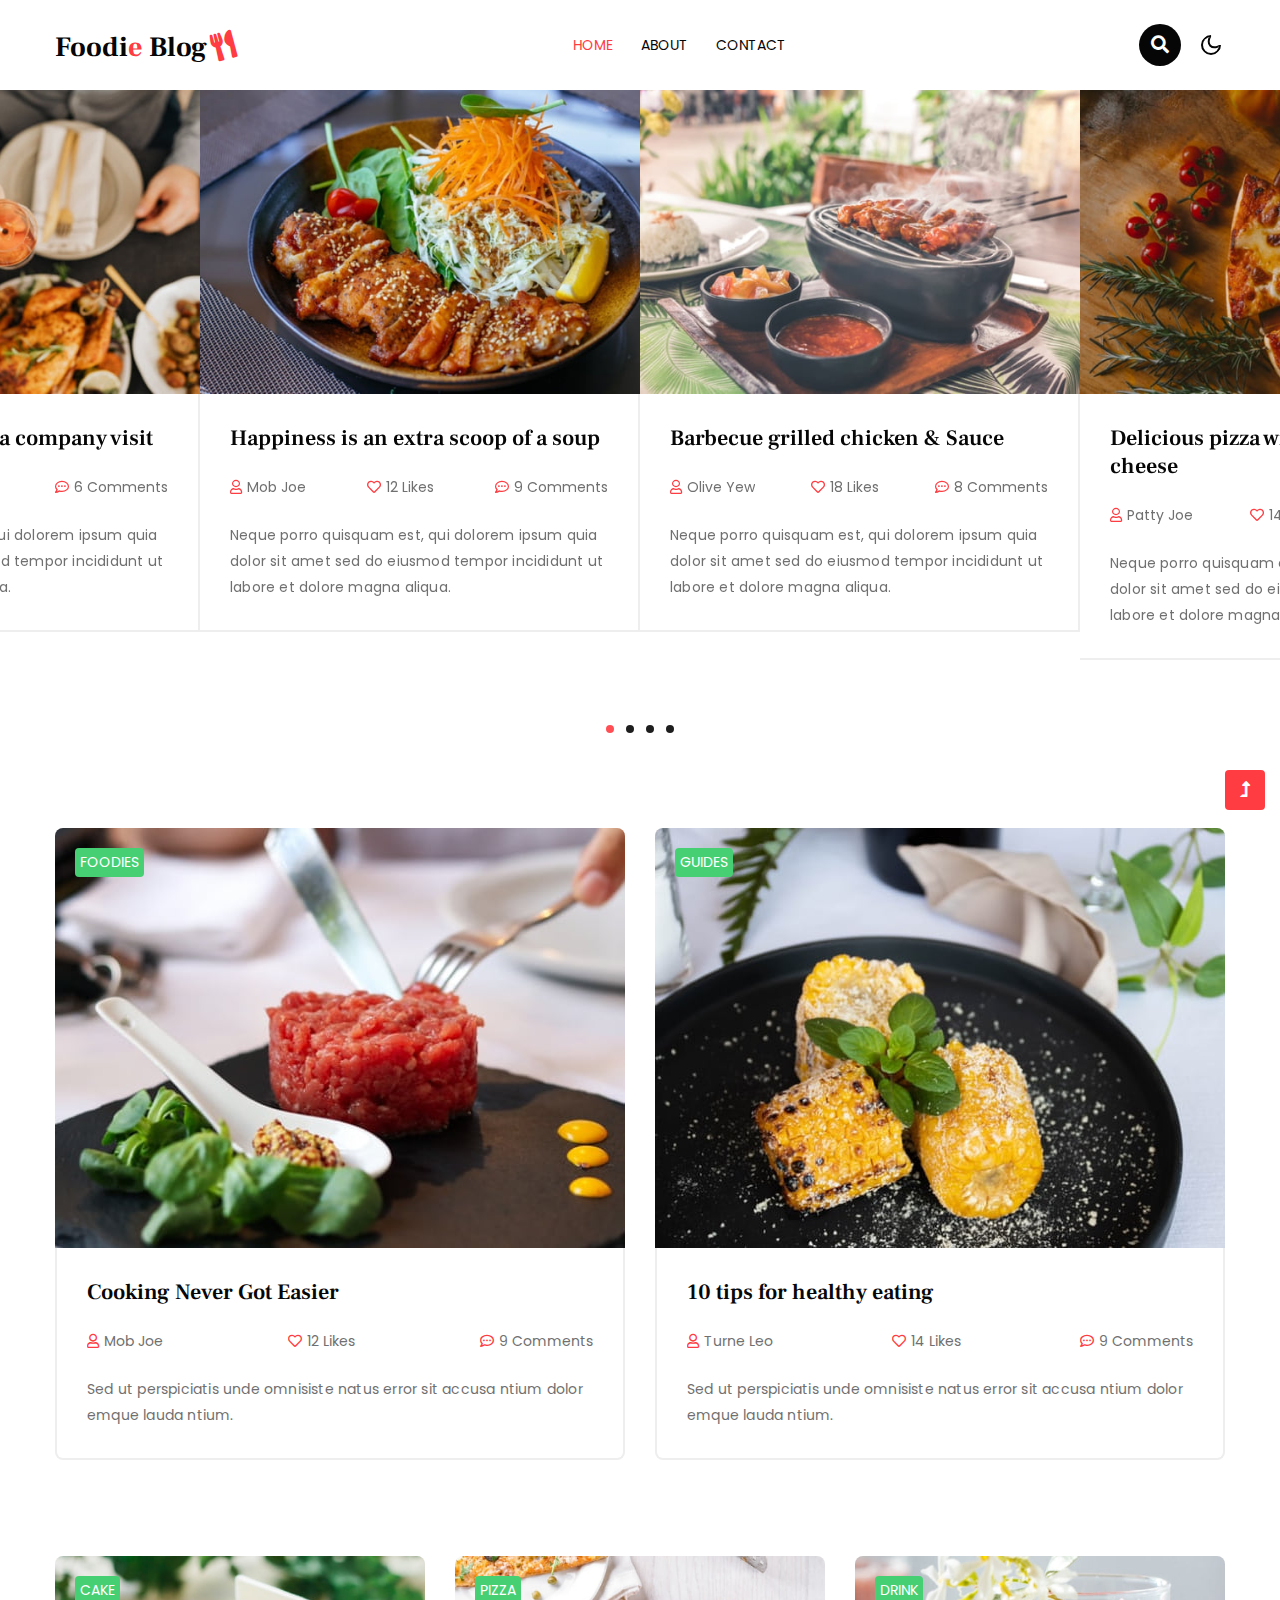
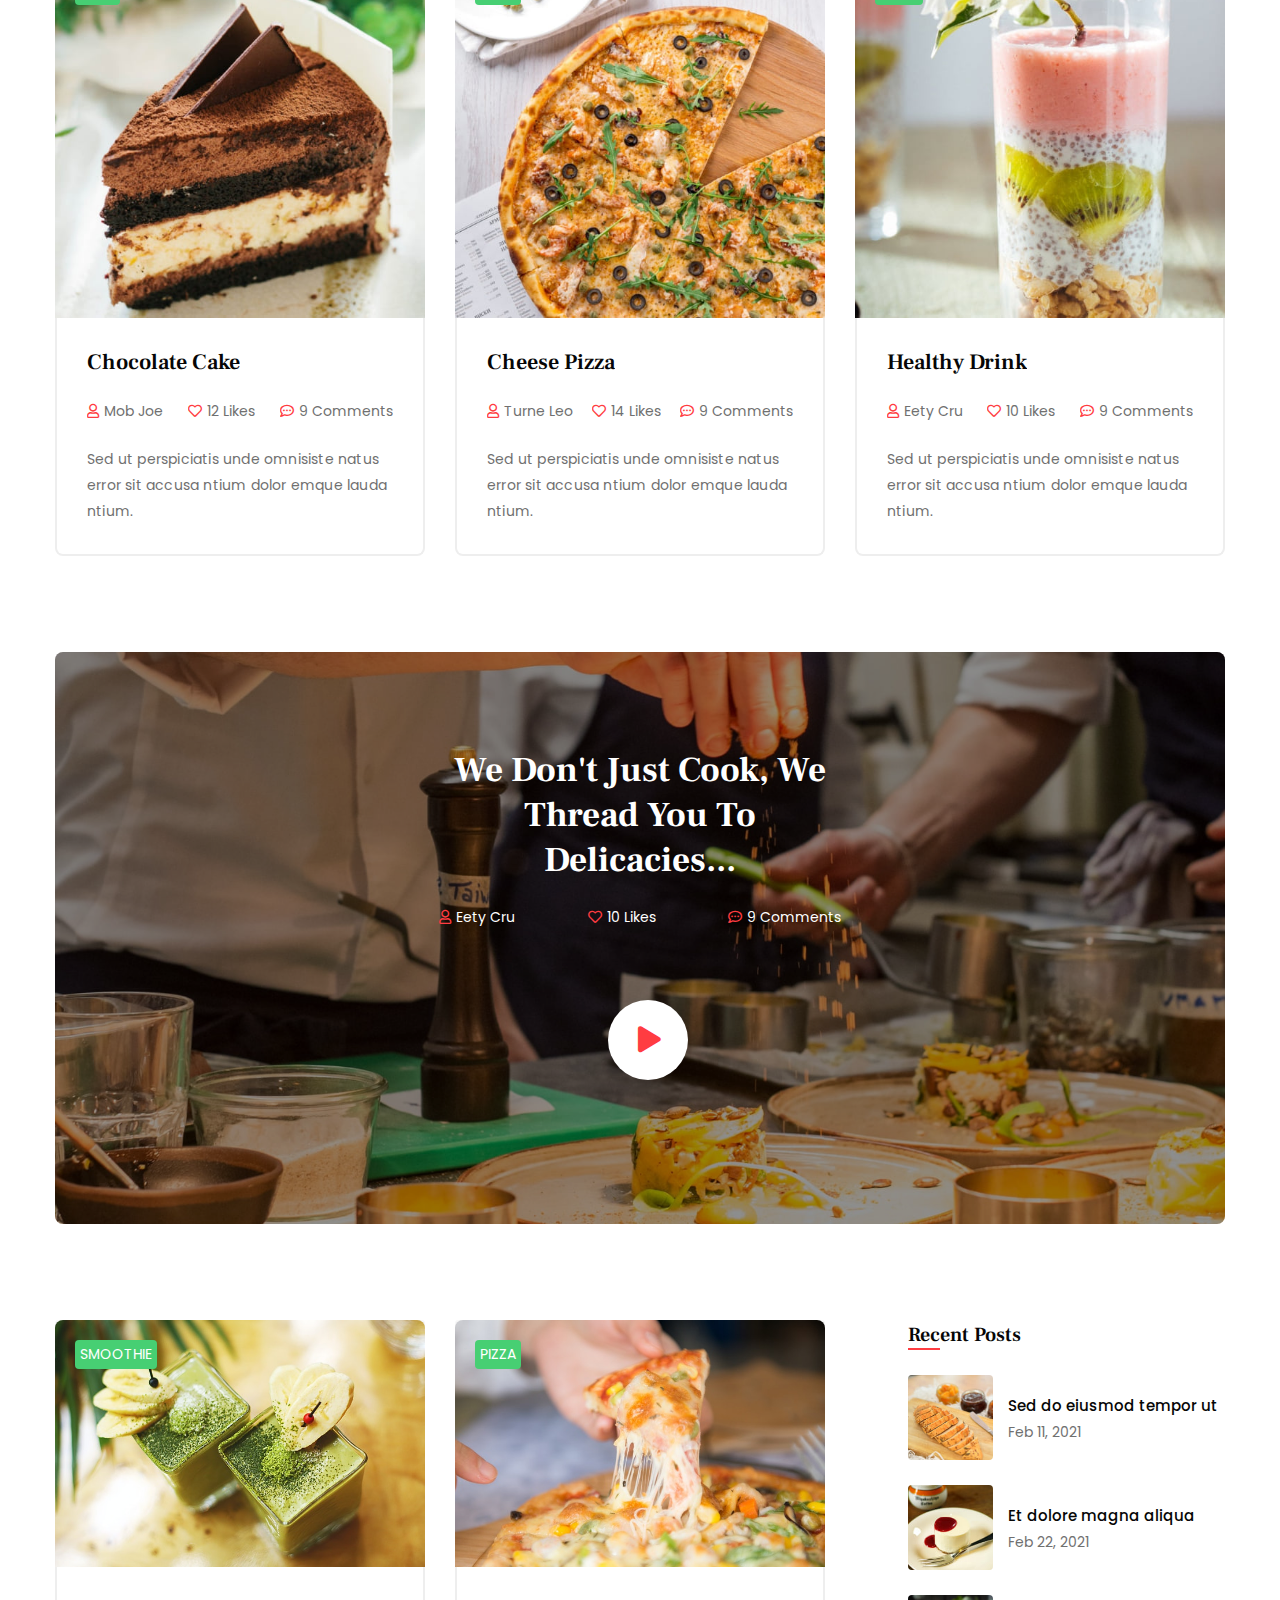
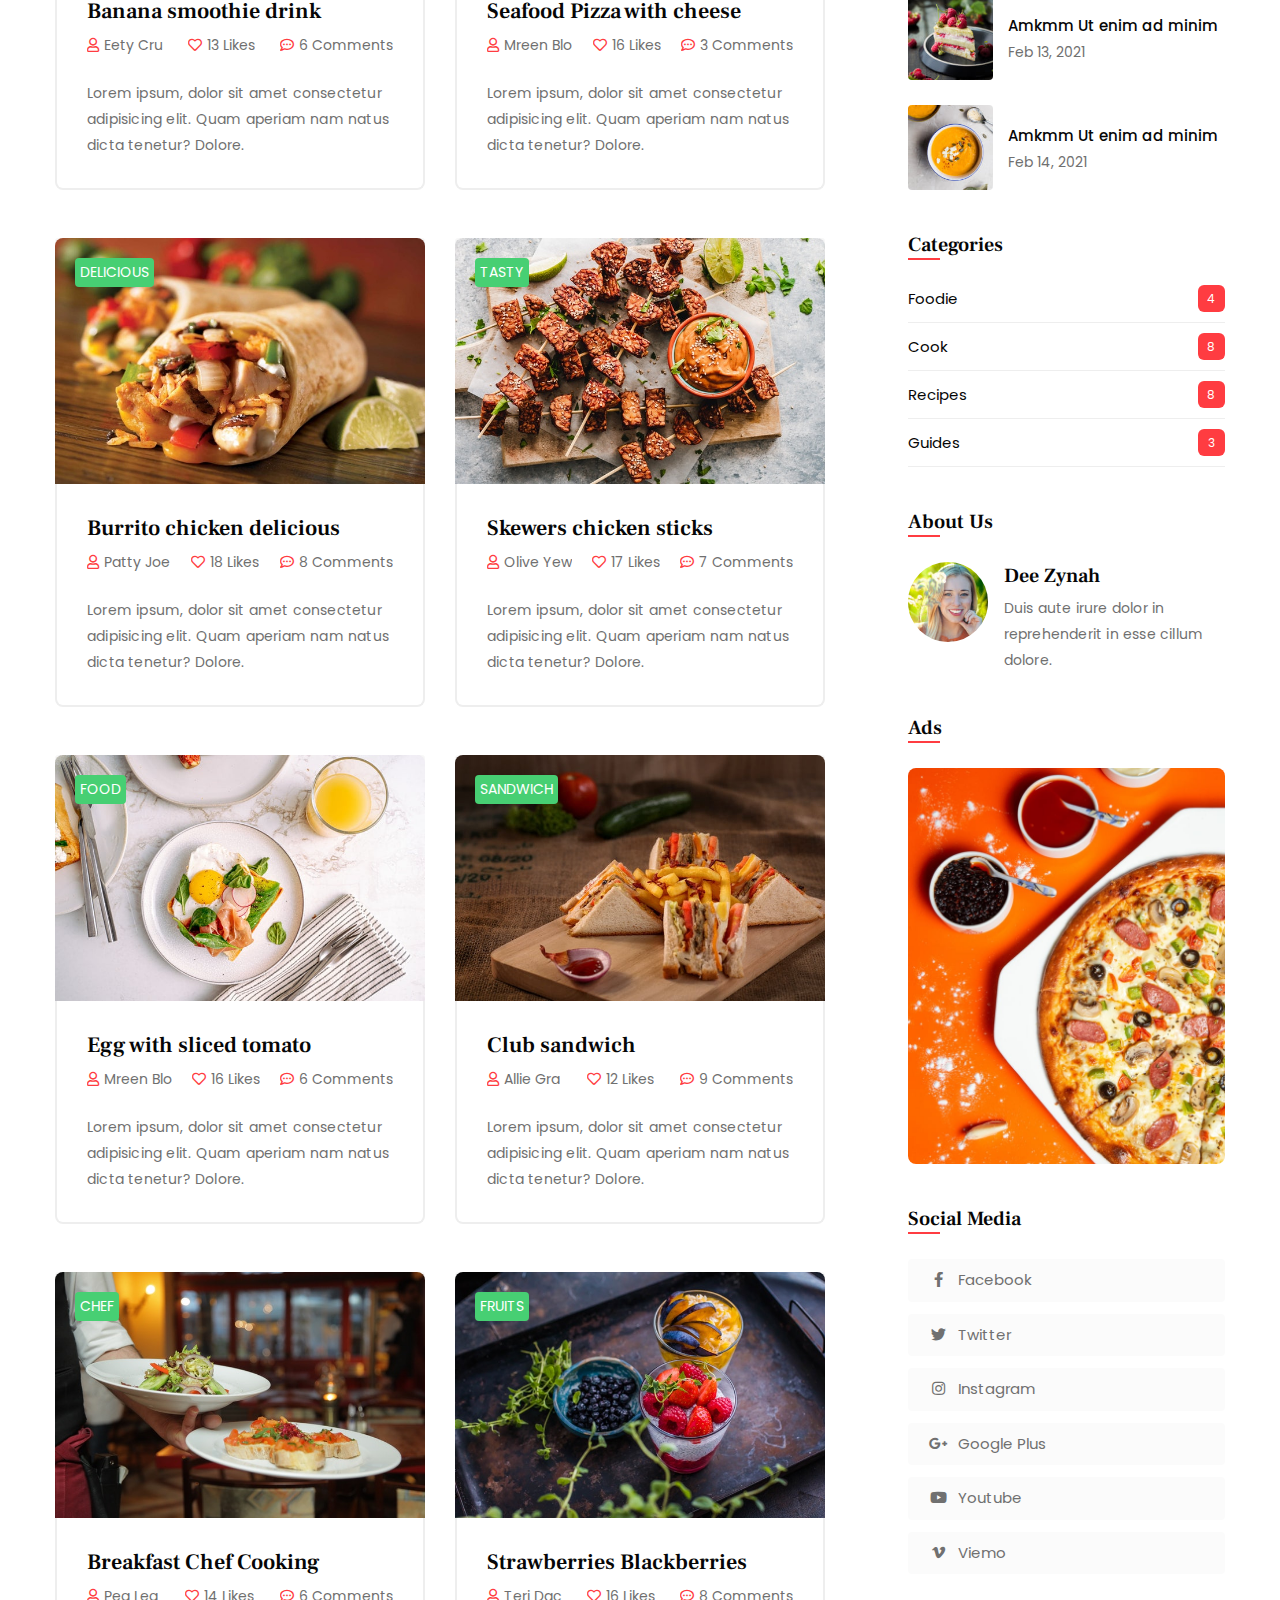
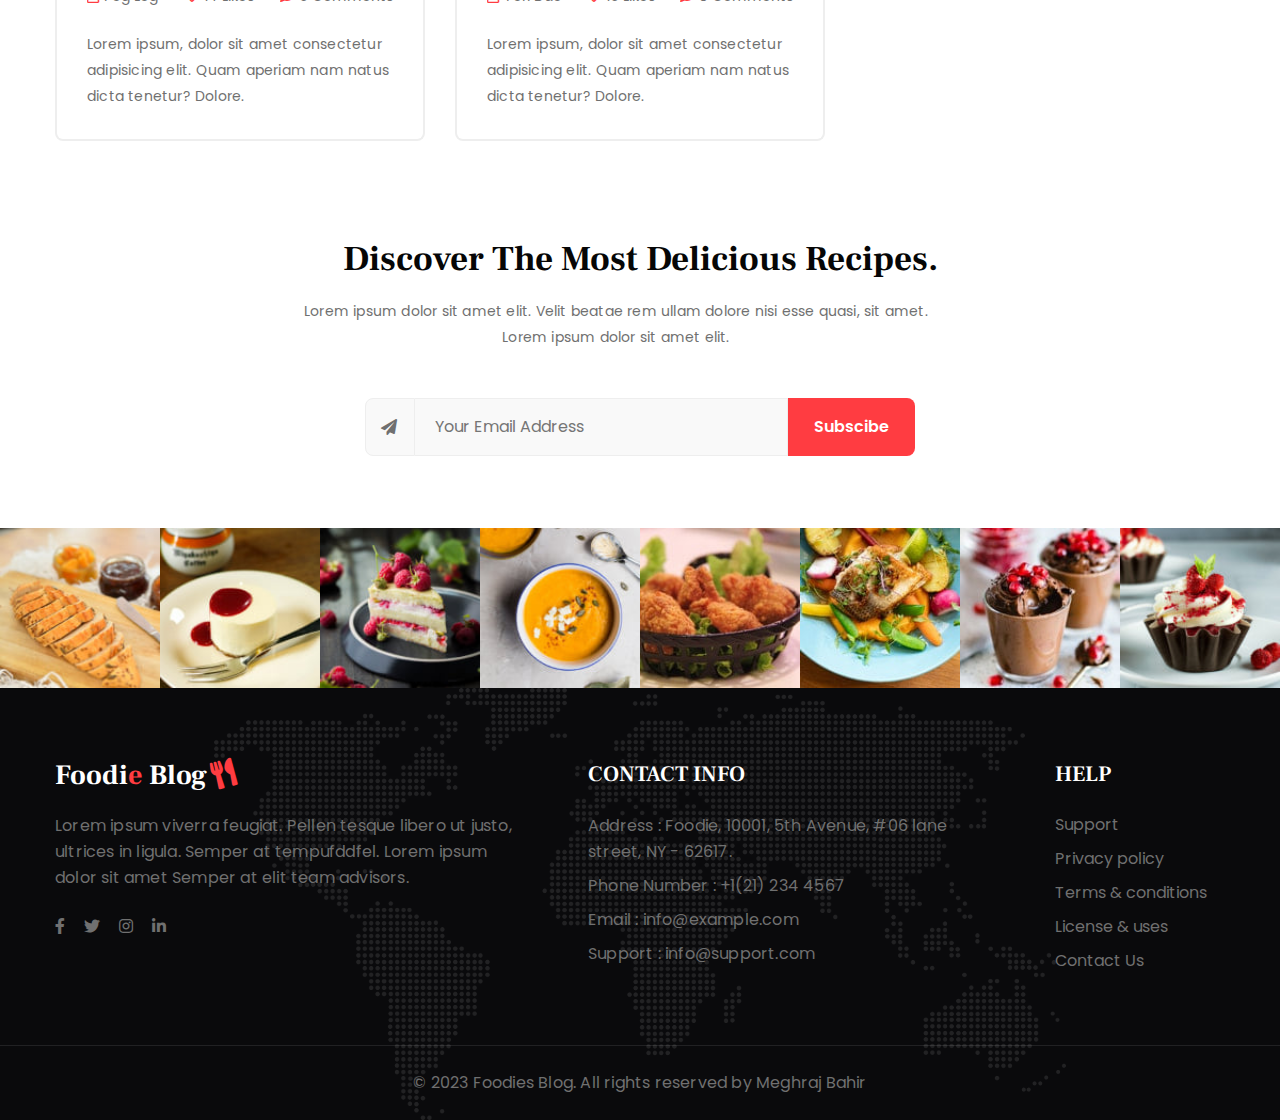
<file: index.html>
<!doctype html>
<html lang="en">

<head>
    <!-- Required meta tags -->
    <meta charset="utf-8">
    <meta name="viewport" content="width=device-width, initial-scale=1, shrink-to-fit=no">
    <title>Foodie Blog - Blog Category Bootstrap Responsive Website Template - Home : W3Layouts</title>
    <!-- google-fonts -->
    <link href="//fonts.googleapis.com/css2?family=Frank+Ruhl+Libre:wght@300;400;500;700;900&display=swap"
        rel="stylesheet">
    <link
        href="//fonts.googleapis.com/css2?family=Poppins:ital,wght@0,100;0,200;0,300;0,400;0,500;0,600;0,700;0,800;0,900;1,100;1,200;1,300;1,400;1,500;1,600;1,700;1,800;1,900&display=swap"
        rel="stylesheet">
    <!-- //google-fonts -->
    <!-- Template CSS Style link -->
    <link rel="stylesheet" href="assets/css/style-starter.css">
</head>

<body>
    <!--header-->
    <header id="site-header" class="fixed-top">
        <div class="container">
            <nav class="navbar navbar-expand-lg stroke">
                <h1>
                    <a class="navbar-brand" href="index.html">
                        Foodi<span>e</span> Blog<i class="fas fa-utensils"></i>
                    </a>
                </h1>
                <!-- if logo is image enable this   
    <a class="navbar-brand" href="#index.html">
        <img src="image-path" alt="Your logo" title="Your logo" style="height:35px;" />
    </a> -->
                <button class="navbar-toggler  collapsed bg-gradient" type="button" data-toggle="collapse"
                    data-target="#navbarTogglerDemo02" aria-controls="navbarTogglerDemo02" aria-expanded="false"
                    aria-label="Toggle navigation">
                    <span class="navbar-toggler-icon fa icon-expand fa-bars"></span>
                    <span class="navbar-toggler-icon fa icon-close fa-times"></span>
                </button>

                <div class="collapse navbar-collapse" id="navbarTogglerDemo02">
                    <ul class="navbar-nav mx-lg-auto">
                        <li class="nav-item active">
                            <a class="nav-link" href="index.html">Home <span class="sr-only">(current)</span></a>
                        </li>
                        <li class="nav-item">
                            <a class="nav-link" href="about.html">About</a>
                        </li>
                        <li class="nav-item">
                            <a class="nav-link" href="contact.html">Contact</a>
                        </li>
                    </ul>
                </div>
                <!-- search button -->
                <div class="search-right ml-lg-3">
                    <div class="search-container">
                        <form action="/search" method="get">
                            <input class="search expandright" id="searchright" type="search" name="q"
                                placeholder="Search">
                            <label class="button searchbutton" for="searchright"><i class="fas fa-search"></i></label>
                        </form>
                    </div>
                </div>
                <!-- //search button -->
                <!-- toggle switch for light and dark theme -->
                <div class="cont-ser-position">
                    <nav class="navigation">
                        <div class="theme-switch-wrapper">
                            <label class="theme-switch" for="checkbox">
                                <input type="checkbox" id="checkbox">
                                <div class="mode-container">
                                    <i class="gg-sun"></i>
                                    <i class="gg-moon"></i>
                                </div>
                            </label>
                        </div>
                    </nav>
                </div>
                <!-- //toggle switch for light and dark theme -->
            </nav>
        </div>
    </header>
    <!--//header-->

    <!-- banner blog section -->
    <section class="w3l-banner-blog py-5">
        <div class="w3l-main-blog py-4">
            <div class="owl-blog owl-carousel owl-theme">
                <div class="item">
                    <div class="news-img position-relative">
                        <a href="blog-single.html"><img src="assets/images/banner-blog1.jpg" class="img-fluid img-responsive"
                                alt="news image"></a>
                        <div class="title-wrap">
                            <h4 class="title"><a href="blog-single.html">Happiness is an extra scoop of a soup</a></h4>
                            <ul class="admin-list mt-2 mb-4">
                                <li><a href="#blog"><i class="far fa-user"></i>Mob Joe
                                    </a></li>
                                <li><a href="#blog"><i class="far fa-heart"></i>12 Likes</a></li>
                                <li><a href="#blog"><i class="far fa-comment-dots"></i>9 Comments</a>
                                </li>
                            </ul>
                            <p>Neque porro quisquam est, qui dolorem ipsum quia dolor sit amet sed do eiusmod tempor
                                incididunt ut labore et dolore magna aliqua.</p>
                        </div>
                    </div>
                </div>
                <div class="item">
                    <div class="news-img">
                        <a href="blog-single.html"><img src="assets/images/banner-blog2.jpg" class="img-fluid img-responsive"
                                alt="news image"></a>
                        <div class="title-wrap">
                            <h4 class="title"><a href="blog-single.html">Barbecue grilled chicken & Sauce</a></h4>
                            <ul class="admin-list mt-2 mb-4">
                                <li><a href="#blog"><i class="far fa-user"></i>Olive Yew
                                    </a></li>
                                <li><a href="#blog"><i class="far fa-heart"></i>18 Likes</a></li>
                                <li><a href="#blog"><i class="far fa-comment-dots"></i>8 Comments</a>
                                </li>
                            </ul>
                            <p>Neque porro quisquam est, qui dolorem ipsum quia dolor sit amet sed do eiusmod tempor
                                incididunt ut labore et dolore magna aliqua.</p>
                        </div>
                    </div>
                </div>
                <div class="item">
                    <div class="news-img">
                        <a href="blog-single.html"><img src="assets/images/banner-blog3.jpg" class="img-fluid img-responsive"
                                alt="news image"></a>
                        <div class="title-wrap">
                            <h4 class="title"><a href="blog-single.html">Delicious pizza with mozzarella cheese</a></h4>
                            <ul class="admin-list mt-2 mb-4">
                                <li><a href="#blog"><i class="far fa-user"></i>Patty Joe
                                    </a></li>
                                <li><a href="#blog"><i class="far fa-heart"></i>14 Likes</a></li>
                                <li><a href="#blog"><i class="far fa-comment-dots"></i>5 Comments</a>
                                </li>
                            </ul>
                            <p>Neque porro quisquam est, qui dolorem ipsum quia dolor sit amet sed do eiusmod tempor
                                incididunt ut labore et dolore magna aliqua.</p>
                        </div>
                    </div>
                </div>
                <div class="item">
                    <div class="news-img">
                        <a href="blog-single.html"><img src="assets/images/banner-blog6.jpg" class="img-fluid img-responsive"
                                alt="news image"></a>
                        <div class="title-wrap">
                            <h4 class="title"><a href="blog-single.html">How to make a quick and easy breakfast?</a></h4>
                            <ul class="admin-list mt-2 mb-4">
                                <li><a href="#blog"><i class="far fa-user"></i>Mreen Blo
                                    </a></li>
                                <li><a href="#blog"><i class="far fa-heart"></i>13 Likes</a></li>
                                <li><a href="#blog"><i class="far fa-comment-dots"></i>6 Comments</a>
                                </li>
                            </ul>
                            <p>Neque porro quisquam est, qui dolorem ipsum quia dolor sit amet sed do eiusmod tempor
                                incididunt ut labore et dolore magna aliqua.</p>
                        </div>
                    </div>
                </div>
                <div class="item">
                    <div class="news-img">
                        <a href="blog-single.html"><img src="assets/images/banner-blog5.jpg" class="img-fluid img-responsive"
                                alt="news image"></a>
                        <div class="title-wrap">
                            <h4 class="title"><a href="blog-single.html">Breakfast with Bun & White cream</a></h4>
                            <ul class="admin-list mt-2 mb-4">
                                <li><a href="#blog"><i class="far fa-user"></i>Allie Gra
                                    </a></li>
                                <li><a href="#blog"><i class="far fa-heart"></i>14 Likes</a></li>
                                <li><a href="#blog"><i class="far fa-comment-dots"></i>7 Comments</a>
                                </li>
                            </ul>
                            <p>Neque porro quisquam est, qui dolorem ipsum quia dolor sit amet sed do eiusmod tempor
                                incididunt ut labore et dolore magna aliqua.</p>
                        </div>
                    </div>
                </div>
                <div class="item">
                    <div class="news-img">
                        <a href="blog-single.html"><img src="assets/images/banner-blog8.jpg" class="img-fluid img-responsive"
                                alt="news image"></a>
                        <div class="title-wrap">
                            <h4 class="title"><a href="blog-single.html">12 must-eat breakfast egg sandwiches</a></h4>
                            <ul class="admin-list mt-2 mb-4">
                                <li><a href="#blog"><i class="far fa-user"></i>Peg Leg
                                    </a></li>
                                <li><a href="#blog"><i class="far fa-heart"></i>16 Likes</a></li>
                                <li><a href="#blog"><i class="far fa-comment-dots"></i>8 Comments</a>
                                </li>
                            </ul>
                            <p>Neque porro quisquam est, qui dolorem ipsum quia dolor sit amet sed do eiusmod tempor
                                incididunt ut labore et dolore magna aliqua.</p>
                        </div>
                    </div>
                </div>
                <div class="item">
                    <div class="news-img">
                        <a href="blog-single.html"><img src="assets/images/banner-blog4.jpg" class="img-fluid img-responsive"
                                alt="news image"></a>
                        <div class="title-wrap">
                            <h4 class="title"><a href="blog-single.html">The plate of rice & cooked meat</a></h4>
                            <ul class="admin-list mt-2 mb-4">
                                <li><a href="#blog"><i class="far fa-user"></i>Teri Dac
                                    </a></li>
                                <li><a href="#blog"><i class="far fa-heart"></i>14 Likes</a></li>
                                <li><a href="#blog"><i class="far fa-comment-dots"></i>4 Comments</a>
                                </li>
                            </ul>
                            <p>Neque porro quisquam est, qui dolorem ipsum quia dolor sit amet sed do eiusmod tempor
                                incididunt ut labore et dolore magna aliqua.</p>
                        </div>
                    </div>
                </div>
                <div class="item">
                    <div class="news-img">
                        <a href="blog-single.html"><img src="assets/images/banner-blog7.jpg" class="img-fluid img-responsive"
                                alt="news image"></a>
                        <div class="title-wrap">
                            <h4 class="title"><a href="blog-single.html">Best foods to take for a company visit</a></h4>
                            <ul class="admin-list mt-2 mb-4">
                                <li><a href="#blog"><i class="far fa-user"></i>Aida Bue
                                    </a></li>
                                <li><a href="#blog"><i class="far fa-heart"></i>10 Likes</a></li>
                                <li><a href="#blog"><i class="far fa-comment-dots"></i>6 Comments</a>
                                </li>
                            </ul>
                            <p>Neque porro quisquam est, qui dolorem ipsum quia dolor sit amet sed do eiusmod tempor
                                incididunt ut labore et dolore magna aliqua.</p>
                        </div>
                    </div>
                </div>
            </div>
        </div>
    </section>
    <!-- //banner blog section -->

    <!-- 2 col section -->
    <section class="w3l-blog-sec py-5">
        <div class="container py-md-5 py-4">
            <div class="row justify-content-center">
                <div class="col-md-6">
                    <div class="blog-info">
                        <div class="position-relative">
                            <a href="#blog">
                                <img class="img-fluid" src="assets/images/banner-b1.jpg" alt="blog-image">
                            </a>
                            <a href="blog-single.html" class="category-style">Foodies</a>
                        </div>
                        <div class="title-wrap title-wrap-2">
                            <h4 class="title"><a href="#blog">Cooking Never Got Easier</a></h4>
                            <ul class="admin-list mt-2 mb-4">
                                <li><a href="#blog"><i class="far fa-user"></i>Mob Joe
                                    </a></li>
                                <li><a href="#blog"><i class="far fa-heart"></i>12 Likes</a></li>
                                <li><a href="#blog"><i class="far fa-comment-dots"></i>9 Comments</a>
                                </li>
                            </ul>
                            <p>Sed ut perspiciatis unde omnisiste natus error sit accusa ntium dolor emque
                                lauda ntium.</p>
                        </div>
                    </div>
                </div>
                <div class="col-md-6 mt-md-0 mt-4">
                    <div class="blog-info">
                        <div class="position-relative">
                            <a href="#blog">
                                <img class="img-fluid" src="assets/images/banner-b2.jpg" alt="blog-image">
                            </a>
                            <a href="blog-single.html" class="category-style">Guides</a>
                        </div>
                        <div class="title-wrap title-wrap-2">
                            <h4 class="title"><a href="#blog">10 tips for healthy eating</a></h4>
                            <ul class="admin-list mt-2 mb-4">
                                <li><a href="#blog"><i class="far fa-user"></i>Turne Leo
                                    </a></li>
                                <li><a href="#blog"><i class="far fa-heart"></i>14 Likes</a></li>
                                <li><a href="#blog"><i class="far fa-comment-dots"></i>9 Comments</a>
                                </li>
                            </ul>
                            <p>Sed ut perspiciatis unde omnisiste natus error sit accusa ntium dolor emque
                                lauda ntium.</p>
                        </div>
                    </div>
                </div>
            </div>
        </div>
    </section>
    <!-- //2 col section -->

    <!-- 3 col section -->
    <section class="w3l-blog-sec">
        <div class="container">
            <div class="row justify-content-center">
                <div class="col-xl-4 col-md-6">
                    <div class="blog-info">
                        <div class="position-relative">
                            <a href="#blog">
                                <img class="img-fluid" src="assets/images/banner-bo1.jpg" alt="blog-image">
                            </a>
                            <a href="blog-single.html" class="category-style">Cake</a>
                        </div>
                        <div class="title-wrap title-wrap-2">
                            <h4 class="title"><a href="#blog">Chocolate Cake</a></h4>
                            <ul class="admin-list mt-2 mb-4">
                                <li><a href="#blog"><i class="far fa-user"></i>Mob Joe
                                    </a></li>
                                <li><a href="#blog"><i class="far fa-heart"></i>12 Likes</a></li>
                                <li><a href="#blog"><i class="far fa-comment-dots"></i>9 Comments</a>
                                </li>
                            </ul>
                            <p>Sed ut perspiciatis unde omnisiste natus error sit accusa ntium dolor emque
                                lauda ntium.</p>
                        </div>
                    </div>
                </div>
                <div class="col-xl-4 col-md-6 mt-md-0 mt-4">
                    <div class="blog-info">
                        <div class="position-relative">
                            <a href="#blog">
                                <img class="img-fluid" src="assets/images/banner-bo2.jpg" alt="blog-image">
                            </a>
                            <a href="blog-single.html" class="category-style">Pizza</a>
                        </div>
                        <div class="title-wrap title-wrap-2">
                            <h4 class="title"><a href="#blog">Cheese Pizza</a></h4>
                            <ul class="admin-list mt-2 mb-4">
                                <li><a href="#blog"><i class="far fa-user"></i>Turne Leo
                                    </a></li>
                                <li><a href="#blog"><i class="far fa-heart"></i>14 Likes</a></li>
                                <li><a href="#blog"><i class="far fa-comment-dots"></i>9 Comments</a>
                                </li>
                            </ul>
                            <p>Sed ut perspiciatis unde omnisiste natus error sit accusa ntium dolor emque
                                lauda ntium.</p>
                        </div>
                    </div>
                </div>
                <div class="col-xl-4 col-md-6 mt-xl-0 mt-lg-5 mt-4">
                    <div class="blog-info">
                        <div class="position-relative">
                            <a href="#blog">
                                <img class="img-fluid" src="assets/images/banner-bo3.jpg" alt="blog-image">
                            </a>
                            <a href="blog-single.html" class="category-style">Drink</a>
                        </div>
                        <div class="title-wrap title-wrap-2">
                            <h4 class="title"><a href="#blog">Healthy Drink</a> </h4>
                            <ul class="admin-list mt-2 mb-4">
                                <li><a href="#blog"><i class="far fa-user"></i>Eety Cru
                                    </a></li>
                                <li><a href="#blog"><i class="far fa-heart"></i>10 Likes</a></li>
                                <li><a href="#blog"><i class="far fa-comment-dots"></i>9 Comments</a>
                                </li>
                            </ul>
                            <p>Sed ut perspiciatis unde omnisiste natus error sit accusa ntium dolor emque
                                lauda ntium.</p>
                        </div>
                    </div>
                </div>
            </div>
        </div>
    </section>
    <!-- //3 col section -->

    <!-- bg with video icon -->
    <section class="w3l-covers-14 pt-5">
        <div class="container pt-md-5 pt-4">
            <div class="blog-play-w3 text-center py-5">
                <div class="mx-auto py-5 px-4" style="max-width:450px;">
                    <h3 class="title-style text-white">We don't just cook, we thread you to delicacies...</h3>
                    <ul class="admin-list mt-4 mb-4">
                        <li><a href="#blog" class="text-white"><i class="far fa-user"></i>Eety Cru
                            </a></li>
                        <li><a href="#blog" class="text-white"><i class="far fa-heart"></i>10 Likes</a></li>
                        <li><a href="#blog" class="text-white"><i class="far fa-comment-dots"></i>9
                                Comments</a>
                        </li>
                    </ul>
                    <div class="video-section mt-5 pt-4 pb-5">
                        <!--//video-->
                        <a href="#small-dialog" class="popup-with-zoom-anim play-view text-center pl-3">
                            <span class="video-play-icon">
                                <span class="fas fa-play"></span>
                            </span>
                        </a>
                        <!-- dialog itself, mfp-hide class is required to make dialog hidden -->
                        <div id="small-dialog" class="zoom-anim-dialog mfp-hide">
                            <iframe src="https://player.vimeo.com/video/192089758" frameborder="0"
                                allow="autoplay; fullscreen" allowfullscreen></iframe>
                        </div>
                        <!--//video-->
                    </div>
                </div>
            </div>
        </div>
    </section>
    <!-- //bg with video icon -->

    <!-- blog page -->
    <section class="w3l-text-11 py-5">
        <div class="container py-md-5 py-4">
            <div class="row">
                <div class="col-lg-8 text11-content">
                    <div class="row">
                        <div class="col-sm-6 card">
                            <div class="card-header p-0 position-relative border-0">
                                <a href="#blog">
                                    <img class="card-img-bottom d-block radius-image" src="assets/images/blog1.jpg"
                                        alt="Card image cap">
                                </a>
                                <a href="blog-single.html" class="category-style">Smoothie</a>
                            </div>
                            <div class="title-wrap title-wrap-2">
                                <h4 class="title"><a href="#blog">Banana smoothie drink</a></h4>
                                <ul class="admin-list mt-2 mb-4">
                                    <li><a href="#blog"><i class="far fa-user"></i>Eety Cru
                                        </a></li>
                                    <li><a href="#blog"><i class="far fa-heart"></i>13 Likes</a></li>
                                    <li><a href="#blog"><i class="far fa-comment-dots"></i>6 Comments</a>
                                    </li>
                                </ul>
                                <p>Lorem ipsum, dolor sit amet consectetur adipisicing elit. Quam aperiam nam natus
                                    dicta tenetur? Dolore.
                                </p>
                            </div>
                        </div>
                        <div class="col-sm-6 card mt-sm-0 mt-4">
                            <div class="card-header p-0 position-relative border-0">
                                <a href="#blog">
                                    <img class="card-img-bottom d-block radius-image" src="assets/images/blog2.jpg"
                                        alt="Card image cap">
                                </a>
                                <a href="blog-single.html" class="category-style">Pizza</a>
                            </div>
                            <div class="title-wrap title-wrap-2">
                                <h4 class="title"><a href="#blog">Seafood Pizza with cheese</a></h4>
                                <ul class="admin-list mt-2 mb-4">
                                    <li><a href="#blog"><i class="far fa-user"></i>Mreen Blo
                                        </a></li>
                                    <li><a href="#blog"><i class="far fa-heart"></i>16 Likes</a></li>
                                    <li><a href="#blog"><i class="far fa-comment-dots"></i>3 Comments</a>
                                    </li>
                                </ul>
                                <p>Lorem ipsum, dolor sit amet consectetur adipisicing elit. Quam aperiam nam natus
                                    dicta tenetur? Dolore.
                                </p>
                            </div>
                        </div>
                        <div class="col-sm-6 card mt-lg-5 mt-4">
                            <div class="card-header p-0 position-relative border-0">
                                <a href="#blog">
                                    <img class="card-img-bottom d-block radius-image" src="assets/images/blog3.jpg"
                                        alt="Card image cap">
                                </a>
                                <a href="blog-single.html" class="category-style">Delicious</a>
                            </div>
                            <div class="title-wrap title-wrap-2">
                                <h4 class="title"><a href="#blog">Burrito chicken delicious </a></h4>
                                <ul class="admin-list mt-2 mb-4">
                                    <li><a href="#blog"><i class="far fa-user"></i>Patty Joe
                                        </a></li>
                                    <li><a href="#blog"><i class="far fa-heart"></i>18 Likes</a></li>
                                    <li><a href="#blog"><i class="far fa-comment-dots"></i>8 Comments</a>
                                    </li>
                                </ul>
                                <p>Lorem ipsum, dolor sit amet consectetur adipisicing elit. Quam aperiam nam natus
                                    dicta tenetur? Dolore.
                                </p>
                            </div>
                        </div>
                        <div class="col-sm-6 card mt-lg-5 mt-4">
                            <div class="card-header p-0 position-relative border-0">
                                <a href="#blog">
                                    <img class="card-img-bottom d-block radius-image" src="assets/images/blog4.jpg"
                                        alt="Card image cap">
                                </a>
                                <a href="blog-single.html" class="category-style">Tasty</a>
                            </div>
                            <div class="title-wrap title-wrap-2">
                                <h4 class="title"><a href="#blog">Skewers chicken sticks</a></h4>
                                <ul class="admin-list mt-2 mb-4">
                                    <li><a href="#blog"><i class="far fa-user"></i>Olive Yew
                                        </a></li>
                                    <li><a href="#blog"><i class="far fa-heart"></i>17 Likes</a></li>
                                    <li><a href="#blog"><i class="far fa-comment-dots"></i>7 Comments</a>
                                    </li>
                                </ul>
                                <p>Lorem ipsum, dolor sit amet consectetur adipisicing elit. Quam aperiam nam natus
                                    dicta tenetur? Dolore.
                                </p>
                            </div>
                        </div>
                        <div class="col-sm-6 card mt-lg-5 mt-4">
                            <div class="card-header p-0 position-relative border-0">
                                <a href="#blog">
                                    <img class="card-img-bottom d-block radius-image" src="assets/images/blog5.jpg"
                                        alt="Card image cap">
                                </a>
                                <a href="blog-single.html" class="category-style">Food</a>
                            </div>
                            <div class="title-wrap title-wrap-2">
                                <h4 class="title"><a href="#blog">Egg with sliced tomato</a></h4>
                                <ul class="admin-list mt-2 mb-4">
                                    <li><a href="#blog"><i class="far fa-user"></i>Mreen Blo
                                        </a></li>
                                    <li><a href="#blog"><i class="far fa-heart"></i>16 Likes</a></li>
                                    <li><a href="#blog"><i class="far fa-comment-dots"></i>6 Comments</a>
                                    </li>
                                </ul>
                                <p>Lorem ipsum, dolor sit amet consectetur adipisicing elit. Quam aperiam nam natus
                                    dicta tenetur? Dolore.
                                </p>
                            </div>
                        </div>
                        <div class="col-sm-6 card mt-lg-5 mt-4">
                            <div class="card-header p-0 position-relative border-0">
                                <a href="#blog">
                                    <img class="card-img-bottom d-block radius-image" src="assets/images/blog6.jpg"
                                        alt="Card image cap">
                                </a>
                                <a href="blog-single.html" class="category-style">Sandwich</a>
                            </div>
                            <div class="title-wrap title-wrap-2">
                                <h4 class="title"><a href="#blog">Club sandwich </a></h4>
                                <ul class="admin-list mt-2 mb-4">
                                    <li><a href="#blog"><i class="far fa-user"></i>Allie Gra
                                        </a></li>
                                    <li><a href="#blog"><i class="far fa-heart"></i>12 Likes</a></li>
                                    <li><a href="#blog"><i class="far fa-comment-dots"></i>9 Comments</a>
                                    </li>
                                </ul>
                                <p>Lorem ipsum, dolor sit amet consectetur adipisicing elit. Quam aperiam nam natus
                                    dicta tenetur? Dolore.
                                </p>
                            </div>
                        </div>
                        <div class="col-sm-6 card mt-lg-5 mt-4">
                            <div class="card-header p-0 position-relative border-0">
                                <a href="#blog">
                                    <img class="card-img-bottom d-block radius-image" src="assets/images/blog7.jpg"
                                        alt="Card image cap">
                                </a>
                                <a href="blog-single.html" class="category-style">Chef</a>
                            </div>
                            <div class="title-wrap title-wrap-2">
                                <h4 class="title"><a href="#blog">Breakfast Chef Cooking</a></h4>
                                <ul class="admin-list mt-2 mb-4">
                                    <li><a href="#blog"><i class="far fa-user"></i>Peg Leg
                                        </a></li>
                                    <li><a href="#blog"><i class="far fa-heart"></i>14 Likes</a></li>
                                    <li><a href="#blog"><i class="far fa-comment-dots"></i>6 Comments</a>
                                    </li>
                                </ul>
                                <p>Lorem ipsum, dolor sit amet consectetur adipisicing elit. Quam aperiam nam natus
                                    dicta tenetur? Dolore.
                                </p>
                            </div>
                        </div>
                        <div class="col-sm-6 card mt-lg-5 mt-4">
                            <div class="card-header p-0 position-relative border-0">
                                <a href="#blog">
                                    <img class="card-img-bottom d-block radius-image" src="assets/images/blog8.jpg"
                                        alt="Card image cap">
                                </a>
                                <a href="blog-single.html" class="category-style">Fruits</a>
                            </div>
                            <div class="title-wrap title-wrap-2">
                                <h4 class="title"><a href="#blog">Strawberries Blackberries</a></h4>
                                <ul class="admin-list mt-2 mb-4">
                                    <li><a href="#blog"><i class="far fa-user"></i>Teri Dac
                                        </a></li>
                                    <li><a href="#blog"><i class="far fa-heart"></i>16 Likes</a></li>
                                    <li><a href="#blog"><i class="far fa-comment-dots"></i>8 Comments</a>
                                    </li>
                                </ul>
                                <p>Lorem ipsum, dolor sit amet consectetur adipisicing elit. Quam aperiam nam natus
                                    dicta tenetur? Dolore.
                                </p>
                            </div>
                        </div>
                    </div>
                </div>
                <div class="sidebar-side col-lg-4 pl-lg-5 mt-lg-0 mt-5">
                    <aside class="sidebar">
                        <!-- Popular Post Widget-->
                        <div class="sidebar-widget popular-posts">
                            <div class="sidebar-title">
                                <h4>Recent Posts</h4>
                            </div>
                            <article class="post">
                                <img src="assets/images/blog-s1.jpg" alt="">
                                <div class="text">
                                    <a href="#blog">Sed do eiusmod tempor ut </a>
                                    <div class="post-info">Feb 11, 2021</div>
                                </div>
                            </article>

                            <article class="post">
                                <img src="assets/images/blog-s2.jpg" alt="">
                                <div class="text">
                                    <a href="#blog">Et dolore magna aliqua </a>
                                    <div class="post-info">Feb 22, 2021</div>
                                </div>

                            </article>

                            <article class="post">
                                <img src="assets/images/blog-s3.jpg" alt="">
                                <div class="text"><a href="#blog">Amkmm Ut enim ad minim</a>
                                    <div class="post-info">Feb 13, 2021</div>
                                </div>
                            </article>

                            <article class="post">
                                <img src="assets/images/blog-s4.jpg" alt="">
                                <div class="text"><a href="#blog">Amkmm Ut enim ad minim</a>
                                    <div class="post-info">Feb 14, 2021</div>
                                </div>
                            </article>
                        </div>

                        <!-- Category Widget -->
                        <div class="sidebar-widget sidebar-blog-category">
                            <div class="sidebar-title">
                                <h4>Categories</h4>
                            </div>
                            <ul class="blog-cat">
                                <li><a href="#link">Foodie
                                        <label>4</label></a></li>
                                <li><a href="#link">Cook
                                        <label>8</label></a></li>
                                <li><a href="#link"> Recipes
                                        <label>8</label></a></li>
                                <li><a href="#link"> Guides
                                        <label>3</label></a></li>
                            </ul>
                        </div>

                        <!-- about Widget -->
                        <div class="sidebar-widget about-widget">
                            <div class="sidebar-title">
                                <h4>About Us</h4>
                            </div>
                            <div class="d-flex">
                                <div class="img-about-w3 mr-3">
                                    <img src="assets/images/testi1.jpg" alt="" class="img-fluid" />
                                </div>
                                <div class="right-ab-block">
                                    <h3>Dee Zynah</h3>
                                    <p>Duis aute irure dolor in reprehenderit in esse cillum dolore.</p>
                                </div>
                            </div>
                        </div>

                        <!-- ads Widget -->
                        <div class="sidebar-widget">
                            <div class="sidebar-title">
                                <h4>Ads</h4>
                            </div>
                            <div class="ads-img-ab">
                                <a href="#blog"><img src="assets/images/ads.jpg" class="img-fluid" alt="" /></a>
                            </div>
                        </div>
                        <!-- social media Widget-->
                        <div class="sidebar-widget social-style">
                            <div class="sidebar-title">
                                <h4>Social Media</h4>
                            </div>
                            <a href="#facebook"><i class="fab fa-facebook-f"></i>Facebook</a>
                            <a href="#twitter"><i class="fab fa-twitter"></i>Twitter</a>
                            <a href="#instagram"><i class="fab fa-instagram"></i>Instagram</a>
                            <a href="#googleplus"><i class="fab fa-google-plus-g"></i>Google Plus</a>
                            <a href="#youtube"><i class="fab fa-youtube"></i>Youtube</a>
                            <a href="#viemo"><i class="fab fa-vimeo-v"></i>Viemo</a>
                        </div>

                    </aside>
                </div>
            </div>
        </div>
    </section>
    <!-- //blog page -->

    <!-- subscribe section -->
    <section class="w3l-project pb-5" id="subscribe">
        <div class="container pb-4">
            <div class="bottom-info">
                <div class="header-section text-center">
                    <h3 class="title-style">Discover the most delicious recipes.</h3>
                    <p class="mt-3 pr-lg-5">Lorem ipsum dolor sit amet elit. Velit beatae
                        rem ullam dolore nisi esse quasi, sit amet. Lorem ipsum dolor sit
                        amet elit.</p>
                </div>
                <form action="#" class="subscribe mt-5" method="post">
                    <div class="input-group-text"><i class="fas fa-paper-plane"></i></div>
                    <input type="email" name="email" placeholder="Your Email Address" required="">
                    <button class="btn btn-style">Subscibe</button>
                </form>
            </div>
        </div>
    </section>
    <!-- //subscribe section -->

    <!-- instagram-feeds -->
    <div class="projects" id="special">
        <div class="projects-grids">
            <div class="istagram-feeds">
                <div class="projects-w3l-grid-info">
                    <a href="blog-single.html"><img src="assets/images/blog-s1.jpg" class="img-fluid" alt="" />
                        <div class="content-overlay"></div>
                        <div class="content-details fadeIn-top">
                            <span class="fab fa-instagram"></span>
                        </div>
                    </a>
                </div>
                <div class="projects-w3l-grid-info">
                    <a href="blog-single.html"><img src="assets/images/blog-s2.jpg" class="img-fluid" alt="" />
                        <div class="content-overlay"></div>
                        <div class="content-details fadeIn-top">
                            <span class="fab fa-instagram"></span>
                        </div>
                    </a>
                </div>
                <div class="projects-w3l-grid-info">
                    <a href="blog-single.html"><img src="assets/images/blog-s3.jpg" class="img-fluid" alt="" />
                        <div class="content-overlay"></div>
                        <div class="content-details fadeIn-top">
                            <span class="fab fa-instagram"></span>
                        </div>
                    </a>
                </div>
                <div class="projects-w3l-grid-info">
                    <a href="blog-single.html"><img src="assets/images/blog-s4.jpg" class="img-fluid" alt="" />
                        <div class="content-overlay"></div>
                        <div class="content-details fadeIn-top">
                            <span class="fab fa-instagram"></span>
                        </div>
                    </a>
                </div>
                <div class="projects-w3l-grid-info">
                    <a href="blog-single.html"><img src="assets/images/blog-s5.jpg" class="img-fluid" alt="" />
                        <div class="content-overlay"></div>
                        <div class="content-details fadeIn-top">
                            <span class="fab fa-instagram"></span>
                        </div>
                    </a>
                </div>
                <div class="projects-w3l-grid-info">
                    <a href="blog-single.html"><img src="assets/images/blog-s6.jpg" class="img-fluid" alt="" />
                        <div class="content-overlay"></div>
                        <div class="content-details fadeIn-top">
                            <span class="fab fa-instagram"></span>
                        </div>
                    </a>
                </div>
                <div class="projects-w3l-grid-info">
                    <a href="blog-single.html"><img src="assets/images/blog-s8.jpg" class="img-fluid" alt="" />
                        <div class="content-overlay"></div>
                        <div class="content-details fadeIn-top">
                            <span class="fab fa-instagram"></span>
                        </div>
                    </a>
                </div>
                <div class="projects-w3l-grid-info">
                    <a href="blog-single.html"><img src="assets/images/blog-s7.jpg" class="img-fluid" alt="" />
                        <div class="content-overlay"></div>
                        <div class="content-details fadeIn-top">
                            <span class="fab fa-instagram"></span>
                        </div>
                    </a>
                </div>
            </div>
        </div>
    </div>
    <!-- //instagram-feeds -->

    <!-- footer -->
    <footer class="w3l-footer-29-main">
        <div class="footer-29 py-5">
            <div class="container py-sm-4">
                <div class="row footer-top-29">
                    <div class="col-lg-5 col-md-6 footer-list-29 footer-1">
                        <h2 class="mb-4">
                            <a class="footer-logo" href="index.html">
                                Foodi<span>e</span> Blog<i class="fas fa-utensils"></i>
                            </a>
                        </h2>
                        <p>Lorem ipsum viverra feugiat. Pellen tesque libero ut justo, ultrices in ligula. Semper at
                            tempufddfel. Lorem ipsum dolor sit amet Semper at elit team advisors.</p>
                        <div class="main-social-footer-29 mt-md-4 mt-3">
                            <a href="#facebook" class="facebook"><i class="fab fa-facebook-f"></i></a>
                            <a href="#twitter" class="twitter"><i class="fab fa-twitter"></i></a>
                            <a href="#instagram" class="instagram"><i class="fab fa-instagram"></i></a>
                            <a href="#linkedin" class="linkedin"><i class="fab fa-linkedin-in"></i></a>
                        </div>
                    </div>

                    <div class="col-xl-5 col-lg-4 col-md-6 footer-list-29 footer-1 px-xl-5 mt-md-0 mt-5">
                        <h6 class="footer-title-29">Contact Info </h6>
                        <p class="mb-2">Address : Foodie, 10001, 5th Avenue, #06 lane street, NY - 62617.
                        </p>
                        <p class="mb-2">Phone Number : <a href="tel:+1(21) 234 4567">+1(21) 234 4567</a></p>
                        <p class="mb-2">Email : <a href="mailto:info@example.com">info@example.com</a></p>
                        <p>Support : <a href="mailto:info@support.com">info@support.com</a></p>
                    </div>

                    <div class="col-xl-2 col-lg-3 col-md-6 col-sm-5 col-6 footer-list-29 footer-2 mt-lg-0 mt-5">
                        <ul>
                            <h6 class="footer-title-29">Help</h6>
                            <li><a href="#support">Support</a></li>
                            <li><a href="#privacy">Privacy policy</a></li>
                            <li><a href="#terms">Terms & conditions</a></li>
                            <li><a href="#license">License & uses</a></li>
                            <li><a href="contact.html">Contact Us</a></li>
                        </ul>
                    </div>
                </div>
            </div>
        </div>
        <!-- copyright -->
        <section class="w3l-copyright text-center">
            <div class="container">
                <p class="copy-footer-29">© 2023 Foodies Blog. All rights reserved by Meghraj Bahir</p>
            </div>
        </section>
        <!-- //copyright -->
    </footer>
    <!-- //footer -->

    <!-- Js scripts -->
    <!-- move top -->
    <button onclick="topFunction()" id="movetop" title="Go to top">
        <span class="fas fa-level-up-alt" aria-hidden="true"></span>
    </button>
    <script>
        // When the user scrolls down 20px from the top of the document, show the button
        window.onscroll = function () {
            scrollFunction()
        };

        function scrollFunction() {
            if (document.body.scrollTop > 20 || document.documentElement.scrollTop > 20) {
                document.getElementById("movetop").style.display = "block";
            } else {
                document.getElementById("movetop").style.display = "none";
            }
        }

        // When the user clicks on the button, scroll to the top of the document
        function topFunction() {
            document.body.scrollTop = 0;
            document.documentElement.scrollTop = 0;
        }
    </script>
    <!-- //move top -->

    <!-- common jquery plugin -->
    <script src="assets/js/jquery-3.3.1.min.js"></script>
    <!-- //common jquery plugin -->

    <!-- banner slider -->
    <script src="assets/js/owl.carousel.js"></script>
    <script>
        $(document).ready(function () {
            $('.owl-blog').owlCarousel({
                stagePadding: 200,
                loop: true,
                nav: false,
                responsiveClass: true,
                autoplay: true,
                autoplayTimeout: 5000,
                autoplaySpeed: 1000,
                autoplayHoverPause: false,
                responsive: {
                    0: {
                        items: 1,
                        stagePadding: 40,
                        nav: false
                    },
                    480: {
                        items: 1,
                        stagePadding: 40,
                        nav: true
                    },
                    667: {
                        items: 2,
                        stagePadding: 50,
                        nav: true
                    },
                    1000: {
                        items: 2,
                        nav: true
                    }
                }
            })
        })
    </script>
    <!-- //banner slider -->

    <!-- magnific popup -->
    <script src="assets/js/jquery.magnific-popup.min.js"></script>
    <script>
        $(document).ready(function () {
            $('.popup-with-zoom-anim').magnificPopup({
                type: 'inline',

                fixedContentPos: false,
                fixedBgPos: true,

                overflowY: 'auto',

                closeBtnInside: true,
                preloader: false,

                midClick: true,
                removalDelay: 300,
                mainClass: 'my-mfp-zoom-in'
            });

            $('.popup-with-move-anim').magnificPopup({
                type: 'inline',

                fixedContentPos: false,
                fixedBgPos: true,

                overflowY: 'auto',

                closeBtnInside: true,
                preloader: false,

                midClick: true,
                removalDelay: 300,
                mainClass: 'my-mfp-slide-bottom'
            });
        });
    </script>
    <!-- //magnific popup -->

    <!-- theme switch js (light and dark)-->
    <script src="assets/js/theme-change.js"></script>
    <!-- //theme switch js (light and dark)-->

    <!-- MENU-JS -->
    <script>
        $(window).on("scroll", function () {
            var scroll = $(window).scrollTop();

            if (scroll >= 80) {
                $("#site-header").addClass("nav-fixed");
            } else {
                $("#site-header").removeClass("nav-fixed");
            }
        });

        //Main navigation Active Class Add Remove
        $(".navbar-toggler").on("click", function () {
            $("header").toggleClass("active");
        });
        $(document).on("ready", function () {
            if ($(window).width() > 991) {
                $("header").removeClass("active");
            }
            $(window).on("resize", function () {
                if ($(window).width() > 991) {
                    $("header").removeClass("active");
                }
            });
        });
    </script>
    <!-- //MENU-JS -->

    <!-- disable body scroll which navbar is in active -->
    <script>
        $(function () {
            $('.navbar-toggler').click(function () {
                $('body').toggleClass('noscroll');
            })
        });
    </script>
    <!-- //disable body scroll which navbar is in active -->

    <!-- bootstrap -->
    <script src="assets/js/bootstrap.min.js"></script>
    <!-- //bootstrap -->
    <!-- //Js scripts -->
</body>

</html>
</file>
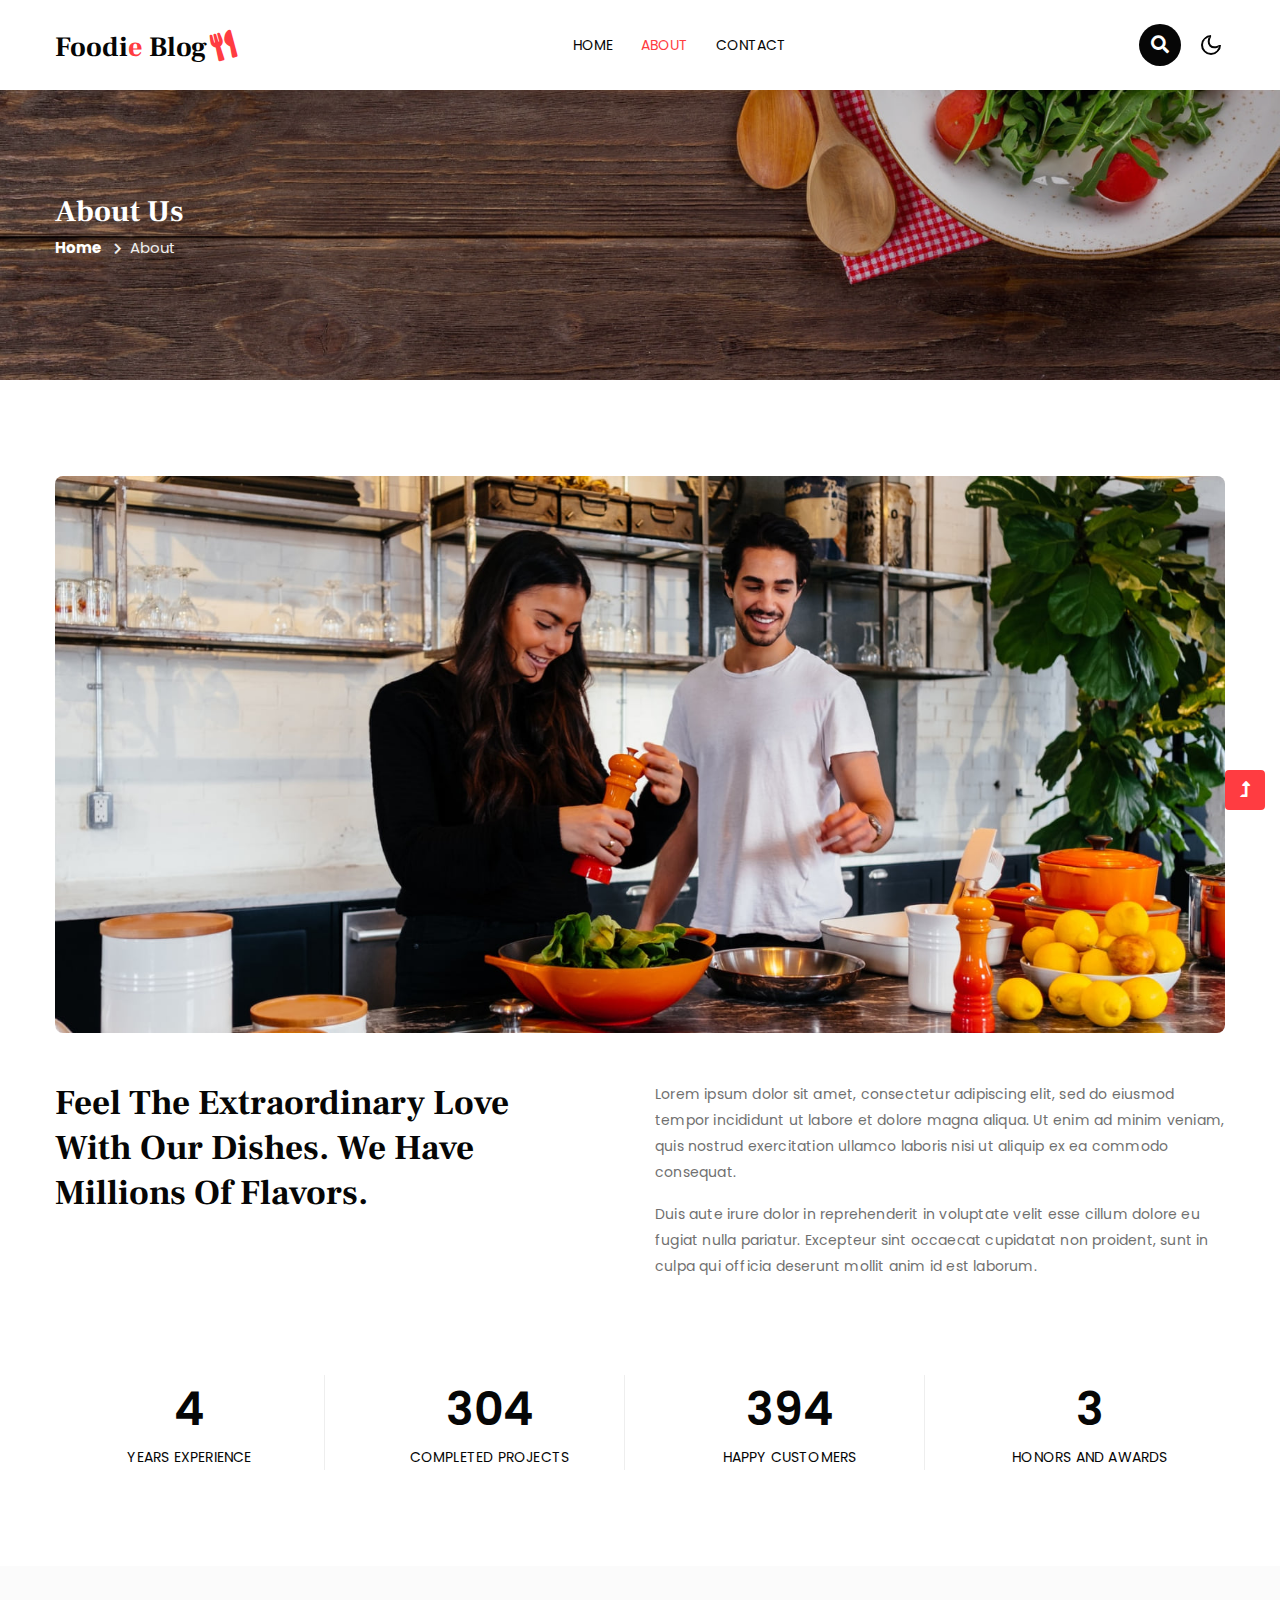
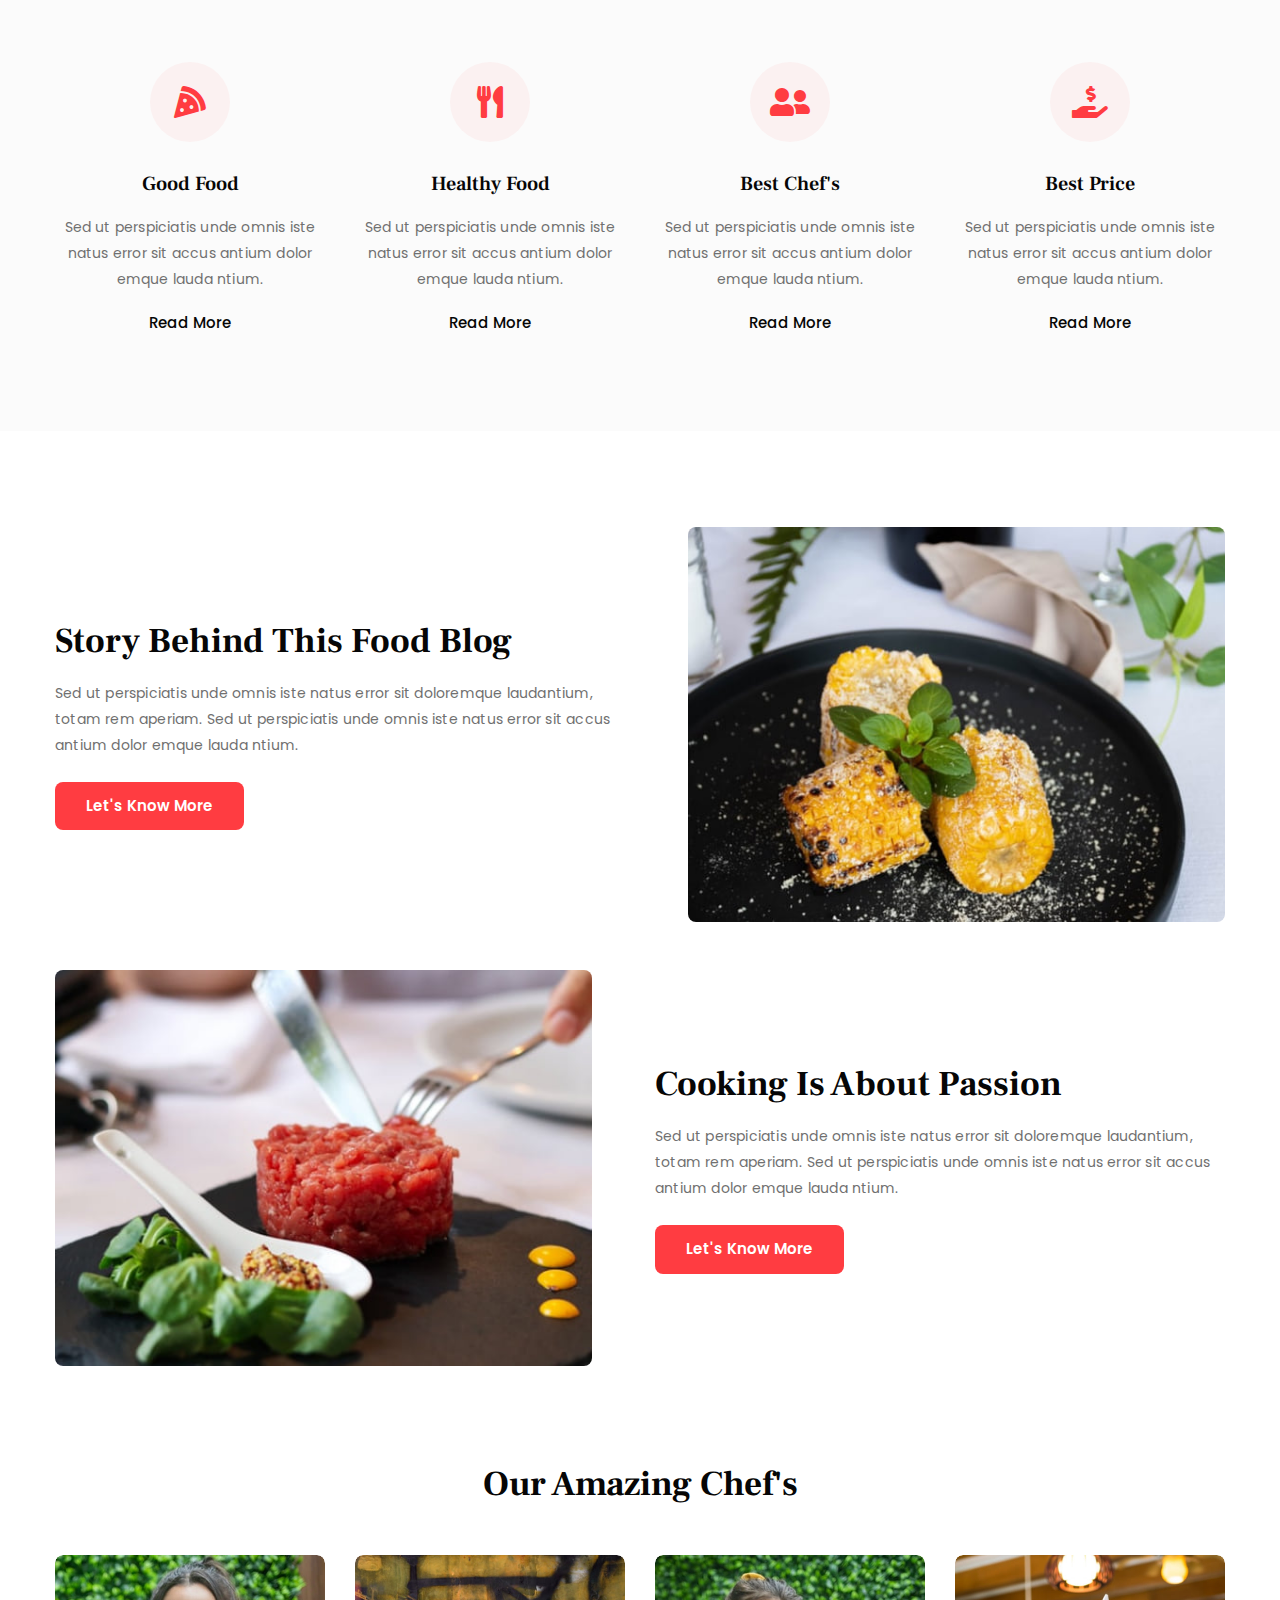
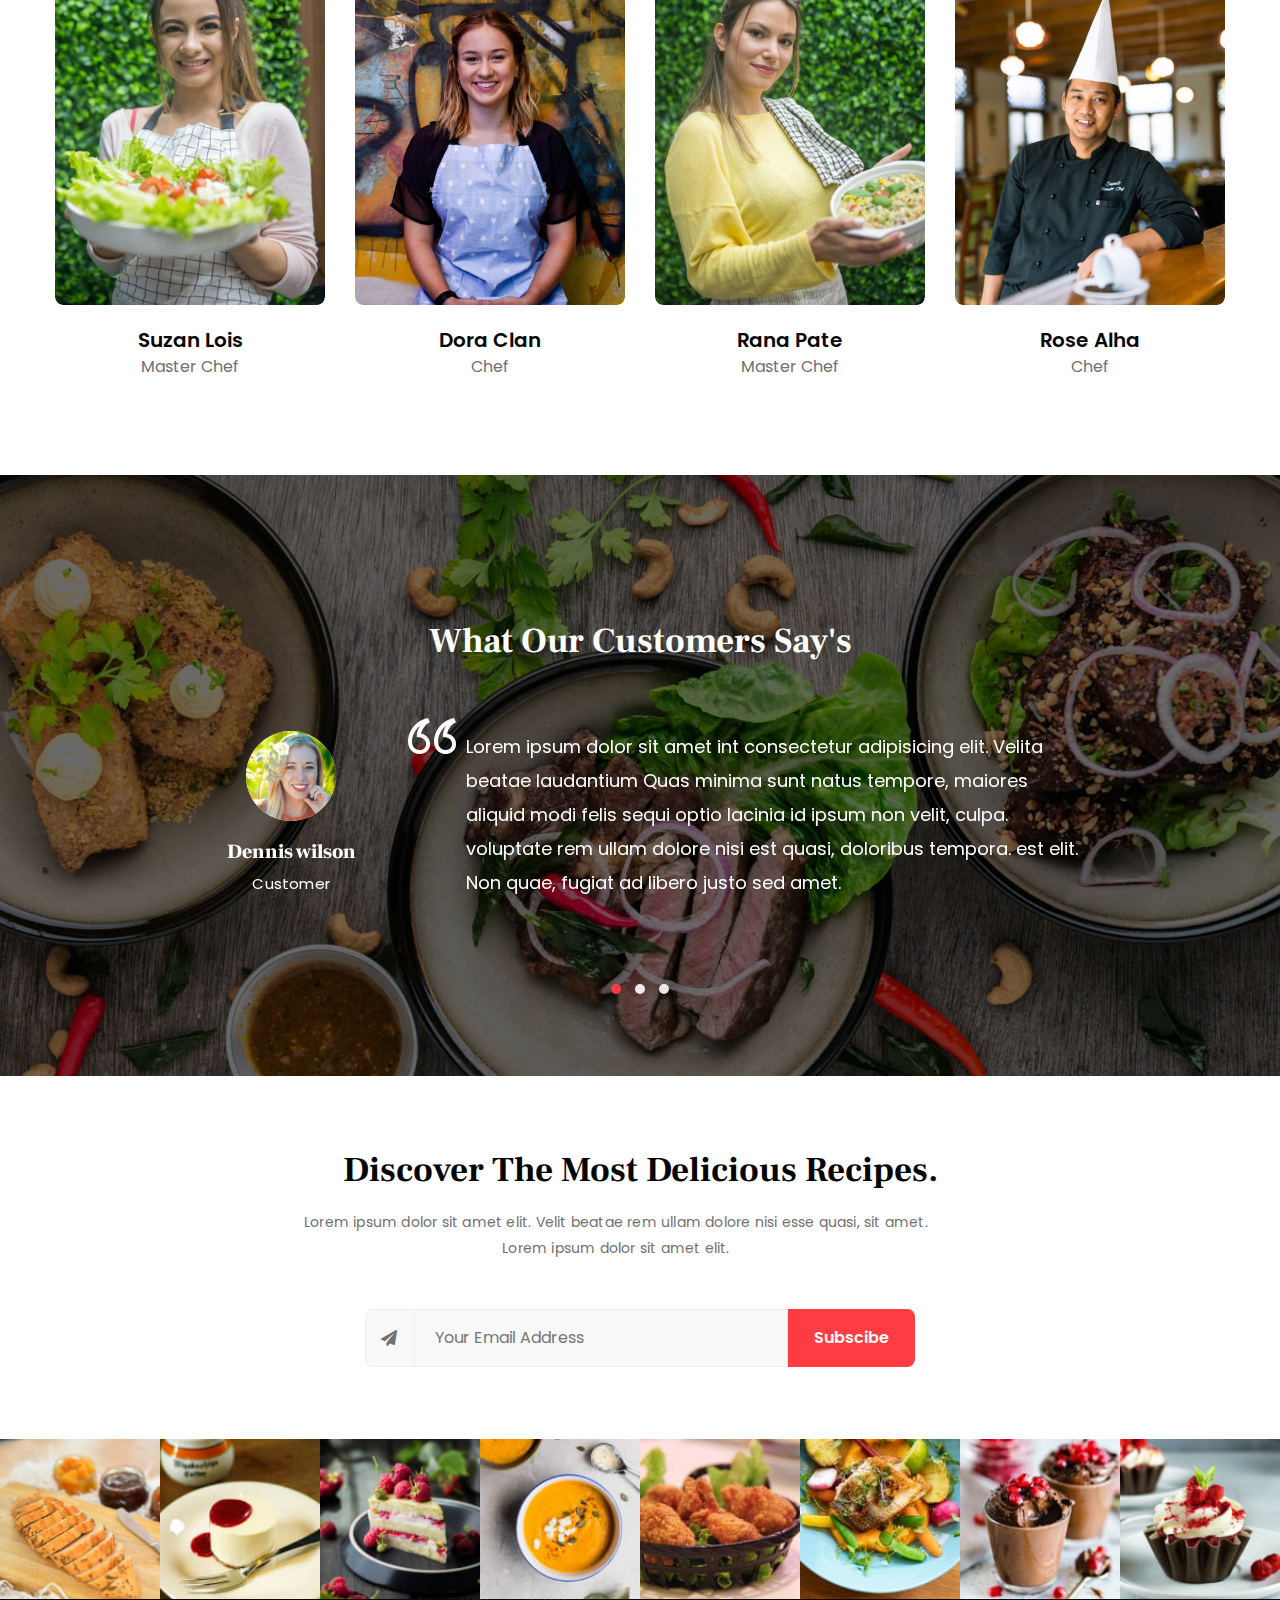
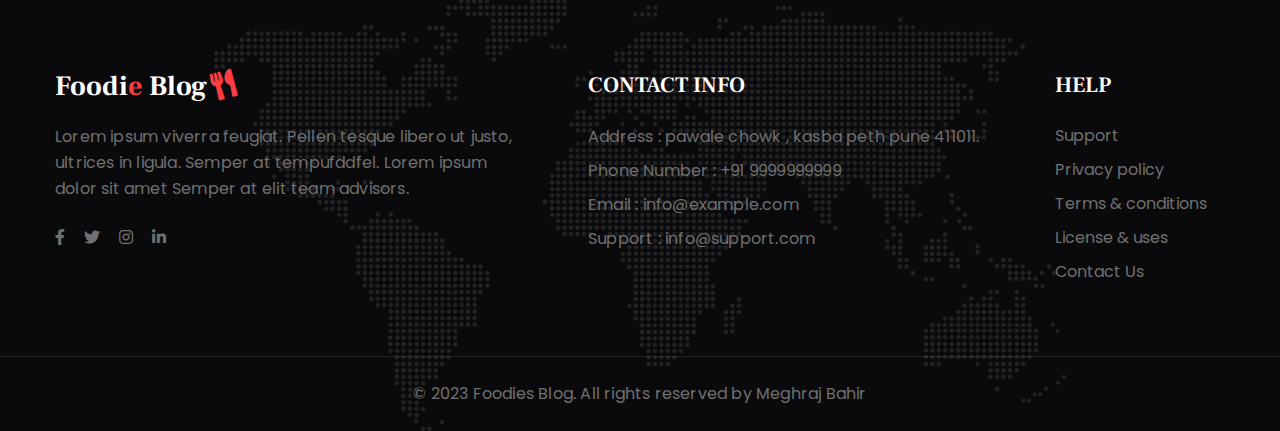
<file: about.html>
<!doctype html>
<html lang="en">

<head>
    <!-- Required meta tags -->
    <meta charset="utf-8">
    <meta name="viewport" content="width=device-width, initial-scale=1, shrink-to-fit=no">
    <title>Foodie Blog - Blog Category Bootstrap Responsive Website Template - About Us : W3Layouts</title>
    <!-- google-fonts -->
    <link href="//fonts.googleapis.com/css2?family=Frank+Ruhl+Libre:wght@300;400;500;700;900&display=swap"
        rel="stylesheet">
    <link
        href="//fonts.googleapis.com/css2?family=Poppins:ital,wght@0,100;0,200;0,300;0,400;0,500;0,600;0,700;0,800;0,900;1,100;1,200;1,300;1,400;1,500;1,600;1,700;1,800;1,900&display=swap"
        rel="stylesheet">
    <!-- //google-fonts -->
    <!-- Template CSS Style link -->
    <link rel="stylesheet" href="assets/css/style-starter.css">
</head>

<body>
    <!--header-->
    <header id="site-header" class="fixed-top">
        <div class="container">
            <nav class="navbar navbar-expand-lg stroke">
                <h1>
                    <a class="navbar-brand" href="index.html">
                        Foodi<span>e</span> Blog<i class="fas fa-utensils"></i>
                    </a>
                </h1>
                <!-- if logo is image enable this   
    <a class="navbar-brand" href="#index.html">
        <img src="image-path" alt="Your logo" title="Your logo" style="height:35px;" />
    </a> -->
                <button class="navbar-toggler  collapsed bg-gradient" type="button" data-toggle="collapse"
                    data-target="#navbarTogglerDemo02" aria-controls="navbarTogglerDemo02" aria-expanded="false"
                    aria-label="Toggle navigation">
                    <span class="navbar-toggler-icon fa icon-expand fa-bars"></span>
                    <span class="navbar-toggler-icon fa icon-close fa-times"></span>
                </button>

                <div class="collapse navbar-collapse" id="navbarTogglerDemo02">
                    <ul class="navbar-nav mx-lg-auto">
                        <li class="nav-item">
                            <a class="nav-link" href="index.html">Home <span class="sr-only">(current)</span></a>
                        </li>
                        <li class="nav-item active">
                            <a class="nav-link" href="about.html">About</a>
                        </li>
                        <li class="nav-item">
                            <a class="nav-link" href="contact.html">Contact</a>
                        </li>
                    </ul>
                </div>
                <!-- search button -->
                <div class="search-right ml-lg-3">
                    <div class="search-container">
                        <form action="/search" method="get">
                            <input class="search expandright" id="searchright" type="search" name="q"
                                placeholder="Search">
                            <label class="button searchbutton" for="searchright"><i class="fas fa-search"></i></label>
                        </form>
                    </div>
                </div>
                <!-- //search button -->
                <!-- toggle switch for light and dark theme -->
                <div class="cont-ser-position">
                    <nav class="navigation">
                        <div class="theme-switch-wrapper">
                            <label class="theme-switch" for="checkbox">
                                <input type="checkbox" id="checkbox">
                                <div class="mode-container">
                                    <i class="gg-sun"></i>
                                    <i class="gg-moon"></i>
                                </div>
                            </label>
                        </div>
                    </nav>
                </div>
                <!-- //toggle switch for light and dark theme -->
            </nav>
        </div>
    </header>
    <!--//header-->

    <!-- inner banner -->
    <section class="inner-banner py-5">
        <div class="w3l-breadcrumb py-lg-5">
            <div class="container pt-sm-5 pt-4 pb-sm-4">
                <h4 class="inner-text-title font-weight-bold pt-5">About Us</h4>
                <ul class="breadcrumbs-custom-path">
                    <li><a href="index.html">Home</a></li>
                    <li class="active"><span class="fa fa-chevron-right mx-2" aria-hidden="true"></span>About</li>
                </ul>
            </div>
        </div>
    </section>
    <!-- //inner banner -->

    <!-- about section -->
    <section class="about-section py-5">
        <div class="container py-md-5 py-4">
            <img src="assets/images/about.jpg" alt="" class="img-fluid radius-image">
            <div class="row mt-sm-5 mt-4">
                <div class="col-lg-6 about-left-inner pr-lg-5">
                    <h3 class="title-style">Feel the extraordinary love with our dishes. We have millions of flavors.
                    </h3>
                </div>
                <div class="col-lg-6 about-right-inner mt-lg-0 mt-4">
                    <p>Lorem ipsum dolor sit amet, consectetur adipiscing elit, sed do eiusmod tempor
                        incididunt ut labore et dolore magna aliqua. Ut enim ad minim veniam, quis nostrud exercitation
                        ullamco laboris nisi ut aliquip ex ea commodo consequat. </p>
                    <p class="mt-3">Duis aute irure dolor in reprehenderit in voluptate velit esse cillum dolore eu
                        fugiat nulla pariatur. Excepteur sint occaecat cupidatat non proident, sunt in culpa qui officia
                        deserunt mollit anim id est laborum.</p>
                </div>
            </div>
        </div>
    </section>
    <!-- //about section -->

    <!-- stats -->
    <section class="w3_stats pb-5" id="stats">
        <div class="container pb-md-5 pb-4">
            <div class="w3-stats">
                <div class="row text-center">
                    <div class="col-lg-3 col-sm-6">
                        <div class="counter">
                            <div class="timer count-title count-number" data-to="36" data-speed="1500"></div>
                            <p class="count-text">Years Experience</p>
                        </div>
                    </div>
                    <div class="col-lg-3 col-sm-6 mt-sm-0 mt-4">
                        <div class="counter">
                            <div class="timer count-title count-number" data-to="2780" data-speed="1500"></div>
                            <p class="count-text">Completed Projects</p>
                        </div>
                    </div>
                    <div class="col-lg-3 col-sm-6 mt-lg-0 mt-4">
                        <div class="counter">
                            <div class="timer count-title count-number" data-to="3600" data-speed="1500"></div>
                            <p class="count-text">Happy Customers</p>
                        </div>
                    </div>
                    <div class="col-lg-3 col-sm-6 mt-lg-0 mt-4">
                        <div class="counter border-right-0">
                            <div class="timer count-title count-number" data-to="26" data-speed="1500"></div>
                            <p class="count-text">Honors and Awards</p>
                        </div>
                    </div>
                </div>
            </div>
        </div>
    </section>
    <!-- //stats -->

    <!-- 3 grids with icon section -->
    <section class="w3l-feature-8">
        <div class="features-main py-5">
            <div class="container py-md-5 py-4">
                <div class="row text-center">
                    <div class="col-lg-3 col-sm-6 feature-body">
                        <div class="feature-icon">
                            <i class="fas fa-pizza-slice"></i>
                        </div>
                        <div class="feature-info">
                            <h3 class="feature-title mb-3"><a href="#featured">Good Food</a></h3>
                            <p>Sed ut perspiciatis unde omnis iste natus error sit accus antium dolor emque lauda ntium.
                            </p>
                            <a href="#featured" class="feature-link">Read More</a>
                        </div>
                    </div>
                    <div class="col-lg-3 col-sm-6 feature-body mt-sm-0 mt-5">
                        <div class="feature-icon">
                            <i class="fas fa-utensils"></i>
                        </div>
                        <div class="feature-info">
                            <h3 class="feature-title mb-3"><a href="#featured">Healthy Food</a></h3>
                            <p>Sed ut perspiciatis unde omnis iste natus error sit accus antium dolor emque lauda ntium.
                            </p>
                            <a href="#featured" class="feature-link">Read More</a>
                        </div>
                    </div>
                    <div class="col-lg-3 col-sm-6 feature-body mt-lg-0 mt-5">
                        <div class="feature-icon">
                            <i class="fas fa-user-friends"></i>
                        </div>
                        <div class="feature-info">
                            <h3 class="feature-title mb-3"><a href="#featured">Best Chef's</a></h3>
                            <p>Sed ut perspiciatis unde omnis iste natus error sit accus antium dolor emque lauda ntium.
                            </p>
                            <a href="#featured" class="feature-link">Read More</a>
                        </div>
                    </div>
                    <div class="col-lg-3 col-sm-6 feature-body mt-lg-0 mt-5">
                        <div class="feature-icon">
                            <i class="fas fa-hand-holding-usd"></i>
                        </div>
                        <div class="feature-info">
                            <h3 class="feature-title mb-3"><a href="#featured">Best Price</a></h3>
                            <p>Sed ut perspiciatis unde omnis iste natus error sit accus antium dolor emque lauda ntium.
                            </p>
                            <a href="#featured" class="feature-link">Read More</a>
                        </div>
                    </div>
                </div>
            </div>
        </div>
    </section>
    <!-- //3 grids with icon section -->

    <!-- image with content section -->
    <section class="image-with-content pt-5">
        <div class="container pt-md-5 pt-4">
            <div class="row align-items-center">
                <div class="col-lg-6 content-sec-1">
                    <h3 class="title-style mb-3">Story behind this food blog</h3>
                    <p>Sed ut perspiciatis unde omnis iste natus error sit
                        doloremque laudantium, totam rem aperiam. Sed ut perspiciatis unde omnis iste natus error sit
                        accus antium dolor emque lauda ntium.
                    </p>
                    <a class="btn btn-style mt-4" href="#blog">Let's Know More</a>
                </div>
                <div class="col-lg-6 pl-lg-5 mt-lg-0 mt-sm-5 mt-4">
                    <img src="assets/images/banner-b2.jpg" alt="" class="img-fluid radius-image">
                </div>
            </div>
            <div class="row align-items-center mt-5">
                <div class="col-lg-6 pr-lg-5 mt-lg-0 mt-sm-5 mt-4 order-lg-1 order-2">
                    <img src="assets/images/banner-b1.jpg" alt="" class="img-fluid radius-image">
                </div>
                <div class="col-lg-6 content-sec-1 order-lg-2 order-1">
                    <h3 class="title-style mb-3">Cooking is about passion</h3>
                    <p>Sed ut perspiciatis unde omnis iste natus error sit
                        doloremque laudantium, totam rem aperiam. Sed ut perspiciatis unde omnis iste natus error sit
                        accus antium dolor emque lauda ntium.
                    </p>
                    <a class="btn btn-style mt-4" href="#blog">Let's Know More</a>
                </div>
            </div>
        </div>
    </section>
    <!-- //image with content section -->

    <!-- team section -->
    <section class="w3l-team section py-5" id="team">
        <div class="container py-md-5 py-4">
            <h3 class="title-style text-center mb-lg-5 mb-4">Our Amazing Chef's</h3>
            <div class="row">
                <div class="section_content teamy-team">
                    <div class="col-lg-3 col-6">
                        <div class="teamy teamy_style1 teamy_mask-circle">
                            <div class="teamy_layout">
                                <div class="teamy_preview">
                                    <img src="assets/images/team1.jpg" class="radius-image img-fluid w-100"
                                        alt="The demo photo">
                                </div>
                                <div class="teamy_back">
                                    <div class="teamy_back-inner">
                                        <a href="#facebook" class="social"> <i class="fab fa-facebook-f"></i> </a>
                                        <a href="#twitter" class="social"> <i class="fab fa-twitter"></i> </a>
                                        <a href="#instagram" class="social"> <i class="fab fa-instagram"></i> </a>
                                    </div>
                                </div>
                            </div>
                            <div class="teamy_content">
                                <a href="#url" class="teamy_name">Suzan Lois</a>
                                <span class="teamy_post">Master Chef</span>
                            </div>
                        </div>
                    </div>
                    <div class="col-lg-3 col-6">
                        <div class="teamy teamy_style1 teamy_mask-circle">
                            <div class="teamy_layout">
                                <div class="teamy_preview">
                                    <img src="assets/images/team2.jpg" class="radius-image img-fluid w-100"
                                        alt="The demo photo">
                                </div>
                                <div class="teamy_back">
                                    <div class="teamy_back-inner">
                                        <a href="#facebook" class="social"> <i class="fab fa-facebook-f"></i> </a>
                                        <a href="#twitter" class="social"> <i class="fab fa-twitter"></i> </a>
                                        <a href="#instagram" class="social"> <i class="fab fa-instagram"></i> </a>
                                    </div>
                                </div>
                            </div>
                            <div class="teamy_content">
                                <a href="#url" class="teamy_name">Dora Clan</a>
                                <span class="teamy_post">Chef</span>
                            </div>
                        </div>
                    </div>
                    <div class="col-lg-3 col-6 mt-lg-0 mt-5">
                        <div class="teamy teamy_style1 teamy_mask-circle">
                            <div class="teamy_layout">
                                <div class="teamy_preview">
                                    <img src="assets/images/team3.jpg" class="radius-image img-fluid w-100"
                                        alt="The demo photo">
                                </div>
                                <div class="teamy_back">
                                    <div class="teamy_back-inner">
                                        <a href="#facebook" class="social"> <i class="fab fa-facebook-f"></i> </a>
                                        <a href="#twitter" class="social"> <i class="fab fa-twitter"></i> </a>
                                        <a href="#instagram" class="social"> <i class="fab fa-instagram"></i> </a>
                                    </div>
                                </div>
                            </div>
                            <div class="teamy_content">
                                <a href="#url" class="teamy_name">Rana Pate</a>
                                <span class="teamy_post">Master Chef</span>
                            </div>
                        </div>
                    </div>
                    <div class="col-lg-3 col-6 mt-lg-0 mt-5">
                        <div class="teamy teamy_style1 teamy_mask-circle">
                            <div class="teamy_layout">
                                <div class="teamy_preview">
                                    <img src="assets/images/team4.jpg" class="radius-image img-fluid w-100"
                                        alt="The demo photo">
                                </div>
                                <div class="teamy_back">
                                    <div class="teamy_back-inner">
                                        <a href="#facebook" class="social"> <i class="fab fa-facebook-f"></i> </a>
                                        <a href="#twitter" class="social"> <i class="fab fa-twitter"></i> </a>
                                        <a href="#instagram" class="social"> <i class="fab fa-instagram"></i> </a>
                                    </div>
                                </div>
                            </div>
                            <div class="teamy_content">
                                <a href="#url" class="teamy_name">Rose Alha</a>
                                <span class="teamy_post">Chef</span>
                            </div>
                        </div>
                    </div>
                </div>
            </div>
        </div>
    </section>
    <!-- //team section -->

    <!-- testimonials -->
    <section class="w3l-clients-1 py-5" id="testimonials">
        <div class="cusrtomer-layout py-lg-5">
            <div class="container py-md-5 py-4">
                <div class="text-center mb-lg-5 mb-4">
                    <h3 class="title-style text-white">
                        What our Customers say's
                    </h3>
                </div>
                <div class="testimonial-row">
                    <div id="owl-demo2" class="owl-two owl-carousel owl-theme mb-md-3 mb-sm-5 mb-4">
                        <div class="item">
                            <div class="testimonial-content">
                                <div class="row testimonial align-items-center">
                                    <div class="col-md-3 testi-des">
                                        <a href="#url" class="testi-img">
                                            <img src="assets/images/testi1.jpg" alt="" class="radius-image img-fluid">
                                        </a>
                                        <div class="peopl align-self">
                                            <h3>Dennis wilson</h3>
                                            <p class="identity">Customer </p>
                                        </div>
                                    </div>
                                    <div class="col-md-9 pl-lg-5 mt-md-0 mt-4 text-left testi-cont">
                                        <blockquote>
                                            <q>Lorem ipsum dolor sit amet int consectetur adipisicing elit. Velita
                                                beatae
                                                laudantium Quas minima sunt natus tempore, maiores aliquid modi felis
                                                sequi optio lacinia id ipsum non velit, culpa.
                                                voluptate rem ullam dolore nisi est quasi, doloribus tempora.
                                                est elit. Non quae, fugiat ad libero justo sed amet.</q>
                                        </blockquote>
                                    </div>
                                </div>
                            </div>
                        </div>
                        <div class="item">
                            <div class="testimonial-content">
                                <div class="row testimonial align-items-center">
                                    <div class="col-md-3 testi-des">
                                        <a href="#url" class="testi-img">
                                            <img src="assets/images/testi2.jpg" alt="" class="radius-image img-fluid">
                                        </a>
                                        <div class="peopl align-self">
                                            <h3>Dennis wilson</h3>
                                            <p class="identity">Customer </p>
                                        </div>
                                    </div>
                                    <div class="col-md-9 pl-lg-5 mt-md-0 mt-4 text-left testi-cont">
                                        <blockquote>
                                            <q>Lorem ipsum dolor sit amet int consectetur adipisicing elit. Velita
                                                beatae
                                                laudantium Quas minima sunt natus tempore, maiores aliquid modi felis
                                                sequi optio lacinia id ipsum non velit, culpa.
                                                voluptate rem ullam dolore nisi est quasi, doloribus tempora.
                                                est elit. Non quae, fugiat ad libero justo sed amet.</q>
                                        </blockquote>
                                    </div>
                                </div>
                            </div>
                        </div>
                        <div class="item">
                            <div class="testimonial-content">
                                <div class="row testimonial align-items-center">
                                    <div class="col-md-3 testi-des">
                                        <a href="#url" class="testi-img">
                                            <img src="assets/images/testi3.jpg" alt="" class="radius-image img-fluid">
                                        </a>
                                        <div class="peopl align-self">
                                            <h3>Dennis wilson</h3>
                                            <p class="identity">Customer </p>
                                        </div>
                                    </div>
                                    <div class="col-md-9 pl-lg-5 mt-md-0 mt-4 text-left testi-cont">
                                        <blockquote>
                                            <q>Lorem ipsum dolor sit amet int consectetur adipisicing elit. Velita
                                                beatae
                                                laudantium Quas minima sunt natus tempore, maiores aliquid modi felis
                                                sequi optio lacinia id ipsum non velit, culpa.
                                                voluptate rem ullam dolore nisi est quasi, doloribus tempora.
                                                est elit. Non quae, fugiat ad libero justo sed amet.</q>
                                        </blockquote>
                                    </div>
                                </div>
                            </div>
                        </div>
                    </div>
                </div>
            </div>
        </div>
    </section>
    <!-- //testimonials -->

    <!-- subscribe section -->
    <section class="w3l-project py-5" id="subscribe">
        <div class="container py-4">
            <div class="bottom-info">
                <div class="header-section text-center">
                    <h3 class="title-style">Discover the most delicious recipes.</h3>
                    <p class="mt-3 pr-lg-5">Lorem ipsum dolor sit amet elit. Velit beatae
                        rem ullam dolore nisi esse quasi, sit amet. Lorem ipsum dolor sit
                        amet elit.</p>
                </div>
                <form action="#" class="subscribe mt-5" method="post">
                    <div class="input-group-text"><i class="fas fa-paper-plane"></i></div>
                    <input type="email" name="email" placeholder="Your Email Address" required="">
                    <button class="btn btn-style">Subscibe</button>
                </form>
            </div>
        </div>
    </section>
    <!-- //subscribe section -->

    <!-- instagram-feeds -->
    <div class="projects" id="special">
        <div class="projects-grids">
            <div class="istagram-feeds">
                <div class="projects-w3l-grid-info">
                    <a href="blog-single.html"><img src="assets/images/blog-s1.jpg" class="img-fluid" alt="" />
                        <div class="content-overlay"></div>
                        <div class="content-details fadeIn-top">
                            <span class="fab fa-instagram"></span>
                        </div>
                    </a>
                </div>
                <div class="projects-w3l-grid-info">
                    <a href="blog-single.html"><img src="assets/images/blog-s2.jpg" class="img-fluid" alt="" />
                        <div class="content-overlay"></div>
                        <div class="content-details fadeIn-top">
                            <span class="fab fa-instagram"></span>
                        </div>
                    </a>
                </div>
                <div class="projects-w3l-grid-info">
                    <a href="blog-single.html"><img src="assets/images/blog-s3.jpg" class="img-fluid" alt="" />
                        <div class="content-overlay"></div>
                        <div class="content-details fadeIn-top">
                            <span class="fab fa-instagram"></span>
                        </div>
                    </a>
                </div>
                <div class="projects-w3l-grid-info">
                    <a href="blog-single.html"><img src="assets/images/blog-s4.jpg" class="img-fluid" alt="" />
                        <div class="content-overlay"></div>
                        <div class="content-details fadeIn-top">
                            <span class="fab fa-instagram"></span>
                        </div>
                    </a>
                </div>
                <div class="projects-w3l-grid-info">
                    <a href="blog-single.html"><img src="assets/images/blog-s5.jpg" class="img-fluid" alt="" />
                        <div class="content-overlay"></div>
                        <div class="content-details fadeIn-top">
                            <span class="fab fa-instagram"></span>
                        </div>
                    </a>
                </div>
                <div class="projects-w3l-grid-info">
                    <a href="blog-single.html"><img src="assets/images/blog-s6.jpg" class="img-fluid" alt="" />
                        <div class="content-overlay"></div>
                        <div class="content-details fadeIn-top">
                            <span class="fab fa-instagram"></span>
                        </div>
                    </a>
                </div>
                <div class="projects-w3l-grid-info">
                    <a href="blog-single.html"><img src="assets/images/blog-s8.jpg" class="img-fluid" alt="" />
                        <div class="content-overlay"></div>
                        <div class="content-details fadeIn-top">
                            <span class="fab fa-instagram"></span>
                        </div>
                    </a>
                </div>
                <div class="projects-w3l-grid-info">
                    <a href="blog-single.html"><img src="assets/images/blog-s7.jpg" class="img-fluid" alt="" />
                        <div class="content-overlay"></div>
                        <div class="content-details fadeIn-top">
                            <span class="fab fa-instagram"></span>
                        </div>
                    </a>
                </div>
            </div>
        </div>
    </div>
    <!-- //instagram-feeds -->

    <!-- footer -->
    <footer class="w3l-footer-29-main">
        <div class="footer-29 py-5">
            <div class="container py-sm-4">
                <div class="row footer-top-29">
                    <div class="col-lg-5 col-md-6 footer-list-29 footer-1">
                        <h2 class="mb-4">
                            <a class="footer-logo" href="index.html">
                                Foodi<span>e</span> Blog<i class="fas fa-utensils"></i>
                            </a>
                        </h2>
                        <p>Lorem ipsum viverra feugiat. Pellen tesque libero ut justo, ultrices in ligula. Semper at
                            tempufddfel. Lorem ipsum dolor sit amet Semper at elit team advisors.</p>
                        <div class="main-social-footer-29 mt-md-4 mt-3">
                            <a href="#facebook" class="facebook"><i class="fab fa-facebook-f"></i></a>
                            <a href="#twitter" class="twitter"><i class="fab fa-twitter"></i></a>
                            <a href="#instagram" class="instagram"><i class="fab fa-instagram"></i></a>
                            <a href="#linkedin" class="linkedin"><i class="fab fa-linkedin-in"></i></a>
                        </div>
                    </div>

                    <div class="col-xl-5 col-lg-4 col-md-6 footer-list-29 footer-1 px-xl-5 mt-md-0 mt-5">
                        <h6 class="footer-title-29">Contact Info </h6>
                        <p class="mb-2">Address : pawale chowk , kasba peth pune 411011.
                        </p>
                        <p class="mb-2">Phone Number : <a href="tel:+1(21) 234 4567">+91 9999999999</a></p>
                        <p class="mb-2">Email : <a href="mailto:info@example.com">info@example.com</a></p>
                        <p>Support : <a href="mailto:info@support.com">info@support.com</a></p>
                    </div>

                    <div class="col-xl-2 col-lg-3 col-md-6 col-sm-5 col-6 footer-list-29 footer-2 mt-lg-0 mt-5">
                        <ul>
                            <h6 class="footer-title-29">Help</h6>
                            <li><a href="#support">Support</a></li>
                            <li><a href="#privacy">Privacy policy</a></li>
                            <li><a href="#terms">Terms & conditions</a></li>
                            <li><a href="#license">License & uses</a></li>
                            <li><a href="contact.html">Contact Us</a></li>
                        </ul>
                    </div>
                </div>
            </div>
        </div>
        <!-- copyright -->
        <section class="w3l-copyright text-center">
            <div class="container">
                <p class="copy-footer-29">© 2023 Foodies Blog. All rights reserved by Meghraj Bahir</p>
            </div>
        </section>
        <!-- //copyright -->
    </footer>
    <!-- //footer -->

    <!-- Js scripts -->
    <!-- move top -->
    <button onclick="topFunction()" id="movetop" title="Go to top">
        <span class="fas fa-level-up-alt" aria-hidden="true"></span>
    </button>
    <script>
        // When the user scrolls down 20px from the top of the document, show the button
        window.onscroll = function () {
            scrollFunction()
        };

        function scrollFunction() {
            if (document.body.scrollTop > 20 || document.documentElement.scrollTop > 20) {
                document.getElementById("movetop").style.display = "block";
            } else {
                document.getElementById("movetop").style.display = "none";
            }
        }

        // When the user clicks on the button, scroll to the top of the document
        function topFunction() {
            document.body.scrollTop = 0;
            document.documentElement.scrollTop = 0;
        }
    </script>
    <!-- //move top -->

    <!-- common jquery plugin -->
    <script src="assets/js/jquery-3.3.1.min.js"></script>
    <!-- //common jquery plugin -->

    <!-- counter for stats -->
    <script src="assets/js/counter.js"></script>
    <!-- //counter for stats -->

    <!-- owl carousel -->
    <script src="assets/js/owl.carousel.js"></script>
    <!-- script for tesimonials carousel slider -->
    <script>
        $(document).ready(function () {
            $("#owl-demo2").owlCarousel({
                loop: true,
                nav: false,
                margin: 50,
                autoplay: true,
                autoplayTimeout: 5000,
                autoplaySpeed: 1000,
                responsiveClass: true,
                responsive: {
                    0: {
                        items: 1,
                        nav: false
                    },
                    1000: {
                        items: 1,
                        nav: false
                    }
                }
            })
        })
    </script>
    <!-- //script for tesimonials carousel slider -->

    <!-- theme switch js (light and dark)-->
    <script src="assets/js/theme-change.js"></script>
    <!-- //theme switch js (light and dark)-->

    <!-- MENU-JS -->
    <script>
        $(window).on("scroll", function () {
            var scroll = $(window).scrollTop();

            if (scroll >= 80) {
                $("#site-header").addClass("nav-fixed");
            } else {
                $("#site-header").removeClass("nav-fixed");
            }
        });

        //Main navigation Active Class Add Remove
        $(".navbar-toggler").on("click", function () {
            $("header").toggleClass("active");
        });
        $(document).on("ready", function () {
            if ($(window).width() > 991) {
                $("header").removeClass("active");
            }
            $(window).on("resize", function () {
                if ($(window).width() > 991) {
                    $("header").removeClass("active");
                }
            });
        });
    </script>
    <!-- //MENU-JS -->

    <!-- disable body scroll which navbar is in active -->
    <script>
        $(function () {
            $('.navbar-toggler').click(function () {
                $('body').toggleClass('noscroll');
            })
        });
    </script>
    <!-- //disable body scroll which navbar is in active -->

    <!-- bootstrap -->
    <script src="assets/js/bootstrap.min.js"></script>
    <!-- //bootstrap -->
    <!-- //Js scripts -->
</body>

</html>
</file>
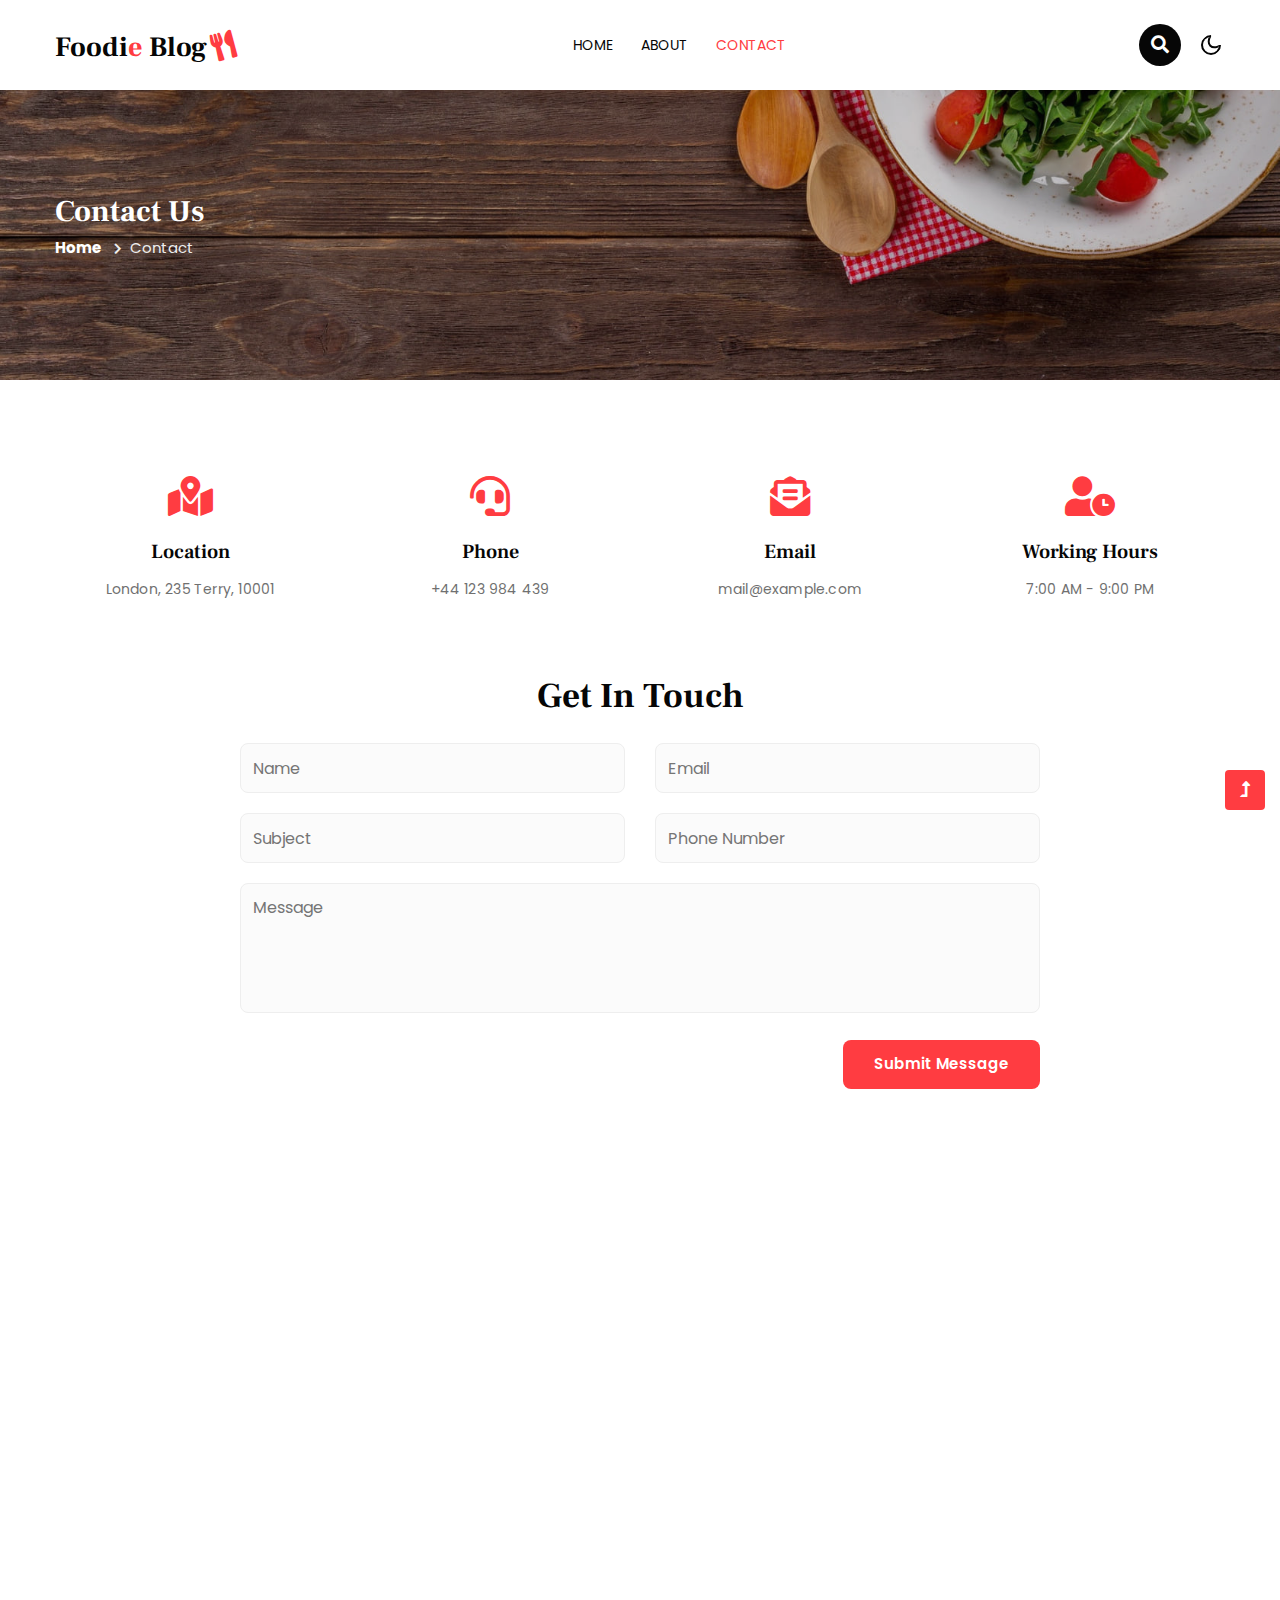
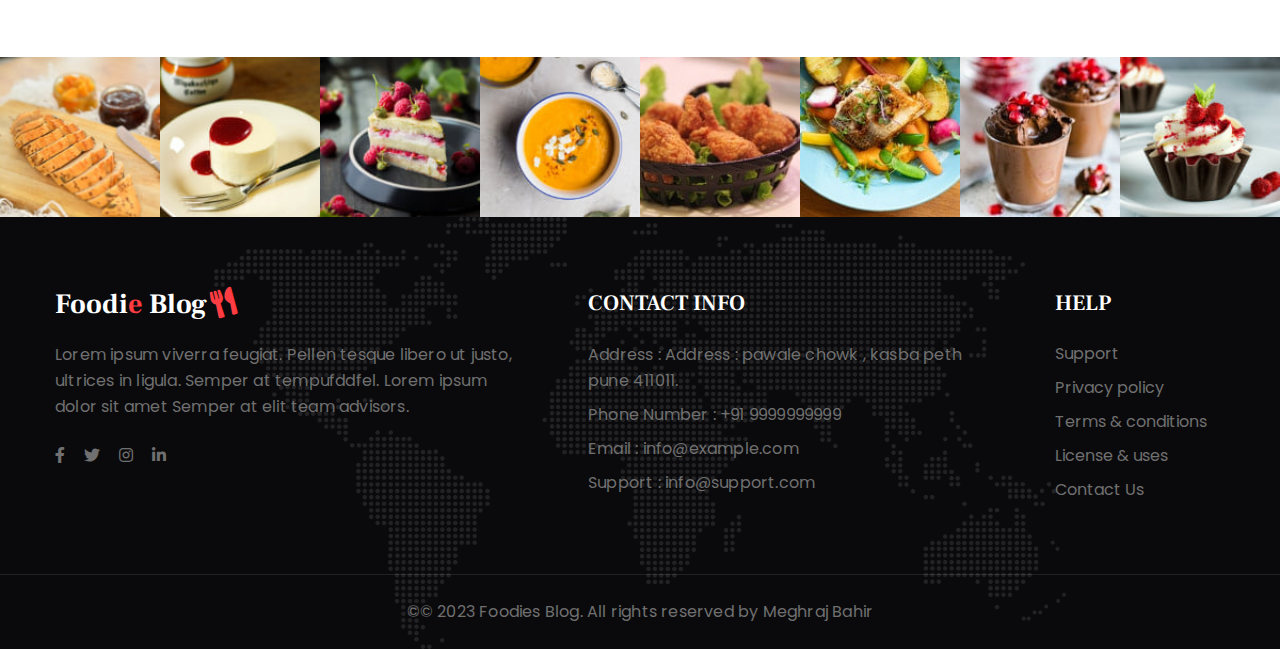
<file: contact.html>
<!doctype html>
<html lang="en">

<head>
    <!-- Required meta tags -->
    <meta charset="utf-8">
    <meta name="viewport" content="width=device-width, initial-scale=1, shrink-to-fit=no">
    <title>Foodie Blog - Blog Category Bootstrap Responsive Website Template - Contact Us : W3Layouts</title>
    <!-- google-fonts -->
    <link href="//fonts.googleapis.com/css2?family=Frank+Ruhl+Libre:wght@300;400;500;700;900&display=swap"
        rel="stylesheet">
    <link
        href="//fonts.googleapis.com/css2?family=Poppins:ital,wght@0,100;0,200;0,300;0,400;0,500;0,600;0,700;0,800;0,900;1,100;1,200;1,300;1,400;1,500;1,600;1,700;1,800;1,900&display=swap"
        rel="stylesheet">
    <!-- //google-fonts -->
    <!-- Template CSS Style link -->
    <link rel="stylesheet" href="assets/css/style-starter.css">
</head>

<body>
    <!--header-->
    <header id="site-header" class="fixed-top">
        <div class="container">
            <nav class="navbar navbar-expand-lg stroke">
                <h1>
                    <a class="navbar-brand" href="index.html">
                        Foodi<span>e</span> Blog<i class="fas fa-utensils"></i>
                    </a>
                </h1>
                <!-- if logo is image enable this   
    <a class="navbar-brand" href="#index.html">
        <img src="image-path" alt="Your logo" title="Your logo" style="height:35px;" />
    </a> -->
                <button class="navbar-toggler  collapsed bg-gradient" type="button" data-toggle="collapse"
                    data-target="#navbarTogglerDemo02" aria-controls="navbarTogglerDemo02" aria-expanded="false"
                    aria-label="Toggle navigation">
                    <span class="navbar-toggler-icon fa icon-expand fa-bars"></span>
                    <span class="navbar-toggler-icon fa icon-close fa-times"></span>
                </button>

                <div class="collapse navbar-collapse" id="navbarTogglerDemo02">
                    <ul class="navbar-nav mx-lg-auto">
                        <li class="nav-item">
                            <a class="nav-link" href="index.html">Home <span class="sr-only">(current)</span></a>
                        </li>
                        <li class="nav-item">
                            <a class="nav-link" href="about.html">About</a>
                        </li>
                        <li class="nav-item active">
                            <a class="nav-link" href="contact.html">Contact</a>
                        </li>
                    </ul>
                </div>
                <!-- search button -->
                <div class="search-right ml-lg-3">
                    <div class="search-container">
                        <form action="/search" method="get">
                            <input class="search expandright" id="searchright" type="search" name="q"
                                placeholder="Search">
                            <label class="button searchbutton" for="searchright"><i class="fas fa-search"></i></label>
                        </form>
                    </div>
                </div>
                <!-- //search button -->
                <!-- toggle switch for light and dark theme -->
                <div class="cont-ser-position">
                    <nav class="navigation">
                        <div class="theme-switch-wrapper">
                            <label class="theme-switch" for="checkbox">
                                <input type="checkbox" id="checkbox">
                                <div class="mode-container">
                                    <i class="gg-sun"></i>
                                    <i class="gg-moon"></i>
                                </div>
                            </label>
                        </div>
                    </nav>
                </div>
                <!-- //toggle switch for light and dark theme -->
            </nav>
        </div>
    </header>
    <!--//header-->

    <!-- inner banner -->
    <section class="inner-banner py-5">
        <div class="w3l-breadcrumb py-lg-5">
            <div class="container pt-sm-5 pt-4 pb-sm-4">
                <h4 class="inner-text-title font-weight-bold pt-5">Contact Us</h4>
                <ul class="breadcrumbs-custom-path">
                    <li><a href="index.html">Home</a></li>
                    <li class="active"><span class="fa fa-chevron-right mx-2" aria-hidden="true"></span>Contact</li>
                </ul>
            </div>
        </div>
    </section>
    <!-- //inner banner -->

    <!-- contact -->
    <!-- contact section -->
    <section class="w3l-contact-11 py-5" id="contact">
        <div class="container py-md-5 py-4">
            <div class="row text-center mb-5 pb-sm-4">
                <div class="col-lg-3 col-sm-6 contact-info">
                    <i class="fas fa-map-marked-alt"></i>
                    <h4>Location</h4>
                    <p>London, 235 Terry, 10001</p>
                </div>
                <div class="col-lg-3 col-sm-6 contact-info mt-md-0 mt-4">
                    <i class="fas fa-headset"></i>
                    <h4>Phone</h4>
                    <p><a href="tel:+44 987 654 321">+44 123 984 439</a></p>
                </div>
                <div class="col-lg-3 col-sm-6 contact-info mt-lg-0 mt-4">
                    <i class="fas fa-envelope-open-text"></i>
                    <h4>Email</h4>
                    <p><a href="mailto:mail@example.com" class="email">mail@example.com</a></p>
                </div>
                <div class="col-lg-3 col-sm-6 contact-info mt-lg-0 mt-4">
                    <i class="fas fa-user-clock"></i>
                    <h4>Working Hours</h4>
                    <p>7:00 AM - 9:00 PM</p>
                </div>
            </div>
            <div class="form-inner-cont mx-auto" style="max-width:800px">
                <h3 class="title-style text-center mb-4">Get In Touch</h3>
                <form action="https://sendmail.w3layouts.com/submitForm" method="post" class="signin-form">
                    <div class="row align-form-map">
                        <div class="col-sm-6 form-input">
                            <input type="text" name="w3lName" id="w3lName" placeholder="Name" />
                        </div>
                        <div class="col-sm-6 form-input">
                            <input type="email" name="w3lSender" id="w3lSender" placeholder="Email" required="" />
                        </div>
                        <div class="col-sm-6 form-input">
                            <input type="text" name="w3lSubect" placeholder="Subject" class="contact-input">
                        </div>
                        <div class="col-sm-6 form-input">
                            <input type="number" name="w3lPhone" placeholder="Phone Number" class="contact-input">
                        </div>
                    </div>
                    <div class="form-input">
                        <textarea placeholder="Message" name="w3lMessage" id="w3lMessage" required=""></textarea>
                    </div>
                    <div class="submit text-right">
                        <button type="submit" class="btn btn-style">Submit
                            Message</button>
                    </div>
                </form>
            </div>
            <!-- map -->
            <div class="map-iframe mt-5 pt-md-4">
                <iframe
                    src="https://www.google.com/maps/embed?pb=!1m18!1m12!1m3!1d317718.69319292053!2d-0.3817765050863085!3d51.528307984912544!2m3!1f0!2f0!3f0!3m2!1i1024!2i768!4f13.1!3m3!1m2!1s0x47d8a00baf21de75%3A0x52963a5addd52a99!2sLondon%2C+UK!5e0!3m2!1sen!2spl!4v1562654563739!5m2!1sen!2spl"
                    width="100%" height="400" frameborder="0" style="border: 0px;" allowfullscreen=""></iframe>
            </div>
        </div>
    </section>
    <!-- //contact section -->
    <!-- //contact -->

    <!-- instagram-feeds -->
    <div class="projects" id="special">
        <div class="projects-grids">
            <div class="istagram-feeds">
                <div class="projects-w3l-grid-info">
                    <a href="blog-single.html"><img src="assets/images/blog-s1.jpg" class="img-fluid" alt="" />
                        <div class="content-overlay"></div>
                        <div class="content-details fadeIn-top">
                            <span class="fab fa-instagram"></span>
                        </div>
                    </a>
                </div>
                <div class="projects-w3l-grid-info">
                    <a href="blog-single.html"><img src="assets/images/blog-s2.jpg" class="img-fluid" alt="" />
                        <div class="content-overlay"></div>
                        <div class="content-details fadeIn-top">
                            <span class="fab fa-instagram"></span>
                        </div>
                    </a>
                </div>
                <div class="projects-w3l-grid-info">
                    <a href="blog-single.html"><img src="assets/images/blog-s3.jpg" class="img-fluid" alt="" />
                        <div class="content-overlay"></div>
                        <div class="content-details fadeIn-top">
                            <span class="fab fa-instagram"></span>
                        </div>
                    </a>
                </div>
                <div class="projects-w3l-grid-info">
                    <a href="blog-single.html"><img src="assets/images/blog-s4.jpg" class="img-fluid" alt="" />
                        <div class="content-overlay"></div>
                        <div class="content-details fadeIn-top">
                            <span class="fab fa-instagram"></span>
                        </div>
                    </a>
                </div>
                <div class="projects-w3l-grid-info">
                    <a href="blog-single.html"><img src="assets/images/blog-s5.jpg" class="img-fluid" alt="" />
                        <div class="content-overlay"></div>
                        <div class="content-details fadeIn-top">
                            <span class="fab fa-instagram"></span>
                        </div>
                    </a>
                </div>
                <div class="projects-w3l-grid-info">
                    <a href="blog-single.html"><img src="assets/images/blog-s6.jpg" class="img-fluid" alt="" />
                        <div class="content-overlay"></div>
                        <div class="content-details fadeIn-top">
                            <span class="fab fa-instagram"></span>
                        </div>
                    </a>
                </div>
                <div class="projects-w3l-grid-info">
                    <a href="blog-single.html"><img src="assets/images/blog-s8.jpg" class="img-fluid" alt="" />
                        <div class="content-overlay"></div>
                        <div class="content-details fadeIn-top">
                            <span class="fab fa-instagram"></span>
                        </div>
                    </a>
                </div>
                <div class="projects-w3l-grid-info">
                    <a href="blog-single.html"><img src="assets/images/blog-s7.jpg" class="img-fluid" alt="" />
                        <div class="content-overlay"></div>
                        <div class="content-details fadeIn-top">
                            <span class="fab fa-instagram"></span>
                        </div>
                    </a>
                </div>
            </div>
        </div>
    </div>
    <!-- //instagram-feeds -->

    <!-- footer -->
    <footer class="w3l-footer-29-main">
        <div class="footer-29 py-5">
            <div class="container py-sm-4">
                <div class="row footer-top-29">
                    <div class="col-lg-5 col-md-6 footer-list-29 footer-1">
                        <h2 class="mb-4">
                            <a class="footer-logo" href="index.html">
                                Foodi<span>e</span> Blog<i class="fas fa-utensils"></i>
                            </a>
                        </h2>
                        <p>Lorem ipsum viverra feugiat. Pellen tesque libero ut justo, ultrices in ligula. Semper at
                            tempufddfel. Lorem ipsum dolor sit amet Semper at elit team advisors.</p>
                        <div class="main-social-footer-29 mt-md-4 mt-3">
                            <a href="#facebook" class="facebook"><i class="fab fa-facebook-f"></i></a>
                            <a href="#twitter" class="twitter"><i class="fab fa-twitter"></i></a>
                            <a href="#instagram" class="instagram"><i class="fab fa-instagram"></i></a>
                            <a href="#linkedin" class="linkedin"><i class="fab fa-linkedin-in"></i></a>
                        </div>
                    </div>

                    <div class="col-xl-5 col-lg-4 col-md-6 footer-list-29 footer-1 px-xl-5 mt-md-0 mt-5">
                        <h6 class="footer-title-29">Contact Info </h6>
                        <p class="mb-2">Address : Address : pawale chowk , kasba peth pune 411011.
                        </p>
                        <p class="mb-2">Phone Number : <a href="tel:+91 9999999999">+91 9999999999</a></p>
                        <p class="mb-2">Email : <a href="mailto:info@example.com">info@example.com</a></p>
                        <p>Support : <a href="mailto:info@support.com">info@support.com</a></p>
                    </div>

                    <div class="col-xl-2 col-lg-3 col-md-6 col-sm-5 col-6 footer-list-29 footer-2 mt-lg-0 mt-5">
                        <ul>
                            <h6 class="footer-title-29">Help</h6>
                            <li><a href="#support">Support</a></li>
                            <li><a href="#privacy">Privacy policy</a></li>
                            <li><a href="#terms">Terms & conditions</a></li>
                            <li><a href="#license">License & uses</a></li>
                            <li><a href="contact.html">Contact Us</a></li>
                        </ul>
                    </div>
                </div>
            </div>
        </div>
        <!-- copyright -->
        <section class="w3l-copyright text-center">
            <div class="container">
                <p class="copy-footer-29">©© 2023 Foodies Blog. All rights reserved by Meghraj Bahir</p>
            </div>
        </section>
        <!-- //copyright -->
    </footer>
    <!-- //footer -->

    <!-- Js scripts -->
    <!-- move top -->
    <button onclick="topFunction()" id="movetop" title="Go to top">
        <span class="fas fa-level-up-alt" aria-hidden="true"></span>
    </button>
    <script>
        // When the user scrolls down 20px from the top of the document, show the button
        window.onscroll = function () {
            scrollFunction()
        };

        function scrollFunction() {
            if (document.body.scrollTop > 20 || document.documentElement.scrollTop > 20) {
                document.getElementById("movetop").style.display = "block";
            } else {
                document.getElementById("movetop").style.display = "none";
            }
        }

        // When the user clicks on the button, scroll to the top of the document
        function topFunction() {
            document.body.scrollTop = 0;
            document.documentElement.scrollTop = 0;
        }
    </script>
    <!-- //move top -->

    <!-- common jquery plugin -->
    <script src="assets/js/jquery-3.3.1.min.js"></script>
    <!-- //common jquery plugin -->

    <!-- theme switch js (light and dark)-->
    <script src="assets/js/theme-change.js"></script>
    <!-- //theme switch js (light and dark)-->

    <!-- MENU-JS -->
    <script>
        $(window).on("scroll", function () {
            var scroll = $(window).scrollTop();

            if (scroll >= 80) {
                $("#site-header").addClass("nav-fixed");
            } else {
                $("#site-header").removeClass("nav-fixed");
            }
        });

        //Main navigation Active Class Add Remove
        $(".navbar-toggler").on("click", function () {
            $("header").toggleClass("active");
        });
        $(document).on("ready", function () {
            if ($(window).width() > 991) {
                $("header").removeClass("active");
            }
            $(window).on("resize", function () {
                if ($(window).width() > 991) {
                    $("header").removeClass("active");
                }
            });
        });
    </script>
    <!-- //MENU-JS -->

    <!-- disable body scroll which navbar is in active -->
    <script>
        $(function () {
            $('.navbar-toggler').click(function () {
                $('body').toggleClass('noscroll');
            })
        });
    </script>
    <!-- //disable body scroll which navbar is in active -->

    <!-- bootstrap -->
    <script src="assets/js/bootstrap.min.js"></script>
    <!-- //bootstrap -->
    <!-- //Js scripts -->
</body>

</html>
</file>
<file: assets/css/style-starter.css>
@charset "UTF-8";

:root {
  --blue: #007bff;
  --indigo: #6610f2;
  --purple: #6f42c1;
  --pink: #e83e8c;
  --red: #dc3545;
  --orange: #fd7e14;
  --yellow: #ffc107;
  --green: #28a745;
  --teal: #20c997;
  --cyan: #17a2b8;
  --white: #fff;
  --gray: #6c757d;
  --gray-dark: #343a40;
  --primary: #f34235;
  --secondary: #131514;
  --success: #28a745;
  --info: #17a2b8;
  --warning: #ffc107;
  --danger: #dc3545;
  --light: #f8f9fa;
  --dark: #343a40;
  --breakpoint-xs: 0;
  --breakpoint-sm: 576px;
  --breakpoint-md: 768px;
  --breakpoint-lg: 992px;
  --breakpoint-xl: 1200px;
  --font-family-sans-serif: -apple-system, BlinkMacSystemFont, "Segoe UI", Roboto, "Helvetica Neue", Arial, "Noto Sans", sans-serif, "Apple Color Emoji", "Segoe UI Emoji", "Segoe UI Symbol", "Noto Color Emoji";
  --font-family-monospace: SFMono-Regular, Menlo, Monaco, Consolas, "Liberation Mono", "Courier New", monospace;
}

*,
*::before,
*::after {
  box-sizing: border-box;
}

html {
  font-family: sans-serif;
  line-height: 1.15;
  -webkit-text-size-adjust: 100%;
  -webkit-tap-highlight-color: rgba(0, 0, 0, 0);
}

article,
aside,
figcaption,
figure,
footer,
header,
hgroup,
main,
nav,
section {
  display: block;
}

body {
  margin: 0;
  font-family: -apple-system, BlinkMacSystemFont, "Segoe UI", Roboto, "Helvetica Neue", Arial, "Noto Sans", sans-serif, "Apple Color Emoji", "Segoe UI Emoji", "Segoe UI Symbol", "Noto Color Emoji";
  font-size: 1rem;
  font-weight: 400;
  line-height: 1.5;
  color: #212529;
  text-align: left;
  background-color: #fff;
}

[tabindex="-1"]:focus:not(:focus-visible) {
  outline: 0 !important;
}

hr {
  box-sizing: content-box;
  height: 0;
  overflow: visible;
}

h1,
h2,
h3,
h4,
h5,
h6 {
  margin-top: 0;
  margin-bottom: 0.5rem;
}

p {
  margin-top: 0;
  margin-bottom: 1rem;
}

abbr[title],
abbr[data-original-title] {
  text-decoration: underline;
  -webkit-text-decoration: underline dotted;
  text-decoration: underline dotted;
  cursor: help;
  border-bottom: 0;
  -webkit-text-decoration-skip-ink: none;
  text-decoration-skip-ink: none;
}

address {
  margin-bottom: 1rem;
  font-style: normal;
  line-height: inherit;
}

ol,
ul,
dl {
  margin-top: 0;
  margin-bottom: 1rem;
}

ol ol,
ul ul,
ol ul,
ul ol {
  margin-bottom: 0;
}

dt {
  font-weight: 600;
}

dd {
  margin-bottom: .5rem;
  margin-left: 0;
}

blockquote {
  margin: 0 0 1rem;
}

b,
strong {
  font-weight: bolder;
}

small {
  font-size: 80%;
}

sub,
sup {
  position: relative;
  font-size: 75%;
  line-height: 0;
  vertical-align: baseline;
}

sub {
  bottom: -.25em;
}

sup {
  top: -.5em;
}

a {
  color: var(--font-color);
  text-decoration: none;
  background-color: transparent;
}

a:hover {
  color: var(--primary-color);
  text-decoration: underline;
}

a,
a:hover,
button,
button:hover {
  text-decoration: none;
  transition: .5s all;
  -moz-transition: .5s all;
}

a:not([href]) {
  color: inherit;
  text-decoration: none;
}

a:not([href]):hover {
  color: inherit;
  text-decoration: none;
}

pre,
code,
kbd,
samp {
  font-family: SFMono-Regular, Menlo, Monaco, Consolas, "Liberation Mono", "Courier New", monospace;
  font-size: 1em;
}

pre {
  margin-top: 0;
  margin-bottom: 1rem;
  overflow: auto;
}

figure {
  margin: 0 0 1rem;
}

img {
  vertical-align: middle;
  border-style: none;
}

svg {
  overflow: hidden;
  vertical-align: middle;
}

table {
  border-collapse: collapse;
}

caption {
  padding-top: 0.75rem;
  padding-bottom: 0.75rem;
  color: #6c757d;
  text-align: left;
  caption-side: bottom;
}

th {
  text-align: inherit;
}

label {
  display: inline-block;
  margin-bottom: 0.5rem;
}

button {
  border-radius: 0;
}

button:focus {
  outline: 1px dotted;
  outline: 5px auto -webkit-focus-ring-color;
}

input,
button,
select,
optgroup,
textarea {
  margin: 0;
  font-family: inherit;
  font-size: inherit;
  line-height: inherit;
}

button,
input {
  overflow: visible;
}

button,
select {
  text-transform: none;
}

select {
  word-wrap: normal;
}

button,
[type="button"],
[type="reset"],
[type="submit"] {
  -webkit-appearance: button;
}

button:not(:disabled),
[type="button"]:not(:disabled),
[type="reset"]:not(:disabled),
[type="submit"]:not(:disabled) {
  cursor: pointer;
}

button::-moz-focus-inner,
[type="button"]::-moz-focus-inner,
[type="reset"]::-moz-focus-inner,
[type="submit"]::-moz-focus-inner {
  padding: 0;
  border-style: none;
}

input[type="radio"],
input[type="checkbox"] {
  box-sizing: border-box;
  padding: 0;
}

input[type="date"],
input[type="time"],
input[type="datetime-local"],
input[type="month"] {
  -webkit-appearance: listbox;
}

textarea {
  overflow: auto;
  resize: vertical;
}

fieldset {
  min-width: 0;
  padding: 0;
  margin: 0;
  border: 0;
}

legend {
  display: block;
  width: 100%;
  max-width: 100%;
  padding: 0;
  margin-bottom: .5rem;
  font-size: 1.5rem;
  line-height: inherit;
  color: inherit;
  white-space: normal;
}

@media (max-width: 1200px) {
  legend {
    font-size: calc(1.275rem + 0.3vw);
  }
}

progress {
  vertical-align: baseline;
}

[type="number"]::-webkit-inner-spin-button,
[type="number"]::-webkit-outer-spin-button {
  height: auto;
}

[type="search"] {
  outline-offset: -2px;
  -webkit-appearance: none;
}

[type="search"]::-webkit-search-decoration {
  -webkit-appearance: none;
}

::-webkit-file-upload-button {
  font: inherit;
  -webkit-appearance: button;
}

output {
  display: inline-block;
}

summary {
  display: list-item;
  cursor: pointer;
}

template {
  display: none;
}

[hidden] {
  display: none !important;
}

h1,
h2,
h3,
h4,
h5,
h6,
.h1,
.h2,
.h3,
.h4,
.h5,
.h6 {
  margin-bottom: 0.5rem;
  font-weight: 400;
  line-height: 28px;
}

h1,
.h1 {
  font-size: 2.5rem;
}

@media (max-width: 1200px) {

  h1,
  .h1 {
    font-size: calc(1.375rem + 1.5vw);
  }
}

h2,
.h2 {
  font-size: 2rem;
}

@media (max-width: 1200px) {

  h2,
  .h2 {
    font-size: calc(1.325rem + 0.9vw);
  }
}

h3,
.h3 {
  font-size: 1.75rem;
}

@media (max-width: 1200px) {

  h3,
  .h3 {
    font-size: calc(1.3rem + 0.6vw);
  }
}

h4,
.h4 {
  font-size: 1.5rem;
}

@media (max-width: 1200px) {

  h4,
  .h4 {
    font-size: calc(1.275rem + 0.3vw);
  }
}

h5,
.h5 {
  font-size: 1.25rem;
}

h6,
.h6 {
  font-size: 1rem;
}

.lead {
  font-size: 1.25rem;
  font-weight: 300;
}

.display-1 {
  font-size: 6rem;
  font-weight: 300;
  line-height: 1.2;
}

@media (max-width: 1200px) {
  .display-1 {
    font-size: calc(1.725rem + 5.7vw);
  }
}

.display-2 {
  font-size: 5.5rem;
  font-weight: 300;
  line-height: 1.2;
}

@media (max-width: 1200px) {
  .display-2 {
    font-size: calc(1.675rem + 5.1vw);
  }
}

.display-3 {
  font-size: 4.5rem;
  font-weight: 300;
  line-height: 1.2;
}

@media (max-width: 1200px) {
  .display-3 {
    font-size: calc(1.575rem + 3.9vw);
  }
}

.display-4 {
  font-size: 3.5rem;
  font-weight: 300;
  line-height: 1.2;
}

@media (max-width: 1200px) {
  .display-4 {
    font-size: calc(1.475rem + 2.7vw);
  }
}

hr {
  margin-top: 1rem;
  margin-bottom: 1rem;
  border: 0;
  border-top: 1px solid rgba(0, 0, 0, 0.1);
}

small,
.small {
  font-size: 80%;
  font-weight: 400;
}

mark,
.mark {
  padding: 0.2em;
  background-color: #fcf8e3;
}

.list-unstyled {
  padding-left: 0;
  list-style: none;
}

.list-inline {
  padding-left: 0;
  list-style: none;
}

.list-inline-item {
  display: inline-block;
}

.list-inline-item:not(:last-child) {
  margin-right: 0.5rem;
}

.initialism {
  font-size: 90%;
  text-transform: uppercase;
}

.blockquote {
  margin-bottom: 1rem;
  font-size: 1.25rem;
}

.blockquote-footer {
  display: block;
  font-size: 80%;
  color: #6c757d;
}

.blockquote-footer::before {
  content: "\2014\00A0";
}

.img-fluid {
  max-width: 100%;
  height: auto;
  width: 100%;
  display: block;
}

.img-thumbnail {
  padding: 0.25rem;
  background-color: #fff;
  border: 1px solid #dee2e6;
  border-radius: 0.25rem;
  max-width: 100%;
  height: auto;
}

.figure {
  display: inline-block;
}

.figure-img {
  margin-bottom: 0.5rem;
  line-height: 1;
}

.figure-caption {
  font-size: 90%;
  color: #6c757d;
}

code {
  font-size: 87.5%;
  color: #e83e8c;
  word-wrap: break-word;
}

a>code {
  color: inherit;
}

kbd {
  padding: 0.2rem 0.4rem;
  font-size: 87.5%;
  color: #fff;
  background-color: #212529;
  border-radius: 0.2rem;
}

kbd kbd {
  padding: 0;
  font-size: 100%;
  font-weight: 600;
}

pre {
  display: block;
  font-size: 87.5%;
  color: #212529;
}

pre code {
  font-size: inherit;
  color: inherit;
  word-break: normal;
}

.pre-scrollable {
  max-height: 340px;
  overflow-y: scroll;
}

.container {
  width: 100%;
  padding-right: 15px;
  padding-left: 15px;
  margin-right: auto;
  margin-left: auto;
}

@media (min-width: 576px) {
  .container {
    max-width: 540px;
  }
}

@media (min-width: 768px) {
  .container {
    max-width: 720px;
  }
}

@media (min-width: 992px) {
  .container {
    max-width: 960px;
  }
}

@media (min-width: 1200px) {
  .container {
    max-width: 1140px;
  }
}

.container-fluid,
.container-sm,
.container-md,
.container-lg,
.container-xl {
  width: 100%;
  padding-right: 15px;
  padding-left: 15px;
  margin-right: auto;
  margin-left: auto;
}

@media (min-width: 576px) {

  .container,
  .container-sm {
    max-width: 540px;
  }
}

@media (min-width: 768px) {

  .container,
  .container-sm,
  .container-md {
    max-width: 720px;
  }
}

@media (min-width: 992px) {

  .container,
  .container-sm,
  .container-md,
  .container-lg {
    max-width: 960px;
  }
}

@media (min-width: 1200px) {

  .container,
  .container-sm,
  .container-md,
  .container-lg,
  .container-xl {
    max-width: 1140px;
  }
}

.row {
  display: flex;
  flex-wrap: wrap;
  margin-right: -15px;
  margin-left: -15px;
}

.no-gutters {
  margin-right: 0;
  margin-left: 0;
}

.no-gutters>.col,
.no-gutters>[class*="col-"] {
  padding-right: 0;
  padding-left: 0;
}

.col-1,
.col-2,
.col-3,
.col-4,
.col-5,
.col-6,
.col-7,
.col-8,
.col-9,
.col-10,
.col-11,
.col-12,
.col,
.col-auto,
.col-sm-1,
.col-sm-2,
.col-sm-3,
.col-sm-4,
.col-sm-5,
.col-sm-6,
.col-sm-7,
.col-sm-8,
.col-sm-9,
.col-sm-10,
.col-sm-11,
.col-sm-12,
.col-sm,
.col-sm-auto,
.col-md-1,
.col-md-2,
.col-md-3,
.col-md-4,
.col-md-5,
.col-md-6,
.col-md-7,
.col-md-8,
.col-md-9,
.col-md-10,
.col-md-11,
.col-md-12,
.col-md,
.col-md-auto,
.col-lg-1,
.col-lg-2,
.col-lg-3,
.col-lg-4,
.col-lg-5,
.col-lg-6,
.col-lg-7,
.col-lg-8,
.col-lg-9,
.col-lg-10,
.col-lg-11,
.col-lg-12,
.col-lg,
.col-lg-auto,
.col-xl-1,
.col-xl-2,
.col-xl-3,
.col-xl-4,
.col-xl-5,
.col-xl-6,
.col-xl-7,
.col-xl-8,
.col-xl-9,
.col-xl-10,
.col-xl-11,
.col-xl-12,
.col-xl,
.col-xl-auto {
  position: relative;
  width: 100%;
  padding-right: 15px;
  padding-left: 15px;
}

.col {
  flex-basis: 0;
  flex-grow: 1;
  max-width: 100%;
}

.row-cols-1>* {
  flex: 0 0 100%;
  max-width: 100%;
}

.row-cols-2>* {
  flex: 0 0 50%;
  max-width: 50%;
}

.row-cols-3>* {
  flex: 0 0 33.33333%;
  max-width: 33.33333%;
}

.row-cols-4>* {
  flex: 0 0 25%;
  max-width: 25%;
}

.row-cols-5>* {
  flex: 0 0 20%;
  max-width: 20%;
}

.row-cols-6>* {
  flex: 0 0 16.66667%;
  max-width: 16.66667%;
}

.col-auto {
  flex: 0 0 auto;
  width: auto;
  max-width: 100%;
}

.col-1 {
  flex: 0 0 8.33333%;
  max-width: 8.33333%;
}

.col-2 {
  flex: 0 0 16.66667%;
  max-width: 16.66667%;
}

.col-3 {
  flex: 0 0 25%;
  max-width: 25%;
}

.col-4 {
  flex: 0 0 33.33333%;
  max-width: 33.33333%;
}

.col-5 {
  flex: 0 0 41.66667%;
  max-width: 41.66667%;
}

.col-6 {
  flex: 0 0 50%;
  max-width: 50%;
}

.col-7 {
  flex: 0 0 58.33333%;
  max-width: 58.33333%;
}

.col-8 {
  flex: 0 0 66.66667%;
  max-width: 66.66667%;
}

.col-9 {
  flex: 0 0 75%;
  max-width: 75%;
}

.col-10 {
  flex: 0 0 83.33333%;
  max-width: 83.33333%;
}

.col-11 {
  flex: 0 0 91.66667%;
  max-width: 91.66667%;
}

.col-12 {
  flex: 0 0 100%;
  max-width: 100%;
}

.order-first {
  order: -1;
}

.order-last {
  order: 13;
}

.order-0 {
  order: 0;
}

.order-1 {
  order: 1;
}

.order-2 {
  order: 2;
}

.order-3 {
  order: 3;
}

.order-4 {
  order: 4;
}

.order-5 {
  order: 5;
}

.order-6 {
  order: 6;
}

.order-7 {
  order: 7;
}

.order-8 {
  order: 8;
}

.order-9 {
  order: 9;
}

.order-10 {
  order: 10;
}

.order-11 {
  order: 11;
}

.order-12 {
  order: 12;
}

.offset-1 {
  margin-left: 8.33333%;
}

.offset-2 {
  margin-left: 16.66667%;
}

.offset-3 {
  margin-left: 25%;
}

.offset-4 {
  margin-left: 33.33333%;
}

.offset-5 {
  margin-left: 41.66667%;
}

.offset-6 {
  margin-left: 50%;
}

.offset-7 {
  margin-left: 58.33333%;
}

.offset-8 {
  margin-left: 66.66667%;
}

.offset-9 {
  margin-left: 75%;
}

.offset-10 {
  margin-left: 83.33333%;
}

.offset-11 {
  margin-left: 91.66667%;
}

@media (min-width: 576px) {
  .col-sm {
    flex-basis: 0;
    flex-grow: 1;
    max-width: 100%;
  }

  .row-cols-sm-1>* {
    flex: 0 0 100%;
    max-width: 100%;
  }

  .row-cols-sm-2>* {
    flex: 0 0 50%;
    max-width: 50%;
  }

  .row-cols-sm-3>* {
    flex: 0 0 33.33333%;
    max-width: 33.33333%;
  }

  .row-cols-sm-4>* {
    flex: 0 0 25%;
    max-width: 25%;
  }

  .row-cols-sm-5>* {
    flex: 0 0 20%;
    max-width: 20%;
  }

  .row-cols-sm-6>* {
    flex: 0 0 16.66667%;
    max-width: 16.66667%;
  }

  .col-sm-auto {
    flex: 0 0 auto;
    width: auto;
    max-width: 100%;
  }

  .col-sm-1 {
    flex: 0 0 8.33333%;
    max-width: 8.33333%;
  }

  .col-sm-2 {
    flex: 0 0 16.66667%;
    max-width: 16.66667%;
  }

  .col-sm-3 {
    flex: 0 0 25%;
    max-width: 25%;
  }

  .col-sm-4 {
    flex: 0 0 33.33333%;
    max-width: 33.33333%;
  }

  .col-sm-5 {
    flex: 0 0 41.66667%;
    max-width: 41.66667%;
  }

  .col-sm-6 {
    flex: 0 0 50%;
    max-width: 50%;
  }

  .col-sm-7 {
    flex: 0 0 58.33333%;
    max-width: 58.33333%;
  }

  .col-sm-8 {
    flex: 0 0 66.66667%;
    max-width: 66.66667%;
  }

  .col-sm-9 {
    flex: 0 0 75%;
    max-width: 75%;
  }

  .col-sm-10 {
    flex: 0 0 83.33333%;
    max-width: 83.33333%;
  }

  .col-sm-11 {
    flex: 0 0 91.66667%;
    max-width: 91.66667%;
  }

  .col-sm-12 {
    flex: 0 0 100%;
    max-width: 100%;
  }

  .order-sm-first {
    order: -1;
  }

  .order-sm-last {
    order: 13;
  }

  .order-sm-0 {
    order: 0;
  }

  .order-sm-1 {
    order: 1;
  }

  .order-sm-2 {
    order: 2;
  }

  .order-sm-3 {
    order: 3;
  }

  .order-sm-4 {
    order: 4;
  }

  .order-sm-5 {
    order: 5;
  }

  .order-sm-6 {
    order: 6;
  }

  .order-sm-7 {
    order: 7;
  }

  .order-sm-8 {
    order: 8;
  }

  .order-sm-9 {
    order: 9;
  }

  .order-sm-10 {
    order: 10;
  }

  .order-sm-11 {
    order: 11;
  }

  .order-sm-12 {
    order: 12;
  }

  .offset-sm-0 {
    margin-left: 0;
  }

  .offset-sm-1 {
    margin-left: 8.33333%;
  }

  .offset-sm-2 {
    margin-left: 16.66667%;
  }

  .offset-sm-3 {
    margin-left: 25%;
  }

  .offset-sm-4 {
    margin-left: 33.33333%;
  }

  .offset-sm-5 {
    margin-left: 41.66667%;
  }

  .offset-sm-6 {
    margin-left: 50%;
  }

  .offset-sm-7 {
    margin-left: 58.33333%;
  }

  .offset-sm-8 {
    margin-left: 66.66667%;
  }

  .offset-sm-9 {
    margin-left: 75%;
  }

  .offset-sm-10 {
    margin-left: 83.33333%;
  }

  .offset-sm-11 {
    margin-left: 91.66667%;
  }
}

@media (min-width: 768px) {
  .col-md {
    flex-basis: 0;
    flex-grow: 1;
    max-width: 100%;
  }

  .row-cols-md-1>* {
    flex: 0 0 100%;
    max-width: 100%;
  }

  .row-cols-md-2>* {
    flex: 0 0 50%;
    max-width: 50%;
  }

  .row-cols-md-3>* {
    flex: 0 0 33.33333%;
    max-width: 33.33333%;
  }

  .row-cols-md-4>* {
    flex: 0 0 25%;
    max-width: 25%;
  }

  .row-cols-md-5>* {
    flex: 0 0 20%;
    max-width: 20%;
  }

  .row-cols-md-6>* {
    flex: 0 0 16.66667%;
    max-width: 16.66667%;
  }

  .col-md-auto {
    flex: 0 0 auto;
    width: auto;
    max-width: 100%;
  }

  .col-md-1 {
    flex: 0 0 8.33333%;
    max-width: 8.33333%;
  }

  .col-md-2 {
    flex: 0 0 16.66667%;
    max-width: 16.66667%;
  }

  .col-md-3 {
    flex: 0 0 25%;
    max-width: 25%;
  }

  .col-md-4 {
    flex: 0 0 33.33333%;
    max-width: 33.33333%;
  }

  .col-md-5 {
    flex: 0 0 41.66667%;
    max-width: 41.66667%;
  }

  .col-md-6 {
    flex: 0 0 50%;
    max-width: 50%;
  }

  .col-md-7 {
    flex: 0 0 58.33333%;
    max-width: 58.33333%;
  }

  .col-md-8 {
    flex: 0 0 66.66667%;
    max-width: 66.66667%;
  }

  .col-md-9 {
    flex: 0 0 75%;
    max-width: 75%;
  }

  .col-md-10 {
    flex: 0 0 83.33333%;
    max-width: 83.33333%;
  }

  .col-md-11 {
    flex: 0 0 91.66667%;
    max-width: 91.66667%;
  }

  .col-md-12 {
    flex: 0 0 100%;
    max-width: 100%;
  }

  .order-md-first {
    order: -1;
  }

  .order-md-last {
    order: 13;
  }

  .order-md-0 {
    order: 0;
  }

  .order-md-1 {
    order: 1;
  }

  .order-md-2 {
    order: 2;
  }

  .order-md-3 {
    order: 3;
  }

  .order-md-4 {
    order: 4;
  }

  .order-md-5 {
    order: 5;
  }

  .order-md-6 {
    order: 6;
  }

  .order-md-7 {
    order: 7;
  }

  .order-md-8 {
    order: 8;
  }

  .order-md-9 {
    order: 9;
  }

  .order-md-10 {
    order: 10;
  }

  .order-md-11 {
    order: 11;
  }

  .order-md-12 {
    order: 12;
  }

  .offset-md-0 {
    margin-left: 0;
  }

  .offset-md-1 {
    margin-left: 8.33333%;
  }

  .offset-md-2 {
    margin-left: 16.66667%;
  }

  .offset-md-3 {
    margin-left: 25%;
  }

  .offset-md-4 {
    margin-left: 33.33333%;
  }

  .offset-md-5 {
    margin-left: 41.66667%;
  }

  .offset-md-6 {
    margin-left: 50%;
  }

  .offset-md-7 {
    margin-left: 58.33333%;
  }

  .offset-md-8 {
    margin-left: 66.66667%;
  }

  .offset-md-9 {
    margin-left: 75%;
  }

  .offset-md-10 {
    margin-left: 83.33333%;
  }

  .offset-md-11 {
    margin-left: 91.66667%;
  }
}

@media (min-width: 992px) {
  .col-lg {
    flex-basis: 0;
    flex-grow: 1;
    max-width: 100%;
  }

  .row-cols-lg-1>* {
    flex: 0 0 100%;
    max-width: 100%;
  }

  .row-cols-lg-2>* {
    flex: 0 0 50%;
    max-width: 50%;
  }

  .row-cols-lg-3>* {
    flex: 0 0 33.33333%;
    max-width: 33.33333%;
  }

  .row-cols-lg-4>* {
    flex: 0 0 25%;
    max-width: 25%;
  }

  .row-cols-lg-5>* {
    flex: 0 0 20%;
    max-width: 20%;
  }

  .row-cols-lg-6>* {
    flex: 0 0 16.66667%;
    max-width: 16.66667%;
  }

  .col-lg-auto {
    flex: 0 0 auto;
    width: auto;
    max-width: 100%;
  }

  .col-lg-1 {
    flex: 0 0 8.33333%;
    max-width: 8.33333%;
  }

  .col-lg-2 {
    flex: 0 0 16.66667%;
    max-width: 16.66667%;
  }

  .col-lg-3 {
    flex: 0 0 25%;
    max-width: 25%;
  }

  .col-lg-4 {
    flex: 0 0 33.33333%;
    max-width: 33.33333%;
  }

  .col-lg-5 {
    flex: 0 0 41.66667%;
    max-width: 41.66667%;
  }

  .col-lg-6 {
    flex: 0 0 50%;
    max-width: 50%;
  }

  .col-lg-7 {
    flex: 0 0 58.33333%;
    max-width: 58.33333%;
  }

  .col-lg-8 {
    flex: 0 0 66.66667%;
    max-width: 66.66667%;
  }

  .col-lg-9 {
    flex: 0 0 75%;
    max-width: 75%;
  }

  .col-lg-10 {
    flex: 0 0 83.33333%;
    max-width: 83.33333%;
  }

  .col-lg-11 {
    flex: 0 0 91.66667%;
    max-width: 91.66667%;
  }

  .col-lg-12 {
    flex: 0 0 100%;
    max-width: 100%;
  }

  .order-lg-first {
    order: -1;
  }

  .order-lg-last {
    order: 13;
  }

  .order-lg-0 {
    order: 0;
  }

  .order-lg-1 {
    order: 1;
  }

  .order-lg-2 {
    order: 2;
  }

  .order-lg-3 {
    order: 3;
  }

  .order-lg-4 {
    order: 4;
  }

  .order-lg-5 {
    order: 5;
  }

  .order-lg-6 {
    order: 6;
  }

  .order-lg-7 {
    order: 7;
  }

  .order-lg-8 {
    order: 8;
  }

  .order-lg-9 {
    order: 9;
  }

  .order-lg-10 {
    order: 10;
  }

  .order-lg-11 {
    order: 11;
  }

  .order-lg-12 {
    order: 12;
  }

  .offset-lg-0 {
    margin-left: 0;
  }

  .offset-lg-1 {
    margin-left: 8.33333%;
  }

  .offset-lg-2 {
    margin-left: 16.66667%;
  }

  .offset-lg-3 {
    margin-left: 25%;
  }

  .offset-lg-4 {
    margin-left: 33.33333%;
  }

  .offset-lg-5 {
    margin-left: 41.66667%;
  }

  .offset-lg-6 {
    margin-left: 50%;
  }

  .offset-lg-7 {
    margin-left: 58.33333%;
  }

  .offset-lg-8 {
    margin-left: 66.66667%;
  }

  .offset-lg-9 {
    margin-left: 75%;
  }

  .offset-lg-10 {
    margin-left: 83.33333%;
  }

  .offset-lg-11 {
    margin-left: 91.66667%;
  }
}

@media (min-width: 1200px) {
  .col-xl {
    flex-basis: 0;
    flex-grow: 1;
    max-width: 100%;
  }

  .row-cols-xl-1>* {
    flex: 0 0 100%;
    max-width: 100%;
  }

  .row-cols-xl-2>* {
    flex: 0 0 50%;
    max-width: 50%;
  }

  .row-cols-xl-3>* {
    flex: 0 0 33.33333%;
    max-width: 33.33333%;
  }

  .row-cols-xl-4>* {
    flex: 0 0 25%;
    max-width: 25%;
  }

  .row-cols-xl-5>* {
    flex: 0 0 20%;
    max-width: 20%;
  }

  .row-cols-xl-6>* {
    flex: 0 0 16.66667%;
    max-width: 16.66667%;
  }

  .col-xl-auto {
    flex: 0 0 auto;
    width: auto;
    max-width: 100%;
  }

  .col-xl-1 {
    flex: 0 0 8.33333%;
    max-width: 8.33333%;
  }

  .col-xl-2 {
    flex: 0 0 16.66667%;
    max-width: 16.66667%;
  }

  .col-xl-3 {
    flex: 0 0 25%;
    max-width: 25%;
  }

  .col-xl-4 {
    flex: 0 0 33.33333%;
    max-width: 33.33333%;
  }

  .col-xl-5 {
    flex: 0 0 41.66667%;
    max-width: 41.66667%;
  }

  .col-xl-6 {
    flex: 0 0 50%;
    max-width: 50%;
  }

  .col-xl-7 {
    flex: 0 0 58.33333%;
    max-width: 58.33333%;
  }

  .col-xl-8 {
    flex: 0 0 66.66667%;
    max-width: 66.66667%;
  }

  .col-xl-9 {
    flex: 0 0 75%;
    max-width: 75%;
  }

  .col-xl-10 {
    flex: 0 0 83.33333%;
    max-width: 83.33333%;
  }

  .col-xl-11 {
    flex: 0 0 91.66667%;
    max-width: 91.66667%;
  }

  .col-xl-12 {
    flex: 0 0 100%;
    max-width: 100%;
  }

  .order-xl-first {
    order: -1;
  }

  .order-xl-last {
    order: 13;
  }

  .order-xl-0 {
    order: 0;
  }

  .order-xl-1 {
    order: 1;
  }

  .order-xl-2 {
    order: 2;
  }

  .order-xl-3 {
    order: 3;
  }

  .order-xl-4 {
    order: 4;
  }

  .order-xl-5 {
    order: 5;
  }

  .order-xl-6 {
    order: 6;
  }

  .order-xl-7 {
    order: 7;
  }

  .order-xl-8 {
    order: 8;
  }

  .order-xl-9 {
    order: 9;
  }

  .order-xl-10 {
    order: 10;
  }

  .order-xl-11 {
    order: 11;
  }

  .order-xl-12 {
    order: 12;
  }

  .offset-xl-0 {
    margin-left: 0;
  }

  .offset-xl-1 {
    margin-left: 8.33333%;
  }

  .offset-xl-2 {
    margin-left: 16.66667%;
  }

  .offset-xl-3 {
    margin-left: 25%;
  }

  .offset-xl-4 {
    margin-left: 33.33333%;
  }

  .offset-xl-5 {
    margin-left: 41.66667%;
  }

  .offset-xl-6 {
    margin-left: 50%;
  }

  .offset-xl-7 {
    margin-left: 58.33333%;
  }

  .offset-xl-8 {
    margin-left: 66.66667%;
  }

  .offset-xl-9 {
    margin-left: 75%;
  }

  .offset-xl-10 {
    margin-left: 83.33333%;
  }

  .offset-xl-11 {
    margin-left: 91.66667%;
  }
}

.table {
  width: 100%;
  margin-bottom: 1rem;
  color: #212529;
}

.table th,
.table td {
  padding: 0.75rem;
  vertical-align: top;
  border-top: 1px solid #dee2e6;
}

.table thead th {
  vertical-align: bottom;
  border-bottom: 2px solid #dee2e6;
}

.table tbody+tbody {
  border-top: 2px solid #dee2e6;
}

.table-sm th,
.table-sm td {
  padding: 0.3rem;
}

.table-bordered {
  border: 1px solid #dee2e6;
}

.table-bordered th,
.table-bordered td {
  border: 1px solid #dee2e6;
}

.table-bordered thead th,
.table-bordered thead td {
  border-bottom-width: 2px;
}

.table-borderless th,
.table-borderless td,
.table-borderless thead th,
.table-borderless tbody+tbody {
  border: 0;
}

.table-striped tbody tr:nth-of-type(odd) {
  background-color: rgba(0, 0, 0, 0.05);
}

.table-hover tbody tr:hover {
  color: #212529;
  background-color: rgba(0, 0, 0, 0.075);
}

.table-primary,
.table-primary>th,
.table-primary>td {
  background-color: #c4f0df;
}

.table-primary th,
.table-primary td,
.table-primary thead th,
.table-primary tbody+tbody {
  border-color: #92e3c3;
}

.table-hover .table-primary:hover {
  background-color: #b0ebd4;
}

.table-hover .table-primary:hover>td,
.table-hover .table-primary:hover>th {
  background-color: #b0ebd4;
}

.table-secondary,
.table-secondary>th,
.table-secondary>td {
  background-color: #c8c7d3;
}

.table-secondary th,
.table-secondary td,
.table-secondary thead th,
.table-secondary tbody+tbody {
  border-color: #9996ae;
}

.table-hover .table-secondary:hover {
  background-color: #bab9c8;
}

.table-hover .table-secondary:hover>td,
.table-hover .table-secondary:hover>th {
  background-color: #bab9c8;
}

.table-success,
.table-success>th,
.table-success>td {
  background-color: #c3e6cb;
}

.table-success th,
.table-success td,
.table-success thead th,
.table-success tbody+tbody {
  border-color: #8fd19e;
}

.table-hover .table-success:hover {
  background-color: #b1dfbb;
}

.table-hover .table-success:hover>td,
.table-hover .table-success:hover>th {
  background-color: #b1dfbb;
}

.table-info,
.table-info>th,
.table-info>td {
  background-color: #bee5eb;
}

.table-info th,
.table-info td,
.table-info thead th,
.table-info tbody+tbody {
  border-color: #86cfda;
}

.table-hover .table-info:hover {
  background-color: #abdde5;
}

.table-hover .table-info:hover>td,
.table-hover .table-info:hover>th {
  background-color: #abdde5;
}

.table-warning,
.table-warning>th,
.table-warning>td {
  background-color: #ffeeba;
}

.table-warning th,
.table-warning td,
.table-warning thead th,
.table-warning tbody+tbody {
  border-color: #ffdf7e;
}

.table-hover .table-warning:hover {
  background-color: #ffe8a1;
}

.table-hover .table-warning:hover>td,
.table-hover .table-warning:hover>th {
  background-color: #ffe8a1;
}

.table-danger,
.table-danger>th,
.table-danger>td {
  background-color: #f5c6cb;
}

.table-danger th,
.table-danger td,
.table-danger thead th,
.table-danger tbody+tbody {
  border-color: #ed969e;
}

.table-hover .table-danger:hover {
  background-color: #f1b0b7;
}

.table-hover .table-danger:hover>td,
.table-hover .table-danger:hover>th {
  background-color: #f1b0b7;
}

.table-light,
.table-light>th,
.table-light>td {
  background-color: #fdfdfe;
}

.table-light th,
.table-light td,
.table-light thead th,
.table-light tbody+tbody {
  border-color: #fbfcfc;
}

.table-hover .table-light:hover {
  background-color: #ececf6;
}

.table-hover .table-light:hover>td,
.table-hover .table-light:hover>th {
  background-color: #ececf6;
}

.table-dark,
.table-dark>th,
.table-dark>td {
  background-color: #c6c8ca;
}

.table-dark th,
.table-dark td,
.table-dark thead th,
.table-dark tbody+tbody {
  border-color: #95999c;
}

.table-hover .table-dark:hover {
  background-color: #b9bbbe;
}

.table-hover .table-dark:hover>td,
.table-hover .table-dark:hover>th {
  background-color: #b9bbbe;
}

.table-active,
.table-active>th,
.table-active>td {
  background-color: rgba(0, 0, 0, 0.075);
}

.table-hover .table-active:hover {
  background-color: rgba(0, 0, 0, 0.075);
}

.table-hover .table-active:hover>td,
.table-hover .table-active:hover>th {
  background-color: rgba(0, 0, 0, 0.075);
}

.table .thead-dark th {
  color: #fff;
  background-color: #343a40;
  border-color: #454d55;
}

.table .thead-light th {
  color: #495057;
  background-color: #e9ecef;
  border-color: #dee2e6;
}

.table-dark {
  color: #fff;
  background-color: #343a40;
}

.table-dark th,
.table-dark td,
.table-dark thead th {
  border-color: #454d55;
}

.table-dark.table-bordered {
  border: 0;
}

.table-dark.table-striped tbody tr:nth-of-type(odd) {
  background-color: rgba(255, 255, 255, 0.05);
}

.table-dark.table-hover tbody tr:hover {
  color: #fff;
  background-color: rgba(255, 255, 255, 0.075);
}

@media (max-width: 575.98px) {
  .table-responsive-sm {
    display: block;
    width: 100%;
    overflow-x: auto;
    -webkit-overflow-scrolling: touch;
  }

  .table-responsive-sm>.table-bordered {
    border: 0;
  }
}

@media (max-width: 767.98px) {
  .table-responsive-md {
    display: block;
    width: 100%;
    overflow-x: auto;
    -webkit-overflow-scrolling: touch;
  }

  .table-responsive-md>.table-bordered {
    border: 0;
  }
}

@media (max-width: 991.98px) {
  .table-responsive-lg {
    display: block;
    width: 100%;
    overflow-x: auto;
    -webkit-overflow-scrolling: touch;
  }

  .table-responsive-lg>.table-bordered {
    border: 0;
  }
}

@media (max-width: 1199.98px) {
  .table-responsive-xl {
    display: block;
    width: 100%;
    overflow-x: auto;
    -webkit-overflow-scrolling: touch;
  }

  .table-responsive-xl>.table-bordered {
    border: 0;
  }
}

.table-responsive {
  display: block;
  width: 100%;
  overflow-x: auto;
  -webkit-overflow-scrolling: touch;
}

.table-responsive>.table-bordered {
  border: 0;
}

.form-control {
  display: block;
  width: 100%;
  height: calc(1.5em + 0.75rem + 2px);
  padding: 0.375rem 0.75rem;
  font-size: 1rem;
  font-weight: 400;
  line-height: 1.5;
  color: #495057;
  background-color: #fff;
  background-clip: padding-box;
  border: 1px solid #ced4da;
  border-radius: 0.25rem;
  transition: border-color 0.15s ease-in-out, box-shadow 0.15s ease-in-out;
}

@media (prefers-reduced-motion: reduce) {
  .form-control {
    transition: none;
  }
}

.form-control::-ms-expand {
  background-color: transparent;
  border: 0;
}

.form-control:-moz-focusring {
  color: transparent;
  text-shadow: 0 0 0 #495057;
}

.form-control:focus {
  color: #495057;
  background-color: #fff;
  border-color: #91e6c4;
  outline: 0;
  box-shadow: 0 0 0 0.2rem rgba(46, 202, 139, 0.25);
}

.form-control::-webkit-input-placeholder {
  color: #6c757d;
  opacity: 1;
}

.form-control::-moz-placeholder {
  color: #6c757d;
  opacity: 1;
}

.form-control:-ms-input-placeholder {
  color: #6c757d;
  opacity: 1;
}

.form-control::-ms-input-placeholder {
  color: #6c757d;
  opacity: 1;
}

.form-control::placeholder {
  color: #6c757d;
  opacity: 1;
}

.form-control:disabled,
.form-control[readonly] {
  background-color: #e9ecef;
  opacity: 1;
}


.input-search input::-moz-placeholder {
  color: var(--paceholder-color-search);
  opacity: 1;
}

.input-search input:-ms-input-placeholder {
  color: var(--paceholder-color-search);
  opacity: 1;
}

.input-search input::-ms-input-placeholder {
  color: var(--paceholder-color-search);
  opacity: 1;
}

.input-search input::placeholder {
  color: var(--paceholder-color-search);
  opacity: 1;
}



select.form-control:focus::-ms-value {
  color: #495057;
  background-color: #fff;
}

.form-control-file,
.form-control-range {
  display: block;
  width: 100%;
}

.col-form-label {
  padding-top: calc(0.375rem + 1px);
  padding-bottom: calc(0.375rem + 1px);
  margin-bottom: 0;
  font-size: inherit;
  line-height: 1.5;
}

.col-form-label-lg {
  padding-top: calc(0.5rem + 1px);
  padding-bottom: calc(0.5rem + 1px);
  font-size: 1.25rem;
  line-height: 1.5;
}

.col-form-label-sm {
  padding-top: calc(0.25rem + 1px);
  padding-bottom: calc(0.25rem + 1px);
  font-size: 0.875rem;
  line-height: 1.5;
}

.form-control-plaintext {
  display: block;
  width: 100%;
  padding: 0.375rem 0;
  margin-bottom: 0;
  font-size: 1rem;
  line-height: 1.5;
  color: #212529;
  background-color: transparent;
  border: solid transparent;
  border-width: 1px 0;
}

.form-control-plaintext.form-control-sm,
.form-control-plaintext.form-control-lg {
  padding-right: 0;
  padding-left: 0;
}

.form-control-sm {
  height: calc(1.5em + 0.5rem + 2px);
  padding: 0.25rem 0.5rem;
  font-size: 0.875rem;
  line-height: 1.5;
  border-radius: 0.2rem;
}

.form-control-lg {
  height: calc(1.5em + 1rem + 2px);
  padding: 0.5rem 1rem;
  font-size: 1.25rem;
  line-height: 1.5;
  border-radius: 0.3rem;
}

select.form-control[size],
select.form-control[multiple] {
  height: auto;
}

textarea.form-control {
  height: auto;
}

.form-group {
  margin-bottom: 1rem;
}

.form-text {
  display: block;
  margin-top: 0.25rem;
}

.form-row {
  display: flex;
  flex-wrap: wrap;
  margin-right: -5px;
  margin-left: -5px;
}

.form-row>.col,
.form-row>[class*="col-"] {
  padding-right: 5px;
  padding-left: 5px;
}

.form-check {
  position: relative;
  display: block;
  padding-left: 1.25rem;
}

.form-check-input {
  position: absolute;
  margin-top: 0.3rem;
  margin-left: -1.25rem;
}

.form-check-input[disabled]~.form-check-label,
.form-check-input:disabled~.form-check-label {
  color: #6c757d;
}

.form-check-label {
  margin-bottom: 0;
}

.form-check-inline {
  display: inline-flex;
  align-items: center;
  padding-left: 0;
  margin-right: 0.75rem;
}

.form-check-inline .form-check-input {
  position: static;
  margin-top: 0;
  margin-right: 0.3125rem;
  margin-left: 0;
}

.valid-feedback {
  display: none;
  width: 100%;
  margin-top: 0.25rem;
  font-size: 80%;
  color: #28a745;
}

.valid-tooltip {
  position: absolute;
  top: 100%;
  z-index: 5;
  display: none;
  max-width: 100%;
  padding: 0.25rem 0.5rem;
  margin-top: .1rem;
  font-size: 0.875rem;
  line-height: 1.5;
  color: #fff;
  background-color: rgba(40, 167, 69, 0.9);
  border-radius: 0.25rem;
}

.was-validated :valid~.valid-feedback,
.was-validated :valid~.valid-tooltip,
.is-valid~.valid-feedback,
.is-valid~.valid-tooltip {
  display: block;
}

.was-validated .form-control:valid,
.form-control.is-valid {
  border-color: #28a745;
  padding-right: calc(1.5em + 0.75rem);
  background-image: url("data:image/svg+xml,%3csvg xmlns='http://www.w3.org/2000/svg' width='8' height='8' viewBox='0 0 8 8'%3e%3cpath fill='%2328a745' d='M2.3 6.73L.6 4.53c-.4-1.04.46-1.4 1.1-.8l1.1 1.4 3.4-3.8c.6-.63 1.6-.27 1.2.7l-4 4.6c-.43.5-.8.4-1.1.1z'/%3e%3c/svg%3e");
  background-repeat: no-repeat;
  background-position: right calc(0.375em + 0.1875rem) center;
  background-size: calc(0.75em + 0.375rem) calc(0.75em + 0.375rem);
}

.was-validated .form-control:valid:focus,
.form-control.is-valid:focus {
  border-color: #28a745;
  box-shadow: 0 0 0 0.2rem rgba(40, 167, 69, 0.25);
}

.was-validated textarea.form-control:valid,
textarea.form-control.is-valid {
  padding-right: calc(1.5em + 0.75rem);
  background-position: top calc(0.375em + 0.1875rem) right calc(0.375em + 0.1875rem);
}

.was-validated .custom-select:valid,
.custom-select.is-valid {
  border-color: #28a745;
  padding-right: calc(0.75em + 2.3125rem);
  background: url("data:image/svg+xml,%3csvg xmlns='http://www.w3.org/2000/svg' width='4' height='5' viewBox='0 0 4 5'%3e%3cpath fill='%23343a40' d='M2 0L0 2h4zm0 5L0 3h4z'/%3e%3c/svg%3e") no-repeat right 0.75rem center/8px 10px, url("data:image/svg+xml,%3csvg xmlns='http://www.w3.org/2000/svg' width='8' height='8' viewBox='0 0 8 8'%3e%3cpath fill='%2328a745' d='M2.3 6.73L.6 4.53c-.4-1.04.46-1.4 1.1-.8l1.1 1.4 3.4-3.8c.6-.63 1.6-.27 1.2.7l-4 4.6c-.43.5-.8.4-1.1.1z'/%3e%3c/svg%3e") #fff no-repeat center right 1.75rem/calc(0.75em + 0.375rem) calc(0.75em + 0.375rem);
}

.was-validated .custom-select:valid:focus,
.custom-select.is-valid:focus {
  border-color: #28a745;
  box-shadow: 0 0 0 0.2rem rgba(40, 167, 69, 0.25);
}

.was-validated .form-check-input:valid~.form-check-label,
.form-check-input.is-valid~.form-check-label {
  color: #28a745;
}

.was-validated .form-check-input:valid~.valid-feedback,
.was-validated .form-check-input:valid~.valid-tooltip,
.form-check-input.is-valid~.valid-feedback,
.form-check-input.is-valid~.valid-tooltip {
  display: block;
}

.was-validated .custom-control-input:valid~.custom-control-label,
.custom-control-input.is-valid~.custom-control-label {
  color: #28a745;
}

.was-validated .custom-control-input:valid~.custom-control-label::before,
.custom-control-input.is-valid~.custom-control-label::before {
  border-color: #28a745;
}

.was-validated .custom-control-input:valid:checked~.custom-control-label::before,
.custom-control-input.is-valid:checked~.custom-control-label::before {
  border-color: #34ce57;
  background-color: #34ce57;
}

.was-validated .custom-control-input:valid:focus~.custom-control-label::before,
.custom-control-input.is-valid:focus~.custom-control-label::before {
  box-shadow: 0 0 0 0.2rem rgba(40, 167, 69, 0.25);
}

.was-validated .custom-control-input:valid:focus:not(:checked)~.custom-control-label::before,
.custom-control-input.is-valid:focus:not(:checked)~.custom-control-label::before {
  border-color: #28a745;
}

.was-validated .custom-file-input:valid~.custom-file-label,
.custom-file-input.is-valid~.custom-file-label {
  border-color: #28a745;
}

.was-validated .custom-file-input:valid:focus~.custom-file-label,
.custom-file-input.is-valid:focus~.custom-file-label {
  border-color: #28a745;
  box-shadow: 0 0 0 0.2rem rgba(40, 167, 69, 0.25);
}

.invalid-feedback {
  display: none;
  width: 100%;
  margin-top: 0.25rem;
  font-size: 80%;
  color: #dc3545;
}

.invalid-tooltip {
  position: absolute;
  top: 100%;
  z-index: 5;
  display: none;
  max-width: 100%;
  padding: 0.25rem 0.5rem;
  margin-top: .1rem;
  font-size: 0.875rem;
  line-height: 1.5;
  color: #fff;
  background-color: rgba(220, 53, 69, 0.9);
  border-radius: 0.25rem;
}

.was-validated :invalid~.invalid-feedback,
.was-validated :invalid~.invalid-tooltip,
.is-invalid~.invalid-feedback,
.is-invalid~.invalid-tooltip {
  display: block;
}

.was-validated .form-control:invalid,
.form-control.is-invalid {
  border-color: #dc3545;
  padding-right: calc(1.5em + 0.75rem);
  background-image: url("data:image/svg+xml,%3csvg xmlns='http://www.w3.org/2000/svg' width='12' height='12' fill='none' stroke='%23dc3545' viewBox='0 0 12 12'%3e%3ccircle cx='6' cy='6' r='4.5'/%3e%3cpath stroke-linejoin='round' d='M5.8 3.6h.4L6 6.5z'/%3e%3ccircle cx='6' cy='8.2' r='.6' fill='%23dc3545' stroke='none'/%3e%3c/svg%3e");
  background-repeat: no-repeat;
  background-position: right calc(0.375em + 0.1875rem) center;
  background-size: calc(0.75em + 0.375rem) calc(0.75em + 0.375rem);
}

.was-validated .form-control:invalid:focus,
.form-control.is-invalid:focus {
  border-color: #dc3545;
  box-shadow: 0 0 0 0.2rem rgba(220, 53, 69, 0.25);
}

.was-validated textarea.form-control:invalid,
textarea.form-control.is-invalid {
  padding-right: calc(1.5em + 0.75rem);
  background-position: top calc(0.375em + 0.1875rem) right calc(0.375em + 0.1875rem);
}

.was-validated .custom-select:invalid,
.custom-select.is-invalid {
  border-color: #dc3545;
  padding-right: calc(0.75em + 2.3125rem);
  background: url("data:image/svg+xml,%3csvg xmlns='http://www.w3.org/2000/svg' width='4' height='5' viewBox='0 0 4 5'%3e%3cpath fill='%23343a40' d='M2 0L0 2h4zm0 5L0 3h4z'/%3e%3c/svg%3e") no-repeat right 0.75rem center/8px 10px, url("data:image/svg+xml,%3csvg xmlns='http://www.w3.org/2000/svg' width='12' height='12' fill='none' stroke='%23dc3545' viewBox='0 0 12 12'%3e%3ccircle cx='6' cy='6' r='4.5'/%3e%3cpath stroke-linejoin='round' d='M5.8 3.6h.4L6 6.5z'/%3e%3ccircle cx='6' cy='8.2' r='.6' fill='%23dc3545' stroke='none'/%3e%3c/svg%3e") #fff no-repeat center right 1.75rem/calc(0.75em + 0.375rem) calc(0.75em + 0.375rem);
}

.was-validated .custom-select:invalid:focus,
.custom-select.is-invalid:focus {
  border-color: #dc3545;
  box-shadow: 0 0 0 0.2rem rgba(220, 53, 69, 0.25);
}

.was-validated .form-check-input:invalid~.form-check-label,
.form-check-input.is-invalid~.form-check-label {
  color: #dc3545;
}

.was-validated .form-check-input:invalid~.invalid-feedback,
.was-validated .form-check-input:invalid~.invalid-tooltip,
.form-check-input.is-invalid~.invalid-feedback,
.form-check-input.is-invalid~.invalid-tooltip {
  display: block;
}

.was-validated .custom-control-input:invalid~.custom-control-label,
.custom-control-input.is-invalid~.custom-control-label {
  color: #dc3545;
}

.was-validated .custom-control-input:invalid~.custom-control-label::before,
.custom-control-input.is-invalid~.custom-control-label::before {
  border-color: #dc3545;
}

.was-validated .custom-control-input:invalid:checked~.custom-control-label::before,
.custom-control-input.is-invalid:checked~.custom-control-label::before {
  border-color: #e4606d;
  background-color: #e4606d;
}

.was-validated .custom-control-input:invalid:focus~.custom-control-label::before,
.custom-control-input.is-invalid:focus~.custom-control-label::before {
  box-shadow: 0 0 0 0.2rem rgba(220, 53, 69, 0.25);
}

.was-validated .custom-control-input:invalid:focus:not(:checked)~.custom-control-label::before,
.custom-control-input.is-invalid:focus:not(:checked)~.custom-control-label::before {
  border-color: #dc3545;
}

.was-validated .custom-file-input:invalid~.custom-file-label,
.custom-file-input.is-invalid~.custom-file-label {
  border-color: #dc3545;
}

.was-validated .custom-file-input:invalid:focus~.custom-file-label,
.custom-file-input.is-invalid:focus~.custom-file-label {
  border-color: #dc3545;
  box-shadow: 0 0 0 0.2rem rgba(220, 53, 69, 0.25);
}

.form-inline {
  display: flex;
  flex-flow: row wrap;
  align-items: center;
}

.form-inline .form-check {
  width: 100%;
}

@media (min-width: 576px) {
  .form-inline label {
    display: flex;
    align-items: center;
    justify-content: center;
    margin-bottom: 0;
  }

  .form-inline .form-group {
    display: flex;
    flex: 0 0 auto;
    flex-flow: row wrap;
    align-items: center;
    margin-bottom: 0;
  }

  .form-inline .form-control {
    display: inline-block;
    width: auto;
    vertical-align: middle;
  }

  .form-inline .form-control-plaintext {
    display: inline-block;
  }

  .form-inline .input-group,
  .form-inline .custom-select {
    width: auto;
  }

  .form-inline .form-check {
    display: flex;
    align-items: center;
    justify-content: center;
    width: auto;
    padding-left: 0;
  }

  .form-inline .form-check-input {
    position: relative;
    flex-shrink: 0;
    margin-top: 0;
    margin-right: 0.25rem;
    margin-left: 0;
  }

  .form-inline .custom-control {
    align-items: center;
    justify-content: center;
  }

  .form-inline .custom-control-label {
    margin-bottom: 0;
  }
}

.btn {
  display: inline-block;
  font-weight: 400;
  color: #212529;
  text-align: center;
  vertical-align: middle;
  cursor: pointer;
  -webkit-user-select: none;
  -moz-user-select: none;
  -ms-user-select: none;
  user-select: none;
  background-color: transparent;
  border: 1px solid transparent;
  padding: 0.375rem 0.75rem;
  font-size: 1rem;
  line-height: 1.5;
  border-radius: 0.25rem;
  transition: color 0.15s ease-in-out, background-color 0.15s ease-in-out, border-color 0.15s ease-in-out, box-shadow 0.15s ease-in-out;
}

@media (prefers-reduced-motion: reduce) {
  .btn {
    transition: none;
  }
}

.btn:hover {
  color: #212529;
  text-decoration: none;
}

.btn:focus,
.btn.focus {
  outline: 0;
  box-shadow: 0 0 0 0.2rem rgba(46, 202, 139, 0.25);
}

.btn.disabled,
.btn:disabled {
  opacity: 0.65;
}

a.btn.disabled,
fieldset:disabled a.btn {
  pointer-events: none;
}

.btn-primary {
  color: #fff;
  background-color: #ff4c4c;
  border: none;
}

.btn-primary:hover {
  color: #fff;
  background-color: #956fef;
  box-shadow: none;
}

.btn-primary:focus,
.btn-primary.focus {
  color: #fff;
  background-color: #956fef;
  border-color: #956fef;
  box-shadow: 0 0 0 0.2rem rgb(102 16 242 / 35%);
}

.btn-primary.disabled,
.btn-primary:disabled {
  color: #fff;
  background-color: #ff4c4c;
  border-color: #ff4c4c;
}

.btn-primary:not(:disabled):not(.disabled):active,
.btn-primary:not(:disabled):not(.disabled).active,
.show>.btn-primary.dropdown-toggle {
  color: #fff;
  background-color: #956fef;
  border-color: #956fef;
}

.btn-primary:not(:disabled):not(.disabled):active:focus,
.btn-primary:not(:disabled):not(.disabled).active:focus,
.show>.btn-primary.dropdown-toggle:focus {
  box-shadow: 0 0 0 0.2rem rgb(117 202 194 / 58%);
}

.btn-secondary {
  color: #fff;
  background-color: #e71d36;
  border-color: #e71d36;
}

.btn-secondary:hover {
  color: #fff;
  background-color: #2c294a;
  border-color: #272442;
}

.btn-secondary:focus,
.btn-secondary.focus {
  color: #fff;
  background-color: #2c294a;
  border-color: #272442;
  box-shadow: 0 0 0 0.2rem rgba(88, 84, 122, 0.5);
}

.btn-secondary.disabled,
.btn-secondary:disabled {
  color: #fff;
  background-color: #e71d36;
  border-color: #e71d36;
}

.btn-secondary:not(:disabled):not(.disabled):active,
.btn-secondary:not(:disabled):not(.disabled).active,
.show>.btn-secondary.dropdown-toggle {
  color: #fff;
  background-color: #272442;
  border-color: #22203a;
}

.btn-secondary:not(:disabled):not(.disabled):active:focus,
.btn-secondary:not(:disabled):not(.disabled).active:focus,
.show>.btn-secondary.dropdown-toggle:focus {
  box-shadow: 0 0 0 0.2rem rgba(88, 84, 122, 0.5);
}

.btn-success {
  color: #fff;
  background-color: #28a745;
  border-color: #28a745;
}

.btn-success:hover {
  color: #fff;
  background-color: #218838;
  border-color: #1e7e34;
}

.btn-success:focus,
.btn-success.focus {
  color: #fff;
  background-color: #218838;
  border-color: #1e7e34;
  box-shadow: 0 0 0 0.2rem rgba(72, 180, 97, 0.5);
}

.btn-success.disabled,
.btn-success:disabled {
  color: #fff;
  background-color: #28a745;
  border-color: #28a745;
}

.btn-success:not(:disabled):not(.disabled):active,
.btn-success:not(:disabled):not(.disabled).active,
.show>.btn-success.dropdown-toggle {
  color: #fff;
  background-color: #1e7e34;
  border-color: #1c7430;
}

.btn-success:not(:disabled):not(.disabled):active:focus,
.btn-success:not(:disabled):not(.disabled).active:focus,
.show>.btn-success.dropdown-toggle:focus {
  box-shadow: 0 0 0 0.2rem rgba(72, 180, 97, 0.5);
}

.btn-info {
  color: #fff;
  background-color: #17a2b8;
  border-color: #17a2b8;
}

.btn-info:hover {
  color: #fff;
  background-color: #138496;
  border-color: #117a8b;
}

.btn-info:focus,
.btn-info.focus {
  color: #fff;
  background-color: #138496;
  border-color: #117a8b;
  box-shadow: 0 0 0 0.2rem rgb(102 16 242 / 35%);
}

.btn-info.disabled,
.btn-info:disabled {
  color: #fff;
  background-color: #17a2b8;
  border-color: #17a2b8;
}

.btn-info:not(:disabled):not(.disabled):active,
.btn-info:not(:disabled):not(.disabled).active,
.show>.btn-info.dropdown-toggle {
  color: #fff;
  background-color: #117a8b;
  border-color: #10707f;
}

.btn-info:not(:disabled):not(.disabled):active:focus,
.btn-info:not(:disabled):not(.disabled).active:focus,
.show>.btn-info.dropdown-toggle:focus {
  box-shadow: 0 0 0 0.2rem rgba(58, 176, 195, 0.5);
}

.btn-warning {
  color: #212529;
  background-color: #ffc107;
  border-color: #ffc107;
}

.btn-warning:hover {
  color: #212529;
  background-color: #e0a800;
  border-color: #d39e00;
}

.btn-warning:focus,
.btn-warning.focus {
  color: #212529;
  background-color: #e0a800;
  border-color: #d39e00;
  box-shadow: 0 0 0 0.2rem rgba(222, 170, 12, 0.5);
}

.btn-warning.disabled,
.btn-warning:disabled {
  color: #212529;
  background-color: #ffc107;
  border-color: #ffc107;
}

.btn-warning:not(:disabled):not(.disabled):active,
.btn-warning:not(:disabled):not(.disabled).active,
.show>.btn-warning.dropdown-toggle {
  color: #212529;
  background-color: #d39e00;
  border-color: #c69500;
}

.btn-warning:not(:disabled):not(.disabled):active:focus,
.btn-warning:not(:disabled):not(.disabled).active:focus,
.show>.btn-warning.dropdown-toggle:focus {
  box-shadow: 0 0 0 0.2rem rgba(222, 170, 12, 0.5);
}

.btn-danger {
  color: #fff;
  background-color: #dc3545;
  border-color: #dc3545;
}

.btn-danger:hover {
  color: #fff;
  background-color: #c82333;
  border-color: #bd2130;
}

.btn-danger:focus,
.btn-danger.focus {
  color: #fff;
  background-color: #c82333;
  border-color: #bd2130;
  box-shadow: 0 0 0 0.2rem rgba(225, 83, 97, 0.5);
}

.btn-danger.disabled,
.btn-danger:disabled {
  color: #fff;
  background-color: #dc3545;
  border-color: #dc3545;
}

.btn-danger:not(:disabled):not(.disabled):active,
.btn-danger:not(:disabled):not(.disabled).active,
.show>.btn-danger.dropdown-toggle {
  color: #fff;
  background-color: #bd2130;
  border-color: #b21f2d;
}

.btn-danger:not(:disabled):not(.disabled):active:focus,
.btn-danger:not(:disabled):not(.disabled).active:focus,
.show>.btn-danger.dropdown-toggle:focus {
  box-shadow: 0 0 0 0.2rem rgba(225, 83, 97, 0.5);
}

.btn-light {
  color: #212529;
  background-color: #f8f9fa;
  border-color: #f8f9fa;
}

.btn-light:hover {
  color: #212529;
  background-color: #e2e6ea;
  border-color: #dae0e5;
}

.btn-light:focus,
.btn-light.focus {
  color: #212529;
  background-color: #e2e6ea;
  border-color: #dae0e5;
  box-shadow: 0 0 0 0.2rem rgba(216, 217, 219, 0.5);
}

.btn-light.disabled,
.btn-light:disabled {
  color: #212529;
  background-color: #f8f9fa;
  border-color: #f8f9fa;
}

.btn-light:not(:disabled):not(.disabled):active,
.btn-light:not(:disabled):not(.disabled).active,
.show>.btn-light.dropdown-toggle {
  color: #212529;
  background-color: #dae0e5;
  border-color: #d3d9df;
}

.btn-light:not(:disabled):not(.disabled):active:focus,
.btn-light:not(:disabled):not(.disabled).active:focus,
.show>.btn-light.dropdown-toggle:focus {
  box-shadow: 0 0 0 0.2rem rgba(216, 217, 219, 0.5);
}

.btn-dark {
  color: #fff;
  background-color: #343a40;
  border-color: #343a40;
}

.btn-dark:hover {
  color: #fff;
  background-color: #23272b;
  border-color: #1d2124;
}

.btn-dark:focus,
.btn-dark.focus {
  color: #fff;
  background-color: #23272b;
  border-color: #1d2124;
  box-shadow: 0 0 0 0.2rem rgba(82, 88, 93, 0.5);
}

.btn-dark.disabled,
.btn-dark:disabled {
  color: #fff;
  background-color: #343a40;
  border-color: #343a40;
}

.btn-dark:not(:disabled):not(.disabled):active,
.btn-dark:not(:disabled):not(.disabled).active,
.show>.btn-dark.dropdown-toggle {
  color: #fff;
  background-color: #1d2124;
  border-color: #171a1d;
}

.btn-dark:not(:disabled):not(.disabled):active:focus,
.btn-dark:not(:disabled):not(.disabled).active:focus,
.show>.btn-dark.dropdown-toggle:focus {
  box-shadow: 0 0 0 0.2rem rgba(82, 88, 93, 0.5);
}

.btn-outline-primary {
  color: #ff4c4c;
  border-color: #ff4c4c;
}

.btn-outline-primary:hover {
  color: #fff;
  background-color: #ff4c4c;
  border-color: #ff4c4c;
}

.btn-outline-primary:focus,
.btn-outline-primary.focus {
  box-shadow: 0 0 0 0.2rem rgba(46, 202, 139, 0.5);
}

.btn-outline-primary.disabled,
.btn-outline-primary:disabled {
  color: #ff4c4c;
  background-color: transparent;
}

.btn-outline-primary:not(:disabled):not(.disabled):active,
.btn-outline-primary:not(:disabled):not(.disabled).active,
.show>.btn-outline-primary.dropdown-toggle {
  color: #fff;
  background-color: #ff4c4c;
  border-color: #ff4c4c;
}

.btn-outline-primary:not(:disabled):not(.disabled):active:focus,
.btn-outline-primary:not(:disabled):not(.disabled).active:focus,
.show>.btn-outline-primary.dropdown-toggle:focus {
  box-shadow: 0 0 0 0.2rem rgba(46, 202, 139, 0.5);
}

.btn-outline-secondary {
  color: #e71d36;
  border-color: #e71d36;
}

.btn-outline-secondary:hover {
  color: #fff;
  background-color: #e71d36;
  border-color: #e71d36;
}

.btn-outline-secondary:focus,
.btn-outline-secondary.focus {
  box-shadow: 0 0 0 0.2rem rgba(59, 54, 99, 0.5);
}

.btn-outline-secondary.disabled,
.btn-outline-secondary:disabled {
  color: #e71d36;
  background-color: transparent;
}

.btn-outline-secondary:not(:disabled):not(.disabled):active,
.btn-outline-secondary:not(:disabled):not(.disabled).active,
.show>.btn-outline-secondary.dropdown-toggle {
  color: #fff;
  background-color: #e71d36;
  border-color: #e71d36;
}

.btn-outline-secondary:not(:disabled):not(.disabled):active:focus,
.btn-outline-secondary:not(:disabled):not(.disabled).active:focus,
.show>.btn-outline-secondary.dropdown-toggle:focus {
  box-shadow: 0 0 0 0.2rem rgba(59, 54, 99, 0.5);
}

.btn-outline-success {
  color: #28a745;
  border-color: #28a745;
}

.btn-outline-success:hover {
  color: #fff;
  background-color: #28a745;
  border-color: #28a745;
}

.btn-outline-success:focus,
.btn-outline-success.focus {
  box-shadow: 0 0 0 0.2rem rgba(40, 167, 69, 0.5);
}

.btn-outline-success.disabled,
.btn-outline-success:disabled {
  color: #28a745;
  background-color: transparent;
}

.btn-outline-success:not(:disabled):not(.disabled):active,
.btn-outline-success:not(:disabled):not(.disabled).active,
.show>.btn-outline-success.dropdown-toggle {
  color: #fff;
  background-color: #28a745;
  border-color: #28a745;
}

.btn-outline-success:not(:disabled):not(.disabled):active:focus,
.btn-outline-success:not(:disabled):not(.disabled).active:focus,
.show>.btn-outline-success.dropdown-toggle:focus {
  box-shadow: 0 0 0 0.2rem rgba(40, 167, 69, 0.5);
}

.btn-outline-info {
  color: #17a2b8;
  border-color: #17a2b8;
}

.btn-outline-info:hover {
  color: #fff;
  background-color: #17a2b8;
  border-color: #17a2b8;
}

.btn-outline-info:focus,
.btn-outline-info.focus {
  box-shadow: 0 0 0 0.2rem rgba(23, 162, 184, 0.5);
}

.btn-outline-info.disabled,
.btn-outline-info:disabled {
  color: #17a2b8;
  background-color: transparent;
}

.btn-outline-info:not(:disabled):not(.disabled):active,
.btn-outline-info:not(:disabled):not(.disabled).active,
.show>.btn-outline-info.dropdown-toggle {
  color: #fff;
  background-color: #17a2b8;
  border-color: #17a2b8;
}

.btn-outline-info:not(:disabled):not(.disabled):active:focus,
.btn-outline-info:not(:disabled):not(.disabled).active:focus,
.show>.btn-outline-info.dropdown-toggle:focus {
  box-shadow: 0 0 0 0.2rem rgba(23, 162, 184, 0.5);
}

.btn-outline-warning {
  color: #ffc107;
  border-color: #ffc107;
}

.btn-outline-warning:hover {
  color: #212529;
  background-color: #ffc107;
  border-color: #ffc107;
}

.btn-outline-warning:focus,
.btn-outline-warning.focus {
  box-shadow: 0 0 0 0.2rem rgba(255, 193, 7, 0.5);
}

.btn-outline-warning.disabled,
.btn-outline-warning:disabled {
  color: #ffc107;
  background-color: transparent;
}

.btn-outline-warning:not(:disabled):not(.disabled):active,
.btn-outline-warning:not(:disabled):not(.disabled).active,
.show>.btn-outline-warning.dropdown-toggle {
  color: #212529;
  background-color: #ffc107;
  border-color: #ffc107;
}

.btn-outline-warning:not(:disabled):not(.disabled):active:focus,
.btn-outline-warning:not(:disabled):not(.disabled).active:focus,
.show>.btn-outline-warning.dropdown-toggle:focus {
  box-shadow: 0 0 0 0.2rem rgba(255, 193, 7, 0.5);
}

.btn-outline-danger {
  color: #dc3545;
  border-color: #dc3545;
}

.btn-outline-danger:hover {
  color: #fff;
  background-color: #dc3545;
  border-color: #dc3545;
}

.btn-outline-danger:focus,
.btn-outline-danger.focus {
  box-shadow: 0 0 0 0.2rem rgba(220, 53, 69, 0.5);
}

.btn-outline-danger.disabled,
.btn-outline-danger:disabled {
  color: #dc3545;
  background-color: transparent;
}

.btn-outline-danger:not(:disabled):not(.disabled):active,
.btn-outline-danger:not(:disabled):not(.disabled).active,
.show>.btn-outline-danger.dropdown-toggle {
  color: #fff;
  background-color: #dc3545;
  border-color: #dc3545;
}

.btn-outline-danger:not(:disabled):not(.disabled):active:focus,
.btn-outline-danger:not(:disabled):not(.disabled).active:focus,
.show>.btn-outline-danger.dropdown-toggle:focus {
  box-shadow: 0 0 0 0.2rem rgba(220, 53, 69, 0.5);
}

.btn-outline-light {
  color: #f8f9fa;
  border-color: #f8f9fa;
}

.btn-outline-light:hover {
  color: #212529;
  background-color: #f8f9fa;
  border-color: #f8f9fa;
}

.btn-outline-light:focus,
.btn-outline-light.focus {
  box-shadow: 0 0 0 0.2rem rgba(248, 249, 250, 0.5);
}

.btn-outline-light.disabled,
.btn-outline-light:disabled {
  color: #f8f9fa;
  background-color: transparent;
}

.btn-outline-light:not(:disabled):not(.disabled):active,
.btn-outline-light:not(:disabled):not(.disabled).active,
.show>.btn-outline-light.dropdown-toggle {
  color: #212529;
  background-color: #f8f9fa;
  border-color: #f8f9fa;
}

.btn-outline-light:not(:disabled):not(.disabled):active:focus,
.btn-outline-light:not(:disabled):not(.disabled).active:focus,
.show>.btn-outline-light.dropdown-toggle:focus {
  box-shadow: 0 0 0 0.2rem rgba(248, 249, 250, 0.5);
}

.btn-outline-dark {
  color: #343a40;
  border-color: #343a40;
}

.btn-outline-dark:hover {
  color: #fff;
  background-color: #343a40;
  border-color: #343a40;
}

.btn-outline-dark:focus,
.btn-outline-dark.focus {
  box-shadow: 0 0 0 0.2rem rgba(52, 58, 64, 0.5);
}

.btn-outline-dark.disabled,
.btn-outline-dark:disabled {
  color: #343a40;
  background-color: transparent;
}

.btn-outline-dark:not(:disabled):not(.disabled):active,
.btn-outline-dark:not(:disabled):not(.disabled).active,
.show>.btn-outline-dark.dropdown-toggle {
  color: #fff;
  background-color: #343a40;
  border-color: #343a40;
}

.btn-outline-dark:not(:disabled):not(.disabled):active:focus,
.btn-outline-dark:not(:disabled):not(.disabled).active:focus,
.show>.btn-outline-dark.dropdown-toggle:focus {
  box-shadow: 0 0 0 0.2rem rgba(52, 58, 64, 0.5);
}

.btn-link {
  font-weight: 400;
  color: #ff4c4c;
  text-decoration: none;
}

.btn-link:hover {
  color: #208c60;
  text-decoration: underline;
}

.btn-link:focus,
.btn-link.focus {
  text-decoration: underline;
  box-shadow: none;
}

.btn-link:disabled,
.btn-link.disabled {
  color: #6c757d;
  pointer-events: none;
}

.btn-lg,
.btn-group-lg>.btn {
  padding: 0.5rem 1rem;
  font-size: 1.25rem;
  line-height: 1.5;
  border-radius: 0.3rem;
}

.btn-sm,
.btn-group-sm>.btn {
  padding: 0.25rem 0.5rem;
  font-size: 0.875rem;
  line-height: 1.5;
  border-radius: 0.2rem;
}

.btn-block {
  display: block;
  width: 100%;
}

.btn-block+.btn-block {
  margin-top: 0.5rem;
}

input[type="submit"].btn-block,
input[type="reset"].btn-block,
input[type="button"].btn-block {
  width: 100%;
}

.fade {
  transition: opacity 0.15s linear;
}

@media (prefers-reduced-motion: reduce) {
  .fade {
    transition: none;
  }
}

.fade:not(.show) {
  opacity: 0;
}

.collapse:not(.show) {
  display: none;
}

.collapsing {
  position: relative;
  height: 0;
  overflow: hidden;
  transition: height 0.35s ease;
}

@media (prefers-reduced-motion: reduce) {
  .collapsing {
    transition: none;
  }
}

.dropup,
.dropright,
.dropdown,
.dropleft {
  position: relative;
}

.dropdown-toggle {
  white-space: nowrap;
}

.dropdown-toggle::after {
  display: inline-block;
  margin-left: 0.255em;
  vertical-align: 0.255em;
  content: "";
  border-top: 0.3em solid;
  border-right: 0.3em solid transparent;
  border-bottom: 0;
  border-left: 0.3em solid transparent;
}

.dropdown-toggle:empty::after {
  margin-left: 0;
}

.dropdown-menu {
  position: absolute;
  top: 100%;
  left: 0;
  z-index: 1000;
  display: none;
  float: left;
  min-width: 10rem;
  padding: 0.5rem 0;
  margin: 0.125rem 0 0;
  font-size: 1rem;
  color: #212529;
  text-align: left;
  list-style: none;
  background-color: #fff;
  background-clip: padding-box;
  border: 1px solid rgba(0, 0, 0, 0.15);
  border-radius: 0.25rem;
}

.dropdown-menu-left {
  right: auto;
  left: 0;
}

.dropdown-menu-right {
  right: 0;
  left: auto;
}

@media (min-width: 576px) {
  .dropdown-menu-sm-left {
    right: auto;
    left: 0;
  }

  .dropdown-menu-sm-right {
    right: 0;
    left: auto;
  }
}

@media (min-width: 768px) {
  .dropdown-menu-md-left {
    right: auto;
    left: 0;
  }

  .dropdown-menu-md-right {
    right: 0;
    left: auto;
  }
}

@media (min-width: 992px) {
  .dropdown-menu-lg-left {
    right: auto;
    left: 0;
  }

  .dropdown-menu-lg-right {
    right: 0;
    left: auto;
  }
}

@media (min-width: 1200px) {
  .dropdown-menu-xl-left {
    right: auto;
    left: 0;
  }

  .dropdown-menu-xl-right {
    right: 0;
    left: auto;
  }
}

.dropup .dropdown-menu {
  top: auto;
  bottom: 100%;
  margin-top: 0;
  margin-bottom: 0.125rem;
}

.dropup .dropdown-toggle::after {
  display: inline-block;
  margin-left: 0.255em;
  vertical-align: 0.255em;
  content: "";
  border-top: 0;
  border-right: 0.3em solid transparent;
  border-bottom: 0.3em solid;
  border-left: 0.3em solid transparent;
}

.dropup .dropdown-toggle:empty::after {
  margin-left: 0;
}

.dropright .dropdown-menu {
  top: 0;
  right: auto;
  left: 100%;
  margin-top: 0;
  margin-left: 0.125rem;
}

.dropright .dropdown-toggle::after {
  display: inline-block;
  margin-left: 0.255em;
  vertical-align: 0.255em;
  content: "";
  border-top: 0.3em solid transparent;
  border-right: 0;
  border-bottom: 0.3em solid transparent;
  border-left: 0.3em solid;
}

.dropright .dropdown-toggle:empty::after {
  margin-left: 0;
}

.dropright .dropdown-toggle::after {
  vertical-align: 0;
}

.dropleft .dropdown-menu {
  top: 0;
  right: 100%;
  left: auto;
  margin-top: 0;
  margin-right: 0.125rem;
}

.dropleft .dropdown-toggle::after {
  display: inline-block;
  margin-left: 0.255em;
  vertical-align: 0.255em;
  content: "";
}

.dropleft .dropdown-toggle::after {
  display: none;
}

.dropleft .dropdown-toggle::before {
  display: inline-block;
  margin-right: 0.255em;
  vertical-align: 0.255em;
  content: "";
  border-top: 0.3em solid transparent;
  border-right: 0.3em solid;
  border-bottom: 0.3em solid transparent;
}

.dropleft .dropdown-toggle:empty::after {
  margin-left: 0;
}

.dropleft .dropdown-toggle::before {
  vertical-align: 0;
}

.dropdown-menu[x-placement^="top"],
.dropdown-menu[x-placement^="right"],
.dropdown-menu[x-placement^="bottom"],
.dropdown-menu[x-placement^="left"] {
  right: auto;
  bottom: auto;
}

.dropdown-divider {
  height: 0;
  margin: 0.5rem 0;
  overflow: hidden;
  border-top: 1px solid #e9ecef;
}

.dropdown-item {
  display: block;
  width: 100%;
  padding: 0.25rem 1.5rem;
  clear: both;
  font-weight: 500;
  color: #212529;
  text-align: inherit;
  white-space: nowrap;
  background-color: transparent;
  border: 0;
}

.dropdown-item:hover,
.dropdown-item:focus {
  color: #16181b;
  text-decoration: none;
  background-color: #f8f9fa;
}

.dropdown-item.active,
.dropdown-item:active {
  color: #fff;
  text-decoration: none;
  background-color: #ff4c4c;
}

.dropdown-item.disabled,
.dropdown-item:disabled {
  color: #6c757d;
  pointer-events: none;
  background-color: transparent;
}

.dropdown-menu.show {
  display: block;
}

.dropdown-header {
  display: block;
  padding: 0.5rem 1.5rem;
  margin-bottom: 0;
  font-size: 0.875rem;
  color: #6c757d;
  white-space: nowrap;
}

.dropdown-item-text {
  display: block;
  padding: 0.25rem 1.5rem;
  color: #212529;
}

.btn-group,
.btn-group-vertical {
  position: relative;
  display: inline-flex;
  vertical-align: middle;
}

.btn-group>.btn,
.btn-group-vertical>.btn {
  position: relative;
  flex: 1 1 auto;
}

.btn-group>.btn:hover,
.btn-group-vertical>.btn:hover {
  z-index: 1;
}

.btn-group>.btn:focus,
.btn-group>.btn:active,
.btn-group>.btn.active,
.btn-group-vertical>.btn:focus,
.btn-group-vertical>.btn:active,
.btn-group-vertical>.btn.active {
  z-index: 1;
}

.btn-toolbar {
  display: flex;
  flex-wrap: wrap;
  justify-content: flex-start;
}

.btn-toolbar .input-group {
  width: auto;
}

.btn-group>.btn:not(:first-child),
.btn-group>.btn-group:not(:first-child) {
  margin-left: -1px;
}

.btn-group>.btn:not(:last-child):not(.dropdown-toggle),
.btn-group>.btn-group:not(:last-child)>.btn {
  border-top-right-radius: 0;
  border-bottom-right-radius: 0;
}

.btn-group>.btn:not(:first-child),
.btn-group>.btn-group:not(:first-child)>.btn {
  border-top-left-radius: 0;
  border-bottom-left-radius: 0;
}

.dropdown-toggle-split {
  padding-right: 0.5625rem;
  padding-left: 0.5625rem;
}

.dropdown-toggle-split::after,
.dropup .dropdown-toggle-split::after,
.dropright .dropdown-toggle-split::after {
  margin-left: 0;
}

.dropleft .dropdown-toggle-split::before {
  margin-right: 0;
}

.btn-sm+.dropdown-toggle-split,
.btn-group-sm>.btn+.dropdown-toggle-split {
  padding-right: 0.375rem;
  padding-left: 0.375rem;
}

.btn-lg+.dropdown-toggle-split,
.btn-group-lg>.btn+.dropdown-toggle-split {
  padding-right: 0.75rem;
  padding-left: 0.75rem;
}

.btn-group-vertical {
  flex-direction: column;
  align-items: flex-start;
  justify-content: center;
}

.btn-group-vertical>.btn,
.btn-group-vertical>.btn-group {
  width: 100%;
}

.btn-group-vertical>.btn:not(:first-child),
.btn-group-vertical>.btn-group:not(:first-child) {
  margin-top: -1px;
}

.btn-group-vertical>.btn:not(:last-child):not(.dropdown-toggle),
.btn-group-vertical>.btn-group:not(:last-child)>.btn {
  border-bottom-right-radius: 0;
  border-bottom-left-radius: 0;
}

.btn-group-vertical>.btn:not(:first-child),
.btn-group-vertical>.btn-group:not(:first-child)>.btn {
  border-top-left-radius: 0;
  border-top-right-radius: 0;
}

.btn-group-toggle>.btn,
.btn-group-toggle>.btn-group>.btn {
  margin-bottom: 0;
}

.btn-group-toggle>.btn input[type="radio"],
.btn-group-toggle>.btn input[type="checkbox"],
.btn-group-toggle>.btn-group>.btn input[type="radio"],
.btn-group-toggle>.btn-group>.btn input[type="checkbox"] {
  position: absolute;
  clip: rect(0, 0, 0, 0);
  pointer-events: none;
}

.input-group {
  position: relative;
  display: flex;
  flex-wrap: wrap;
  align-items: stretch;
  width: 100%;
}

.input-group>.form-control,
.input-group>.form-control-plaintext,
.input-group>.custom-select,
.input-group>.custom-file {
  position: relative;
  flex: 1 1 0%;
  min-width: 0;
  margin-bottom: 0;
}

.input-group>.form-control+.form-control,
.input-group>.form-control+.custom-select,
.input-group>.form-control+.custom-file,
.input-group>.form-control-plaintext+.form-control,
.input-group>.form-control-plaintext+.custom-select,
.input-group>.form-control-plaintext+.custom-file,
.input-group>.custom-select+.form-control,
.input-group>.custom-select+.custom-select,
.input-group>.custom-select+.custom-file,
.input-group>.custom-file+.form-control,
.input-group>.custom-file+.custom-select,
.input-group>.custom-file+.custom-file {
  margin-left: -1px;
}

.input-group>.form-control:focus,
.input-group>.custom-select:focus,
.input-group>.custom-file .custom-file-input:focus~.custom-file-label {
  z-index: 3;
}

.input-group>.custom-file .custom-file-input:focus {
  z-index: 4;
}

.input-group>.form-control:not(:last-child),
.input-group>.custom-select:not(:last-child) {
  border-top-right-radius: 0;
  border-bottom-right-radius: 0;
}

.input-group>.form-control:not(:first-child),
.input-group>.custom-select:not(:first-child) {
  border-top-left-radius: 0;
  border-bottom-left-radius: 0;
}

.input-group>.custom-file {
  display: flex;
  align-items: center;
}

.input-group>.custom-file:not(:last-child) .custom-file-label,
.input-group>.custom-file:not(:last-child) .custom-file-label::after {
  border-top-right-radius: 0;
  border-bottom-right-radius: 0;
}

.input-group>.custom-file:not(:first-child) .custom-file-label {
  border-top-left-radius: 0;
  border-bottom-left-radius: 0;
}

.input-group-prepend,
.input-group-append {
  display: flex;
}

.input-group-prepend .btn,
.input-group-append .btn {
  position: relative;
  z-index: 2;
}

.input-group-prepend .btn:focus,
.input-group-append .btn:focus {
  z-index: 3;
}

.input-group-prepend .btn+.btn,
.input-group-prepend .btn+.input-group-text,
.input-group-prepend .input-group-text+.input-group-text,
.input-group-prepend .input-group-text+.btn,
.input-group-append .btn+.btn,
.input-group-append .btn+.input-group-text,
.input-group-append .input-group-text+.input-group-text,
.input-group-append .input-group-text+.btn {
  margin-left: -1px;
}

.input-group-prepend {
  margin-right: -1px;
}

.input-group-append {
  margin-left: -1px;
}

.input-group-text {
  display: flex;
  align-items: center;
  padding: 0.375rem 0.75rem;
  margin-bottom: 0;
  font-size: 1rem;
  font-weight: 400;
  line-height: 1.5;
  color: #495057;
  text-align: center;
  white-space: nowrap;
  background-color: #e9ecef;
  border: 1px solid #ced4da;
  border-radius: 0.25rem;
}

.input-group-text input[type="radio"],
.input-group-text input[type="checkbox"] {
  margin-top: 0;
}

.input-group-lg>.form-control:not(textarea),
.input-group-lg>.custom-select {
  height: calc(1.5em + 1rem + 2px);
}

.input-group-lg>.form-control,
.input-group-lg>.custom-select,
.input-group-lg>.input-group-prepend>.input-group-text,
.input-group-lg>.input-group-append>.input-group-text,
.input-group-lg>.input-group-prepend>.btn,
.input-group-lg>.input-group-append>.btn {
  padding: 0.5rem 1rem;
  font-size: 1.25rem;
  line-height: 1.5;
  border-radius: 0.3rem;
}

.input-group-sm>.form-control:not(textarea),
.input-group-sm>.custom-select {
  height: calc(1.5em + 0.5rem + 2px);
}

.input-group-sm>.form-control,
.input-group-sm>.custom-select,
.input-group-sm>.input-group-prepend>.input-group-text,
.input-group-sm>.input-group-append>.input-group-text,
.input-group-sm>.input-group-prepend>.btn,
.input-group-sm>.input-group-append>.btn {
  padding: 0.25rem 0.5rem;
  font-size: 0.875rem;
  line-height: 1.5;
  border-radius: 0.2rem;
}

.input-group-lg>.custom-select,
.input-group-sm>.custom-select {
  padding-right: 1.75rem;
}

.input-group>.input-group-prepend>.btn,
.input-group>.input-group-prepend>.input-group-text,
.input-group>.input-group-append:not(:last-child)>.btn,
.input-group>.input-group-append:not(:last-child)>.input-group-text,
.input-group>.input-group-append:last-child>.btn:not(:last-child):not(.dropdown-toggle),
.input-group>.input-group-append:last-child>.input-group-text:not(:last-child) {
  border-top-right-radius: 0;
  border-bottom-right-radius: 0;
}

.input-group>.input-group-append>.btn,
.input-group>.input-group-append>.input-group-text,
.input-group>.input-group-prepend:not(:first-child)>.btn,
.input-group>.input-group-prepend:not(:first-child)>.input-group-text,
.input-group>.input-group-prepend:first-child>.btn:not(:first-child),
.input-group>.input-group-prepend:first-child>.input-group-text:not(:first-child) {
  border-top-left-radius: 0;
  border-bottom-left-radius: 0;
}

.custom-control {
  position: relative;
  display: block;
  min-height: 1.5rem;
  padding-left: 1.5rem;
}

.custom-control-inline {
  display: inline-flex;
  margin-right: 1rem;
}

.custom-control-input {
  position: absolute;
  left: 0;
  z-index: -1;
  width: 1rem;
  height: 1.25rem;
  opacity: 0;
}

.custom-control-input:checked~.custom-control-label::before {
  color: #fff;
  border-color: #ff4c4c;
  background-color: #ff4c4c;
}

.custom-control-input:focus~.custom-control-label::before {
  box-shadow: 0 0 0 0.2rem rgba(46, 202, 139, 0.25);
}

.custom-control-input:focus:not(:checked)~.custom-control-label::before {
  border-color: #91e6c4;
}

.custom-control-input:not(:disabled):active~.custom-control-label::before {
  color: #fff;
  background-color: #bbf0da;
  border-color: #bbf0da;
}

.custom-control-input[disabled]~.custom-control-label,
.custom-control-input:disabled~.custom-control-label {
  color: #6c757d;
}

.custom-control-input[disabled]~.custom-control-label::before,
.custom-control-input:disabled~.custom-control-label::before {
  background-color: #e9ecef;
}

.custom-control-label {
  position: relative;
  margin-bottom: 0;
  vertical-align: top;
}

.custom-control-label::before {
  position: absolute;
  top: 0.25rem;
  left: -1.5rem;
  display: block;
  width: 1rem;
  height: 1rem;
  pointer-events: none;
  content: "";
  background-color: #fff;
  border: #adb5bd solid 1px;
}

.custom-control-label::after {
  position: absolute;
  top: 0.25rem;
  left: -1.5rem;
  display: block;
  width: 1rem;
  height: 1rem;
  content: "";
  background: no-repeat 50% / 50% 50%;
}

.custom-checkbox .custom-control-label::before {
  border-radius: 0.25rem;
}

.custom-checkbox .custom-control-input:checked~.custom-control-label::after {
  background-image: url("data:image/svg+xml,%3csvg xmlns='http://www.w3.org/2000/svg' width='8' height='8' viewBox='0 0 8 8'%3e%3cpath fill='%23fff' d='M6.564.75l-3.59 3.612-1.538-1.55L0 4.26l2.974 2.99L8 2.193z'/%3e%3c/svg%3e");
}

.custom-checkbox .custom-control-input:indeterminate~.custom-control-label::before {
  border-color: #ff4c4c;
  background-color: #ff4c4c;
}

.custom-checkbox .custom-control-input:indeterminate~.custom-control-label::after {
  background-image: url("data:image/svg+xml,%3csvg xmlns='http://www.w3.org/2000/svg' width='4' height='4' viewBox='0 0 4 4'%3e%3cpath stroke='%23fff' d='M0 2h4'/%3e%3c/svg%3e");
}

.custom-checkbox .custom-control-input:disabled:checked~.custom-control-label::before {
  background-color: rgba(46, 202, 139, 0.5);
}

.custom-checkbox .custom-control-input:disabled:indeterminate~.custom-control-label::before {
  background-color: rgba(46, 202, 139, 0.5);
}

.custom-radio .custom-control-label::before {
  border-radius: 50%;
}

.custom-radio .custom-control-input:checked~.custom-control-label::after {
  background-image: url("data:image/svg+xml,%3csvg xmlns='http://www.w3.org/2000/svg' width='12' height='12' viewBox='-4 -4 8 8'%3e%3ccircle r='3' fill='%23fff'/%3e%3c/svg%3e");
}

.custom-radio .custom-control-input:disabled:checked~.custom-control-label::before {
  background-color: rgba(46, 202, 139, 0.5);
}

.custom-switch {
  padding-left: 2.25rem;
}

.custom-switch .custom-control-label::before {
  left: -2.25rem;
  width: 1.75rem;
  pointer-events: all;
  border-radius: 0.5rem;
}

.custom-switch .custom-control-label::after {
  top: calc(0.25rem + 2px);
  left: calc(-2.25rem + 2px);
  width: calc(1rem - 4px);
  height: calc(1rem - 4px);
  background-color: #adb5bd;
  border-radius: 0.5rem;
  transition: transform 0.15s ease-in-out, background-color 0.15s ease-in-out, border-color 0.15s ease-in-out, box-shadow 0.15s ease-in-out;
}

@media (prefers-reduced-motion: reduce) {
  .custom-switch .custom-control-label::after {
    transition: none;
  }
}

.custom-switch .custom-control-input:checked~.custom-control-label::after {
  background-color: #fff;
  transform: translateX(0.75rem);
}

.custom-switch .custom-control-input:disabled:checked~.custom-control-label::before {
  background-color: rgba(46, 202, 139, 0.5);
}

.custom-select {
  display: inline-block;
  width: 100%;
  height: calc(1.5em + 0.75rem + 2px);
  padding: 0.375rem 1.75rem 0.375rem 0.75rem;
  font-size: 1rem;
  font-weight: 400;
  line-height: 1.5;
  color: #495057;
  vertical-align: middle;
  background: #fff url("data:image/svg+xml,%3csvg xmlns='http://www.w3.org/2000/svg' width='4' height='5' viewBox='0 0 4 5'%3e%3cpath fill='%23343a40' d='M2 0L0 2h4zm0 5L0 3h4z'/%3e%3c/svg%3e") no-repeat right 0.75rem center/8px 10px;
  border: 1px solid #ced4da;
  border-radius: 0.25rem;
  -webkit-appearance: none;
  -moz-appearance: none;
  appearance: none;
}

.custom-select:focus {
  border-color: #91e6c4;
  outline: 0;
  box-shadow: 0 0 0 0.2rem rgba(46, 202, 139, 0.25);
}

.custom-select:focus::-ms-value {
  color: #495057;
  background-color: #fff;
}

.custom-select[multiple],
.custom-select[size]:not([size="1"]) {
  height: auto;
  padding-right: 0.75rem;
  background-image: none;
}

.custom-select:disabled {
  color: #6c757d;
  background-color: #e9ecef;
}

.custom-select::-ms-expand {
  display: none;
}

.custom-select:-moz-focusring {
  color: transparent;
  text-shadow: 0 0 0 #495057;
}

.custom-select-sm {
  height: calc(1.5em + 0.5rem + 2px);
  padding-top: 0.25rem;
  padding-bottom: 0.25rem;
  padding-left: 0.5rem;
  font-size: 0.875rem;
}

.custom-select-lg {
  height: calc(1.5em + 1rem + 2px);
  padding-top: 0.5rem;
  padding-bottom: 0.5rem;
  padding-left: 1rem;
  font-size: 1.25rem;
}

.custom-file {
  position: relative;
  display: inline-block;
  width: 100%;
  height: calc(1.5em + 0.75rem + 2px);
  margin-bottom: 0;
}

.custom-file-input {
  position: relative;
  z-index: 2;
  width: 100%;
  height: calc(1.5em + 0.75rem + 2px);
  margin: 0;
  opacity: 0;
}

.custom-file-input:focus~.custom-file-label {
  border-color: #91e6c4;
  box-shadow: 0 0 0 0.2rem rgba(46, 202, 139, 0.25);
}

.custom-file-input[disabled]~.custom-file-label,
.custom-file-input:disabled~.custom-file-label {
  background-color: #e9ecef;
}

.custom-file-input:lang(en)~.custom-file-label::after {
  content: "Browse";
}

.custom-file-input~.custom-file-label[data-browse]::after {
  content: attr(data-browse);
}

.custom-file-label {
  position: absolute;
  top: 0;
  right: 0;
  left: 0;
  z-index: 1;
  height: calc(1.5em + 0.75rem + 2px);
  padding: 0.375rem 0.75rem;
  font-weight: 400;
  line-height: 1.5;
  color: #495057;
  background-color: #fff;
  border: 1px solid #ced4da;
  border-radius: 0.25rem;
}

.custom-file-label::after {
  position: absolute;
  top: 0;
  right: 0;
  bottom: 0;
  z-index: 3;
  display: block;
  height: calc(1.5em + 0.75rem);
  padding: 0.375rem 0.75rem;
  line-height: 1.5;
  color: #495057;
  content: "Browse";
  background-color: #e9ecef;
  border-left: inherit;
  border-radius: 0 0.25rem 0.25rem 0;
}

.custom-range {
  width: 100%;
  height: 1.4rem;
  padding: 0;
  background-color: transparent;
  -webkit-appearance: none;
  -moz-appearance: none;
  appearance: none;
}

.custom-range:focus {
  outline: none;
}

.custom-range:focus::-webkit-slider-thumb {
  box-shadow: 0 0 0 1px #fff, 0 0 0 0.2rem rgba(46, 202, 139, 0.25);
}

.custom-range:focus::-moz-range-thumb {
  box-shadow: 0 0 0 1px #fff, 0 0 0 0.2rem rgba(46, 202, 139, 0.25);
}

.custom-range:focus::-ms-thumb {
  box-shadow: 0 0 0 1px #fff, 0 0 0 0.2rem rgba(46, 202, 139, 0.25);
}

.custom-range::-moz-focus-outer {
  border: 0;
}

.custom-range::-webkit-slider-thumb {
  width: 1rem;
  height: 1rem;
  margin-top: -0.25rem;
  background-color: #ff4c4c;
  border: 0;
  border-radius: 1rem;
  transition: background-color 0.15s ease-in-out, border-color 0.15s ease-in-out, box-shadow 0.15s ease-in-out;
  -webkit-appearance: none;
  appearance: none;
}

@media (prefers-reduced-motion: reduce) {
  .custom-range::-webkit-slider-thumb {
    transition: none;
  }
}

.custom-range::-webkit-slider-thumb:active {
  background-color: #bbf0da;
}

.custom-range::-webkit-slider-runnable-track {
  width: 100%;
  height: 0.5rem;
  color: transparent;
  cursor: pointer;
  background-color: #dee2e6;
  border-color: transparent;
  border-radius: 1rem;
}

.custom-range::-moz-range-thumb {
  width: 1rem;
  height: 1rem;
  background-color: #ff4c4c;
  border: 0;
  border-radius: 1rem;
  transition: background-color 0.15s ease-in-out, border-color 0.15s ease-in-out, box-shadow 0.15s ease-in-out;
  -moz-appearance: none;
  appearance: none;
}

@media (prefers-reduced-motion: reduce) {
  .custom-range::-moz-range-thumb {
    transition: none;
  }
}

.custom-range::-moz-range-thumb:active {
  background-color: #bbf0da;
}

.custom-range::-moz-range-track {
  width: 100%;
  height: 0.5rem;
  color: transparent;
  cursor: pointer;
  background-color: #dee2e6;
  border-color: transparent;
  border-radius: 1rem;
}

.custom-range::-ms-thumb {
  width: 1rem;
  height: 1rem;
  margin-top: 0;
  margin-right: 0.2rem;
  margin-left: 0.2rem;
  background-color: #ff4c4c;
  border: 0;
  border-radius: 1rem;
  transition: background-color 0.15s ease-in-out, border-color 0.15s ease-in-out, box-shadow 0.15s ease-in-out;
  appearance: none;
}

@media (prefers-reduced-motion: reduce) {
  .custom-range::-ms-thumb {
    transition: none;
  }
}

.custom-range::-ms-thumb:active {
  background-color: #bbf0da;
}

.custom-range::-ms-track {
  width: 100%;
  height: 0.5rem;
  color: transparent;
  cursor: pointer;
  background-color: transparent;
  border-color: transparent;
  border-width: 0.5rem;
}

.custom-range::-ms-fill-lower {
  background-color: #dee2e6;
  border-radius: 1rem;
}

.custom-range::-ms-fill-upper {
  margin-right: 15px;
  background-color: #dee2e6;
  border-radius: 1rem;
}

.custom-range:disabled::-webkit-slider-thumb {
  background-color: #adb5bd;
}

.custom-range:disabled::-webkit-slider-runnable-track {
  cursor: default;
}

.custom-range:disabled::-moz-range-thumb {
  background-color: #adb5bd;
}

.custom-range:disabled::-moz-range-track {
  cursor: default;
}

.custom-range:disabled::-ms-thumb {
  background-color: #adb5bd;
}

.custom-control-label::before,
.custom-file-label,
.custom-select {
  transition: background-color 0.15s ease-in-out, border-color 0.15s ease-in-out, box-shadow 0.15s ease-in-out;
}

@media (prefers-reduced-motion: reduce) {

  .custom-control-label::before,
  .custom-file-label,
  .custom-select {
    transition: none;
  }
}

.nav {
  display: flex;
  flex-wrap: wrap;
  padding-left: 0;
  margin-bottom: 0;
  list-style: none;
}

.nav-link {
  display: block;
  padding: 0.5rem 1rem;
}

.nav-link:hover,
.nav-link:focus {
  text-decoration: none;
}

.nav-link.disabled {
  color: #6c757d;
  pointer-events: none;
  cursor: default;
}

.nav-tabs {
  border-bottom: 1px solid #dee2e6;
}

.nav-tabs .nav-item {
  margin-bottom: -1px;
}

.nav-tabs .nav-link {
  border: 1px solid transparent;
  border-top-left-radius: 0.25rem;
  border-top-right-radius: 0.25rem;
}

.nav-tabs .nav-link:hover,
.nav-tabs .nav-link:focus {
  border-color: #e9ecef #e9ecef #dee2e6;
}

.nav-tabs .nav-link.disabled {
  color: #6c757d;
  background-color: transparent;
  border-color: transparent;
}

.nav-tabs .nav-link.active,
.nav-tabs .nav-item.show .nav-link {
  color: #495057;
  background-color: #fff;
  border-color: #dee2e6 #dee2e6 #fff;
}

.nav-tabs .dropdown-menu {
  margin-top: -1px;
  border-top-left-radius: 0;
  border-top-right-radius: 0;
}

.nav-pills .nav-link {
  border-radius: 0.25rem;
}

.nav-pills .nav-link.active,
.nav-pills .show>.nav-link {
  color: #fff;
  background-color: #ff4c4c;
}

.nav-fill .nav-item {
  flex: 1 1 auto;
  text-align: center;
}

.nav-justified .nav-item {
  flex-basis: 0;
  flex-grow: 1;
  text-align: center;
}

.tab-content>.tab-pane {
  display: none;
}

.tab-content>.active {
  display: block;
}

.navbar {
  position: relative;
  display: flex;
  flex-wrap: wrap;
  align-items: center;
  justify-content: space-between;
  padding: 1.2rem 1rem;
}

.navbar .container,
.navbar .container-fluid,
.navbar .container-sm,
.navbar .container-md,
.navbar .container-lg,
.navbar .container-xl {
  display: flex;
  flex-wrap: wrap;
  align-items: center;
  justify-content: space-between;
}

.navbar-brand {
  display: inline-block;
  padding-top: 0.3125rem;
  padding-bottom: 0.3125rem;
  margin-right: 1rem;
  font-size: 1.25rem;
  line-height: inherit;
  white-space: nowrap;
}

.navbar-brand:hover,
.navbar-brand:focus {
  text-decoration: none;
}

.navbar-nav {
  display: flex;
  flex-direction: column;
  padding-left: 0;
  margin-bottom: 0;
  list-style: none;
  align-items: center;
}

.navbar-nav .nav-link {
  padding-right: 0;
  padding-left: 0;
}

.navbar-nav .dropdown-menu {
  position: static;
  float: none;
}

.navbar-text {
  display: inline-block;
  padding-top: 0.5rem;
  padding-bottom: 0.5rem;
}

.navbar-collapse {
  flex-basis: 100%;
  flex-grow: 1;
  align-items: center;
}

.navbar-toggler {
  padding: 0.25rem 0.75rem;
  font-size: 1.25rem;
  line-height: 1;
  background-color: transparent;
  border: 1px solid transparent;
  border-radius: 0.25rem;
}

.navbar-toggler:hover,
.navbar-toggler:focus {
  text-decoration: none;
}

.navbar-toggler-icon {
  display: inline-block;
  width: 1.5em;
  height: 1.5em;
  vertical-align: middle;
  content: "";
  background: no-repeat center center;
  background-size: 100% 100%;
}

@media (max-width: 575.98px) {

  .navbar-expand-sm>.container,
  .navbar-expand-sm>.container-fluid,
  .navbar-expand-sm>.container-sm,
  .navbar-expand-sm>.container-md,
  .navbar-expand-sm>.container-lg,
  .navbar-expand-sm>.container-xl {
    padding-right: 0;
    padding-left: 0;
  }
}

@media (min-width: 576px) {
  .navbar-expand-sm {
    flex-flow: row nowrap;
    justify-content: flex-start;
  }

  .navbar-expand-sm .navbar-nav {
    flex-direction: row;
  }

  .navbar-expand-sm .navbar-nav .dropdown-menu {
    position: absolute;
  }

  .navbar-expand-sm .navbar-nav .nav-link {
    padding-right: 0.5rem;
    padding-left: 0.5rem;
  }

  .navbar-expand-sm>.container,
  .navbar-expand-sm>.container-fluid,
  .navbar-expand-sm>.container-sm,
  .navbar-expand-sm>.container-md,
  .navbar-expand-sm>.container-lg,
  .navbar-expand-sm>.container-xl {
    flex-wrap: nowrap;
  }

  .navbar-expand-sm .navbar-collapse {
    display: flex !important;
    flex-basis: auto;
  }

  .navbar-expand-sm .navbar-toggler {
    display: none;
  }
}

@media (max-width: 767.98px) {

  .navbar-expand-md>.container,
  .navbar-expand-md>.container-fluid,
  .navbar-expand-md>.container-sm,
  .navbar-expand-md>.container-md,
  .navbar-expand-md>.container-lg,
  .navbar-expand-md>.container-xl {
    padding-right: 0;
    padding-left: 0;
  }
}

@media (min-width: 768px) {
  .navbar-expand-md {
    flex-flow: row nowrap;
    justify-content: flex-start;
  }

  .navbar-expand-md .navbar-nav {
    flex-direction: row;
  }

  .navbar-expand-md .navbar-nav .dropdown-menu {
    position: absolute;
  }

  .navbar-expand-md .navbar-nav .nav-link {
    padding-right: 0.5rem;
    padding-left: 0.5rem;
  }

  .navbar-expand-md>.container,
  .navbar-expand-md>.container-fluid,
  .navbar-expand-md>.container-sm,
  .navbar-expand-md>.container-md,
  .navbar-expand-md>.container-lg,
  .navbar-expand-md>.container-xl {
    flex-wrap: nowrap;
  }

  .navbar-expand-md .navbar-collapse {
    display: flex !important;
    flex-basis: auto;
  }

  .navbar-expand-md .navbar-toggler {
    display: none;
  }
}

@media (max-width: 991.98px) {

  .navbar-expand-lg>.container,
  .navbar-expand-lg>.container-fluid,
  .navbar-expand-lg>.container-sm,
  .navbar-expand-lg>.container-md,
  .navbar-expand-lg>.container-lg,
  .navbar-expand-lg>.container-xl {
    padding-right: 0;
    padding-left: 0;
  }
}

@media (min-width: 992px) {
  .navbar-expand-lg {
    flex-flow: row nowrap;
    justify-content: flex-start;
    padding: 0;
  }

  .navbar-expand-lg .navbar-nav {
    flex-direction: row;
  }

  .navbar-expand-lg .navbar-nav .dropdown-menu {
    position: absolute;
  }

  .navbar-expand-lg .navbar-nav .nav-link {
    padding-right: 0.5rem;
    padding-left: 0.5rem;
  }

  .navbar-expand-lg>.container,
  .navbar-expand-lg>.container-fluid,
  .navbar-expand-lg>.container-sm,
  .navbar-expand-lg>.container-md,
  .navbar-expand-lg>.container-lg,
  .navbar-expand-lg>.container-xl {
    flex-wrap: nowrap;
  }

  .navbar-expand-lg .navbar-collapse {
    display: flex !important;
    flex-basis: auto;
  }

  .navbar-expand-lg .navbar-toggler {
    display: none;
  }
}

@media (max-width: 1199.98px) {

  .navbar-expand-xl>.container,
  .navbar-expand-xl>.container-fluid,
  .navbar-expand-xl>.container-sm,
  .navbar-expand-xl>.container-md,
  .navbar-expand-xl>.container-lg,
  .navbar-expand-xl>.container-xl {
    padding-right: 0;
    padding-left: 0;
  }
}

@media (min-width: 1200px) {
  .navbar-expand-xl {
    flex-flow: row nowrap;
    justify-content: flex-start;
  }

  .navbar-expand-xl .navbar-nav {
    flex-direction: row;
  }

  .navbar-expand-xl .navbar-nav .dropdown-menu {
    position: absolute;
  }

  .navbar-expand-xl .navbar-nav .nav-link {
    padding-right: 0.5rem;
    padding-left: 0.5rem;
  }

  .navbar-expand-xl>.container,
  .navbar-expand-xl>.container-fluid,
  .navbar-expand-xl>.container-sm,
  .navbar-expand-xl>.container-md,
  .navbar-expand-xl>.container-lg,
  .navbar-expand-xl>.container-xl {
    flex-wrap: nowrap;
  }

  .navbar-expand-xl .navbar-collapse {
    display: flex !important;
    flex-basis: auto;
  }

  .navbar-expand-xl .navbar-toggler {
    display: none;
  }
}

.navbar-expand {
  flex-flow: row nowrap;
  justify-content: flex-start;
}

.navbar-expand>.container,
.navbar-expand>.container-fluid,
.navbar-expand>.container-sm,
.navbar-expand>.container-md,
.navbar-expand>.container-lg,
.navbar-expand>.container-xl {
  padding-right: 0;
  padding-left: 0;
}

.navbar-expand .navbar-nav {
  flex-direction: row;
}

.navbar-expand .navbar-nav .dropdown-menu {
  position: absolute;
}

.navbar-expand .navbar-nav .nav-link {
  padding-right: 0.5rem;
  padding-left: 0.5rem;
}

.navbar-expand>.container,
.navbar-expand>.container-fluid,
.navbar-expand>.container-sm,
.navbar-expand>.container-md,
.navbar-expand>.container-lg,
.navbar-expand>.container-xl {
  flex-wrap: nowrap;
}

.navbar-expand .navbar-collapse {
  display: flex !important;
  flex-basis: auto;
}

.navbar-expand .navbar-toggler {
  display: none;
}

.navbar-light .navbar-brand {
  color: rgba(0, 0, 0, 0.9);
}

.navbar-light .navbar-brand:hover,
.navbar-light .navbar-brand:focus {
  color: rgba(0, 0, 0, 0.9);
}

.navbar-light .navbar-nav .nav-link {
  color: rgba(0, 0, 0, 0.5);
}

.navbar-light .navbar-nav .nav-link:hover,
.navbar-light .navbar-nav .nav-link:focus {
  color: rgba(0, 0, 0, 0.7);
}

.navbar-light .navbar-nav .nav-link.disabled {
  color: rgba(0, 0, 0, 0.3);
}

.navbar-light .navbar-nav .show>.nav-link,
.navbar-light .navbar-nav .active>.nav-link,
.navbar-light .navbar-nav .nav-link.show,
.navbar-light .navbar-nav .nav-link.active {
  color: rgba(0, 0, 0, 0.9);
}

.navbar-light .navbar-toggler {
  color: rgba(0, 0, 0, 0.5);
  border-color: rgba(0, 0, 0, 0.1);
}

.navbar-light .navbar-toggler-icon {
  background-image: url("data:image/svg+xml,%3csvg xmlns='http://www.w3.org/2000/svg' width='30' height='30' viewBox='0 0 30 30'%3e%3cpath stroke='rgba(0, 0, 0, 0.5)' stroke-linecap='round' stroke-miterlimit='10' stroke-width='2' d='M4 7h22M4 15h22M4 23h22'/%3e%3c/svg%3e");
}

.navbar-light .navbar-text {
  color: rgba(0, 0, 0, 0.5);
}

.navbar-light .navbar-text a {
  color: rgba(0, 0, 0, 0.9);
}

.navbar-light .navbar-text a:hover,
.navbar-light .navbar-text a:focus {
  color: rgba(0, 0, 0, 0.9);
}

.navbar-dark .navbar-brand {
  color: #fff;
}

.navbar-dark .navbar-brand:hover,
.navbar-dark .navbar-brand:focus {
  color: #fff;
}

.navbar-dark .navbar-nav .nav-link {
  color: rgba(255, 255, 255, 0.5);
}

.navbar-dark .navbar-nav .nav-link:hover,
.navbar-dark .navbar-nav .nav-link:focus {
  color: rgba(255, 255, 255, 0.75);
}

.navbar-dark .navbar-nav .nav-link.disabled {
  color: rgba(255, 255, 255, 0.25);
}

.navbar-dark .navbar-nav .show>.nav-link,
.navbar-dark .navbar-nav .active>.nav-link,
.navbar-dark .navbar-nav .nav-link.show,
.navbar-dark .navbar-nav .nav-link.active {
  color: #fff;
}

.navbar-dark .navbar-toggler {
  color: rgba(255, 255, 255, 0.5);
  border-color: rgba(255, 255, 255, 0.1);
}

.navbar-dark .navbar-toggler-icon {
  background-image: url("data:image/svg+xml,%3csvg xmlns='http://www.w3.org/2000/svg' width='30' height='30' viewBox='0 0 30 30'%3e%3cpath stroke='rgba(255, 255, 255, 0.5)' stroke-linecap='round' stroke-miterlimit='10' stroke-width='2' d='M4 7h22M4 15h22M4 23h22'/%3e%3c/svg%3e");
}

.navbar-dark .navbar-text {
  color: rgba(255, 255, 255, 0.5);
}

.navbar-dark .navbar-text a {
  color: #fff;
}

.navbar-dark .navbar-text a:hover,
.navbar-dark .navbar-text a:focus {
  color: #fff;
}

.card {
  position: relative;
  display: flex;
  flex-direction: column;
  min-width: 0;
  word-wrap: break-word;
  background-color: #fff;
  background-clip: border-box;
  border: 1px solid rgba(0, 0, 0, 0.125);
  border-radius: 0.25rem;
}

.card>hr {
  margin-right: 0;
  margin-left: 0;
}

.card>.list-group:first-child .list-group-item:first-child {
  border-top-left-radius: 0.25rem;
  border-top-right-radius: 0.25rem;
}

.card>.list-group:last-child .list-group-item:last-child {
  border-bottom-right-radius: 0.25rem;
  border-bottom-left-radius: 0.25rem;
}

.card-body {
  flex: 1 1 auto;
  min-height: 1px;
  padding: 1.25rem;
}

.card-title {
  margin-bottom: 0.75rem;
}

.card-subtitle {
  margin-top: -0.375rem;
  margin-bottom: 0;
}

.card-text:last-child {
  margin-bottom: 0;
}

.card-link:hover {
  text-decoration: none;
}

.card-link+.card-link {
  margin-left: 1.25rem;
}

.card-header {
  padding: 0.75rem 1.25rem;
  margin-bottom: 0;
  background-color: rgba(0, 0, 0, 0.03);
  border-bottom: 1px solid rgba(0, 0, 0, 0.125);
}

.card-header:first-child {
  border-radius: calc(0.25rem - 1px) calc(0.25rem - 1px) 0 0;
}

.card-header+.list-group .list-group-item:first-child {
  border-top: 0;
}

.card-footer {
  padding: 0.75rem 1.25rem;
  background-color: rgba(0, 0, 0, 0.03);
  border-top: 1px solid rgba(0, 0, 0, 0.125);
}

.card-footer:last-child {
  border-radius: 0 0 calc(0.25rem - 1px) calc(0.25rem - 1px);
}

.card-header-tabs {
  margin-right: -0.625rem;
  margin-bottom: -0.75rem;
  margin-left: -0.625rem;
  border-bottom: 0;
}

.card-header-pills {
  margin-right: -0.625rem;
  margin-left: -0.625rem;
}

.card-img-overlay {
  position: absolute;
  top: 0;
  left: 0;
  padding: 1.25rem;
}

.card-img,
.card-img-top,
.card-img-bottom {
  flex-shrink: 0;
  width: 100%;
}

.card-img,
.card-img-top {
  border-top-left-radius: calc(0.25rem - 1px);
  border-top-right-radius: calc(0.25rem - 1px);
}

.card-img,
.card-img-bottom {
  border-bottom-right-radius: calc(0.25rem - 1px);
  border-bottom-left-radius: calc(0.25rem - 1px);
}

.card-deck .card {
  margin-bottom: 15px;
}

@media (min-width: 576px) {
  .card-deck {
    display: flex;
    flex-flow: row wrap;
    margin-right: -15px;
    margin-left: -15px;
  }

  .card-deck .card {
    flex: 1 0 0%;
    margin-right: 15px;
    margin-bottom: 0;
    margin-left: 15px;
  }
}

.card-group>.card {
  margin-bottom: 15px;
}

@media (min-width: 576px) {
  .card-group {
    display: flex;
    flex-flow: row wrap;
  }

  .card-group>.card {
    flex: 1 0 0%;
    margin-bottom: 0;
  }

  .card-group>.card+.card {
    margin-left: 0;
    border-left: 0;
  }

  .card-group>.card:not(:last-child) {
    border-top-right-radius: 0;
    border-bottom-right-radius: 0;
  }

  .card-group>.card:not(:last-child) .card-img-top,
  .card-group>.card:not(:last-child) .card-header {
    border-top-right-radius: 0;
  }

  .card-group>.card:not(:last-child) .card-img-bottom,
  .card-group>.card:not(:last-child) .card-footer {
    border-bottom-right-radius: 0;
  }

  .card-group>.card:not(:first-child) {
    border-top-left-radius: 0;
    border-bottom-left-radius: 0;
  }

  .card-group>.card:not(:first-child) .card-img-top,
  .card-group>.card:not(:first-child) .card-header {
    border-top-left-radius: 0;
  }

  .card-group>.card:not(:first-child) .card-img-bottom,
  .card-group>.card:not(:first-child) .card-footer {
    border-bottom-left-radius: 0;
  }
}

.card-columns .card {
  margin-bottom: 0.75rem;
}

@media (min-width: 576px) {
  .card-columns {
    -webkit-column-count: 3;
    -moz-column-count: 3;
    column-count: 3;
    -webkit-column-gap: 1.25rem;
    -moz-column-gap: 1.25rem;
    column-gap: 1.25rem;
    orphans: 1;
    widows: 1;
  }

  .card-columns .card {
    display: inline-block;
    width: 100%;
  }
}

.accordion>.card {
  overflow: hidden;
}

.accordion>.card:not(:last-of-type) {
  border-bottom: 0;
  border-bottom-right-radius: 0;
  border-bottom-left-radius: 0;
}

.accordion>.card:not(:first-of-type) {
  border-top-left-radius: 0;
  border-top-right-radius: 0;
}

.accordion>.card>.card-header {
  border-radius: 0;
  margin-bottom: -1px;
}

.breadcrumb {
  display: flex;
  flex-wrap: wrap;
  padding: 0.75rem 1rem;
  margin-bottom: 1rem;
  list-style: none;
  background-color: #e9ecef;
  border-radius: 0.25rem;
}

.breadcrumb-item+.breadcrumb-item {
  padding-left: 0.5rem;
}

.breadcrumb-item+.breadcrumb-item::before {
  display: inline-block;
  padding-right: 0.5rem;
  color: #6c757d;
  content: "/";
}

.breadcrumb-item+.breadcrumb-item:hover::before {
  text-decoration: underline;
}

.breadcrumb-item+.breadcrumb-item:hover::before {
  text-decoration: none;
}

.breadcrumb-item.active {
  color: #6c757d;
}

.pagination {
  display: flex;
  padding-left: 0;
  list-style: none;
  border-radius: 0.25rem;
}

.page-link {
  position: relative;
  display: block;
  padding: 0.5rem 0.75rem;
  margin-left: -1px;
  line-height: 1.25;
  color: #ff4c4c;
  background-color: #fff;
  border: 1px solid #dee2e6;
}

.page-link:hover {
  z-index: 2;
  color: #208c60;
  text-decoration: none;
  background-color: #e9ecef;
  border-color: #dee2e6;
}

.page-link:focus {
  z-index: 3;
  outline: 0;
  box-shadow: 0 0 0 0.2rem rgba(46, 202, 139, 0.25);
}

.page-item:first-child .page-link {
  margin-left: 0;
  border-top-left-radius: 0.25rem;
  border-bottom-left-radius: 0.25rem;
}

.page-item:last-child .page-link {
  border-top-right-radius: 0.25rem;
  border-bottom-right-radius: 0.25rem;
}

.page-item.active .page-link {
  z-index: 3;
  color: #fff;
  background-color: #ff4c4c;
  border-color: #ff4c4c;
}

.page-item.disabled .page-link {
  color: #6c757d;
  pointer-events: none;
  cursor: auto;
  background-color: #fff;
  border-color: #dee2e6;
}

.pagination-lg .page-link {
  padding: 0.75rem 1.5rem;
  font-size: 1.25rem;
  line-height: 1.5;
}

.pagination-lg .page-item:first-child .page-link {
  border-top-left-radius: 0.3rem;
  border-bottom-left-radius: 0.3rem;
}

.pagination-lg .page-item:last-child .page-link {
  border-top-right-radius: 0.3rem;
  border-bottom-right-radius: 0.3rem;
}

.pagination-sm .page-link {
  padding: 0.25rem 0.5rem;
  font-size: 0.875rem;
  line-height: 1.5;
}

.pagination-sm .page-item:first-child .page-link {
  border-top-left-radius: 0.2rem;
  border-bottom-left-radius: 0.2rem;
}

.pagination-sm .page-item:last-child .page-link {
  border-top-right-radius: 0.2rem;
  border-bottom-right-radius: 0.2rem;
}

.badge {
  display: inline-block;
  padding: 0.25em 0.4em;
  font-size: 75%;
  font-weight: 600;
  line-height: 1;
  text-align: center;
  white-space: nowrap;
  vertical-align: baseline;
  border-radius: 0.25rem;
  transition: color 0.15s ease-in-out, background-color 0.15s ease-in-out, border-color 0.15s ease-in-out, box-shadow 0.15s ease-in-out;
}

@media (prefers-reduced-motion: reduce) {
  .badge {
    transition: none;
  }
}

a.badge:hover,
a.badge:focus {
  text-decoration: none;
}

.badge:empty {
  display: none;
}

.btn .badge {
  position: relative;
  top: -1px;
}

.badge-pill {
  padding-right: 0.6em;
  padding-left: 0.6em;
  border-radius: 10rem;
}

.badge-primary {
  color: #fff;
  background-color: #ff4c4c;
}

a.badge-primary:hover,
a.badge-primary:focus {
  color: #fff;
  background-color: #956fef;
}

a.badge-primary:focus,
a.badge-primary.focus {
  outline: 0;
  box-shadow: 0 0 0 0.2rem rgba(46, 202, 139, 0.5);
}

.badge-secondary {
  color: #fff;
  background-color: #e71d36;
}

a.badge-secondary:hover,
a.badge-secondary:focus {
  color: #fff;
  background-color: #272442;
}

a.badge-secondary:focus,
a.badge-secondary.focus {
  outline: 0;
  box-shadow: 0 0 0 0.2rem rgba(59, 54, 99, 0.5);
}

.badge-success {
  color: #fff;
  background-color: #28a745;
}

a.badge-success:hover,
a.badge-success:focus {
  color: #fff;
  background-color: #1e7e34;
}

a.badge-success:focus,
a.badge-success.focus {
  outline: 0;
  box-shadow: 0 0 0 0.2rem rgba(40, 167, 69, 0.5);
}

.badge-info {
  color: #fff;
  background-color: #17a2b8;
}

a.badge-info:hover,
a.badge-info:focus {
  color: #fff;
  background-color: #117a8b;
}

a.badge-info:focus,
a.badge-info.focus {
  outline: 0;
  box-shadow: 0 0 0 0.2rem rgba(23, 162, 184, 0.5);
}

.badge-warning {
  color: #212529;
  background-color: #ffc107;
}

a.badge-warning:hover,
a.badge-warning:focus {
  color: #212529;
  background-color: #d39e00;
}

a.badge-warning:focus,
a.badge-warning.focus {
  outline: 0;
  box-shadow: 0 0 0 0.2rem rgba(255, 193, 7, 0.5);
}

.badge-danger {
  color: #fff;
  background-color: #dc3545;
}

a.badge-danger:hover,
a.badge-danger:focus {
  color: #fff;
  background-color: #bd2130;
}

a.badge-danger:focus,
a.badge-danger.focus {
  outline: 0;
  box-shadow: 0 0 0 0.2rem rgba(220, 53, 69, 0.5);
}

.badge-light {
  color: #212529;
  background-color: #f8f9fa;
}

a.badge-light:hover,
a.badge-light:focus {
  color: #212529;
  background-color: #dae0e5;
}

a.badge-light:focus,
a.badge-light.focus {
  outline: 0;
  box-shadow: 0 0 0 0.2rem rgba(248, 249, 250, 0.5);
}

.badge-dark {
  color: #fff;
  background-color: #343a40;
}

a.badge-dark:hover,
a.badge-dark:focus {
  color: #fff;
  background-color: #1d2124;
}

a.badge-dark:focus,
a.badge-dark.focus {
  outline: 0;
  box-shadow: 0 0 0 0.2rem rgba(52, 58, 64, 0.5);
}

.jumbotron {
  padding: 2rem 1rem;
  margin-bottom: 2rem;
  background-color: #e9ecef;
  border-radius: 0.3rem;
}

@media (min-width: 576px) {
  .jumbotron {
    padding: 4rem 2rem;
  }
}

.jumbotron-fluid {
  padding-right: 0;
  padding-left: 0;
  border-radius: 0;
}

.alert {
  position: relative;
  padding: 0.75rem 1.25rem;
  margin-bottom: 1rem;
  border: 1px solid transparent;
  border-radius: 0.25rem;
}

.alert-heading {
  color: inherit;
}

.alert-link {
  font-weight: 600;
}

.alert-dismissible {
  padding-right: 4rem;
}

.alert-dismissible .close {
  position: absolute;
  top: 0;
  right: 0;
  padding: 0.75rem 1.25rem;
  color: inherit;
}

.alert-primary {
  color: #186948;
  background-color: #d5f4e8;
  border-color: #c4f0df;
}

.alert-primary hr {
  border-top-color: #b0ebd4;
}

.alert-primary .alert-link {
  color: #0f3f2c;
}

.alert-secondary {
  color: #1f1c33;
  background-color: #d8d7e0;
  border-color: #c8c7d3;
}

.alert-secondary hr {
  border-top-color: #bab9c8;
}

.alert-secondary .alert-link {
  color: #0b0a12;
}

.alert-success {
  color: #155724;
  background-color: #d4edda;
  border-color: #c3e6cb;
}

.alert-success hr {
  border-top-color: #b1dfbb;
}

.alert-success .alert-link {
  color: #0b2e13;
}

.alert-info {
  color: #0c5460;
  background-color: #d1ecf1;
  border-color: #bee5eb;
}

.alert-info hr {
  border-top-color: #abdde5;
}

.alert-info .alert-link {
  color: #062c33;
}

.alert-warning {
  color: #856404;
  background-color: #fff3cd;
  border-color: #ffeeba;
}

.alert-warning hr {
  border-top-color: #ffe8a1;
}

.alert-warning .alert-link {
  color: #533f03;
}

.alert-danger {
  color: #721c24;
  background-color: #f8d7da;
  border-color: #f5c6cb;
}

.alert-danger hr {
  border-top-color: #f1b0b7;
}

.alert-danger .alert-link {
  color: #491217;
}

.alert-light {
  color: #818182;
  background-color: #fefefe;
  border-color: #fdfdfe;
}

.alert-light hr {
  border-top-color: #ececf6;
}

.alert-light .alert-link {
  color: #686868;
}

.alert-dark {
  color: #1b1e21;
  background-color: #d6d8d9;
  border-color: #c6c8ca;
}

.alert-dark hr {
  border-top-color: #b9bbbe;
}

.alert-dark .alert-link {
  color: #040505;
}

@-webkit-keyframes progress-bar-stripes {
  from {
    background-position: 1rem 0;
  }

  to {
    background-position: 0 0;
  }
}

@keyframes progress-bar-stripes {
  from {
    background-position: 1rem 0;
  }

  to {
    background-position: 0 0;
  }
}

.progress {
  display: flex;
  height: 1rem;
  overflow: hidden;
  font-size: 0.75rem;
  background-color: #e9ecef;
  border-radius: 0.25rem;
}

.progress-bar {
  display: flex;
  flex-direction: column;
  justify-content: center;
  overflow: hidden;
  color: #fff;
  text-align: center;
  white-space: nowrap;
  background-color: #ff4c4c;
  transition: width 0.6s ease;
}

@media (prefers-reduced-motion: reduce) {
  .progress-bar {
    transition: none;
  }
}

.progress-bar-striped {
  background-image: linear-gradient(45deg, rgba(255, 255, 255, 0.15) 25%, transparent 25%, transparent 50%, rgba(255, 255, 255, 0.15) 50%, rgba(255, 255, 255, 0.15) 75%, transparent 75%, transparent);
  background-size: 1rem 1rem;
}

.progress-bar-animated {
  -webkit-animation: progress-bar-stripes 1s linear infinite;
  animation: progress-bar-stripes 1s linear infinite;
}

@media (prefers-reduced-motion: reduce) {
  .progress-bar-animated {
    -webkit-animation: none;
    animation: none;
  }
}

.media {
  display: flex;
  align-items: flex-start;
}

.media-body {
  flex: 1;
}

.list-group {
  display: flex;
  flex-direction: column;
  padding-left: 0;
  margin-bottom: 0;
}

.list-group-item-action {
  width: 100%;
  color: #495057;
  text-align: inherit;
}

.list-group-item-action:hover,
.list-group-item-action:focus {
  z-index: 1;
  color: #495057;
  text-decoration: none;
  background-color: #f8f9fa;
}

.list-group-item-action:active {
  color: #212529;
  background-color: #e9ecef;
}

.list-group-item {
  position: relative;
  display: block;
  padding: 0.75rem 1.25rem;
  background-color: #fff;
  border: 1px solid rgba(0, 0, 0, 0.125);
}

.list-group-item:first-child {
  border-top-left-radius: 0.25rem;
  border-top-right-radius: 0.25rem;
}

.list-group-item:last-child {
  border-bottom-right-radius: 0.25rem;
  border-bottom-left-radius: 0.25rem;
}

.list-group-item.disabled,
.list-group-item:disabled {
  color: #6c757d;
  pointer-events: none;
  background-color: #fff;
}

.list-group-item.active {
  z-index: 2;
  color: #fff;
  background-color: #ff4c4c;
  border-color: #ff4c4c;
}

.list-group-item+.list-group-item {
  border-top-width: 0;
}

.list-group-item+.list-group-item.active {
  margin-top: -1px;
  border-top-width: 1px;
}

.list-group-horizontal {
  flex-direction: row;
}

.list-group-horizontal .list-group-item:first-child {
  border-bottom-left-radius: 0.25rem;
  border-top-right-radius: 0;
}

.list-group-horizontal .list-group-item:last-child {
  border-top-right-radius: 0.25rem;
  border-bottom-left-radius: 0;
}

.list-group-horizontal .list-group-item.active {
  margin-top: 0;
}

.list-group-horizontal .list-group-item+.list-group-item {
  border-top-width: 1px;
  border-left-width: 0;
}

.list-group-horizontal .list-group-item+.list-group-item.active {
  margin-left: -1px;
  border-left-width: 1px;
}

@media (min-width: 576px) {
  .list-group-horizontal-sm {
    flex-direction: row;
  }

  .list-group-horizontal-sm .list-group-item:first-child {
    border-bottom-left-radius: 0.25rem;
    border-top-right-radius: 0;
  }

  .list-group-horizontal-sm .list-group-item:last-child {
    border-top-right-radius: 0.25rem;
    border-bottom-left-radius: 0;
  }

  .list-group-horizontal-sm .list-group-item.active {
    margin-top: 0;
  }

  .list-group-horizontal-sm .list-group-item+.list-group-item {
    border-top-width: 1px;
    border-left-width: 0;
  }

  .list-group-horizontal-sm .list-group-item+.list-group-item.active {
    margin-left: -1px;
    border-left-width: 1px;
  }
}

@media (min-width: 768px) {
  .list-group-horizontal-md {
    flex-direction: row;
  }

  .list-group-horizontal-md .list-group-item:first-child {
    border-bottom-left-radius: 0.25rem;
    border-top-right-radius: 0;
  }

  .list-group-horizontal-md .list-group-item:last-child {
    border-top-right-radius: 0.25rem;
    border-bottom-left-radius: 0;
  }

  .list-group-horizontal-md .list-group-item.active {
    margin-top: 0;
  }

  .list-group-horizontal-md .list-group-item+.list-group-item {
    border-top-width: 1px;
    border-left-width: 0;
  }

  .list-group-horizontal-md .list-group-item+.list-group-item.active {
    margin-left: -1px;
    border-left-width: 1px;
  }
}

@media (min-width: 992px) {
  .list-group-horizontal-lg {
    flex-direction: row;
  }

  .list-group-horizontal-lg .list-group-item:first-child {
    border-bottom-left-radius: 0.25rem;
    border-top-right-radius: 0;
  }

  .list-group-horizontal-lg .list-group-item:last-child {
    border-top-right-radius: 0.25rem;
    border-bottom-left-radius: 0;
  }

  .list-group-horizontal-lg .list-group-item.active {
    margin-top: 0;
  }

  .list-group-horizontal-lg .list-group-item+.list-group-item {
    border-top-width: 1px;
    border-left-width: 0;
  }

  .list-group-horizontal-lg .list-group-item+.list-group-item.active {
    margin-left: -1px;
    border-left-width: 1px;
  }
}

@media (min-width: 1200px) {
  .list-group-horizontal-xl {
    flex-direction: row;
  }

  .list-group-horizontal-xl .list-group-item:first-child {
    border-bottom-left-radius: 0.25rem;
    border-top-right-radius: 0;
  }

  .list-group-horizontal-xl .list-group-item:last-child {
    border-top-right-radius: 0.25rem;
    border-bottom-left-radius: 0;
  }

  .list-group-horizontal-xl .list-group-item.active {
    margin-top: 0;
  }

  .list-group-horizontal-xl .list-group-item+.list-group-item {
    border-top-width: 1px;
    border-left-width: 0;
  }

  .list-group-horizontal-xl .list-group-item+.list-group-item.active {
    margin-left: -1px;
    border-left-width: 1px;
  }
}

.list-group-flush .list-group-item {
  border-right-width: 0;
  border-left-width: 0;
  border-radius: 0;
}

.list-group-flush .list-group-item:first-child {
  border-top-width: 0;
}

.list-group-flush:last-child .list-group-item:last-child {
  border-bottom-width: 0;
}

.list-group-item-primary {
  color: #186948;
  background-color: #c4f0df;
}

.list-group-item-primary.list-group-item-action:hover,
.list-group-item-primary.list-group-item-action:focus {
  color: #186948;
  background-color: #b0ebd4;
}

.list-group-item-primary.list-group-item-action.active {
  color: #fff;
  background-color: #186948;
  border-color: #186948;
}

.list-group-item-secondary {
  color: #1f1c33;
  background-color: #c8c7d3;
}

.list-group-item-secondary.list-group-item-action:hover,
.list-group-item-secondary.list-group-item-action:focus {
  color: #1f1c33;
  background-color: #bab9c8;
}

.list-group-item-secondary.list-group-item-action.active {
  color: #fff;
  background-color: #1f1c33;
  border-color: #1f1c33;
}

.list-group-item-success {
  color: #155724;
  background-color: #c3e6cb;
}

.list-group-item-success.list-group-item-action:hover,
.list-group-item-success.list-group-item-action:focus {
  color: #155724;
  background-color: #b1dfbb;
}

.list-group-item-success.list-group-item-action.active {
  color: #fff;
  background-color: #155724;
  border-color: #155724;
}

.list-group-item-info {
  color: #0c5460;
  background-color: #bee5eb;
}

.list-group-item-info.list-group-item-action:hover,
.list-group-item-info.list-group-item-action:focus {
  color: #0c5460;
  background-color: #abdde5;
}

.list-group-item-info.list-group-item-action.active {
  color: #fff;
  background-color: #0c5460;
  border-color: #0c5460;
}

.list-group-item-warning {
  color: #856404;
  background-color: #ffeeba;
}

.list-group-item-warning.list-group-item-action:hover,
.list-group-item-warning.list-group-item-action:focus {
  color: #856404;
  background-color: #ffe8a1;
}

.list-group-item-warning.list-group-item-action.active {
  color: #fff;
  background-color: #856404;
  border-color: #856404;
}

.list-group-item-danger {
  color: #721c24;
  background-color: #f5c6cb;
}

.list-group-item-danger.list-group-item-action:hover,
.list-group-item-danger.list-group-item-action:focus {
  color: #721c24;
  background-color: #f1b0b7;
}

.list-group-item-danger.list-group-item-action.active {
  color: #fff;
  background-color: #721c24;
  border-color: #721c24;
}

.list-group-item-light {
  color: #818182;
  background-color: #fdfdfe;
}

.list-group-item-light.list-group-item-action:hover,
.list-group-item-light.list-group-item-action:focus {
  color: #818182;
  background-color: #ececf6;
}

.list-group-item-light.list-group-item-action.active {
  color: #fff;
  background-color: #818182;
  border-color: #818182;
}

.list-group-item-dark {
  color: #1b1e21;
  background-color: #c6c8ca;
}

.list-group-item-dark.list-group-item-action:hover,
.list-group-item-dark.list-group-item-action:focus {
  color: #1b1e21;
  background-color: #b9bbbe;
}

.list-group-item-dark.list-group-item-action.active {
  color: #fff;
  background-color: #1b1e21;
  border-color: #1b1e21;
}

.close {
  float: right;
  font-size: 1.5rem;
  font-weight: 600;
  line-height: 1;
  color: #000;
  text-shadow: 0 1px 0 #fff;
  opacity: .5;
}

@media (max-width: 1200px) {
  .close {
    font-size: calc(1.275rem + 0.3vw);
  }
}

.close:hover {
  color: #000;
  text-decoration: none;
}

.close:not(:disabled):not(.disabled):hover,
.close:not(:disabled):not(.disabled):focus {
  opacity: .75;
}

button.close {
  padding: 0;
  background-color: transparent;
  border: 0;
  -webkit-appearance: none;
  -moz-appearance: none;
  appearance: none;
}

a.close.disabled {
  pointer-events: none;
}

.toast {
  max-width: 350px;
  overflow: hidden;
  font-size: 0.875rem;
  background-color: rgba(255, 255, 255, 0.85);
  background-clip: padding-box;
  border: 1px solid rgba(0, 0, 0, 0.1);
  box-shadow: 0 0.25rem 0.75rem rgba(0, 0, 0, 0.1);
  -webkit-backdrop-filter: blur(10px);
  backdrop-filter: blur(10px);
  opacity: 0;
  border-radius: 0.25rem;
}

.toast:not(:last-child) {
  margin-bottom: 0.75rem;
}

.toast.showing {
  opacity: 1;
}

.toast.show {
  display: block;
  opacity: 1;
}

.toast.hide {
  display: none;
}

.toast-header {
  display: flex;
  align-items: center;
  padding: 0.25rem 0.75rem;
  color: #6c757d;
  background-color: rgba(255, 255, 255, 0.85);
  background-clip: padding-box;
  border-bottom: 1px solid rgba(0, 0, 0, 0.05);
}

.toast-body {
  padding: 0.75rem;
}

.modal-open {
  overflow: hidden;
}

.modal-open .modal {
  overflow-x: hidden;
  overflow-y: auto;
}

.modal {
  position: fixed;
  top: 0;
  left: 0;
  z-index: 1050;
  display: none;
  width: 100%;
  height: 100%;
  overflow: hidden;
  outline: 0;
}

.modal-dialog {
  position: relative;
  width: auto;
  margin: 0.5rem;
  pointer-events: none;
}

.modal.fade .modal-dialog {
  transition: transform 0.3s ease-out;
  transform: translate(0, -50px);
}

@media (prefers-reduced-motion: reduce) {
  .modal.fade .modal-dialog {
    transition: none;
  }
}

.modal.show .modal-dialog {
  transform: none;
}

.modal.modal-static .modal-dialog {
  transform: scale(1.02);
}

.modal-dialog-scrollable {
  display: flex;
  max-height: calc(100% - 1rem);
}

.modal-dialog-scrollable .modal-content {
  max-height: calc(100vh - 1rem);
  overflow: hidden;
}

.modal-dialog-scrollable .modal-header,
.modal-dialog-scrollable .modal-footer {
  flex-shrink: 0;
}

.modal-dialog-scrollable .modal-body {
  overflow-y: auto;
}

.modal-dialog-centered {
  display: flex;
  align-items: center;
  min-height: calc(100% - 1rem);
}

.modal-dialog-centered::before {
  display: block;
  height: calc(100vh - 1rem);
  content: "";
}

.modal-dialog-centered.modal-dialog-scrollable {
  flex-direction: column;
  justify-content: center;
  height: 100%;
}

.modal-dialog-centered.modal-dialog-scrollable .modal-content {
  max-height: none;
}

.modal-dialog-centered.modal-dialog-scrollable::before {
  content: none;
}

.modal-content {
  position: relative;
  display: flex;
  flex-direction: column;
  width: 100%;
  pointer-events: auto;
  background-color: #fff;
  background-clip: padding-box;
  border: 1px solid rgba(0, 0, 0, 0.2);
  border-radius: 0.3rem;
  outline: 0;
}

.modal-backdrop {
  position: fixed;
  top: 0;
  left: 0;
  z-index: 1040;
  width: 100vw;
  height: 100vh;
  background-color: #000;
}

.modal-backdrop.fade {
  opacity: 0;
}

.modal-backdrop.show {
  opacity: 0.5;
}

.modal-header {
  display: flex;
  align-items: flex-start;
  justify-content: space-between;
  padding: 1rem 1rem;
  border-bottom: 1px solid #dee2e6;
  border-top-left-radius: calc(0.3rem - 1px);
  border-top-right-radius: calc(0.3rem - 1px);
}

.modal-header .close {
  padding: 1rem 1rem;
  margin: -1rem -1rem -1rem auto;
}

.modal-title {
  margin-bottom: 0;
  line-height: 1.5;
}

.modal-body {
  position: relative;
  flex: 1 1 auto;
  padding: 1rem;
}

.modal-footer {
  display: flex;
  flex-wrap: wrap;
  align-items: center;
  justify-content: flex-end;
  padding: 0.75rem;
  border-top: 1px solid #dee2e6;
  border-bottom-right-radius: calc(0.3rem - 1px);
  border-bottom-left-radius: calc(0.3rem - 1px);
}

.modal-footer>* {
  margin: 0.25rem;
}

.modal-scrollbar-measure {
  position: absolute;
  top: -9999px;
  width: 50px;
  height: 50px;
  overflow: scroll;
}

@media (min-width: 576px) {
  .modal-dialog {
    max-width: 500px;
    margin: 1.75rem auto;
  }

  .modal-dialog-scrollable {
    max-height: calc(100% - 3.5rem);
  }

  .modal-dialog-scrollable .modal-content {
    max-height: calc(100vh - 3.5rem);
  }

  .modal-dialog-centered {
    min-height: calc(100% - 3.5rem);
  }

  .modal-dialog-centered::before {
    height: calc(100vh - 3.5rem);
  }

  .modal-sm {
    max-width: 300px;
  }
}

@media (min-width: 992px) {

  .modal-lg,
  .modal-xl {
    max-width: 800px;
  }
}

@media (min-width: 1200px) {
  .modal-xl {
    max-width: 1140px;
  }
}

.tooltip {
  position: absolute;
  z-index: 1070;
  display: block;
  margin: 0;
  font-family: -apple-system, BlinkMacSystemFont, "Segoe UI", Roboto, "Helvetica Neue", Arial, "Noto Sans", sans-serif, "Apple Color Emoji", "Segoe UI Emoji", "Segoe UI Symbol", "Noto Color Emoji";
  font-style: normal;
  font-weight: 400;
  line-height: 1.5;
  text-align: left;
  text-align: start;
  text-decoration: none;
  text-shadow: none;
  text-transform: none;
  letter-spacing: normal;
  word-break: normal;
  word-spacing: normal;
  white-space: normal;
  line-break: auto;
  font-size: 0.875rem;
  word-wrap: break-word;
  opacity: 0;
}

.tooltip.show {
  opacity: 0.9;
}

.tooltip .arrow {
  position: absolute;
  display: block;
  width: 0.8rem;
  height: 0.4rem;
}

.tooltip .arrow::before {
  position: absolute;
  content: "";
  border-color: transparent;
  border-style: solid;
}

.bs-tooltip-top,
.bs-tooltip-auto[x-placement^="top"] {
  padding: 0.4rem 0;
}

.bs-tooltip-top .arrow,
.bs-tooltip-auto[x-placement^="top"] .arrow {
  bottom: 0;
}

.bs-tooltip-top .arrow::before,
.bs-tooltip-auto[x-placement^="top"] .arrow::before {
  top: 0;
  border-width: 0.4rem 0.4rem 0;
  border-top-color: #000;
}

.bs-tooltip-right,
.bs-tooltip-auto[x-placement^="right"] {
  padding: 0 0.4rem;
}

.bs-tooltip-right .arrow,
.bs-tooltip-auto[x-placement^="right"] .arrow {
  left: 0;
  width: 0.4rem;
  height: 0.8rem;
}

.bs-tooltip-right .arrow::before,
.bs-tooltip-auto[x-placement^="right"] .arrow::before {
  right: 0;
  border-width: 0.4rem 0.4rem 0.4rem 0;
  border-right-color: #000;
}

.bs-tooltip-bottom,
.bs-tooltip-auto[x-placement^="bottom"] {
  padding: 0.4rem 0;
}

.bs-tooltip-bottom .arrow,
.bs-tooltip-auto[x-placement^="bottom"] .arrow {
  top: 0;
}

.bs-tooltip-bottom .arrow::before,
.bs-tooltip-auto[x-placement^="bottom"] .arrow::before {
  bottom: 0;
  border-width: 0 0.4rem 0.4rem;
  border-bottom-color: #000;
}

.bs-tooltip-left,
.bs-tooltip-auto[x-placement^="left"] {
  padding: 0 0.4rem;
}

.bs-tooltip-left .arrow,
.bs-tooltip-auto[x-placement^="left"] .arrow {
  right: 0;
  width: 0.4rem;
  height: 0.8rem;
}

.bs-tooltip-left .arrow::before,
.bs-tooltip-auto[x-placement^="left"] .arrow::before {
  left: 0;
  border-width: 0.4rem 0 0.4rem 0.4rem;
  border-left-color: #000;
}

.tooltip-inner {
  max-width: 200px;
  padding: 0.25rem 0.5rem;
  color: #fff;
  text-align: center;
  background-color: #000;
  border-radius: 0.25rem;
}

.popover {
  position: absolute;
  top: 0;
  left: 0;
  z-index: 1060;
  display: block;
  max-width: 276px;
  font-family: -apple-system, BlinkMacSystemFont, "Segoe UI", Roboto, "Helvetica Neue", Arial, "Noto Sans", sans-serif, "Apple Color Emoji", "Segoe UI Emoji", "Segoe UI Symbol", "Noto Color Emoji";
  font-style: normal;
  font-weight: 400;
  line-height: 1.5;
  text-align: left;
  text-align: start;
  text-decoration: none;
  text-shadow: none;
  text-transform: none;
  letter-spacing: normal;
  word-break: normal;
  word-spacing: normal;
  white-space: normal;
  line-break: auto;
  font-size: 0.875rem;
  word-wrap: break-word;
  background-color: #fff;
  background-clip: padding-box;
  border: 1px solid rgba(0, 0, 0, 0.2);
  border-radius: 0.3rem;
}

.popover .arrow {
  position: absolute;
  display: block;
  width: 1rem;
  height: 0.5rem;
  margin: 0 0.3rem;
}

.popover .arrow::before,
.popover .arrow::after {
  position: absolute;
  display: block;
  content: "";
  border-color: transparent;
  border-style: solid;
}

.bs-popover-top,
.bs-popover-auto[x-placement^="top"] {
  margin-bottom: 0.5rem;
}

.bs-popover-top>.arrow,
.bs-popover-auto[x-placement^="top"]>.arrow {
  bottom: calc(-0.5rem - 1px);
}

.bs-popover-top>.arrow::before,
.bs-popover-auto[x-placement^="top"]>.arrow::before {
  bottom: 0;
  border-width: 0.5rem 0.5rem 0;
  border-top-color: rgba(0, 0, 0, 0.25);
}

.bs-popover-top>.arrow::after,
.bs-popover-auto[x-placement^="top"]>.arrow::after {
  bottom: 1px;
  border-width: 0.5rem 0.5rem 0;
  border-top-color: #fff;
}

.bs-popover-right,
.bs-popover-auto[x-placement^="right"] {
  margin-left: 0.5rem;
}

.bs-popover-right>.arrow,
.bs-popover-auto[x-placement^="right"]>.arrow {
  left: calc(-0.5rem - 1px);
  width: 0.5rem;
  height: 1rem;
  margin: 0.3rem 0;
}

.bs-popover-right>.arrow::before,
.bs-popover-auto[x-placement^="right"]>.arrow::before {
  left: 0;
  border-width: 0.5rem 0.5rem 0.5rem 0;
  border-right-color: rgba(0, 0, 0, 0.25);
}

.bs-popover-right>.arrow::after,
.bs-popover-auto[x-placement^="right"]>.arrow::after {
  left: 1px;
  border-width: 0.5rem 0.5rem 0.5rem 0;
  border-right-color: #fff;
}

.bs-popover-bottom,
.bs-popover-auto[x-placement^="bottom"] {
  margin-top: 0.5rem;
}

.bs-popover-bottom>.arrow,
.bs-popover-auto[x-placement^="bottom"]>.arrow {
  top: calc(-0.5rem - 1px);
}

.bs-popover-bottom>.arrow::before,
.bs-popover-auto[x-placement^="bottom"]>.arrow::before {
  top: 0;
  border-width: 0 0.5rem 0.5rem 0.5rem;
  border-bottom-color: rgba(0, 0, 0, 0.25);
}

.bs-popover-bottom>.arrow::after,
.bs-popover-auto[x-placement^="bottom"]>.arrow::after {
  top: 1px;
  border-width: 0 0.5rem 0.5rem 0.5rem;
  border-bottom-color: #fff;
}

.bs-popover-bottom .popover-header::before,
.bs-popover-auto[x-placement^="bottom"] .popover-header::before {
  position: absolute;
  top: 0;
  left: 50%;
  display: block;
  width: 1rem;
  margin-left: -0.5rem;
  content: "";
  border-bottom: 1px solid #f7f7f7;
}

.bs-popover-left,
.bs-popover-auto[x-placement^="left"] {
  margin-right: 0.5rem;
}

.bs-popover-left>.arrow,
.bs-popover-auto[x-placement^="left"]>.arrow {
  right: calc(-0.5rem - 1px);
  width: 0.5rem;
  height: 1rem;
  margin: 0.3rem 0;
}

.bs-popover-left>.arrow::before,
.bs-popover-auto[x-placement^="left"]>.arrow::before {
  right: 0;
  border-width: 0.5rem 0 0.5rem 0.5rem;
  border-left-color: rgba(0, 0, 0, 0.25);
}

.bs-popover-left>.arrow::after,
.bs-popover-auto[x-placement^="left"]>.arrow::after {
  right: 1px;
  border-width: 0.5rem 0 0.5rem 0.5rem;
  border-left-color: #fff;
}

.popover-header {
  padding: 0.5rem 0.75rem;
  margin-bottom: 0;
  font-size: 1rem;
  background-color: #f7f7f7;
  border-bottom: 1px solid #ebebeb;
  border-top-left-radius: calc(0.3rem - 1px);
  border-top-right-radius: calc(0.3rem - 1px);
}

.popover-header:empty {
  display: none;
}

.popover-body {
  padding: 0.5rem 0.75rem;
  color: #212529;
}

.carousel {
  position: relative;
}

.carousel.pointer-event {
  touch-action: pan-y;
}

.carousel-inner {
  position: relative;
  width: 100%;
  overflow: hidden;
}

.carousel-inner::after {
  display: block;
  clear: both;
  content: "";
}

.carousel-item {
  position: relative;
  display: none;
  float: left;
  width: 100%;
  margin-right: -100%;
  -webkit-backface-visibility: hidden;
  backface-visibility: hidden;
  transition: transform 0.6s ease-in-out;
}

@media (prefers-reduced-motion: reduce) {
  .carousel-item {
    transition: none;
  }
}

.carousel-item.active,
.carousel-item-next,
.carousel-item-prev {
  display: block;
}

.carousel-item-next:not(.carousel-item-left),
.active.carousel-item-right {
  transform: translateX(100%);
}

.carousel-item-prev:not(.carousel-item-right),
.active.carousel-item-left {
  transform: translateX(-100%);
}

.carousel-fade .carousel-item {
  opacity: 0;
  transition-property: opacity;
  transform: none;
}

.carousel-fade .carousel-item.active,
.carousel-fade .carousel-item-next.carousel-item-left,
.carousel-fade .carousel-item-prev.carousel-item-right {
  z-index: 1;
  opacity: 1;
}

.carousel-fade .active.carousel-item-left,
.carousel-fade .active.carousel-item-right {
  z-index: 0;
  opacity: 0;
  transition: opacity 0s 0.6s;
}

@media (prefers-reduced-motion: reduce) {

  .carousel-fade .active.carousel-item-left,
  .carousel-fade .active.carousel-item-right {
    transition: none;
  }
}

.carousel-control-prev,
.carousel-control-next {
  position: absolute;
  top: 0;
  bottom: 0;
  z-index: 1;
  display: flex;
  align-items: center;
  justify-content: center;
  width: 15%;
  color: #fff;
  text-align: center;
  opacity: 0.5;
  transition: opacity 0.15s ease;
}

@media (prefers-reduced-motion: reduce) {

  .carousel-control-prev,
  .carousel-control-next {
    transition: none;
  }
}

.carousel-control-prev:hover,
.carousel-control-prev:focus,
.carousel-control-next:hover,
.carousel-control-next:focus {
  color: #fff;
  text-decoration: none;
  outline: 0;
  opacity: 0.9;
}

.carousel-control-prev {
  left: 0;
}

.carousel-control-next {
  right: 0;
}

.carousel-control-prev-icon,
.carousel-control-next-icon {
  display: inline-block;
  width: 20px;
  height: 20px;
  background: no-repeat 50% / 100% 100%;
}

.carousel-control-prev-icon {
  background-image: url("data:image/svg+xml,%3csvg xmlns='http://www.w3.org/2000/svg' fill='%23fff' width='8' height='8' viewBox='0 0 8 8'%3e%3cpath d='M5.25 0l-4 4 4 4 1.5-1.5L4.25 4l2.5-2.5L5.25 0z'/%3e%3c/svg%3e");
}

.carousel-control-next-icon {
  background-image: url("data:image/svg+xml,%3csvg xmlns='http://www.w3.org/2000/svg' fill='%23fff' width='8' height='8' viewBox='0 0 8 8'%3e%3cpath d='M2.75 0l-1.5 1.5L3.75 4l-2.5 2.5L2.75 8l4-4-4-4z'/%3e%3c/svg%3e");
}

.carousel-indicators {
  position: absolute;
  right: 0;
  bottom: 0;
  left: 0;
  z-index: 15;
  display: flex;
  justify-content: center;
  padding-left: 0;
  margin-right: 15%;
  margin-left: 15%;
  list-style: none;
}

.carousel-indicators li {
  box-sizing: content-box;
  flex: 0 1 auto;
  width: 30px;
  height: 3px;
  margin-right: 3px;
  margin-left: 3px;
  text-indent: -999px;
  cursor: pointer;
  background-color: #fff;
  background-clip: padding-box;
  border-top: 10px solid transparent;
  border-bottom: 10px solid transparent;
  opacity: .5;
  transition: opacity 0.6s ease;
}

@media (prefers-reduced-motion: reduce) {
  .carousel-indicators li {
    transition: none;
  }
}

.carousel-indicators .active {
  opacity: 1;
}

.carousel-caption {
  position: absolute;
  right: 15%;
  bottom: 20px;
  left: 15%;
  z-index: 10;
  padding-top: 20px;
  padding-bottom: 20px;
  color: #fff;
  text-align: center;
}

@-webkit-keyframes spinner-border {
  to {
    transform: rotate(360deg);
  }
}

@keyframes spinner-border {
  to {
    transform: rotate(360deg);
  }
}

.spinner-border {
  display: inline-block;
  width: 2rem;
  height: 2rem;
  vertical-align: text-bottom;
  border: 0.25em solid currentColor;
  border-right-color: transparent;
  border-radius: 50%;
  -webkit-animation: spinner-border .75s linear infinite;
  animation: spinner-border .75s linear infinite;
}

.spinner-border-sm {
  width: 1rem;
  height: 1rem;
  border-width: 0.2em;
}

@-webkit-keyframes spinner-grow {
  0% {
    transform: scale(0);
  }

  50% {
    opacity: 1;
  }
}

@keyframes spinner-grow {
  0% {
    transform: scale(0);
  }

  50% {
    opacity: 1;
  }
}

.spinner-grow {
  display: inline-block;
  width: 2rem;
  height: 2rem;
  vertical-align: text-bottom;
  background-color: currentColor;
  border-radius: 50%;
  opacity: 0;
  -webkit-animation: spinner-grow .75s linear infinite;
  animation: spinner-grow .75s linear infinite;
}

.spinner-grow-sm {
  width: 1rem;
  height: 1rem;
}

.align-baseline {
  vertical-align: baseline !important;
}

.align-top {
  vertical-align: top !important;
}

.align-middle {
  vertical-align: middle !important;
}

.align-bottom {
  vertical-align: bottom !important;
}

.align-text-bottom {
  vertical-align: text-bottom !important;
}

.align-text-top {
  vertical-align: text-top !important;
}

.bg-primary {
  background-color: #2ec4b6 !important;
}

a.bg-primary:hover,
a.bg-primary:focus,
button.bg-primary:hover,
button.bg-primary:focus {
  background-color: #27A599 !important;
}

.bg-secondary {
  background-color: #e71d36 !important;
}

a.bg-secondary:hover,
a.bg-secondary:focus,
button.bg-secondary:hover,
button.bg-secondary:focus {
  background-color: #272442 !important;
}

.bg-success {
  background-color: #28a745 !important;
}

a.bg-success:hover,
a.bg-success:focus,
button.bg-success:hover,
button.bg-success:focus {
  background-color: #1e7e34 !important;
}

.bg-info {
  background-color: #17a2b8 !important;
}

a.bg-info:hover,
a.bg-info:focus,
button.bg-info:hover,
button.bg-info:focus {
  background-color: #117a8b !important;
}

.bg-warning {
  background-color: #ffc107 !important;
}

a.bg-warning:hover,
a.bg-warning:focus,
button.bg-warning:hover,
button.bg-warning:focus {
  background-color: #d39e00 !important;
}

.bg-danger {
  background-color: #dc3545 !important;
}

a.bg-danger:hover,
a.bg-danger:focus,
button.bg-danger:hover,
button.bg-danger:focus {
  background-color: #bd2130 !important;
}

.bg-light {
  background-color: #f8f9fa !important;
}

a.bg-light:hover,
a.bg-light:focus,
button.bg-light:hover,
button.bg-light:focus {
  background-color: #dae0e5 !important;
}

.bg-dark {
  background-color: #343a40 !important;
}

a.bg-dark:hover,
a.bg-dark:focus,
button.bg-dark:hover,
button.bg-dark:focus {
  background-color: #1d2124 !important;
}

.bg-white {
  background-color: #fff !important;
}

.bg-transparent {
  background-color: transparent !important;
}

.border {
  border: 1px solid #dee2e6 !important;
}

.border-top {
  border-top: 1px solid #dee2e6 !important;
}

.border-right {
  border-right: 1px solid #dee2e6 !important;
}

.border-bottom {
  border-bottom: 1px solid #dee2e6 !important;
}

.border-left {
  border-left: 1px solid #dee2e6 !important;
}

.border-0 {
  border: 0 !important;
}

.border-top-0 {
  border-top: 0 !important;
}

.border-right-0 {
  border-right: 0 !important;
}

.border-bottom-0 {
  border-bottom: 0 !important;
}

.border-left-0 {
  border-left: 0 !important;
}

.border-primary {
  border-color: #2ec4b6 !important;
}

.border-secondary {
  border-color: #e71d36 !important;
}

.border-success {
  border-color: #28a745 !important;
}

.border-info {
  border-color: #17a2b8 !important;
}

.border-warning {
  border-color: #ffc107 !important;
}

.border-danger {
  border-color: #dc3545 !important;
}

.border-light {
  border-color: #f8f9fa !important;
}

.border-dark {
  border-color: #343a40 !important;
}

.border-white {
  border-color: #fff !important;
}

.rounded-sm {
  border-radius: 0.2rem !important;
}

.rounded {
  border-radius: 0.25rem !important;
}

.rounded-top {
  border-top-left-radius: 0.25rem !important;
  border-top-right-radius: 0.25rem !important;
}

.rounded-right {
  border-top-right-radius: 0.25rem !important;
  border-bottom-right-radius: 0.25rem !important;
}

.rounded-bottom {
  border-bottom-right-radius: 0.25rem !important;
  border-bottom-left-radius: 0.25rem !important;
}

.rounded-left {
  border-top-left-radius: 0.25rem !important;
  border-bottom-left-radius: 0.25rem !important;
}

.rounded-lg {
  border-radius: 0.3rem !important;
}

.rounded-circle {
  border-radius: 50% !important;
}

.rounded-pill {
  border-radius: 50rem !important;
}

.rounded-0 {
  border-radius: 0 !important;
}

.clearfix::after {
  display: block;
  clear: both;
  content: "";
}

.d-none {
  display: none !important;
}

.d-inline {
  display: inline !important;
}

.d-inline-block {
  display: inline-block !important;
}

.d-block {
  display: block !important;
}

.d-table {
  display: table !important;
}

.d-table-row {
  display: table-row !important;
}

.d-table-cell {
  display: table-cell !important;
}

.d-flex {
  display: flex !important;
}

.d-inline-flex {
  display: inline-flex !important;
}

@media (min-width: 576px) {
  .d-sm-none {
    display: none !important;
  }

  .d-sm-inline {
    display: inline !important;
  }

  .d-sm-inline-block {
    display: inline-block !important;
  }

  .d-sm-block {
    display: block !important;
  }

  .d-sm-table {
    display: table !important;
  }

  .d-sm-table-row {
    display: table-row !important;
  }

  .d-sm-table-cell {
    display: table-cell !important;
  }

  .d-sm-flex {
    display: flex !important;
  }

  .d-sm-inline-flex {
    display: inline-flex !important;
  }
}

@media (min-width: 768px) {
  .d-md-none {
    display: none !important;
  }

  .d-md-inline {
    display: inline !important;
  }

  .d-md-inline-block {
    display: inline-block !important;
  }

  .d-md-block {
    display: block !important;
  }

  .d-md-table {
    display: table !important;
  }

  .d-md-table-row {
    display: table-row !important;
  }

  .d-md-table-cell {
    display: table-cell !important;
  }

  .d-md-flex {
    display: flex !important;
  }

  .d-md-inline-flex {
    display: inline-flex !important;
  }
}

@media (min-width: 992px) {
  .d-lg-none {
    display: none !important;
  }

  .d-lg-inline {
    display: inline !important;
  }

  .d-lg-inline-block {
    display: inline-block !important;
  }

  .d-lg-block {
    display: block !important;
  }

  .d-lg-table {
    display: table !important;
  }

  .d-lg-table-row {
    display: table-row !important;
  }

  .d-lg-table-cell {
    display: table-cell !important;
  }

  .d-lg-flex {
    display: flex !important;
  }

  .d-lg-inline-flex {
    display: inline-flex !important;
  }
}

@media (min-width: 1200px) {
  .d-xl-none {
    display: none !important;
  }

  .d-xl-inline {
    display: inline !important;
  }

  .d-xl-inline-block {
    display: inline-block !important;
  }

  .d-xl-block {
    display: block !important;
  }

  .d-xl-table {
    display: table !important;
  }

  .d-xl-table-row {
    display: table-row !important;
  }

  .d-xl-table-cell {
    display: table-cell !important;
  }

  .d-xl-flex {
    display: flex !important;
  }

  .d-xl-inline-flex {
    display: inline-flex !important;
  }
}

@media print {
  .d-print-none {
    display: none !important;
  }

  .d-print-inline {
    display: inline !important;
  }

  .d-print-inline-block {
    display: inline-block !important;
  }

  .d-print-block {
    display: block !important;
  }

  .d-print-table {
    display: table !important;
  }

  .d-print-table-row {
    display: table-row !important;
  }

  .d-print-table-cell {
    display: table-cell !important;
  }

  .d-print-flex {
    display: flex !important;
  }

  .d-print-inline-flex {
    display: inline-flex !important;
  }
}

.embed-responsive {
  position: relative;
  display: block;
  width: 100%;
  padding: 0;
  overflow: hidden;
}

.embed-responsive::before {
  display: block;
  content: "";
}

.embed-responsive .embed-responsive-item,
.embed-responsive iframe,
.embed-responsive embed,
.embed-responsive object,
.embed-responsive video {
  position: absolute;
  top: 0;
  bottom: 0;
  left: 0;
  width: 100%;
  height: 100%;
  border: 0;
}

.embed-responsive-21by9::before {
  padding-top: 42.85714%;
}

.embed-responsive-16by9::before {
  padding-top: 56.25%;
}

.embed-responsive-4by3::before {
  padding-top: 75%;
}

.embed-responsive-1by1::before {
  padding-top: 100%;
}

.embed-responsive-21by9::before {
  padding-top: 42.85714%;
}

.embed-responsive-16by9::before {
  padding-top: 56.25%;
}

.embed-responsive-4by3::before {
  padding-top: 75%;
}

.embed-responsive-1by1::before {
  padding-top: 100%;
}

.flex-row {
  flex-direction: row !important;
}

.flex-column {
  flex-direction: column !important;
}

.flex-row-reverse {
  flex-direction: row-reverse !important;
}

.flex-column-reverse {
  flex-direction: column-reverse !important;
}

.flex-wrap {
  flex-wrap: wrap !important;
}

.flex-nowrap {
  flex-wrap: nowrap !important;
}

.flex-wrap-reverse {
  flex-wrap: wrap-reverse !important;
}

.flex-fill {
  flex: 1 1 auto !important;
}

.flex-grow-0 {
  flex-grow: 0 !important;
}

.flex-grow-1 {
  flex-grow: 1 !important;
}

.flex-shrink-0 {
  flex-shrink: 0 !important;
}

.flex-shrink-1 {
  flex-shrink: 1 !important;
}

.justify-content-start {
  justify-content: flex-start !important;
}

.justify-content-end {
  justify-content: flex-end !important;
}

.justify-content-center {
  justify-content: center !important;
}

.justify-content-between {
  justify-content: space-between !important;
}

.justify-content-around {
  justify-content: space-around !important;
}

.align-items-start {
  align-items: flex-start !important;
}

.align-items-end {
  align-items: flex-end !important;
}

.align-items-center {
  align-items: center !important;
}

.align-items-baseline {
  align-items: baseline !important;
}

.align-items-stretch {
  align-items: stretch !important;
}

.align-content-start {
  align-content: flex-start !important;
}

.align-content-end {
  align-content: flex-end !important;
}

.align-content-center {
  align-content: center !important;
}

.align-content-between {
  align-content: space-between !important;
}

.align-content-around {
  align-content: space-around !important;
}

.align-content-stretch {
  align-content: stretch !important;
}

.align-self-auto {
  align-self: auto !important;
}

.align-self-start {
  align-self: flex-start !important;
}

.align-self-end {
  align-self: flex-end !important;
}

.align-self-center {
  align-self: center !important;
}

.align-self-baseline {
  align-self: baseline !important;
}

.align-self-stretch {
  align-self: stretch !important;
}

@media (min-width: 576px) {
  .flex-sm-row {
    flex-direction: row !important;
  }

  .flex-sm-column {
    flex-direction: column !important;
  }

  .flex-sm-row-reverse {
    flex-direction: row-reverse !important;
  }

  .flex-sm-column-reverse {
    flex-direction: column-reverse !important;
  }

  .flex-sm-wrap {
    flex-wrap: wrap !important;
  }

  .flex-sm-nowrap {
    flex-wrap: nowrap !important;
  }

  .flex-sm-wrap-reverse {
    flex-wrap: wrap-reverse !important;
  }

  .flex-sm-fill {
    flex: 1 1 auto !important;
  }

  .flex-sm-grow-0 {
    flex-grow: 0 !important;
  }

  .flex-sm-grow-1 {
    flex-grow: 1 !important;
  }

  .flex-sm-shrink-0 {
    flex-shrink: 0 !important;
  }

  .flex-sm-shrink-1 {
    flex-shrink: 1 !important;
  }

  .justify-content-sm-start {
    justify-content: flex-start !important;
  }

  .justify-content-sm-end {
    justify-content: flex-end !important;
  }

  .justify-content-sm-center {
    justify-content: center !important;
  }

  .justify-content-sm-between {
    justify-content: space-between !important;
  }

  .justify-content-sm-around {
    justify-content: space-around !important;
  }

  .align-items-sm-start {
    align-items: flex-start !important;
  }

  .align-items-sm-end {
    align-items: flex-end !important;
  }

  .align-items-sm-center {
    align-items: center !important;
  }

  .align-items-sm-baseline {
    align-items: baseline !important;
  }

  .align-items-sm-stretch {
    align-items: stretch !important;
  }

  .align-content-sm-start {
    align-content: flex-start !important;
  }

  .align-content-sm-end {
    align-content: flex-end !important;
  }

  .align-content-sm-center {
    align-content: center !important;
  }

  .align-content-sm-between {
    align-content: space-between !important;
  }

  .align-content-sm-around {
    align-content: space-around !important;
  }

  .align-content-sm-stretch {
    align-content: stretch !important;
  }

  .align-self-sm-auto {
    align-self: auto !important;
  }

  .align-self-sm-start {
    align-self: flex-start !important;
  }

  .align-self-sm-end {
    align-self: flex-end !important;
  }

  .align-self-sm-center {
    align-self: center !important;
  }

  .align-self-sm-baseline {
    align-self: baseline !important;
  }

  .align-self-sm-stretch {
    align-self: stretch !important;
  }
}

@media (min-width: 768px) {
  .flex-md-row {
    flex-direction: row !important;
  }

  .flex-md-column {
    flex-direction: column !important;
  }

  .flex-md-row-reverse {
    flex-direction: row-reverse !important;
  }

  .flex-md-column-reverse {
    flex-direction: column-reverse !important;
  }

  .flex-md-wrap {
    flex-wrap: wrap !important;
  }

  .flex-md-nowrap {
    flex-wrap: nowrap !important;
  }

  .flex-md-wrap-reverse {
    flex-wrap: wrap-reverse !important;
  }

  .flex-md-fill {
    flex: 1 1 auto !important;
  }

  .flex-md-grow-0 {
    flex-grow: 0 !important;
  }

  .flex-md-grow-1 {
    flex-grow: 1 !important;
  }

  .flex-md-shrink-0 {
    flex-shrink: 0 !important;
  }

  .flex-md-shrink-1 {
    flex-shrink: 1 !important;
  }

  .justify-content-md-start {
    justify-content: flex-start !important;
  }

  .justify-content-md-end {
    justify-content: flex-end !important;
  }

  .justify-content-md-center {
    justify-content: center !important;
  }

  .justify-content-md-between {
    justify-content: space-between !important;
  }

  .justify-content-md-around {
    justify-content: space-around !important;
  }

  .align-items-md-start {
    align-items: flex-start !important;
  }

  .align-items-md-end {
    align-items: flex-end !important;
  }

  .align-items-md-center {
    align-items: center !important;
  }

  .align-items-md-baseline {
    align-items: baseline !important;
  }

  .align-items-md-stretch {
    align-items: stretch !important;
  }

  .align-content-md-start {
    align-content: flex-start !important;
  }

  .align-content-md-end {
    align-content: flex-end !important;
  }

  .align-content-md-center {
    align-content: center !important;
  }

  .align-content-md-between {
    align-content: space-between !important;
  }

  .align-content-md-around {
    align-content: space-around !important;
  }

  .align-content-md-stretch {
    align-content: stretch !important;
  }

  .align-self-md-auto {
    align-self: auto !important;
  }

  .align-self-md-start {
    align-self: flex-start !important;
  }

  .align-self-md-end {
    align-self: flex-end !important;
  }

  .align-self-md-center {
    align-self: center !important;
  }

  .align-self-md-baseline {
    align-self: baseline !important;
  }

  .align-self-md-stretch {
    align-self: stretch !important;
  }
}

@media (min-width: 992px) {
  .flex-lg-row {
    flex-direction: row !important;
  }

  .flex-lg-column {
    flex-direction: column !important;
  }

  .flex-lg-row-reverse {
    flex-direction: row-reverse !important;
  }

  .flex-lg-column-reverse {
    flex-direction: column-reverse !important;
  }

  .flex-lg-wrap {
    flex-wrap: wrap !important;
  }

  .flex-lg-nowrap {
    flex-wrap: nowrap !important;
  }

  .flex-lg-wrap-reverse {
    flex-wrap: wrap-reverse !important;
  }

  .flex-lg-fill {
    flex: 1 1 auto !important;
  }

  .flex-lg-grow-0 {
    flex-grow: 0 !important;
  }

  .flex-lg-grow-1 {
    flex-grow: 1 !important;
  }

  .flex-lg-shrink-0 {
    flex-shrink: 0 !important;
  }

  .flex-lg-shrink-1 {
    flex-shrink: 1 !important;
  }

  .justify-content-lg-start {
    justify-content: flex-start !important;
  }

  .justify-content-lg-end {
    justify-content: flex-end !important;
  }

  .justify-content-lg-center {
    justify-content: center !important;
  }

  .justify-content-lg-between {
    justify-content: space-between !important;
  }

  .justify-content-lg-around {
    justify-content: space-around !important;
  }

  .align-items-lg-start {
    align-items: flex-start !important;
  }

  .align-items-lg-end {
    align-items: flex-end !important;
  }

  .align-items-lg-center {
    align-items: center !important;
  }

  .align-items-lg-baseline {
    align-items: baseline !important;
  }

  .align-items-lg-stretch {
    align-items: stretch !important;
  }

  .align-content-lg-start {
    align-content: flex-start !important;
  }

  .align-content-lg-end {
    align-content: flex-end !important;
  }

  .align-content-lg-center {
    align-content: center !important;
  }

  .align-content-lg-between {
    align-content: space-between !important;
  }

  .align-content-lg-around {
    align-content: space-around !important;
  }

  .align-content-lg-stretch {
    align-content: stretch !important;
  }

  .align-self-lg-auto {
    align-self: auto !important;
  }

  .align-self-lg-start {
    align-self: flex-start !important;
  }

  .align-self-lg-end {
    align-self: flex-end !important;
  }

  .align-self-lg-center {
    align-self: center !important;
  }

  .align-self-lg-baseline {
    align-self: baseline !important;
  }

  .align-self-lg-stretch {
    align-self: stretch !important;
  }
}

@media (min-width: 1200px) {
  .flex-xl-row {
    flex-direction: row !important;
  }

  .flex-xl-column {
    flex-direction: column !important;
  }

  .flex-xl-row-reverse {
    flex-direction: row-reverse !important;
  }

  .flex-xl-column-reverse {
    flex-direction: column-reverse !important;
  }

  .flex-xl-wrap {
    flex-wrap: wrap !important;
  }

  .flex-xl-nowrap {
    flex-wrap: nowrap !important;
  }

  .flex-xl-wrap-reverse {
    flex-wrap: wrap-reverse !important;
  }

  .flex-xl-fill {
    flex: 1 1 auto !important;
  }

  .flex-xl-grow-0 {
    flex-grow: 0 !important;
  }

  .flex-xl-grow-1 {
    flex-grow: 1 !important;
  }

  .flex-xl-shrink-0 {
    flex-shrink: 0 !important;
  }

  .flex-xl-shrink-1 {
    flex-shrink: 1 !important;
  }

  .justify-content-xl-start {
    justify-content: flex-start !important;
  }

  .justify-content-xl-end {
    justify-content: flex-end !important;
  }

  .justify-content-xl-center {
    justify-content: center !important;
  }

  .justify-content-xl-between {
    justify-content: space-between !important;
  }

  .justify-content-xl-around {
    justify-content: space-around !important;
  }

  .align-items-xl-start {
    align-items: flex-start !important;
  }

  .align-items-xl-end {
    align-items: flex-end !important;
  }

  .align-items-xl-center {
    align-items: center !important;
  }

  .align-items-xl-baseline {
    align-items: baseline !important;
  }

  .align-items-xl-stretch {
    align-items: stretch !important;
  }

  .align-content-xl-start {
    align-content: flex-start !important;
  }

  .align-content-xl-end {
    align-content: flex-end !important;
  }

  .align-content-xl-center {
    align-content: center !important;
  }

  .align-content-xl-between {
    align-content: space-between !important;
  }

  .align-content-xl-around {
    align-content: space-around !important;
  }

  .align-content-xl-stretch {
    align-content: stretch !important;
  }

  .align-self-xl-auto {
    align-self: auto !important;
  }

  .align-self-xl-start {
    align-self: flex-start !important;
  }

  .align-self-xl-end {
    align-self: flex-end !important;
  }

  .align-self-xl-center {
    align-self: center !important;
  }

  .align-self-xl-baseline {
    align-self: baseline !important;
  }

  .align-self-xl-stretch {
    align-self: stretch !important;
  }
}

.float-left {
  float: left !important;
}

.float-right {
  float: right !important;
}

.float-none {
  float: none !important;
}

@media (min-width: 576px) {
  .float-sm-left {
    float: left !important;
  }

  .float-sm-right {
    float: right !important;
  }

  .float-sm-none {
    float: none !important;
  }
}

@media (min-width: 768px) {
  .float-md-left {
    float: left !important;
  }

  .float-md-right {
    float: right !important;
  }

  .float-md-none {
    float: none !important;
  }
}

@media (min-width: 992px) {
  .float-lg-left {
    float: left !important;
  }

  .float-lg-right {
    float: right !important;
  }

  .float-lg-none {
    float: none !important;
  }
}

@media (min-width: 1200px) {
  .float-xl-left {
    float: left !important;
  }

  .float-xl-right {
    float: right !important;
  }

  .float-xl-none {
    float: none !important;
  }
}

.overflow-auto {
  overflow: auto !important;
}

.overflow-hidden {
  overflow: hidden !important;
}

.position-static {
  position: static !important;
}

.position-relative {
  position: relative !important;
}

.position-absolute {
  position: absolute !important;
}

.position-fixed {
  position: fixed !important;
}

.position-sticky {
  position: -webkit-sticky !important;
  position: sticky !important;
}

.fixed-top {
  position: fixed;
  top: 0;
  right: 0;
  left: 0;
  z-index: 1030;
}

.fixed-bottom {
  position: fixed;
  right: 0;
  bottom: 0;
  left: 0;
  z-index: 1030;
}

@supports ((position: -webkit-sticky) or (position: sticky)) {
  .sticky-top {
    position: -webkit-sticky;
    position: sticky;
    top: 0;
    z-index: 1020;
  }
}

.sr-only {
  position: absolute;
  width: 1px;
  height: 1px;
  padding: 0;
  margin: -1px;
  overflow: hidden;
  clip: rect(0, 0, 0, 0);
  white-space: nowrap;
  border: 0;
}

.sr-only-focusable:active,
.sr-only-focusable:focus {
  position: static;
  width: auto;
  height: auto;
  overflow: visible;
  clip: auto;
  white-space: normal;
}

.shadow-sm {
  box-shadow: 0 0.125rem 0.25rem rgba(0, 0, 0, 0.075) !important;
}

.shadow {
  box-shadow: 0 0.5rem 1rem rgba(0, 0, 0, 0.15) !important;
}

.shadow-lg {
  box-shadow: 0 1rem 3rem rgba(0, 0, 0, 0.175) !important;
}

.shadow-none {
  box-shadow: none !important;
}

.w-25 {
  width: 25% !important;
}

.w-50 {
  width: 50% !important;
}

.w-75 {
  width: 75% !important;
}

.w-100 {
  width: 100% !important;
}

.w-auto {
  width: auto !important;
}

.h-25 {
  height: 25% !important;
}

.h-50 {
  height: 50% !important;
}

.h-75 {
  height: 75% !important;
}

.h-100 {
  height: 100% !important;
}

.h-auto {
  height: auto !important;
}

.mw-100 {
  max-width: 100% !important;
}

.mh-100 {
  max-height: 100% !important;
}

.min-vw-100 {
  min-width: 100vw !important;
}

.min-vh-100 {
  min-height: 100vh !important;
}

.vw-100 {
  width: 100vw !important;
}

.vh-100 {
  height: 100vh !important;
}

.stretched-link::after {
  position: absolute;
  top: 0;
  right: 0;
  bottom: 0;
  left: 0;
  z-index: 1;
  pointer-events: auto;
  content: "";
  background-color: rgba(0, 0, 0, 0);
}

.m-0 {
  margin: 0 !important;
}

.mt-0,
.my-0 {
  margin-top: 0 !important;
}

.mr-0,
.mx-0 {
  margin-right: 0 !important;
}

.mb-0,
.my-0 {
  margin-bottom: 0 !important;
}

.ml-0,
.mx-0 {
  margin-left: 0 !important;
}

.m-1 {
  margin: 0.25rem !important;
}

.mt-1,
.my-1 {
  margin-top: 0.25rem !important;
}

.mr-1,
.mx-1 {
  margin-right: 0.25rem !important;
}

.mb-1,
.my-1 {
  margin-bottom: 0.25rem !important;
}

.ml-1,
.mx-1 {
  margin-left: 0.25rem !important;
}

.m-2 {
  margin: 0.5rem !important;
}

.mt-2,
.my-2 {
  margin-top: 0.5rem !important;
}

.mr-2,
.mx-2 {
  margin-right: 0.5rem !important;
}

.mb-2,
.my-2 {
  margin-bottom: 0.5rem !important;
}

.ml-2,
.mx-2 {
  margin-left: 0.5rem !important;
}

.m-3 {
  margin: 1rem !important;
}

.mt-3,
.my-3 {
  margin-top: 1rem !important;
}

.mr-3,
.mx-3 {
  margin-right: 1rem !important;
}

.mb-3,
.my-3 {
  margin-bottom: 1rem !important;
}

.ml-3,
.mx-3 {
  margin-left: 1rem !important;
}

.m-4 {
  margin: 1.5rem !important;
}

.mt-4,
.my-4 {
  margin-top: 1.5rem !important;
}

.mr-4,
.mx-4 {
  margin-right: 1.5rem !important;
}

.mb-4,
.my-4 {
  margin-bottom: 1.5rem !important;
}

.ml-4,
.mx-4 {
  margin-left: 1.5rem !important;
}

.m-5 {
  margin: 3rem !important;
}

.mt-5,
.my-5 {
  margin-top: 3rem !important;
}

.mr-5,
.mx-5 {
  margin-right: 3rem !important;
}

.mb-5,
.my-5 {
  margin-bottom: 3rem !important;
}

.ml-5,
.mx-5 {
  margin-left: 3rem !important;
}

.p-0 {
  padding: 0 !important;
}

.pt-0,
.py-0 {
  padding-top: 0 !important;
}

.pr-0,
.px-0 {
  padding-right: 0 !important;
}

.pb-0,
.py-0 {
  padding-bottom: 0 !important;
}

.pl-0,
.px-0 {
  padding-left: 0 !important;
}

.p-1 {
  padding: 0.25rem !important;
}

.pt-1,
.py-1 {
  padding-top: 0.25rem !important;
}

.pr-1,
.px-1 {
  padding-right: 0.25rem !important;
}

.pb-1,
.py-1 {
  padding-bottom: 0.25rem !important;
}

.pl-1,
.px-1 {
  padding-left: 0.25rem !important;
}

.p-2 {
  padding: 0.5rem !important;
}

.pt-2,
.py-2 {
  padding-top: 0.5rem !important;
}

.pr-2,
.px-2 {
  padding-right: 0.5rem !important;
}

.pb-2,
.py-2 {
  padding-bottom: 0.5rem !important;
}

.pl-2,
.px-2 {
  padding-left: 0.5rem !important;
}

.p-3 {
  padding: 1rem !important;
}

.pt-3,
.py-3 {
  padding-top: 1rem !important;
}

.pr-3,
.px-3 {
  padding-right: 1rem !important;
}

.pb-3,
.py-3 {
  padding-bottom: 1rem !important;
}

.pl-3,
.px-3 {
  padding-left: 1rem !important;
}

.p-4 {
  padding: 1.5rem !important;
}

.pt-4,
.py-4 {
  padding-top: 1.5rem !important;
}

.pr-4,
.px-4 {
  padding-right: 1.5rem !important;
}

.pb-4,
.py-4 {
  padding-bottom: 1.5rem !important;
}

.pl-4,
.px-4 {
  padding-left: 1.5rem !important;
}

.p-5 {
  padding: 3rem !important;
}

.pt-5,
.py-5 {
  padding-top: 3rem !important;
}

.pr-5,
.px-5 {
  padding-right: 3rem !important;
}

.pb-5,
.py-5 {
  padding-bottom: 3rem !important;
}

.pl-5,
.px-5 {
  padding-left: 3rem !important;
}

.m-n1 {
  margin: -0.25rem !important;
}

.mt-n1,
.my-n1 {
  margin-top: -0.25rem !important;
}

.mr-n1,
.mx-n1 {
  margin-right: -0.25rem !important;
}

.mb-n1,
.my-n1 {
  margin-bottom: -0.25rem !important;
}

.ml-n1,
.mx-n1 {
  margin-left: -0.25rem !important;
}

.m-n2 {
  margin: -0.5rem !important;
}

.mt-n2,
.my-n2 {
  margin-top: -0.5rem !important;
}

.mr-n2,
.mx-n2 {
  margin-right: -0.5rem !important;
}

.mb-n2,
.my-n2 {
  margin-bottom: -0.5rem !important;
}

.ml-n2,
.mx-n2 {
  margin-left: -0.5rem !important;
}

.m-n3 {
  margin: -1rem !important;
}

.mt-n3,
.my-n3 {
  margin-top: -1rem !important;
}

.mr-n3,
.mx-n3 {
  margin-right: -1rem !important;
}

.mb-n3,
.my-n3 {
  margin-bottom: -1rem !important;
}

.ml-n3,
.mx-n3 {
  margin-left: -1rem !important;
}

.m-n4 {
  margin: -1.5rem !important;
}

.mt-n4,
.my-n4 {
  margin-top: -1.5rem !important;
}

.mr-n4,
.mx-n4 {
  margin-right: -1.5rem !important;
}

.mb-n4,
.my-n4 {
  margin-bottom: -1.5rem !important;
}

.ml-n4,
.mx-n4 {
  margin-left: -1.5rem !important;
}

.m-n5 {
  margin: -3rem !important;
}

.mt-n5,
.my-n5 {
  margin-top: -3rem !important;
}

.mr-n5,
.mx-n5 {
  margin-right: -3rem !important;
}

.mb-n5,
.my-n5 {
  margin-bottom: -3rem !important;
}

.ml-n5,
.mx-n5 {
  margin-left: -3rem !important;
}

.m-auto {
  margin: auto !important;
}

.mt-auto,
.my-auto {
  margin-top: auto !important;
}

.mr-auto,
.mx-auto {
  margin-right: auto !important;
}

.mb-auto,
.my-auto {
  margin-bottom: auto !important;
}

.ml-auto,
.mx-auto {
  margin-left: auto !important;
}

@media (min-width: 576px) {
  .m-sm-0 {
    margin: 0 !important;
  }

  .mt-sm-0,
  .my-sm-0 {
    margin-top: 0 !important;
  }

  .mr-sm-0,
  .mx-sm-0 {
    margin-right: 0 !important;
  }

  .mb-sm-0,
  .my-sm-0 {
    margin-bottom: 0 !important;
  }

  .ml-sm-0,
  .mx-sm-0 {
    margin-left: 0 !important;
  }

  .m-sm-1 {
    margin: 0.25rem !important;
  }

  .mt-sm-1,
  .my-sm-1 {
    margin-top: 0.25rem !important;
  }

  .mr-sm-1,
  .mx-sm-1 {
    margin-right: 0.25rem !important;
  }

  .mb-sm-1,
  .my-sm-1 {
    margin-bottom: 0.25rem !important;
  }

  .ml-sm-1,
  .mx-sm-1 {
    margin-left: 0.25rem !important;
  }

  .m-sm-2 {
    margin: 0.5rem !important;
  }

  .mt-sm-2,
  .my-sm-2 {
    margin-top: 0.5rem !important;
  }

  .mr-sm-2,
  .mx-sm-2 {
    margin-right: 0.5rem !important;
  }

  .mb-sm-2,
  .my-sm-2 {
    margin-bottom: 0.5rem !important;
  }

  .ml-sm-2,
  .mx-sm-2 {
    margin-left: 0.5rem !important;
  }

  .m-sm-3 {
    margin: 1rem !important;
  }

  .mt-sm-3,
  .my-sm-3 {
    margin-top: 1rem !important;
  }

  .mr-sm-3,
  .mx-sm-3 {
    margin-right: 1rem !important;
  }

  .mb-sm-3,
  .my-sm-3 {
    margin-bottom: 1rem !important;
  }

  .ml-sm-3,
  .mx-sm-3 {
    margin-left: 1rem !important;
  }

  .m-sm-4 {
    margin: 1.5rem !important;
  }

  .mt-sm-4,
  .my-sm-4 {
    margin-top: 1.5rem !important;
  }

  .mr-sm-4,
  .mx-sm-4 {
    margin-right: 1.5rem !important;
  }

  .mb-sm-4,
  .my-sm-4 {
    margin-bottom: 1.5rem !important;
  }

  .ml-sm-4,
  .mx-sm-4 {
    margin-left: 1.5rem !important;
  }

  .m-sm-5 {
    margin: 3rem !important;
  }

  .mt-sm-5,
  .my-sm-5 {
    margin-top: 3rem !important;
  }

  .mr-sm-5,
  .mx-sm-5 {
    margin-right: 3rem !important;
  }

  .mb-sm-5,
  .my-sm-5 {
    margin-bottom: 3rem !important;
  }

  .ml-sm-5,
  .mx-sm-5 {
    margin-left: 3rem !important;
  }

  .p-sm-0 {
    padding: 0 !important;
  }

  .pt-sm-0,
  .py-sm-0 {
    padding-top: 0 !important;
  }

  .pr-sm-0,
  .px-sm-0 {
    padding-right: 0 !important;
  }

  .pb-sm-0,
  .py-sm-0 {
    padding-bottom: 0 !important;
  }

  .pl-sm-0,
  .px-sm-0 {
    padding-left: 0 !important;
  }

  .p-sm-1 {
    padding: 0.25rem !important;
  }

  .pt-sm-1,
  .py-sm-1 {
    padding-top: 0.25rem !important;
  }

  .pr-sm-1,
  .px-sm-1 {
    padding-right: 0.25rem !important;
  }

  .pb-sm-1,
  .py-sm-1 {
    padding-bottom: 0.25rem !important;
  }

  .pl-sm-1,
  .px-sm-1 {
    padding-left: 0.25rem !important;
  }

  .p-sm-2 {
    padding: 0.5rem !important;
  }

  .pt-sm-2,
  .py-sm-2 {
    padding-top: 0.5rem !important;
  }

  .pr-sm-2,
  .px-sm-2 {
    padding-right: 0.5rem !important;
  }

  .pb-sm-2,
  .py-sm-2 {
    padding-bottom: 0.5rem !important;
  }

  .pl-sm-2,
  .px-sm-2 {
    padding-left: 0.5rem !important;
  }

  .p-sm-3 {
    padding: 1rem !important;
  }

  .pt-sm-3,
  .py-sm-3 {
    padding-top: 1rem !important;
  }

  .pr-sm-3,
  .px-sm-3 {
    padding-right: 1rem !important;
  }

  .pb-sm-3,
  .py-sm-3 {
    padding-bottom: 1rem !important;
  }

  .pl-sm-3,
  .px-sm-3 {
    padding-left: 1rem !important;
  }

  .p-sm-4 {
    padding: 1.5rem !important;
  }

  .pt-sm-4,
  .py-sm-4 {
    padding-top: 1.5rem !important;
  }

  .pr-sm-4,
  .px-sm-4 {
    padding-right: 1.5rem !important;
  }

  .pb-sm-4,
  .py-sm-4 {
    padding-bottom: 1.5rem !important;
  }

  .pl-sm-4,
  .px-sm-4 {
    padding-left: 1.5rem !important;
  }

  .p-sm-5 {
    padding: 3rem !important;
  }

  .pt-sm-5,
  .py-sm-5 {
    padding-top: 3rem !important;
  }

  .pr-sm-5,
  .px-sm-5 {
    padding-right: 3rem !important;
  }

  .pb-sm-5,
  .py-sm-5 {
    padding-bottom: 3rem !important;
  }

  .pl-sm-5,
  .px-sm-5 {
    padding-left: 3rem !important;
  }

  .m-sm-n1 {
    margin: -0.25rem !important;
  }

  .mt-sm-n1,
  .my-sm-n1 {
    margin-top: -0.25rem !important;
  }

  .mr-sm-n1,
  .mx-sm-n1 {
    margin-right: -0.25rem !important;
  }

  .mb-sm-n1,
  .my-sm-n1 {
    margin-bottom: -0.25rem !important;
  }

  .ml-sm-n1,
  .mx-sm-n1 {
    margin-left: -0.25rem !important;
  }

  .m-sm-n2 {
    margin: -0.5rem !important;
  }

  .mt-sm-n2,
  .my-sm-n2 {
    margin-top: -0.5rem !important;
  }

  .mr-sm-n2,
  .mx-sm-n2 {
    margin-right: -0.5rem !important;
  }

  .mb-sm-n2,
  .my-sm-n2 {
    margin-bottom: -0.5rem !important;
  }

  .ml-sm-n2,
  .mx-sm-n2 {
    margin-left: -0.5rem !important;
  }

  .m-sm-n3 {
    margin: -1rem !important;
  }

  .mt-sm-n3,
  .my-sm-n3 {
    margin-top: -1rem !important;
  }

  .mr-sm-n3,
  .mx-sm-n3 {
    margin-right: -1rem !important;
  }

  .mb-sm-n3,
  .my-sm-n3 {
    margin-bottom: -1rem !important;
  }

  .ml-sm-n3,
  .mx-sm-n3 {
    margin-left: -1rem !important;
  }

  .m-sm-n4 {
    margin: -1.5rem !important;
  }

  .mt-sm-n4,
  .my-sm-n4 {
    margin-top: -1.5rem !important;
  }

  .mr-sm-n4,
  .mx-sm-n4 {
    margin-right: -1.5rem !important;
  }

  .mb-sm-n4,
  .my-sm-n4 {
    margin-bottom: -1.5rem !important;
  }

  .ml-sm-n4,
  .mx-sm-n4 {
    margin-left: -1.5rem !important;
  }

  .m-sm-n5 {
    margin: -3rem !important;
  }

  .mt-sm-n5,
  .my-sm-n5 {
    margin-top: -3rem !important;
  }

  .mr-sm-n5,
  .mx-sm-n5 {
    margin-right: -3rem !important;
  }

  .mb-sm-n5,
  .my-sm-n5 {
    margin-bottom: -3rem !important;
  }

  .ml-sm-n5,
  .mx-sm-n5 {
    margin-left: -3rem !important;
  }

  .m-sm-auto {
    margin: auto !important;
  }

  .mt-sm-auto,
  .my-sm-auto {
    margin-top: auto !important;
  }

  .mr-sm-auto,
  .mx-sm-auto {
    margin-right: auto !important;
  }

  .mb-sm-auto,
  .my-sm-auto {
    margin-bottom: auto !important;
  }

  .ml-sm-auto,
  .mx-sm-auto {
    margin-left: auto !important;
  }
}

@media (min-width: 768px) {
  .m-md-0 {
    margin: 0 !important;
  }

  .mt-md-0,
  .my-md-0 {
    margin-top: 0 !important;
  }

  .mr-md-0,
  .mx-md-0 {
    margin-right: 0 !important;
  }

  .mb-md-0,
  .my-md-0 {
    margin-bottom: 0 !important;
  }

  .ml-md-0,
  .mx-md-0 {
    margin-left: 0 !important;
  }

  .m-md-1 {
    margin: 0.25rem !important;
  }

  .mt-md-1,
  .my-md-1 {
    margin-top: 0.25rem !important;
  }

  .mr-md-1,
  .mx-md-1 {
    margin-right: 0.25rem !important;
  }

  .mb-md-1,
  .my-md-1 {
    margin-bottom: 0.25rem !important;
  }

  .ml-md-1,
  .mx-md-1 {
    margin-left: 0.25rem !important;
  }

  .m-md-2 {
    margin: 0.5rem !important;
  }

  .mt-md-2,
  .my-md-2 {
    margin-top: 0.5rem !important;
  }

  .mr-md-2,
  .mx-md-2 {
    margin-right: 0.5rem !important;
  }

  .mb-md-2,
  .my-md-2 {
    margin-bottom: 0.5rem !important;
  }

  .ml-md-2,
  .mx-md-2 {
    margin-left: 0.5rem !important;
  }

  .m-md-3 {
    margin: 1rem !important;
  }

  .mt-md-3,
  .my-md-3 {
    margin-top: 1rem !important;
  }

  .mr-md-3,
  .mx-md-3 {
    margin-right: 1rem !important;
  }

  .mb-md-3,
  .my-md-3 {
    margin-bottom: 1rem !important;
  }

  .ml-md-3,
  .mx-md-3 {
    margin-left: 1rem !important;
  }

  .m-md-4 {
    margin: 1.5rem !important;
  }

  .mt-md-4,
  .my-md-4 {
    margin-top: 1.5rem !important;
  }

  .mr-md-4,
  .mx-md-4 {
    margin-right: 1.5rem !important;
  }

  .mb-md-4,
  .my-md-4 {
    margin-bottom: 1.5rem !important;
  }

  .ml-md-4,
  .mx-md-4 {
    margin-left: 1.5rem !important;
  }

  .m-md-5 {
    margin: 3rem !important;
  }

  .mt-md-5,
  .my-md-5 {
    margin-top: 3rem !important;
  }

  .mr-md-5,
  .mx-md-5 {
    margin-right: 3rem !important;
  }

  .mb-md-5,
  .my-md-5 {
    margin-bottom: 3rem !important;
  }

  .ml-md-5,
  .mx-md-5 {
    margin-left: 3rem !important;
  }

  .p-md-0 {
    padding: 0 !important;
  }

  .pt-md-0,
  .py-md-0 {
    padding-top: 0 !important;
  }

  .pr-md-0,
  .px-md-0 {
    padding-right: 0 !important;
  }

  .pb-md-0,
  .py-md-0 {
    padding-bottom: 0 !important;
  }

  .pl-md-0,
  .px-md-0 {
    padding-left: 0 !important;
  }

  .p-md-1 {
    padding: 0.25rem !important;
  }

  .pt-md-1,
  .py-md-1 {
    padding-top: 0.25rem !important;
  }

  .pr-md-1,
  .px-md-1 {
    padding-right: 0.25rem !important;
  }

  .pb-md-1,
  .py-md-1 {
    padding-bottom: 0.25rem !important;
  }

  .pl-md-1,
  .px-md-1 {
    padding-left: 0.25rem !important;
  }

  .p-md-2 {
    padding: 0.5rem !important;
  }

  .pt-md-2,
  .py-md-2 {
    padding-top: 0.5rem !important;
  }

  .pr-md-2,
  .px-md-2 {
    padding-right: 0.5rem !important;
  }

  .pb-md-2,
  .py-md-2 {
    padding-bottom: 0.5rem !important;
  }

  .pl-md-2,
  .px-md-2 {
    padding-left: 0.5rem !important;
  }

  .p-md-3 {
    padding: 1rem !important;
  }

  .pt-md-3,
  .py-md-3 {
    padding-top: 1rem !important;
  }

  .pr-md-3,
  .px-md-3 {
    padding-right: 1rem !important;
  }

  .pb-md-3,
  .py-md-3 {
    padding-bottom: 1rem !important;
  }

  .pl-md-3,
  .px-md-3 {
    padding-left: 1rem !important;
  }

  .p-md-4 {
    padding: 1.5rem !important;
  }

  .pt-md-4,
  .py-md-4 {
    padding-top: 1.5rem !important;
  }

  .pr-md-4,
  .px-md-4 {
    padding-right: 1.5rem !important;
  }

  .pb-md-4,
  .py-md-4 {
    padding-bottom: 1.5rem !important;
  }

  .pl-md-4,
  .px-md-4 {
    padding-left: 1.5rem !important;
  }

  .p-md-5 {
    padding: 3rem !important;
  }

  .pt-md-5,
  .py-md-5 {
    padding-top: 3rem !important;
  }

  .pr-md-5,
  .px-md-5 {
    padding-right: 3rem !important;
  }

  .pb-md-5,
  .py-md-5 {
    padding-bottom: 3rem !important;
  }

  .pl-md-5,
  .px-md-5 {
    padding-left: 3rem !important;
  }

  .m-md-n1 {
    margin: -0.25rem !important;
  }

  .mt-md-n1,
  .my-md-n1 {
    margin-top: -0.25rem !important;
  }

  .mr-md-n1,
  .mx-md-n1 {
    margin-right: -0.25rem !important;
  }

  .mb-md-n1,
  .my-md-n1 {
    margin-bottom: -0.25rem !important;
  }

  .ml-md-n1,
  .mx-md-n1 {
    margin-left: -0.25rem !important;
  }

  .m-md-n2 {
    margin: -0.5rem !important;
  }

  .mt-md-n2,
  .my-md-n2 {
    margin-top: -0.5rem !important;
  }

  .mr-md-n2,
  .mx-md-n2 {
    margin-right: -0.5rem !important;
  }

  .mb-md-n2,
  .my-md-n2 {
    margin-bottom: -0.5rem !important;
  }

  .ml-md-n2,
  .mx-md-n2 {
    margin-left: -0.5rem !important;
  }

  .m-md-n3 {
    margin: -1rem !important;
  }

  .mt-md-n3,
  .my-md-n3 {
    margin-top: -1rem !important;
  }

  .mr-md-n3,
  .mx-md-n3 {
    margin-right: -1rem !important;
  }

  .mb-md-n3,
  .my-md-n3 {
    margin-bottom: -1rem !important;
  }

  .ml-md-n3,
  .mx-md-n3 {
    margin-left: -1rem !important;
  }

  .m-md-n4 {
    margin: -1.5rem !important;
  }

  .mt-md-n4,
  .my-md-n4 {
    margin-top: -1.5rem !important;
  }

  .mr-md-n4,
  .mx-md-n4 {
    margin-right: -1.5rem !important;
  }

  .mb-md-n4,
  .my-md-n4 {
    margin-bottom: -1.5rem !important;
  }

  .ml-md-n4,
  .mx-md-n4 {
    margin-left: -1.5rem !important;
  }

  .m-md-n5 {
    margin: -3rem !important;
  }

  .mt-md-n5,
  .my-md-n5 {
    margin-top: -3rem !important;
  }

  .mr-md-n5,
  .mx-md-n5 {
    margin-right: -3rem !important;
  }

  .mb-md-n5,
  .my-md-n5 {
    margin-bottom: -3rem !important;
  }

  .ml-md-n5,
  .mx-md-n5 {
    margin-left: -3rem !important;
  }

  .m-md-auto {
    margin: auto !important;
  }

  .mt-md-auto,
  .my-md-auto {
    margin-top: auto !important;
  }

  .mr-md-auto,
  .mx-md-auto {
    margin-right: auto !important;
  }

  .mb-md-auto,
  .my-md-auto {
    margin-bottom: auto !important;
  }

  .ml-md-auto,
  .mx-md-auto {
    margin-left: auto !important;
  }
}

@media (min-width: 992px) {
  .m-lg-0 {
    margin: 0 !important;
  }

  .mt-lg-0,
  .my-lg-0 {
    margin-top: 0 !important;
  }

  .mr-lg-0,
  .mx-lg-0 {
    margin-right: 0 !important;
  }

  .mb-lg-0,
  .my-lg-0 {
    margin-bottom: 0 !important;
  }

  .ml-lg-0,
  .mx-lg-0 {
    margin-left: 0 !important;
  }

  .m-lg-1 {
    margin: 0.25rem !important;
  }

  .mt-lg-1,
  .my-lg-1 {
    margin-top: 0.25rem !important;
  }

  .mr-lg-1,
  .mx-lg-1 {
    margin-right: 0.25rem !important;
  }

  .mb-lg-1,
  .my-lg-1 {
    margin-bottom: 0.25rem !important;
  }

  .ml-lg-1,
  .mx-lg-1 {
    margin-left: 0.25rem !important;
  }

  .m-lg-2 {
    margin: 0.5rem !important;
  }

  .mt-lg-2,
  .my-lg-2 {
    margin-top: 0.5rem !important;
  }

  .mr-lg-2,
  .mx-lg-2 {
    margin-right: 0.5rem !important;
  }

  .mb-lg-2,
  .my-lg-2 {
    margin-bottom: 0.5rem !important;
  }

  .ml-lg-2,
  .mx-lg-2 {
    margin-left: 0.5rem !important;
  }

  .m-lg-3 {
    margin: 1rem !important;
  }

  .mt-lg-3,
  .my-lg-3 {
    margin-top: 1rem !important;
  }

  .mr-lg-3,
  .mx-lg-3 {
    margin-right: 1rem !important;
  }

  .mb-lg-3,
  .my-lg-3 {
    margin-bottom: 1rem !important;
  }

  .ml-lg-3,
  .mx-lg-3 {
    margin-left: 1rem !important;
  }

  .m-lg-4 {
    margin: 1.5rem !important;
  }

  .mt-lg-4,
  .my-lg-4 {
    margin-top: 1.5rem !important;
  }

  .mr-lg-4,
  .mx-lg-4 {
    margin-right: 1.5rem !important;
  }

  .mb-lg-4,
  .my-lg-4 {
    margin-bottom: 1.5rem !important;
  }

  .ml-lg-4,
  .mx-lg-4 {
    margin-left: 1.5rem !important;
  }

  .m-lg-5 {
    margin: 3rem !important;
  }

  .mt-lg-5,
  .my-lg-5 {
    margin-top: 3rem !important;
  }

  .mr-lg-5,
  .mx-lg-5 {
    margin-right: 3rem !important;
  }

  .mb-lg-5,
  .my-lg-5 {
    margin-bottom: 3rem !important;
  }

  .ml-lg-5,
  .mx-lg-5 {
    margin-left: 3rem !important;
  }

  .p-lg-0 {
    padding: 0 !important;
  }

  .pt-lg-0,
  .py-lg-0 {
    padding-top: 0 !important;
  }

  .pr-lg-0,
  .px-lg-0 {
    padding-right: 0 !important;
  }

  .pb-lg-0,
  .py-lg-0 {
    padding-bottom: 0 !important;
  }

  .pl-lg-0,
  .px-lg-0 {
    padding-left: 0 !important;
  }

  .p-lg-1 {
    padding: 0.25rem !important;
  }

  .pt-lg-1,
  .py-lg-1 {
    padding-top: 0.25rem !important;
  }

  .pr-lg-1,
  .px-lg-1 {
    padding-right: 0.25rem !important;
  }

  .pb-lg-1,
  .py-lg-1 {
    padding-bottom: 0.25rem !important;
  }

  .pl-lg-1,
  .px-lg-1 {
    padding-left: 0.25rem !important;
  }

  .p-lg-2 {
    padding: 0.5rem !important;
  }

  .pt-lg-2,
  .py-lg-2 {
    padding-top: 0.5rem !important;
  }

  .pr-lg-2,
  .px-lg-2 {
    padding-right: 0.5rem !important;
  }

  .pb-lg-2,
  .py-lg-2 {
    padding-bottom: 0.5rem !important;
  }

  .pl-lg-2,
  .px-lg-2 {
    padding-left: 0.5rem !important;
  }

  .p-lg-3 {
    padding: 1rem !important;
  }

  .pt-lg-3,
  .py-lg-3 {
    padding-top: 1rem !important;
  }

  .pr-lg-3,
  .px-lg-3 {
    padding-right: 1rem !important;
  }

  .pb-lg-3,
  .py-lg-3 {
    padding-bottom: 1rem !important;
  }

  .pl-lg-3,
  .px-lg-3 {
    padding-left: 1rem !important;
  }

  .p-lg-4 {
    padding: 1.5rem !important;
  }

  .pt-lg-4,
  .py-lg-4 {
    padding-top: 1.5rem !important;
  }

  .pr-lg-4,
  .px-lg-4 {
    padding-right: 1.5rem !important;
  }

  .pb-lg-4,
  .py-lg-4 {
    padding-bottom: 1.5rem !important;
  }

  .pl-lg-4,
  .px-lg-4 {
    padding-left: 1.5rem !important;
  }

  .p-lg-5 {
    padding: 3rem !important;
  }

  .pt-lg-5,
  .py-lg-5 {
    padding-top: 3rem !important;
  }

  .pr-lg-5,
  .px-lg-5 {
    padding-right: 3rem !important;
  }

  .pb-lg-5,
  .py-lg-5 {
    padding-bottom: 3rem !important;
  }

  .pl-lg-5,
  .px-lg-5 {
    padding-left: 3rem !important;
  }

  .m-lg-n1 {
    margin: -0.25rem !important;
  }

  .mt-lg-n1,
  .my-lg-n1 {
    margin-top: -0.25rem !important;
  }

  .mr-lg-n1,
  .mx-lg-n1 {
    margin-right: -0.25rem !important;
  }

  .mb-lg-n1,
  .my-lg-n1 {
    margin-bottom: -0.25rem !important;
  }

  .ml-lg-n1,
  .mx-lg-n1 {
    margin-left: -0.25rem !important;
  }

  .m-lg-n2 {
    margin: -0.5rem !important;
  }

  .mt-lg-n2,
  .my-lg-n2 {
    margin-top: -0.5rem !important;
  }

  .mr-lg-n2,
  .mx-lg-n2 {
    margin-right: -0.5rem !important;
  }

  .mb-lg-n2,
  .my-lg-n2 {
    margin-bottom: -0.5rem !important;
  }

  .ml-lg-n2,
  .mx-lg-n2 {
    margin-left: -0.5rem !important;
  }

  .m-lg-n3 {
    margin: -1rem !important;
  }

  .mt-lg-n3,
  .my-lg-n3 {
    margin-top: -1rem !important;
  }

  .mr-lg-n3,
  .mx-lg-n3 {
    margin-right: -1rem !important;
  }

  .mb-lg-n3,
  .my-lg-n3 {
    margin-bottom: -1rem !important;
  }

  .ml-lg-n3,
  .mx-lg-n3 {
    margin-left: -1rem !important;
  }

  .m-lg-n4 {
    margin: -1.5rem !important;
  }

  .mt-lg-n4,
  .my-lg-n4 {
    margin-top: -1.5rem !important;
  }

  .mr-lg-n4,
  .mx-lg-n4 {
    margin-right: -1.5rem !important;
  }

  .mb-lg-n4,
  .my-lg-n4 {
    margin-bottom: -1.5rem !important;
  }

  .ml-lg-n4,
  .mx-lg-n4 {
    margin-left: -1.5rem !important;
  }

  .m-lg-n5 {
    margin: -3rem !important;
  }

  .mt-lg-n5,
  .my-lg-n5 {
    margin-top: -3rem !important;
  }

  .mr-lg-n5,
  .mx-lg-n5 {
    margin-right: -3rem !important;
  }

  .mb-lg-n5,
  .my-lg-n5 {
    margin-bottom: -3rem !important;
  }

  .ml-lg-n5,
  .mx-lg-n5 {
    margin-left: -3rem !important;
  }

  .m-lg-auto {
    margin: auto !important;
  }

  .mt-lg-auto,
  .my-lg-auto {
    margin-top: auto !important;
  }

  .mr-lg-auto,
  .mx-lg-auto {
    margin-right: auto !important;
  }

  .mb-lg-auto,
  .my-lg-auto {
    margin-bottom: auto !important;
  }

  .ml-lg-auto,
  .mx-lg-auto {
    margin-left: auto !important;
  }
}

@media (min-width: 1200px) {
  .m-xl-0 {
    margin: 0 !important;
  }

  .mt-xl-0,
  .my-xl-0 {
    margin-top: 0 !important;
  }

  .mr-xl-0,
  .mx-xl-0 {
    margin-right: 0 !important;
  }

  .mb-xl-0,
  .my-xl-0 {
    margin-bottom: 0 !important;
  }

  .ml-xl-0,
  .mx-xl-0 {
    margin-left: 0 !important;
  }

  .m-xl-1 {
    margin: 0.25rem !important;
  }

  .mt-xl-1,
  .my-xl-1 {
    margin-top: 0.25rem !important;
  }

  .mr-xl-1,
  .mx-xl-1 {
    margin-right: 0.25rem !important;
  }

  .mb-xl-1,
  .my-xl-1 {
    margin-bottom: 0.25rem !important;
  }

  .ml-xl-1,
  .mx-xl-1 {
    margin-left: 0.25rem !important;
  }

  .m-xl-2 {
    margin: 0.5rem !important;
  }

  .mt-xl-2,
  .my-xl-2 {
    margin-top: 0.5rem !important;
  }

  .mr-xl-2,
  .mx-xl-2 {
    margin-right: 0.5rem !important;
  }

  .mb-xl-2,
  .my-xl-2 {
    margin-bottom: 0.5rem !important;
  }

  .ml-xl-2,
  .mx-xl-2 {
    margin-left: 0.5rem !important;
  }

  .m-xl-3 {
    margin: 1rem !important;
  }

  .mt-xl-3,
  .my-xl-3 {
    margin-top: 1rem !important;
  }

  .mr-xl-3,
  .mx-xl-3 {
    margin-right: 1rem !important;
  }

  .mb-xl-3,
  .my-xl-3 {
    margin-bottom: 1rem !important;
  }

  .ml-xl-3,
  .mx-xl-3 {
    margin-left: 1rem !important;
  }

  .m-xl-4 {
    margin: 1.5rem !important;
  }

  .mt-xl-4,
  .my-xl-4 {
    margin-top: 1.5rem !important;
  }

  .mr-xl-4,
  .mx-xl-4 {
    margin-right: 1.5rem !important;
  }

  .mb-xl-4,
  .my-xl-4 {
    margin-bottom: 1.5rem !important;
  }

  .ml-xl-4,
  .mx-xl-4 {
    margin-left: 1.5rem !important;
  }

  .m-xl-5 {
    margin: 3rem !important;
  }

  .mt-xl-5,
  .my-xl-5 {
    margin-top: 3rem !important;
  }

  .mr-xl-5,
  .mx-xl-5 {
    margin-right: 3rem !important;
  }

  .mb-xl-5,
  .my-xl-5 {
    margin-bottom: 3rem !important;
  }

  .ml-xl-5,
  .mx-xl-5 {
    margin-left: 3rem !important;
  }

  .p-xl-0 {
    padding: 0 !important;
  }

  .pt-xl-0,
  .py-xl-0 {
    padding-top: 0 !important;
  }

  .pr-xl-0,
  .px-xl-0 {
    padding-right: 0 !important;
  }

  .pb-xl-0,
  .py-xl-0 {
    padding-bottom: 0 !important;
  }

  .pl-xl-0,
  .px-xl-0 {
    padding-left: 0 !important;
  }

  .p-xl-1 {
    padding: 0.25rem !important;
  }

  .pt-xl-1,
  .py-xl-1 {
    padding-top: 0.25rem !important;
  }

  .pr-xl-1,
  .px-xl-1 {
    padding-right: 0.25rem !important;
  }

  .pb-xl-1,
  .py-xl-1 {
    padding-bottom: 0.25rem !important;
  }

  .pl-xl-1,
  .px-xl-1 {
    padding-left: 0.25rem !important;
  }

  .p-xl-2 {
    padding: 0.5rem !important;
  }

  .pt-xl-2,
  .py-xl-2 {
    padding-top: 0.5rem !important;
  }

  .pr-xl-2,
  .px-xl-2 {
    padding-right: 0.5rem !important;
  }

  .pb-xl-2,
  .py-xl-2 {
    padding-bottom: 0.5rem !important;
  }

  .pl-xl-2,
  .px-xl-2 {
    padding-left: 0.5rem !important;
  }

  .p-xl-3 {
    padding: 1rem !important;
  }

  .pt-xl-3,
  .py-xl-3 {
    padding-top: 1rem !important;
  }

  .pr-xl-3,
  .px-xl-3 {
    padding-right: 1rem !important;
  }

  .pb-xl-3,
  .py-xl-3 {
    padding-bottom: 1rem !important;
  }

  .pl-xl-3,
  .px-xl-3 {
    padding-left: 1rem !important;
  }

  .p-xl-4 {
    padding: 1.5rem !important;
  }

  .pt-xl-4,
  .py-xl-4 {
    padding-top: 1.5rem !important;
  }

  .pr-xl-4,
  .px-xl-4 {
    padding-right: 1.5rem !important;
  }

  .pb-xl-4,
  .py-xl-4 {
    padding-bottom: 1.5rem !important;
  }

  .pl-xl-4,
  .px-xl-4 {
    padding-left: 1.5rem !important;
  }

  .p-xl-5 {
    padding: 3rem !important;
  }

  .pt-xl-5,
  .py-xl-5 {
    padding-top: 3rem !important;
  }

  .pr-xl-5,
  .px-xl-5 {
    padding-right: 3rem !important;
  }

  .pb-xl-5,
  .py-xl-5 {
    padding-bottom: 3rem !important;
  }

  .pl-xl-5,
  .px-xl-5 {
    padding-left: 3rem !important;
  }

  .m-xl-n1 {
    margin: -0.25rem !important;
  }

  .mt-xl-n1,
  .my-xl-n1 {
    margin-top: -0.25rem !important;
  }

  .mr-xl-n1,
  .mx-xl-n1 {
    margin-right: -0.25rem !important;
  }

  .mb-xl-n1,
  .my-xl-n1 {
    margin-bottom: -0.25rem !important;
  }

  .ml-xl-n1,
  .mx-xl-n1 {
    margin-left: -0.25rem !important;
  }

  .m-xl-n2 {
    margin: -0.5rem !important;
  }

  .mt-xl-n2,
  .my-xl-n2 {
    margin-top: -0.5rem !important;
  }

  .mr-xl-n2,
  .mx-xl-n2 {
    margin-right: -0.5rem !important;
  }

  .mb-xl-n2,
  .my-xl-n2 {
    margin-bottom: -0.5rem !important;
  }

  .ml-xl-n2,
  .mx-xl-n2 {
    margin-left: -0.5rem !important;
  }

  .m-xl-n3 {
    margin: -1rem !important;
  }

  .mt-xl-n3,
  .my-xl-n3 {
    margin-top: -1rem !important;
  }

  .mr-xl-n3,
  .mx-xl-n3 {
    margin-right: -1rem !important;
  }

  .mb-xl-n3,
  .my-xl-n3 {
    margin-bottom: -1rem !important;
  }

  .ml-xl-n3,
  .mx-xl-n3 {
    margin-left: -1rem !important;
  }

  .m-xl-n4 {
    margin: -1.5rem !important;
  }

  .mt-xl-n4,
  .my-xl-n4 {
    margin-top: -1.5rem !important;
  }

  .mr-xl-n4,
  .mx-xl-n4 {
    margin-right: -1.5rem !important;
  }

  .mb-xl-n4,
  .my-xl-n4 {
    margin-bottom: -1.5rem !important;
  }

  .ml-xl-n4,
  .mx-xl-n4 {
    margin-left: -1.5rem !important;
  }

  .m-xl-n5 {
    margin: -3rem !important;
  }

  .mt-xl-n5,
  .my-xl-n5 {
    margin-top: -3rem !important;
  }

  .mr-xl-n5,
  .mx-xl-n5 {
    margin-right: -3rem !important;
  }

  .mb-xl-n5,
  .my-xl-n5 {
    margin-bottom: -3rem !important;
  }

  .ml-xl-n5,
  .mx-xl-n5 {
    margin-left: -3rem !important;
  }

  .m-xl-auto {
    margin: auto !important;
  }

  .mt-xl-auto,
  .my-xl-auto {
    margin-top: auto !important;
  }

  .mr-xl-auto,
  .mx-xl-auto {
    margin-right: auto !important;
  }

  .mb-xl-auto,
  .my-xl-auto {
    margin-bottom: auto !important;
  }

  .ml-xl-auto,
  .mx-xl-auto {
    margin-left: auto !important;
  }
}

.text-monospace {
  font-family: SFMono-Regular, Menlo, Monaco, Consolas, "Liberation Mono", "Courier New", monospace !important;
}

.text-justify {
  text-align: justify !important;
}

.text-wrap {
  white-space: normal !important;
}

.text-nowrap {
  white-space: nowrap !important;
}

.text-truncate {
  overflow: hidden;
  text-overflow: ellipsis;
  white-space: nowrap;
}

.text-left {
  text-align: left !important;
}

.text-right {
  text-align: right !important;
}

.text-center {
  text-align: center !important;
}

@media (min-width: 576px) {
  .text-sm-left {
    text-align: left !important;
  }

  .text-sm-right {
    text-align: right !important;
  }

  .text-sm-center {
    text-align: center !important;
  }
}

@media (min-width: 768px) {
  .text-md-left {
    text-align: left !important;
  }

  .text-md-right {
    text-align: right !important;
  }

  .text-md-center {
    text-align: center !important;
  }
}

@media (min-width: 992px) {
  .text-lg-left {
    text-align: left !important;
  }

  .text-lg-right {
    text-align: right !important;
  }

  .text-lg-center {
    text-align: center !important;
  }
}

@media (min-width: 1200px) {
  .text-xl-left {
    text-align: left !important;
  }

  .text-xl-right {
    text-align: right !important;
  }

  .text-xl-center {
    text-align: center !important;
  }
}

.text-lowercase {
  text-transform: lowercase !important;
}

.text-uppercase {
  text-transform: uppercase !important;
}

.text-capitalize {
  text-transform: capitalize !important;
}

.font-weight-light {
  font-weight: 300 !important;
}

.font-weight-lighter {
  font-weight: lighter !important;
}

.font-weight-normal {
  font-weight: 400 !important;
}

.font-weight-bold {
  font-weight: 700 !important;
}

.font-weight-bolder {
  font-weight: bolder !important;
}

.font-italic {
  font-style: italic !important;
}

.text-white {
  color: #fff !important;
}

.text-primary {
  color: #2ec4b6 !important;
}

a.text-primary:hover,
a.text-primary:focus {
  color: #208c60 !important;
}

.text-secondary {
  color: #e71d36 !important;
}

a.text-secondary:hover,
a.text-secondary:focus {
  color: #1e1b32 !important;
}

.text-success {
  color: #28a745 !important;
}

a.text-success:hover,
a.text-success:focus {
  color: #19692c !important;
}

.text-info {
  color: #17a2b8 !important;
}

a.text-info:hover,
a.text-info:focus {
  color: #0f6674 !important;
}

.text-warning {
  color: #ffc107 !important;
}

a.text-warning:hover,
a.text-warning:focus {
  color: #ba8b00 !important;
}

.text-danger {
  color: #dc3545 !important;
}

a.text-danger:hover,
a.text-danger:focus {
  color: #a71d2a !important;
}

.text-light {
  color: #f8f9fa !important;
}

a.text-light:hover,
a.text-light:focus {
  color: #cbd3da !important;
}

.text-dark {
  color: #343a40 !important;
}

a.text-dark:hover,
a.text-dark:focus {
  color: #121416 !important;
}

.text-body {
  color: #212529 !important;
}

.text-muted {
  color: #6c757d !important;
}

.text-black-50 {
  color: rgba(0, 0, 0, 0.5) !important;
}

.text-white-50 {
  color: rgba(255, 255, 255, 0.5) !important;
}

.text-hide {
  font: 0/0 a;
  color: transparent;
  text-shadow: none;
  background-color: transparent;
  border: 0;
}

.text-decoration-none {
  text-decoration: none !important;
}

.text-break {
  word-break: break-word !important;
  overflow-wrap: break-word !important;
}

.text-reset {
  color: inherit !important;
}

.visible {
  visibility: visible !important;
}

.invisible {
  visibility: hidden !important;
}

@media print {

  *,
  *::before,
  *::after {
    text-shadow: none !important;
    box-shadow: none !important;
  }

  a:not(.btn) {
    text-decoration: underline;
  }

  abbr[title]::after {
    content: " ("attr(title) ")";
  }

  pre {
    white-space: pre-wrap !important;
  }

  pre,
  blockquote {
    border: 1px solid #adb5bd;
    page-break-inside: avoid;
  }

  thead {
    display: table-header-group;
  }

  tr,
  img {
    page-break-inside: avoid;
  }

  p,
  h2,
  h3 {
    orphans: 3;
    widows: 3;
  }

  h2,
  h3 {
    page-break-after: avoid;
  }

  @page {
    size: a3;
  }

  body {
    min-width: 992px !important;
  }

  .container {
    min-width: 992px !important;
  }

  .navbar {
    display: none;
  }

  .badge {
    border: 1px solid #000;
  }

  .table {
    border-collapse: collapse !important;
  }

  .table td,
  .table th {
    background-color: #fff !important;
  }

  .table-bordered th,
  .table-bordered td {
    border: 1px solid #dee2e6 !important;
  }

  .table-dark {
    color: inherit;
  }

  .table-dark th,
  .table-dark td,
  .table-dark thead th,
  .table-dark tbody+tbody {
    border-color: #dee2e6;
  }

  .table .thead-dark th {
    color: inherit;
    border-color: #dee2e6;
  }
}

:root {
  --primary-color: #ff3c41;
  --secondary-color: #47cf73;
  --font-color: #707070;
  --bg-color: #fff;
  --heading-color: #060606;
  --footer-color: #f7f7f7;
  --footer-cpy-color: #040a17;
  --border-radius: 8px;
  --border-radius-full: 15px;
  --border-color-light: #eee;
  --iframe-filter: grayscale(0%);
  --bg-grey: #f9f9f9;
  --bg-light: #fbfbfb;
  --bg-dark-color: #fff;
  --disable-color: #d8d6d6;
  --box-shadow-color: rgb(0 0 0 / 10%);
  --heading-color-2: #fff;
  --search-shadow: rgb(0 0 0 / 5%);
  --box-shadow-blog: rgb(0 0 0 / 7%);
  --bg-layer-color: rgb(0 0 0 / 0%);
  --bg-layer-color-2: rgb(0 0 0 / 44%);
  --box-shadow-map: rgb(0 0 0 / 6%);
  --box-shadow-color-2: rgb(0 0 0 / 8%);
  --box-shadow-color-3: rgb(0 0 0 / 41%);

}

[data-theme="dark"] {
  --primary-color: #ff3c41;
  --secondary-color: #47cf73;
  --font-color: #b7b7b7;
  --bg-color: #171717;
  --heading-color: #fdfffc;
  --footer-color: #0e0e0e;
  --footer-cpy-color: #060606;
  --border-color-light: rgba(255, 255, 255, 0.2);
  --iframe-filter: grayscale(100%);
  --bg-grey: #0b0d0e;
  --bg-light: #1f1d1d;
  --bg-dark-color: #0b0d0e;
  --footer-sub-color: #b7b7b7;
  --disable-color: #5d5d5d;
  --box-shadow-color: rgb(14 13 13);
  --heading-color-2: #060606;
  --search-shadow: rgb(6 8 8);
  --box-shadow-blog: rgb(21 16 16);
  --bg-layer-color: rgb(0 0 0 / 44%);
  --bg-layer-color-2: rgb(0 0 0 / 64%);
  --box-shadow-map: rgb(18 12 12);
  --box-shadow-color-2: rgb(16 9 9);
  --box-shadow-color-3: rgb(6 4 4);
}

.noscroll {
  overflow: hidden;
  height: 100vh;
}

html {
  scroll-behavior: smooth;
}

body,
html {
  margin: 0;
  padding: 0;
  background: var(--bg-color);
  color: var(--font-color);
  font-family: 'Poppins', sans-serif;
}

body a,
button,
.btn {
  cursor: pointer !important;
}

.clear {
  clear: both;
}

.img-responsive {
  max-width: 100%;
  display: block;
  width: 100%;
}

.d-grid {
  display: grid;
}

.align-self {
  align-self: center;
}

.align-end {
  align-self: end;
}

button,
input,
select,
label,
li,
span {
  -webkit-appearance: none;
  outline: none;
}

a,
a:hover,
button,
button:hover {
  text-decoration: none;
  transition: .5s all;
  -moz-transition: .5s all;
}

iframe {
  border: none;
  display: block;
}

ul {
  margin: 0;
  padding: 0;
}

h1,
h2,
h3,
h4,
h5,
h6 {
  margin: 0;
  padding: 0;
  color: var(--heading-color);
  font-family: 'Frank Ruhl Libre', serif;
}

p {
  margin: 0;
  padding: 0;
  font-size: 14px;
  line-height: 26px;
  color: var(--font-color);
  letter-spacing: .2px;
}

li {
  list-style-type: none;
}

p.white {
  color: #eee;
}

.align-center {
  align-self: center;
}

.noscroll {
  min-height: 100vh;
  overflow: hidden;
}

.radius-image {
  border-radius: var(--border-radius);
}

.radius-image-full {
  border-radius: var(--border-radius-full);
}

/*-- container --*/
.container {
  width: 100%;
  padding-right: 15px;
  padding-left: 15px;
  margin-right: auto;
  margin-left: auto;
}

@media (min-width: 992px) {
  .container {
    max-width: 960px;
    margin-right: auto;
    margin-left: auto;
  }
}

@media (min-width: 1200px) {
  .container {
    max-width: 1140px;
    margin-right: auto;
    margin-left: auto;
  }
}

@media (min-width: 1280px) {
  .container {
    max-width: 1200px;
  }
}

/*-- //container --*/

/*-- toggle switch --*/
.theme-switch-wrapper {
  display: flex;
  align-items: center;
}

.theme-switch-wrapper em {
  margin-left: 10px;
  font-size: 1rem;
}

.theme-switch {
  display: inline-block;
  position: relative;
  margin: 0;
}

.theme-switch input {
  display: none;
}

/*-- //toggle switch --*/
/* //bootstrap */

/* font awesome css */
/*!
 * Font Awesome Free 5.15.2 by @fontawesome - https://fontawesome.com
 * License - https://fontawesome.com/license/free (Icons: CC BY 4.0, Fonts: SIL OFL 1.1, Code: MIT License)
 */
.fa,
.fas,
.far,
.fal,
.fad,
.fab {
  -moz-osx-font-smoothing: grayscale;
  -webkit-font-smoothing: antialiased;
  display: inline-block;
  font-style: normal;
  font-variant: normal;
  text-rendering: auto;
  line-height: 1;
}

.fa-lg {
  font-size: 1.33333em;
  line-height: 0.75em;
  vertical-align: -.0667em;
}

.fa-xs {
  font-size: .75em;
}

.fa-sm {
  font-size: .875em;
}

.fa-1x {
  font-size: 1em;
}

.fa-2x {
  font-size: 2em;
}

.fa-3x {
  font-size: 3em;
}

.fa-4x {
  font-size: 4em;
}

.fa-5x {
  font-size: 5em;
}

.fa-6x {
  font-size: 6em;
}

.fa-7x {
  font-size: 7em;
}

.fa-8x {
  font-size: 8em;
}

.fa-9x {
  font-size: 9em;
}

.fa-10x {
  font-size: 10em;
}

.fa-fw {
  text-align: center;
  width: 1.25em;
}

.fa-ul {
  list-style-type: none;
  margin-left: 2.5em;
  padding-left: 0;
}

.fa-ul>li {
  position: relative;
}

.fa-li {
  left: -2em;
  position: absolute;
  text-align: center;
  width: 2em;
  line-height: inherit;
}

.fa-border {
  border: solid 0.08em #eee;
  border-radius: .1em;
  padding: .2em .25em .15em;
}

.fa-pull-left {
  float: left;
}

.fa-pull-right {
  float: right;
}

.fa.fa-pull-left,
.fas.fa-pull-left,
.far.fa-pull-left,
.fal.fa-pull-left,
.fab.fa-pull-left {
  margin-right: .3em;
}

.fa.fa-pull-right,
.fas.fa-pull-right,
.far.fa-pull-right,
.fal.fa-pull-right,
.fab.fa-pull-right {
  margin-left: .3em;
}

.fa-spin {
  -webkit-animation: fa-spin 2s infinite linear;
  animation: fa-spin 2s infinite linear;
}

.fa-pulse {
  -webkit-animation: fa-spin 1s infinite steps(8);
  animation: fa-spin 1s infinite steps(8);
}

@-webkit-keyframes fa-spin {
  0% {
    -webkit-transform: rotate(0deg);
    transform: rotate(0deg);
  }

  100% {
    -webkit-transform: rotate(360deg);
    transform: rotate(360deg);
  }
}

@keyframes fa-spin {
  0% {
    -webkit-transform: rotate(0deg);
    transform: rotate(0deg);
  }

  100% {
    -webkit-transform: rotate(360deg);
    transform: rotate(360deg);
  }
}

.fa-rotate-90 {
  -ms-filter: "progid:DXImageTransform.Microsoft.BasicImage(rotation=1)";
  -webkit-transform: rotate(90deg);
  transform: rotate(90deg);
}

.fa-rotate-180 {
  -ms-filter: "progid:DXImageTransform.Microsoft.BasicImage(rotation=2)";
  -webkit-transform: rotate(180deg);
  transform: rotate(180deg);
}

.fa-rotate-270 {
  -ms-filter: "progid:DXImageTransform.Microsoft.BasicImage(rotation=3)";
  -webkit-transform: rotate(270deg);
  transform: rotate(270deg);
}

.fa-flip-horizontal {
  -ms-filter: "progid:DXImageTransform.Microsoft.BasicImage(rotation=0, mirror=1)";
  -webkit-transform: scale(-1, 1);
  transform: scale(-1, 1);
}

.fa-flip-vertical {
  -ms-filter: "progid:DXImageTransform.Microsoft.BasicImage(rotation=2, mirror=1)";
  -webkit-transform: scale(1, -1);
  transform: scale(1, -1);
}

.fa-flip-both,
.fa-flip-horizontal.fa-flip-vertical {
  -ms-filter: "progid:DXImageTransform.Microsoft.BasicImage(rotation=2, mirror=1)";
  -webkit-transform: scale(-1, -1);
  transform: scale(-1, -1);
}

:root .fa-rotate-90,
:root .fa-rotate-180,
:root .fa-rotate-270,
:root .fa-flip-horizontal,
:root .fa-flip-vertical,
:root .fa-flip-both {
  -webkit-filter: none;
  filter: none;
}

.fa-stack {
  display: inline-block;
  height: 2em;
  line-height: 2em;
  position: relative;
  vertical-align: middle;
  width: 2.5em;
}

.fa-stack-1x,
.fa-stack-2x {
  left: 0;
  position: absolute;
  text-align: center;
  width: 100%;
}

.fa-stack-1x {
  line-height: inherit;
}

.fa-stack-2x {
  font-size: 2em;
}

.fa-inverse {
  color: #fff;
}

/* Font Awesome uses the Unicode Private Use Area (PUA) to ensure screen
 readers do not read off random characters that represent icons */
.fa-500px:before {
  content: "\f26e";
}

.fa-accessible-icon:before {
  content: "\f368";
}

.fa-accusoft:before {
  content: "\f369";
}

.fa-acquisitions-incorporated:before {
  content: "\f6af";
}

.fa-ad:before {
  content: "\f641";
}

.fa-address-book:before {
  content: "\f2b9";
}

.fa-address-card:before {
  content: "\f2bb";
}

.fa-adjust:before {
  content: "\f042";
}

.fa-adn:before {
  content: "\f170";
}

.fa-adversal:before {
  content: "\f36a";
}

.fa-affiliatetheme:before {
  content: "\f36b";
}

.fa-air-freshener:before {
  content: "\f5d0";
}

.fa-airbnb:before {
  content: "\f834";
}

.fa-algolia:before {
  content: "\f36c";
}

.fa-align-center:before {
  content: "\f037";
}

.fa-align-justify:before {
  content: "\f039";
}

.fa-align-left:before {
  content: "\f036";
}

.fa-align-right:before {
  content: "\f038";
}

.fa-alipay:before {
  content: "\f642";
}

.fa-allergies:before {
  content: "\f461";
}

.fa-amazon:before {
  content: "\f270";
}

.fa-amazon-pay:before {
  content: "\f42c";
}

.fa-ambulance:before {
  content: "\f0f9";
}

.fa-american-sign-language-interpreting:before {
  content: "\f2a3";
}

.fa-amilia:before {
  content: "\f36d";
}

.fa-anchor:before {
  content: "\f13d";
}

.fa-android:before {
  content: "\f17b";
}

.fa-angellist:before {
  content: "\f209";
}

.fa-angle-double-down:before {
  content: "\f103";
}

.fa-angle-double-left:before {
  content: "\f100";
}

.fa-angle-double-right:before {
  content: "\f101";
}

.fa-angle-double-up:before {
  content: "\f102";
}

.fa-angle-down:before {
  content: "\f107";
}

.fa-angle-left:before {
  content: "\f104";
}

.fa-angle-right:before {
  content: "\f105";
}

.fa-angle-up:before {
  content: "\f106";
}

.fa-angry:before {
  content: "\f556";
}

.fa-angrycreative:before {
  content: "\f36e";
}

.fa-angular:before {
  content: "\f420";
}

.fa-ankh:before {
  content: "\f644";
}

.fa-app-store:before {
  content: "\f36f";
}

.fa-app-store-ios:before {
  content: "\f370";
}

.fa-apper:before {
  content: "\f371";
}

.fa-apple:before {
  content: "\f179";
}

.fa-apple-alt:before {
  content: "\f5d1";
}

.fa-apple-pay:before {
  content: "\f415";
}

.fa-archive:before {
  content: "\f187";
}

.fa-archway:before {
  content: "\f557";
}

.fa-arrow-alt-circle-down:before {
  content: "\f358";
}

.fa-arrow-alt-circle-left:before {
  content: "\f359";
}

.fa-arrow-alt-circle-right:before {
  content: "\f35a";
}

.fa-arrow-alt-circle-up:before {
  content: "\f35b";
}

.fa-arrow-circle-down:before {
  content: "\f0ab";
}

.fa-arrow-circle-left:before {
  content: "\f0a8";
}

.fa-arrow-circle-right:before {
  content: "\f0a9";
}

.fa-arrow-circle-up:before {
  content: "\f0aa";
}

.fa-arrow-down:before {
  content: "\f063";
}

.fa-arrow-left:before {
  content: "\f060";
}

.fa-arrow-right:before {
  content: "\f061";
}

.fa-arrow-up:before {
  content: "\f062";
}

.fa-arrows-alt:before {
  content: "\f0b2";
}

.fa-arrows-alt-h:before {
  content: "\f337";
}

.fa-arrows-alt-v:before {
  content: "\f338";
}

.fa-artstation:before {
  content: "\f77a";
}

.fa-assistive-listening-systems:before {
  content: "\f2a2";
}

.fa-asterisk:before {
  content: "\f069";
}

.fa-asymmetrik:before {
  content: "\f372";
}

.fa-at:before {
  content: "\f1fa";
}

.fa-atlas:before {
  content: "\f558";
}

.fa-atlassian:before {
  content: "\f77b";
}

.fa-atom:before {
  content: "\f5d2";
}

.fa-audible:before {
  content: "\f373";
}

.fa-audio-description:before {
  content: "\f29e";
}

.fa-autoprefixer:before {
  content: "\f41c";
}

.fa-avianex:before {
  content: "\f374";
}

.fa-aviato:before {
  content: "\f421";
}

.fa-award:before {
  content: "\f559";
}

.fa-aws:before {
  content: "\f375";
}

.fa-baby:before {
  content: "\f77c";
}

.fa-baby-carriage:before {
  content: "\f77d";
}

.fa-backspace:before {
  content: "\f55a";
}

.fa-backward:before {
  content: "\f04a";
}

.fa-bacon:before {
  content: "\f7e5";
}

.fa-bacteria:before {
  content: "\e059";
}

.fa-bacterium:before {
  content: "\e05a";
}

.fa-bahai:before {
  content: "\f666";
}

.fa-balance-scale:before {
  content: "\f24e";
}

.fa-balance-scale-left:before {
  content: "\f515";
}

.fa-balance-scale-right:before {
  content: "\f516";
}

.fa-ban:before {
  content: "\f05e";
}

.fa-band-aid:before {
  content: "\f462";
}

.fa-bandcamp:before {
  content: "\f2d5";
}

.fa-barcode:before {
  content: "\f02a";
}

.fa-bars:before {
  content: "\f0c9";
}

.fa-baseball-ball:before {
  content: "\f433";
}

.fa-basketball-ball:before {
  content: "\f434";
}

.fa-bath:before {
  content: "\f2cd";
}

.fa-battery-empty:before {
  content: "\f244";
}

.fa-battery-full:before {
  content: "\f240";
}

.fa-battery-half:before {
  content: "\f242";
}

.fa-battery-quarter:before {
  content: "\f243";
}

.fa-battery-three-quarters:before {
  content: "\f241";
}

.fa-battle-net:before {
  content: "\f835";
}

.fa-bed:before {
  content: "\f236";
}

.fa-beer:before {
  content: "\f0fc";
}

.fa-behance:before {
  content: "\f1b4";
}

.fa-behance-square:before {
  content: "\f1b5";
}

.fa-bell:before {
  content: "\f0f3";
}

.fa-bell-slash:before {
  content: "\f1f6";
}

.fa-bezier-curve:before {
  content: "\f55b";
}

.fa-bible:before {
  content: "\f647";
}

.fa-bicycle:before {
  content: "\f206";
}

.fa-biking:before {
  content: "\f84a";
}

.fa-bimobject:before {
  content: "\f378";
}

.fa-binoculars:before {
  content: "\f1e5";
}

.fa-biohazard:before {
  content: "\f780";
}

.fa-birthday-cake:before {
  content: "\f1fd";
}

.fa-bitbucket:before {
  content: "\f171";
}

.fa-bitcoin:before {
  content: "\f379";
}

.fa-bity:before {
  content: "\f37a";
}

.fa-black-tie:before {
  content: "\f27e";
}

.fa-blackberry:before {
  content: "\f37b";
}

.fa-blender:before {
  content: "\f517";
}

.fa-blender-phone:before {
  content: "\f6b6";
}

.fa-blind:before {
  content: "\f29d";
}

.fa-blog:before {
  content: "\f781";
}

.fa-blogger:before {
  content: "\f37c";
}

.fa-blogger-b:before {
  content: "\f37d";
}

.fa-bluetooth:before {
  content: "\f293";
}

.fa-bluetooth-b:before {
  content: "\f294";
}

.fa-bold:before {
  content: "\f032";
}

.fa-bolt:before {
  content: "\f0e7";
}

.fa-bomb:before {
  content: "\f1e2";
}

.fa-bone:before {
  content: "\f5d7";
}

.fa-bong:before {
  content: "\f55c";
}

.fa-book:before {
  content: "\f02d";
}

.fa-book-dead:before {
  content: "\f6b7";
}

.fa-book-medical:before {
  content: "\f7e6";
}

.fa-book-open:before {
  content: "\f518";
}

.fa-book-reader:before {
  content: "\f5da";
}

.fa-bookmark:before {
  content: "\f02e";
}

.fa-bootstrap:before {
  content: "\f836";
}

.fa-border-all:before {
  content: "\f84c";
}

.fa-border-none:before {
  content: "\f850";
}

.fa-border-style:before {
  content: "\f853";
}

.fa-bowling-ball:before {
  content: "\f436";
}

.fa-box:before {
  content: "\f466";
}

.fa-box-open:before {
  content: "\f49e";
}

.fa-box-tissue:before {
  content: "\e05b";
}

.fa-boxes:before {
  content: "\f468";
}

.fa-braille:before {
  content: "\f2a1";
}

.fa-brain:before {
  content: "\f5dc";
}

.fa-bread-slice:before {
  content: "\f7ec";
}

.fa-briefcase:before {
  content: "\f0b1";
}

.fa-briefcase-medical:before {
  content: "\f469";
}

.fa-broadcast-tower:before {
  content: "\f519";
}

.fa-broom:before {
  content: "\f51a";
}

.fa-brush:before {
  content: "\f55d";
}

.fa-btc:before {
  content: "\f15a";
}

.fa-buffer:before {
  content: "\f837";
}

.fa-bug:before {
  content: "\f188";
}

.fa-building:before {
  content: "\f1ad";
}

.fa-bullhorn:before {
  content: "\f0a1";
}

.fa-bullseye:before {
  content: "\f140";
}

.fa-burn:before {
  content: "\f46a";
}

.fa-buromobelexperte:before {
  content: "\f37f";
}

.fa-bus:before {
  content: "\f207";
}

.fa-bus-alt:before {
  content: "\f55e";
}

.fa-business-time:before {
  content: "\f64a";
}

.fa-buy-n-large:before {
  content: "\f8a6";
}

.fa-buysellads:before {
  content: "\f20d";
}

.fa-calculator:before {
  content: "\f1ec";
}

.fa-calendar:before {
  content: "\f133";
}

.fa-calendar-alt:before {
  content: "\f073";
}

.fa-calendar-check:before {
  content: "\f274";
}

.fa-calendar-day:before {
  content: "\f783";
}

.fa-calendar-minus:before {
  content: "\f272";
}

.fa-calendar-plus:before {
  content: "\f271";
}

.fa-calendar-times:before {
  content: "\f273";
}

.fa-calendar-week:before {
  content: "\f784";
}

.fa-camera:before {
  content: "\f030";
}

.fa-camera-retro:before {
  content: "\f083";
}

.fa-campground:before {
  content: "\f6bb";
}

.fa-canadian-maple-leaf:before {
  content: "\f785";
}

.fa-candy-cane:before {
  content: "\f786";
}

.fa-cannabis:before {
  content: "\f55f";
}

.fa-capsules:before {
  content: "\f46b";
}

.fa-car:before {
  content: "\f1b9";
}

.fa-car-alt:before {
  content: "\f5de";
}

.fa-car-battery:before {
  content: "\f5df";
}

.fa-car-crash:before {
  content: "\f5e1";
}

.fa-car-side:before {
  content: "\f5e4";
}

.fa-caravan:before {
  content: "\f8ff";
}

.fa-caret-down:before {
  content: "\f0d7";
}

.fa-caret-left:before {
  content: "\f0d9";
}

.fa-caret-right:before {
  content: "\f0da";
}

.fa-caret-square-down:before {
  content: "\f150";
}

.fa-caret-square-left:before {
  content: "\f191";
}

.fa-caret-square-right:before {
  content: "\f152";
}

.fa-caret-square-up:before {
  content: "\f151";
}

.fa-caret-up:before {
  content: "\f0d8";
}

.fa-carrot:before {
  content: "\f787";
}

.fa-cart-arrow-down:before {
  content: "\f218";
}

.fa-cart-plus:before {
  content: "\f217";
}

.fa-cash-register:before {
  content: "\f788";
}

.fa-cat:before {
  content: "\f6be";
}

.fa-cc-amazon-pay:before {
  content: "\f42d";
}

.fa-cc-amex:before {
  content: "\f1f3";
}

.fa-cc-apple-pay:before {
  content: "\f416";
}

.fa-cc-diners-club:before {
  content: "\f24c";
}

.fa-cc-discover:before {
  content: "\f1f2";
}

.fa-cc-jcb:before {
  content: "\f24b";
}

.fa-cc-mastercard:before {
  content: "\f1f1";
}

.fa-cc-paypal:before {
  content: "\f1f4";
}

.fa-cc-stripe:before {
  content: "\f1f5";
}

.fa-cc-visa:before {
  content: "\f1f0";
}

.fa-centercode:before {
  content: "\f380";
}

.fa-centos:before {
  content: "\f789";
}

.fa-certificate:before {
  content: "\f0a3";
}

.fa-chair:before {
  content: "\f6c0";
}

.fa-chalkboard:before {
  content: "\f51b";
}

.fa-chalkboard-teacher:before {
  content: "\f51c";
}

.fa-charging-station:before {
  content: "\f5e7";
}

.fa-chart-area:before {
  content: "\f1fe";
}

.fa-chart-bar:before {
  content: "\f080";
}

.fa-chart-line:before {
  content: "\f201";
}

.fa-chart-pie:before {
  content: "\f200";
}

.fa-check:before {
  content: "\f00c";
}

.fa-check-circle:before {
  content: "\f058";
}

.fa-check-double:before {
  content: "\f560";
}

.fa-check-square:before {
  content: "\f14a";
}

.fa-cheese:before {
  content: "\f7ef";
}

.fa-chess:before {
  content: "\f439";
}

.fa-chess-bishop:before {
  content: "\f43a";
}

.fa-chess-board:before {
  content: "\f43c";
}

.fa-chess-king:before {
  content: "\f43f";
}

.fa-chess-knight:before {
  content: "\f441";
}

.fa-chess-pawn:before {
  content: "\f443";
}

.fa-chess-queen:before {
  content: "\f445";
}

.fa-chess-rook:before {
  content: "\f447";
}

.fa-chevron-circle-down:before {
  content: "\f13a";
}

.fa-chevron-circle-left:before {
  content: "\f137";
}

.fa-chevron-circle-right:before {
  content: "\f138";
}

.fa-chevron-circle-up:before {
  content: "\f139";
}

.fa-chevron-down:before {
  content: "\f078";
}

.fa-chevron-left:before {
  content: "\f053";
}

.fa-chevron-right:before {
  content: "\f054";
}

.fa-chevron-up:before {
  content: "\f077";
}

.fa-child:before {
  content: "\f1ae";
}

.fa-chrome:before {
  content: "\f268";
}

.fa-chromecast:before {
  content: "\f838";
}

.fa-church:before {
  content: "\f51d";
}

.fa-circle:before {
  content: "\f111";
}

.fa-circle-notch:before {
  content: "\f1ce";
}

.fa-city:before {
  content: "\f64f";
}

.fa-clinic-medical:before {
  content: "\f7f2";
}

.fa-clipboard:before {
  content: "\f328";
}

.fa-clipboard-check:before {
  content: "\f46c";
}

.fa-clipboard-list:before {
  content: "\f46d";
}

.fa-clock:before {
  content: "\f017";
}

.fa-clone:before {
  content: "\f24d";
}

.fa-closed-captioning:before {
  content: "\f20a";
}

.fa-cloud:before {
  content: "\f0c2";
}

.fa-cloud-download-alt:before {
  content: "\f381";
}

.fa-cloud-meatball:before {
  content: "\f73b";
}

.fa-cloud-moon:before {
  content: "\f6c3";
}

.fa-cloud-moon-rain:before {
  content: "\f73c";
}

.fa-cloud-rain:before {
  content: "\f73d";
}

.fa-cloud-showers-heavy:before {
  content: "\f740";
}

.fa-cloud-sun:before {
  content: "\f6c4";
}

.fa-cloud-sun-rain:before {
  content: "\f743";
}

.fa-cloud-upload-alt:before {
  content: "\f382";
}

.fa-cloudflare:before {
  content: "\e07d";
}

.fa-cloudscale:before {
  content: "\f383";
}

.fa-cloudsmith:before {
  content: "\f384";
}

.fa-cloudversify:before {
  content: "\f385";
}

.fa-cocktail:before {
  content: "\f561";
}

.fa-code:before {
  content: "\f121";
}

.fa-code-branch:before {
  content: "\f126";
}

.fa-codepen:before {
  content: "\f1cb";
}

.fa-codiepie:before {
  content: "\f284";
}

.fa-coffee:before {
  content: "\f0f4";
}

.fa-cog:before {
  content: "\f013";
}

.fa-cogs:before {
  content: "\f085";
}

.fa-coins:before {
  content: "\f51e";
}

.fa-columns:before {
  content: "\f0db";
}

.fa-comment:before {
  content: "\f075";
}

.fa-comment-alt:before {
  content: "\f27a";
}

.fa-comment-dollar:before {
  content: "\f651";
}

.fa-comment-dots:before {
  content: "\f4ad";
}

.fa-comment-medical:before {
  content: "\f7f5";
}

.fa-comment-slash:before {
  content: "\f4b3";
}

.fa-comments:before {
  content: "\f086";
}

.fa-comments-dollar:before {
  content: "\f653";
}

.fa-compact-disc:before {
  content: "\f51f";
}

.fa-compass:before {
  content: "\f14e";
}

.fa-compress:before {
  content: "\f066";
}

.fa-compress-alt:before {
  content: "\f422";
}

.fa-compress-arrows-alt:before {
  content: "\f78c";
}

.fa-concierge-bell:before {
  content: "\f562";
}

.fa-confluence:before {
  content: "\f78d";
}

.fa-connectdevelop:before {
  content: "\f20e";
}

.fa-contao:before {
  content: "\f26d";
}

.fa-cookie:before {
  content: "\f563";
}

.fa-cookie-bite:before {
  content: "\f564";
}

.fa-copy:before {
  content: "\f0c5";
}

.fa-copyright:before {
  content: "\f1f9";
}

.fa-cotton-bureau:before {
  content: "\f89e";
}

.fa-couch:before {
  content: "\f4b8";
}

.fa-cpanel:before {
  content: "\f388";
}

.fa-creative-commons:before {
  content: "\f25e";
}

.fa-creative-commons-by:before {
  content: "\f4e7";
}

.fa-creative-commons-nc:before {
  content: "\f4e8";
}

.fa-creative-commons-nc-eu:before {
  content: "\f4e9";
}

.fa-creative-commons-nc-jp:before {
  content: "\f4ea";
}

.fa-creative-commons-nd:before {
  content: "\f4eb";
}

.fa-creative-commons-pd:before {
  content: "\f4ec";
}

.fa-creative-commons-pd-alt:before {
  content: "\f4ed";
}

.fa-creative-commons-remix:before {
  content: "\f4ee";
}

.fa-creative-commons-sa:before {
  content: "\f4ef";
}

.fa-creative-commons-sampling:before {
  content: "\f4f0";
}

.fa-creative-commons-sampling-plus:before {
  content: "\f4f1";
}

.fa-creative-commons-share:before {
  content: "\f4f2";
}

.fa-creative-commons-zero:before {
  content: "\f4f3";
}

.fa-credit-card:before {
  content: "\f09d";
}

.fa-critical-role:before {
  content: "\f6c9";
}

.fa-crop:before {
  content: "\f125";
}

.fa-crop-alt:before {
  content: "\f565";
}

.fa-cross:before {
  content: "\f654";
}

.fa-crosshairs:before {
  content: "\f05b";
}

.fa-crow:before {
  content: "\f520";
}

.fa-crown:before {
  content: "\f521";
}

.fa-crutch:before {
  content: "\f7f7";
}

.fa-css3:before {
  content: "\f13c";
}

.fa-css3-alt:before {
  content: "\f38b";
}

.fa-cube:before {
  content: "\f1b2";
}

.fa-cubes:before {
  content: "\f1b3";
}

.fa-cut:before {
  content: "\f0c4";
}

.fa-cuttlefish:before {
  content: "\f38c";
}

.fa-d-and-d:before {
  content: "\f38d";
}

.fa-d-and-d-beyond:before {
  content: "\f6ca";
}

.fa-dailymotion:before {
  content: "\e052";
}

.fa-dashcube:before {
  content: "\f210";
}

.fa-database:before {
  content: "\f1c0";
}

.fa-deaf:before {
  content: "\f2a4";
}

.fa-deezer:before {
  content: "\e077";
}

.fa-delicious:before {
  content: "\f1a5";
}

.fa-democrat:before {
  content: "\f747";
}

.fa-deploydog:before {
  content: "\f38e";
}

.fa-deskpro:before {
  content: "\f38f";
}

.fa-desktop:before {
  content: "\f108";
}

.fa-dev:before {
  content: "\f6cc";
}

.fa-deviantart:before {
  content: "\f1bd";
}

.fa-dharmachakra:before {
  content: "\f655";
}

.fa-dhl:before {
  content: "\f790";
}

.fa-diagnoses:before {
  content: "\f470";
}

.fa-diaspora:before {
  content: "\f791";
}

.fa-dice:before {
  content: "\f522";
}

.fa-dice-d20:before {
  content: "\f6cf";
}

.fa-dice-d6:before {
  content: "\f6d1";
}

.fa-dice-five:before {
  content: "\f523";
}

.fa-dice-four:before {
  content: "\f524";
}

.fa-dice-one:before {
  content: "\f525";
}

.fa-dice-six:before {
  content: "\f526";
}

.fa-dice-three:before {
  content: "\f527";
}

.fa-dice-two:before {
  content: "\f528";
}

.fa-digg:before {
  content: "\f1a6";
}

.fa-digital-ocean:before {
  content: "\f391";
}

.fa-digital-tachograph:before {
  content: "\f566";
}

.fa-directions:before {
  content: "\f5eb";
}

.fa-discord:before {
  content: "\f392";
}

.fa-discourse:before {
  content: "\f393";
}

.fa-disease:before {
  content: "\f7fa";
}

.fa-divide:before {
  content: "\f529";
}

.fa-dizzy:before {
  content: "\f567";
}

.fa-dna:before {
  content: "\f471";
}

.fa-dochub:before {
  content: "\f394";
}

.fa-docker:before {
  content: "\f395";
}

.fa-dog:before {
  content: "\f6d3";
}

.fa-dollar-sign:before {
  content: "\f155";
}

.fa-dolly:before {
  content: "\f472";
}

.fa-dolly-flatbed:before {
  content: "\f474";
}

.fa-donate:before {
  content: "\f4b9";
}

.fa-door-closed:before {
  content: "\f52a";
}

.fa-door-open:before {
  content: "\f52b";
}

.fa-dot-circle:before {
  content: "\f192";
}

.fa-dove:before {
  content: "\f4ba";
}

.fa-download:before {
  content: "\f019";
}

.fa-draft2digital:before {
  content: "\f396";
}

.fa-drafting-compass:before {
  content: "\f568";
}

.fa-dragon:before {
  content: "\f6d5";
}

.fa-draw-polygon:before {
  content: "\f5ee";
}

.fa-dribbble:before {
  content: "\f17d";
}

.fa-dribbble-square:before {
  content: "\f397";
}

.fa-dropbox:before {
  content: "\f16b";
}

.fa-drum:before {
  content: "\f569";
}

.fa-drum-steelpan:before {
  content: "\f56a";
}

.fa-drumstick-bite:before {
  content: "\f6d7";
}

.fa-drupal:before {
  content: "\f1a9";
}

.fa-dumbbell:before {
  content: "\f44b";
}

.fa-dumpster:before {
  content: "\f793";
}

.fa-dumpster-fire:before {
  content: "\f794";
}

.fa-dungeon:before {
  content: "\f6d9";
}

.fa-dyalog:before {
  content: "\f399";
}

.fa-earlybirds:before {
  content: "\f39a";
}

.fa-ebay:before {
  content: "\f4f4";
}

.fa-edge:before {
  content: "\f282";
}

.fa-edge-legacy:before {
  content: "\e078";
}

.fa-edit:before {
  content: "\f044";
}

.fa-egg:before {
  content: "\f7fb";
}

.fa-eject:before {
  content: "\f052";
}

.fa-elementor:before {
  content: "\f430";
}

.fa-ellipsis-h:before {
  content: "\f141";
}

.fa-ellipsis-v:before {
  content: "\f142";
}

.fa-ello:before {
  content: "\f5f1";
}

.fa-ember:before {
  content: "\f423";
}

.fa-empire:before {
  content: "\f1d1";
}

.fa-envelope:before {
  content: "\f0e0";
}

.fa-envelope-open:before {
  content: "\f2b6";
}

.fa-envelope-open-text:before {
  content: "\f658";
}

.fa-envelope-square:before {
  content: "\f199";
}

.fa-envira:before {
  content: "\f299";
}

.fa-equals:before {
  content: "\f52c";
}

.fa-eraser:before {
  content: "\f12d";
}

.fa-erlang:before {
  content: "\f39d";
}

.fa-ethereum:before {
  content: "\f42e";
}

.fa-ethernet:before {
  content: "\f796";
}

.fa-etsy:before {
  content: "\f2d7";
}

.fa-euro-sign:before {
  content: "\f153";
}

.fa-evernote:before {
  content: "\f839";
}

.fa-exchange-alt:before {
  content: "\f362";
}

.fa-exclamation:before {
  content: "\f12a";
}

.fa-exclamation-circle:before {
  content: "\f06a";
}

.fa-exclamation-triangle:before {
  content: "\f071";
}

.fa-expand:before {
  content: "\f065";
}

.fa-expand-alt:before {
  content: "\f424";
}

.fa-expand-arrows-alt:before {
  content: "\f31e";
}

.fa-expeditedssl:before {
  content: "\f23e";
}

.fa-external-link-alt:before {
  content: "\f35d";
}

.fa-external-link-square-alt:before {
  content: "\f360";
}

.fa-eye:before {
  content: "\f06e";
}

.fa-eye-dropper:before {
  content: "\f1fb";
}

.fa-eye-slash:before {
  content: "\f070";
}

.fa-facebook:before {
  content: "\f09a";
}

.fa-facebook-f:before {
  content: "\f39e";
}

.fa-facebook-messenger:before {
  content: "\f39f";
}

.fa-facebook-square:before {
  content: "\f082";
}

.fa-fan:before {
  content: "\f863";
}

.fa-fantasy-flight-games:before {
  content: "\f6dc";
}

.fa-fast-backward:before {
  content: "\f049";
}

.fa-fast-forward:before {
  content: "\f050";
}

.fa-faucet:before {
  content: "\e005";
}

.fa-fax:before {
  content: "\f1ac";
}

.fa-feather:before {
  content: "\f52d";
}

.fa-feather-alt:before {
  content: "\f56b";
}

.fa-fedex:before {
  content: "\f797";
}

.fa-fedora:before {
  content: "\f798";
}

.fa-female:before {
  content: "\f182";
}

.fa-fighter-jet:before {
  content: "\f0fb";
}

.fa-figma:before {
  content: "\f799";
}

.fa-file:before {
  content: "\f15b";
}

.fa-file-alt:before {
  content: "\f15c";
}

.fa-file-archive:before {
  content: "\f1c6";
}

.fa-file-audio:before {
  content: "\f1c7";
}

.fa-file-code:before {
  content: "\f1c9";
}

.fa-file-contract:before {
  content: "\f56c";
}

.fa-file-csv:before {
  content: "\f6dd";
}

.fa-file-download:before {
  content: "\f56d";
}

.fa-file-excel:before {
  content: "\f1c3";
}

.fa-file-export:before {
  content: "\f56e";
}

.fa-file-image:before {
  content: "\f1c5";
}

.fa-file-import:before {
  content: "\f56f";
}

.fa-file-invoice:before {
  content: "\f570";
}

.fa-file-invoice-dollar:before {
  content: "\f571";
}

.fa-file-medical:before {
  content: "\f477";
}

.fa-file-medical-alt:before {
  content: "\f478";
}

.fa-file-pdf:before {
  content: "\f1c1";
}

.fa-file-powerpoint:before {
  content: "\f1c4";
}

.fa-file-prescription:before {
  content: "\f572";
}

.fa-file-signature:before {
  content: "\f573";
}

.fa-file-upload:before {
  content: "\f574";
}

.fa-file-video:before {
  content: "\f1c8";
}

.fa-file-word:before {
  content: "\f1c2";
}

.fa-fill:before {
  content: "\f575";
}

.fa-fill-drip:before {
  content: "\f576";
}

.fa-film:before {
  content: "\f008";
}

.fa-filter:before {
  content: "\f0b0";
}

.fa-fingerprint:before {
  content: "\f577";
}

.fa-fire:before {
  content: "\f06d";
}

.fa-fire-alt:before {
  content: "\f7e4";
}

.fa-fire-extinguisher:before {
  content: "\f134";
}

.fa-firefox:before {
  content: "\f269";
}

.fa-firefox-browser:before {
  content: "\e007";
}

.fa-first-aid:before {
  content: "\f479";
}

.fa-first-order:before {
  content: "\f2b0";
}

.fa-first-order-alt:before {
  content: "\f50a";
}

.fa-firstdraft:before {
  content: "\f3a1";
}

.fa-fish:before {
  content: "\f578";
}

.fa-fist-raised:before {
  content: "\f6de";
}

.fa-flag:before {
  content: "\f024";
}

.fa-flag-checkered:before {
  content: "\f11e";
}

.fa-flag-usa:before {
  content: "\f74d";
}

.fa-flask:before {
  content: "\f0c3";
}

.fa-flickr:before {
  content: "\f16e";
}

.fa-flipboard:before {
  content: "\f44d";
}

.fa-flushed:before {
  content: "\f579";
}

.fa-fly:before {
  content: "\f417";
}

.fa-folder:before {
  content: "\f07b";
}

.fa-folder-minus:before {
  content: "\f65d";
}

.fa-folder-open:before {
  content: "\f07c";
}

.fa-folder-plus:before {
  content: "\f65e";
}

.fa-font:before {
  content: "\f031";
}

.fa-font-awesome:before {
  content: "\f2b4";
}

.fa-font-awesome-alt:before {
  content: "\f35c";
}

.fa-font-awesome-flag:before {
  content: "\f425";
}

.fa-font-awesome-logo-full:before {
  content: "\f4e6";
}

.fa-fonticons:before {
  content: "\f280";
}

.fa-fonticons-fi:before {
  content: "\f3a2";
}

.fa-football-ball:before {
  content: "\f44e";
}

.fa-fort-awesome:before {
  content: "\f286";
}

.fa-fort-awesome-alt:before {
  content: "\f3a3";
}

.fa-forumbee:before {
  content: "\f211";
}

.fa-forward:before {
  content: "\f04e";
}

.fa-foursquare:before {
  content: "\f180";
}

.fa-free-code-camp:before {
  content: "\f2c5";
}

.fa-freebsd:before {
  content: "\f3a4";
}

.fa-frog:before {
  content: "\f52e";
}

.fa-frown:before {
  content: "\f119";
}

.fa-frown-open:before {
  content: "\f57a";
}

.fa-fulcrum:before {
  content: "\f50b";
}

.fa-funnel-dollar:before {
  content: "\f662";
}

.fa-futbol:before {
  content: "\f1e3";
}

.fa-galactic-republic:before {
  content: "\f50c";
}

.fa-galactic-senate:before {
  content: "\f50d";
}

.fa-gamepad:before {
  content: "\f11b";
}

.fa-gas-pump:before {
  content: "\f52f";
}

.fa-gavel:before {
  content: "\f0e3";
}

.fa-gem:before {
  content: "\f3a5";
}

.fa-genderless:before {
  content: "\f22d";
}

.fa-get-pocket:before {
  content: "\f265";
}

.fa-gg:before {
  content: "\f260";
}

.fa-gg-circle:before {
  content: "\f261";
}

.fa-ghost:before {
  content: "\f6e2";
}

.fa-gift:before {
  content: "\f06b";
}

.fa-gifts:before {
  content: "\f79c";
}

.fa-git:before {
  content: "\f1d3";
}

.fa-git-alt:before {
  content: "\f841";
}

.fa-git-square:before {
  content: "\f1d2";
}

.fa-github:before {
  content: "\f09b";
}

.fa-github-alt:before {
  content: "\f113";
}

.fa-github-square:before {
  content: "\f092";
}

.fa-gitkraken:before {
  content: "\f3a6";
}

.fa-gitlab:before {
  content: "\f296";
}

.fa-gitter:before {
  content: "\f426";
}

.fa-glass-cheers:before {
  content: "\f79f";
}

.fa-glass-martini:before {
  content: "\f000";
}

.fa-glass-martini-alt:before {
  content: "\f57b";
}

.fa-glass-whiskey:before {
  content: "\f7a0";
}

.fa-glasses:before {
  content: "\f530";
}

.fa-glide:before {
  content: "\f2a5";
}

.fa-glide-g:before {
  content: "\f2a6";
}

.fa-globe:before {
  content: "\f0ac";
}

.fa-globe-africa:before {
  content: "\f57c";
}

.fa-globe-americas:before {
  content: "\f57d";
}

.fa-globe-asia:before {
  content: "\f57e";
}

.fa-globe-europe:before {
  content: "\f7a2";
}

.fa-gofore:before {
  content: "\f3a7";
}

.fa-golf-ball:before {
  content: "\f450";
}

.fa-goodreads:before {
  content: "\f3a8";
}

.fa-goodreads-g:before {
  content: "\f3a9";
}

.fa-google:before {
  content: "\f1a0";
}

.fa-google-drive:before {
  content: "\f3aa";
}

.fa-google-pay:before {
  content: "\e079";
}

.fa-google-play:before {
  content: "\f3ab";
}

.fa-google-plus:before {
  content: "\f2b3";
}

.fa-google-plus-g:before {
  content: "\f0d5";
}

.fa-google-plus-square:before {
  content: "\f0d4";
}

.fa-google-wallet:before {
  content: "\f1ee";
}

.fa-gopuram:before {
  content: "\f664";
}

.fa-graduation-cap:before {
  content: "\f19d";
}

.fa-gratipay:before {
  content: "\f184";
}

.fa-grav:before {
  content: "\f2d6";
}

.fa-greater-than:before {
  content: "\f531";
}

.fa-greater-than-equal:before {
  content: "\f532";
}

.fa-grimace:before {
  content: "\f57f";
}

.fa-grin:before {
  content: "\f580";
}

.fa-grin-alt:before {
  content: "\f581";
}

.fa-grin-beam:before {
  content: "\f582";
}

.fa-grin-beam-sweat:before {
  content: "\f583";
}

.fa-grin-hearts:before {
  content: "\f584";
}

.fa-grin-squint:before {
  content: "\f585";
}

.fa-grin-squint-tears:before {
  content: "\f586";
}

.fa-grin-stars:before {
  content: "\f587";
}

.fa-grin-tears:before {
  content: "\f588";
}

.fa-grin-tongue:before {
  content: "\f589";
}

.fa-grin-tongue-squint:before {
  content: "\f58a";
}

.fa-grin-tongue-wink:before {
  content: "\f58b";
}

.fa-grin-wink:before {
  content: "\f58c";
}

.fa-grip-horizontal:before {
  content: "\f58d";
}

.fa-grip-lines:before {
  content: "\f7a4";
}

.fa-grip-lines-vertical:before {
  content: "\f7a5";
}

.fa-grip-vertical:before {
  content: "\f58e";
}

.fa-gripfire:before {
  content: "\f3ac";
}

.fa-grunt:before {
  content: "\f3ad";
}

.fa-guilded:before {
  content: "\e07e";
}

.fa-guitar:before {
  content: "\f7a6";
}

.fa-gulp:before {
  content: "\f3ae";
}

.fa-h-square:before {
  content: "\f0fd";
}

.fa-hacker-news:before {
  content: "\f1d4";
}

.fa-hacker-news-square:before {
  content: "\f3af";
}

.fa-hackerrank:before {
  content: "\f5f7";
}

.fa-hamburger:before {
  content: "\f805";
}

.fa-hammer:before {
  content: "\f6e3";
}

.fa-hamsa:before {
  content: "\f665";
}

.fa-hand-holding:before {
  content: "\f4bd";
}

.fa-hand-holding-heart:before {
  content: "\f4be";
}

.fa-hand-holding-medical:before {
  content: "\e05c";
}

.fa-hand-holding-usd:before {
  content: "\f4c0";
}

.fa-hand-holding-water:before {
  content: "\f4c1";
}

.fa-hand-lizard:before {
  content: "\f258";
}

.fa-hand-middle-finger:before {
  content: "\f806";
}

.fa-hand-paper:before {
  content: "\f256";
}

.fa-hand-peace:before {
  content: "\f25b";
}

.fa-hand-point-down:before {
  content: "\f0a7";
}

.fa-hand-point-left:before {
  content: "\f0a5";
}

.fa-hand-point-right:before {
  content: "\f0a4";
}

.fa-hand-point-up:before {
  content: "\f0a6";
}

.fa-hand-pointer:before {
  content: "\f25a";
}

.fa-hand-rock:before {
  content: "\f255";
}

.fa-hand-scissors:before {
  content: "\f257";
}

.fa-hand-sparkles:before {
  content: "\e05d";
}

.fa-hand-spock:before {
  content: "\f259";
}

.fa-hands:before {
  content: "\f4c2";
}

.fa-hands-helping:before {
  content: "\f4c4";
}

.fa-hands-wash:before {
  content: "\e05e";
}

.fa-handshake:before {
  content: "\f2b5";
}

.fa-handshake-alt-slash:before {
  content: "\e05f";
}

.fa-handshake-slash:before {
  content: "\e060";
}

.fa-hanukiah:before {
  content: "\f6e6";
}

.fa-hard-hat:before {
  content: "\f807";
}

.fa-hashtag:before {
  content: "\f292";
}

.fa-hat-cowboy:before {
  content: "\f8c0";
}

.fa-hat-cowboy-side:before {
  content: "\f8c1";
}

.fa-hat-wizard:before {
  content: "\f6e8";
}

.fa-hdd:before {
  content: "\f0a0";
}

.fa-head-side-cough:before {
  content: "\e061";
}

.fa-head-side-cough-slash:before {
  content: "\e062";
}

.fa-head-side-mask:before {
  content: "\e063";
}

.fa-head-side-virus:before {
  content: "\e064";
}

.fa-heading:before {
  content: "\f1dc";
}

.fa-headphones:before {
  content: "\f025";
}

.fa-headphones-alt:before {
  content: "\f58f";
}

.fa-headset:before {
  content: "\f590";
}

.fa-heart:before {
  content: "\f004";
}

.fa-heart-broken:before {
  content: "\f7a9";
}

.fa-heartbeat:before {
  content: "\f21e";
}

.fa-helicopter:before {
  content: "\f533";
}

.fa-highlighter:before {
  content: "\f591";
}

.fa-hiking:before {
  content: "\f6ec";
}

.fa-hippo:before {
  content: "\f6ed";
}

.fa-hips:before {
  content: "\f452";
}

.fa-hire-a-helper:before {
  content: "\f3b0";
}

.fa-history:before {
  content: "\f1da";
}

.fa-hive:before {
  content: "\e07f";
}

.fa-hockey-puck:before {
  content: "\f453";
}

.fa-holly-berry:before {
  content: "\f7aa";
}

.fa-home:before {
  content: "\f015";
}

.fa-hooli:before {
  content: "\f427";
}

.fa-hornbill:before {
  content: "\f592";
}

.fa-horse:before {
  content: "\f6f0";
}

.fa-horse-head:before {
  content: "\f7ab";
}

.fa-hospital:before {
  content: "\f0f8";
}

.fa-hospital-alt:before {
  content: "\f47d";
}

.fa-hospital-symbol:before {
  content: "\f47e";
}

.fa-hospital-user:before {
  content: "\f80d";
}

.fa-hot-tub:before {
  content: "\f593";
}

.fa-hotdog:before {
  content: "\f80f";
}

.fa-hotel:before {
  content: "\f594";
}

.fa-hotjar:before {
  content: "\f3b1";
}

.fa-hourglass:before {
  content: "\f254";
}

.fa-hourglass-end:before {
  content: "\f253";
}

.fa-hourglass-half:before {
  content: "\f252";
}

.fa-hourglass-start:before {
  content: "\f251";
}

.fa-house-damage:before {
  content: "\f6f1";
}

.fa-house-user:before {
  content: "\e065";
}

.fa-houzz:before {
  content: "\f27c";
}

.fa-hryvnia:before {
  content: "\f6f2";
}

.fa-html5:before {
  content: "\f13b";
}

.fa-hubspot:before {
  content: "\f3b2";
}

.fa-i-cursor:before {
  content: "\f246";
}

.fa-ice-cream:before {
  content: "\f810";
}

.fa-icicles:before {
  content: "\f7ad";
}

.fa-icons:before {
  content: "\f86d";
}

.fa-id-badge:before {
  content: "\f2c1";
}

.fa-id-card:before {
  content: "\f2c2";
}

.fa-id-card-alt:before {
  content: "\f47f";
}

.fa-ideal:before {
  content: "\e013";
}

.fa-igloo:before {
  content: "\f7ae";
}

.fa-image:before {
  content: "\f03e";
}

.fa-images:before {
  content: "\f302";
}

.fa-imdb:before {
  content: "\f2d8";
}

.fa-inbox:before {
  content: "\f01c";
}

.fa-indent:before {
  content: "\f03c";
}

.fa-industry:before {
  content: "\f275";
}

.fa-infinity:before {
  content: "\f534";
}

.fa-info:before {
  content: "\f129";
}

.fa-info-circle:before {
  content: "\f05a";
}

.fa-innosoft:before {
  content: "\e080";
}

.fa-instagram:before {
  content: "\f16d";
}

.fa-instagram-square:before {
  content: "\e055";
}

.fa-instalod:before {
  content: "\e081";
}

.fa-intercom:before {
  content: "\f7af";
}

.fa-internet-explorer:before {
  content: "\f26b";
}

.fa-invision:before {
  content: "\f7b0";
}

.fa-ioxhost:before {
  content: "\f208";
}

.fa-italic:before {
  content: "\f033";
}

.fa-itch-io:before {
  content: "\f83a";
}

.fa-itunes:before {
  content: "\f3b4";
}

.fa-itunes-note:before {
  content: "\f3b5";
}

.fa-java:before {
  content: "\f4e4";
}

.fa-jedi:before {
  content: "\f669";
}

.fa-jedi-order:before {
  content: "\f50e";
}

.fa-jenkins:before {
  content: "\f3b6";
}

.fa-jira:before {
  content: "\f7b1";
}

.fa-joget:before {
  content: "\f3b7";
}

.fa-joint:before {
  content: "\f595";
}

.fa-joomla:before {
  content: "\f1aa";
}

.fa-journal-whills:before {
  content: "\f66a";
}

.fa-js:before {
  content: "\f3b8";
}

.fa-js-square:before {
  content: "\f3b9";
}

.fa-jsfiddle:before {
  content: "\f1cc";
}

.fa-kaaba:before {
  content: "\f66b";
}

.fa-kaggle:before {
  content: "\f5fa";
}

.fa-key:before {
  content: "\f084";
}

.fa-keybase:before {
  content: "\f4f5";
}

.fa-keyboard:before {
  content: "\f11c";
}

.fa-keycdn:before {
  content: "\f3ba";
}

.fa-khanda:before {
  content: "\f66d";
}

.fa-kickstarter:before {
  content: "\f3bb";
}

.fa-kickstarter-k:before {
  content: "\f3bc";
}

.fa-kiss:before {
  content: "\f596";
}

.fa-kiss-beam:before {
  content: "\f597";
}

.fa-kiss-wink-heart:before {
  content: "\f598";
}

.fa-kiwi-bird:before {
  content: "\f535";
}

.fa-korvue:before {
  content: "\f42f";
}

.fa-landmark:before {
  content: "\f66f";
}

.fa-language:before {
  content: "\f1ab";
}

.fa-laptop:before {
  content: "\f109";
}

.fa-laptop-code:before {
  content: "\f5fc";
}

.fa-laptop-house:before {
  content: "\e066";
}

.fa-laptop-medical:before {
  content: "\f812";
}

.fa-laravel:before {
  content: "\f3bd";
}

.fa-lastfm:before {
  content: "\f202";
}

.fa-lastfm-square:before {
  content: "\f203";
}

.fa-laugh:before {
  content: "\f599";
}

.fa-laugh-beam:before {
  content: "\f59a";
}

.fa-laugh-squint:before {
  content: "\f59b";
}

.fa-laugh-wink:before {
  content: "\f59c";
}

.fa-layer-group:before {
  content: "\f5fd";
}

.fa-leaf:before {
  content: "\f06c";
}

.fa-leanpub:before {
  content: "\f212";
}

.fa-lemon:before {
  content: "\f094";
}

.fa-less:before {
  content: "\f41d";
}

.fa-less-than:before {
  content: "\f536";
}

.fa-less-than-equal:before {
  content: "\f537";
}

.fa-level-down-alt:before {
  content: "\f3be";
}

.fa-level-up-alt:before {
  content: "\f3bf";
}

.fa-life-ring:before {
  content: "\f1cd";
}

.fa-lightbulb:before {
  content: "\f0eb";
}

.fa-line:before {
  content: "\f3c0";
}

.fa-link:before {
  content: "\f0c1";
}

.fa-linkedin:before {
  content: "\f08c";
}

.fa-linkedin-in:before {
  content: "\f0e1";
}

.fa-linode:before {
  content: "\f2b8";
}

.fa-linux:before {
  content: "\f17c";
}

.fa-lira-sign:before {
  content: "\f195";
}

.fa-list:before {
  content: "\f03a";
}

.fa-list-alt:before {
  content: "\f022";
}

.fa-list-ol:before {
  content: "\f0cb";
}

.fa-list-ul:before {
  content: "\f0ca";
}

.fa-location-arrow:before {
  content: "\f124";
}

.fa-lock:before {
  content: "\f023";
}

.fa-lock-open:before {
  content: "\f3c1";
}

.fa-long-arrow-alt-down:before {
  content: "\f309";
}

.fa-long-arrow-alt-left:before {
  content: "\f30a";
}

.fa-long-arrow-alt-right:before {
  content: "\f30b";
}

.fa-long-arrow-alt-up:before {
  content: "\f30c";
}

.fa-low-vision:before {
  content: "\f2a8";
}

.fa-luggage-cart:before {
  content: "\f59d";
}

.fa-lungs:before {
  content: "\f604";
}

.fa-lungs-virus:before {
  content: "\e067";
}

.fa-lyft:before {
  content: "\f3c3";
}

.fa-magento:before {
  content: "\f3c4";
}

.fa-magic:before {
  content: "\f0d0";
}

.fa-magnet:before {
  content: "\f076";
}

.fa-mail-bulk:before {
  content: "\f674";
}

.fa-mailchimp:before {
  content: "\f59e";
}

.fa-male:before {
  content: "\f183";
}

.fa-mandalorian:before {
  content: "\f50f";
}

.fa-map:before {
  content: "\f279";
}

.fa-map-marked:before {
  content: "\f59f";
}

.fa-map-marked-alt:before {
  content: "\f5a0";
}

.fa-map-marker:before {
  content: "\f041";
}

.fa-map-marker-alt:before {
  content: "\f3c5";
}

.fa-map-pin:before {
  content: "\f276";
}

.fa-map-signs:before {
  content: "\f277";
}

.fa-markdown:before {
  content: "\f60f";
}

.fa-marker:before {
  content: "\f5a1";
}

.fa-mars:before {
  content: "\f222";
}

.fa-mars-double:before {
  content: "\f227";
}

.fa-mars-stroke:before {
  content: "\f229";
}

.fa-mars-stroke-h:before {
  content: "\f22b";
}

.fa-mars-stroke-v:before {
  content: "\f22a";
}

.fa-mask:before {
  content: "\f6fa";
}

.fa-mastodon:before {
  content: "\f4f6";
}

.fa-maxcdn:before {
  content: "\f136";
}

.fa-mdb:before {
  content: "\f8ca";
}

.fa-medal:before {
  content: "\f5a2";
}

.fa-medapps:before {
  content: "\f3c6";
}

.fa-medium:before {
  content: "\f23a";
}

.fa-medium-m:before {
  content: "\f3c7";
}

.fa-medkit:before {
  content: "\f0fa";
}

.fa-medrt:before {
  content: "\f3c8";
}

.fa-meetup:before {
  content: "\f2e0";
}

.fa-megaport:before {
  content: "\f5a3";
}

.fa-meh:before {
  content: "\f11a";
}

.fa-meh-blank:before {
  content: "\f5a4";
}

.fa-meh-rolling-eyes:before {
  content: "\f5a5";
}

.fa-memory:before {
  content: "\f538";
}

.fa-mendeley:before {
  content: "\f7b3";
}

.fa-menorah:before {
  content: "\f676";
}

.fa-mercury:before {
  content: "\f223";
}

.fa-meteor:before {
  content: "\f753";
}

.fa-microblog:before {
  content: "\e01a";
}

.fa-microchip:before {
  content: "\f2db";
}

.fa-microphone:before {
  content: "\f130";
}

.fa-microphone-alt:before {
  content: "\f3c9";
}

.fa-microphone-alt-slash:before {
  content: "\f539";
}

.fa-microphone-slash:before {
  content: "\f131";
}

.fa-microscope:before {
  content: "\f610";
}

.fa-microsoft:before {
  content: "\f3ca";
}

.fa-minus:before {
  content: "\f068";
}

.fa-minus-circle:before {
  content: "\f056";
}

.fa-minus-square:before {
  content: "\f146";
}

.fa-mitten:before {
  content: "\f7b5";
}

.fa-mix:before {
  content: "\f3cb";
}

.fa-mixcloud:before {
  content: "\f289";
}

.fa-mixer:before {
  content: "\e056";
}

.fa-mizuni:before {
  content: "\f3cc";
}

.fa-mobile:before {
  content: "\f10b";
}

.fa-mobile-alt:before {
  content: "\f3cd";
}

.fa-modx:before {
  content: "\f285";
}

.fa-monero:before {
  content: "\f3d0";
}

.fa-money-bill:before {
  content: "\f0d6";
}

.fa-money-bill-alt:before {
  content: "\f3d1";
}

.fa-money-bill-wave:before {
  content: "\f53a";
}

.fa-money-bill-wave-alt:before {
  content: "\f53b";
}

.fa-money-check:before {
  content: "\f53c";
}

.fa-money-check-alt:before {
  content: "\f53d";
}

.fa-monument:before {
  content: "\f5a6";
}

.fa-moon:before {
  content: "\f186";
}

.fa-mortar-pestle:before {
  content: "\f5a7";
}

.fa-mosque:before {
  content: "\f678";
}

.fa-motorcycle:before {
  content: "\f21c";
}

.fa-mountain:before {
  content: "\f6fc";
}

.fa-mouse:before {
  content: "\f8cc";
}

.fa-mouse-pointer:before {
  content: "\f245";
}

.fa-mug-hot:before {
  content: "\f7b6";
}

.fa-music:before {
  content: "\f001";
}

.fa-napster:before {
  content: "\f3d2";
}

.fa-neos:before {
  content: "\f612";
}

.fa-network-wired:before {
  content: "\f6ff";
}

.fa-neuter:before {
  content: "\f22c";
}

.fa-newspaper:before {
  content: "\f1ea";
}

.fa-nimblr:before {
  content: "\f5a8";
}

.fa-node:before {
  content: "\f419";
}

.fa-node-js:before {
  content: "\f3d3";
}

.fa-not-equal:before {
  content: "\f53e";
}

.fa-notes-medical:before {
  content: "\f481";
}

.fa-npm:before {
  content: "\f3d4";
}

.fa-ns8:before {
  content: "\f3d5";
}

.fa-nutritionix:before {
  content: "\f3d6";
}

.fa-object-group:before {
  content: "\f247";
}

.fa-object-ungroup:before {
  content: "\f248";
}

.fa-octopus-deploy:before {
  content: "\e082";
}

.fa-odnoklassniki:before {
  content: "\f263";
}

.fa-odnoklassniki-square:before {
  content: "\f264";
}

.fa-oil-can:before {
  content: "\f613";
}

.fa-old-republic:before {
  content: "\f510";
}

.fa-om:before {
  content: "\f679";
}

.fa-opencart:before {
  content: "\f23d";
}

.fa-openid:before {
  content: "\f19b";
}

.fa-opera:before {
  content: "\f26a";
}

.fa-optin-monster:before {
  content: "\f23c";
}

.fa-orcid:before {
  content: "\f8d2";
}

.fa-osi:before {
  content: "\f41a";
}

.fa-otter:before {
  content: "\f700";
}

.fa-outdent:before {
  content: "\f03b";
}

.fa-page4:before {
  content: "\f3d7";
}

.fa-pagelines:before {
  content: "\f18c";
}

.fa-pager:before {
  content: "\f815";
}

.fa-paint-brush:before {
  content: "\f1fc";
}

.fa-paint-roller:before {
  content: "\f5aa";
}

.fa-palette:before {
  content: "\f53f";
}

.fa-palfed:before {
  content: "\f3d8";
}

.fa-pallet:before {
  content: "\f482";
}

.fa-paper-plane:before {
  content: "\f1d8";
}

.fa-paperclip:before {
  content: "\f0c6";
}

.fa-parachute-box:before {
  content: "\f4cd";
}

.fa-paragraph:before {
  content: "\f1dd";
}

.fa-parking:before {
  content: "\f540";
}

.fa-passport:before {
  content: "\f5ab";
}

.fa-pastafarianism:before {
  content: "\f67b";
}

.fa-paste:before {
  content: "\f0ea";
}

.fa-patreon:before {
  content: "\f3d9";
}

.fa-pause:before {
  content: "\f04c";
}

.fa-pause-circle:before {
  content: "\f28b";
}

.fa-paw:before {
  content: "\f1b0";
}

.fa-paypal:before {
  content: "\f1ed";
}

.fa-peace:before {
  content: "\f67c";
}

.fa-pen:before {
  content: "\f304";
}

.fa-pen-alt:before {
  content: "\f305";
}

.fa-pen-fancy:before {
  content: "\f5ac";
}

.fa-pen-nib:before {
  content: "\f5ad";
}

.fa-pen-square:before {
  content: "\f14b";
}

.fa-pencil-alt:before {
  content: "\f303";
}

.fa-pencil-ruler:before {
  content: "\f5ae";
}

.fa-penny-arcade:before {
  content: "\f704";
}

.fa-people-arrows:before {
  content: "\e068";
}

.fa-people-carry:before {
  content: "\f4ce";
}

.fa-pepper-hot:before {
  content: "\f816";
}

.fa-perbyte:before {
  content: "\e083";
}

.fa-percent:before {
  content: "\f295";
}

.fa-percentage:before {
  content: "\f541";
}

.fa-periscope:before {
  content: "\f3da";
}

.fa-person-booth:before {
  content: "\f756";
}

.fa-phabricator:before {
  content: "\f3db";
}

.fa-phoenix-framework:before {
  content: "\f3dc";
}

.fa-phoenix-squadron:before {
  content: "\f511";
}

.fa-phone:before {
  content: "\f095";
}

.fa-phone-alt:before {
  content: "\f879";
}

.fa-phone-slash:before {
  content: "\f3dd";
}

.fa-phone-square:before {
  content: "\f098";
}

.fa-phone-square-alt:before {
  content: "\f87b";
}

.fa-phone-volume:before {
  content: "\f2a0";
}

.fa-photo-video:before {
  content: "\f87c";
}

.fa-php:before {
  content: "\f457";
}

.fa-pied-piper:before {
  content: "\f2ae";
}

.fa-pied-piper-alt:before {
  content: "\f1a8";
}

.fa-pied-piper-hat:before {
  content: "\f4e5";
}

.fa-pied-piper-pp:before {
  content: "\f1a7";
}

.fa-pied-piper-square:before {
  content: "\e01e";
}

.fa-piggy-bank:before {
  content: "\f4d3";
}

.fa-pills:before {
  content: "\f484";
}

.fa-pinterest:before {
  content: "\f0d2";
}

.fa-pinterest-p:before {
  content: "\f231";
}

.fa-pinterest-square:before {
  content: "\f0d3";
}

.fa-pizza-slice:before {
  content: "\f818";
}

.fa-place-of-worship:before {
  content: "\f67f";
}

.fa-plane:before {
  content: "\f072";
}

.fa-plane-arrival:before {
  content: "\f5af";
}

.fa-plane-departure:before {
  content: "\f5b0";
}

.fa-plane-slash:before {
  content: "\e069";
}

.fa-play:before {
  content: "\f04b";
}

.fa-play-circle:before {
  content: "\f144";
}

.fa-playstation:before {
  content: "\f3df";
}

.fa-plug:before {
  content: "\f1e6";
}

.fa-plus:before {
  content: "\f067";
}

.fa-plus-circle:before {
  content: "\f055";
}

.fa-plus-square:before {
  content: "\f0fe";
}

.fa-podcast:before {
  content: "\f2ce";
}

.fa-poll:before {
  content: "\f681";
}

.fa-poll-h:before {
  content: "\f682";
}

.fa-poo:before {
  content: "\f2fe";
}

.fa-poo-storm:before {
  content: "\f75a";
}

.fa-poop:before {
  content: "\f619";
}

.fa-portrait:before {
  content: "\f3e0";
}

.fa-pound-sign:before {
  content: "\f154";
}

.fa-power-off:before {
  content: "\f011";
}

.fa-pray:before {
  content: "\f683";
}

.fa-praying-hands:before {
  content: "\f684";
}

.fa-prescription:before {
  content: "\f5b1";
}

.fa-prescription-bottle:before {
  content: "\f485";
}

.fa-prescription-bottle-alt:before {
  content: "\f486";
}

.fa-print:before {
  content: "\f02f";
}

.fa-procedures:before {
  content: "\f487";
}

.fa-product-hunt:before {
  content: "\f288";
}

.fa-project-diagram:before {
  content: "\f542";
}

.fa-pump-medical:before {
  content: "\e06a";
}

.fa-pump-soap:before {
  content: "\e06b";
}

.fa-pushed:before {
  content: "\f3e1";
}

.fa-puzzle-piece:before {
  content: "\f12e";
}

.fa-python:before {
  content: "\f3e2";
}

.fa-qq:before {
  content: "\f1d6";
}

.fa-qrcode:before {
  content: "\f029";
}

.fa-question:before {
  content: "\f128";
}

.fa-question-circle:before {
  content: "\f059";
}

.fa-quidditch:before {
  content: "\f458";
}

.fa-quinscape:before {
  content: "\f459";
}

.fa-quora:before {
  content: "\f2c4";
}

.fa-quote-left:before {
  content: "\f10d";
}

.fa-quote-right:before {
  content: "\f10e";
}

.fa-quran:before {
  content: "\f687";
}

.fa-r-project:before {
  content: "\f4f7";
}

.fa-radiation:before {
  content: "\f7b9";
}

.fa-radiation-alt:before {
  content: "\f7ba";
}

.fa-rainbow:before {
  content: "\f75b";
}

.fa-random:before {
  content: "\f074";
}

.fa-raspberry-pi:before {
  content: "\f7bb";
}

.fa-ravelry:before {
  content: "\f2d9";
}

.fa-react:before {
  content: "\f41b";
}

.fa-reacteurope:before {
  content: "\f75d";
}

.fa-readme:before {
  content: "\f4d5";
}

.fa-rebel:before {
  content: "\f1d0";
}

.fa-receipt:before {
  content: "\f543";
}

.fa-record-vinyl:before {
  content: "\f8d9";
}

.fa-recycle:before {
  content: "\f1b8";
}

.fa-red-river:before {
  content: "\f3e3";
}

.fa-reddit:before {
  content: "\f1a1";
}

.fa-reddit-alien:before {
  content: "\f281";
}

.fa-reddit-square:before {
  content: "\f1a2";
}

.fa-redhat:before {
  content: "\f7bc";
}

.fa-redo:before {
  content: "\f01e";
}

.fa-redo-alt:before {
  content: "\f2f9";
}

.fa-registered:before {
  content: "\f25d";
}

.fa-remove-format:before {
  content: "\f87d";
}

.fa-renren:before {
  content: "\f18b";
}

.fa-reply:before {
  content: "\f3e5";
}

.fa-reply-all:before {
  content: "\f122";
}

.fa-replyd:before {
  content: "\f3e6";
}

.fa-republican:before {
  content: "\f75e";
}

.fa-researchgate:before {
  content: "\f4f8";
}

.fa-resolving:before {
  content: "\f3e7";
}

.fa-restroom:before {
  content: "\f7bd";
}

.fa-retweet:before {
  content: "\f079";
}

.fa-rev:before {
  content: "\f5b2";
}

.fa-ribbon:before {
  content: "\f4d6";
}

.fa-ring:before {
  content: "\f70b";
}

.fa-road:before {
  content: "\f018";
}

.fa-robot:before {
  content: "\f544";
}

.fa-rocket:before {
  content: "\f135";
}

.fa-rocketchat:before {
  content: "\f3e8";
}

.fa-rockrms:before {
  content: "\f3e9";
}

.fa-route:before {
  content: "\f4d7";
}

.fa-rss:before {
  content: "\f09e";
}

.fa-rss-square:before {
  content: "\f143";
}

.fa-ruble-sign:before {
  content: "\f158";
}

.fa-ruler:before {
  content: "\f545";
}

.fa-ruler-combined:before {
  content: "\f546";
}

.fa-ruler-horizontal:before {
  content: "\f547";
}

.fa-ruler-vertical:before {
  content: "\f548";
}

.fa-running:before {
  content: "\f70c";
}

.fa-rupee-sign:before {
  content: "\f156";
}

.fa-rust:before {
  content: "\e07a";
}

.fa-sad-cry:before {
  content: "\f5b3";
}

.fa-sad-tear:before {
  content: "\f5b4";
}

.fa-safari:before {
  content: "\f267";
}

.fa-salesforce:before {
  content: "\f83b";
}

.fa-sass:before {
  content: "\f41e";
}

.fa-satellite:before {
  content: "\f7bf";
}

.fa-satellite-dish:before {
  content: "\f7c0";
}

.fa-save:before {
  content: "\f0c7";
}

.fa-schlix:before {
  content: "\f3ea";
}

.fa-school:before {
  content: "\f549";
}

.fa-screwdriver:before {
  content: "\f54a";
}

.fa-scribd:before {
  content: "\f28a";
}

.fa-scroll:before {
  content: "\f70e";
}

.fa-sd-card:before {
  content: "\f7c2";
}

.fa-search:before {
  content: "\f002";
}

.fa-search-dollar:before {
  content: "\f688";
}

.fa-search-location:before {
  content: "\f689";
}

.fa-search-minus:before {
  content: "\f010";
}

.fa-search-plus:before {
  content: "\f00e";
}

.fa-searchengin:before {
  content: "\f3eb";
}

.fa-seedling:before {
  content: "\f4d8";
}

.fa-sellcast:before {
  content: "\f2da";
}

.fa-sellsy:before {
  content: "\f213";
}

.fa-server:before {
  content: "\f233";
}

.fa-servicestack:before {
  content: "\f3ec";
}

.fa-shapes:before {
  content: "\f61f";
}

.fa-share:before {
  content: "\f064";
}

.fa-share-alt:before {
  content: "\f1e0";
}

.fa-share-alt-square:before {
  content: "\f1e1";
}

.fa-share-square:before {
  content: "\f14d";
}

.fa-shekel-sign:before {
  content: "\f20b";
}

.fa-shield-alt:before {
  content: "\f3ed";
}

.fa-shield-virus:before {
  content: "\e06c";
}

.fa-ship:before {
  content: "\f21a";
}

.fa-shipping-fast:before {
  content: "\f48b";
}

.fa-shirtsinbulk:before {
  content: "\f214";
}

.fa-shoe-prints:before {
  content: "\f54b";
}

.fa-shopify:before {
  content: "\e057";
}

.fa-shopping-bag:before {
  content: "\f290";
}

.fa-shopping-basket:before {
  content: "\f291";
}

.fa-shopping-cart:before {
  content: "\f07a";
}

.fa-shopware:before {
  content: "\f5b5";
}

.fa-shower:before {
  content: "\f2cc";
}

.fa-shuttle-van:before {
  content: "\f5b6";
}

.fa-sign:before {
  content: "\f4d9";
}

.fa-sign-in-alt:before {
  content: "\f2f6";
}

.fa-sign-language:before {
  content: "\f2a7";
}

.fa-sign-out-alt:before {
  content: "\f2f5";
}

.fa-signal:before {
  content: "\f012";
}

.fa-signature:before {
  content: "\f5b7";
}

.fa-sim-card:before {
  content: "\f7c4";
}

.fa-simplybuilt:before {
  content: "\f215";
}

.fa-sink:before {
  content: "\e06d";
}

.fa-sistrix:before {
  content: "\f3ee";
}

.fa-sitemap:before {
  content: "\f0e8";
}

.fa-sith:before {
  content: "\f512";
}

.fa-skating:before {
  content: "\f7c5";
}

.fa-sketch:before {
  content: "\f7c6";
}

.fa-skiing:before {
  content: "\f7c9";
}

.fa-skiing-nordic:before {
  content: "\f7ca";
}

.fa-skull:before {
  content: "\f54c";
}

.fa-skull-crossbones:before {
  content: "\f714";
}

.fa-skyatlas:before {
  content: "\f216";
}

.fa-skype:before {
  content: "\f17e";
}

.fa-slack:before {
  content: "\f198";
}

.fa-slack-hash:before {
  content: "\f3ef";
}

.fa-slash:before {
  content: "\f715";
}

.fa-sleigh:before {
  content: "\f7cc";
}

.fa-sliders-h:before {
  content: "\f1de";
}

.fa-slideshare:before {
  content: "\f1e7";
}

.fa-smile:before {
  content: "\f118";
}

.fa-smile-beam:before {
  content: "\f5b8";
}

.fa-smile-wink:before {
  content: "\f4da";
}

.fa-smog:before {
  content: "\f75f";
}

.fa-smoking:before {
  content: "\f48d";
}

.fa-smoking-ban:before {
  content: "\f54d";
}

.fa-sms:before {
  content: "\f7cd";
}

.fa-snapchat:before {
  content: "\f2ab";
}

.fa-snapchat-ghost:before {
  content: "\f2ac";
}

.fa-snapchat-square:before {
  content: "\f2ad";
}

.fa-snowboarding:before {
  content: "\f7ce";
}

.fa-snowflake:before {
  content: "\f2dc";
}

.fa-snowman:before {
  content: "\f7d0";
}

.fa-snowplow:before {
  content: "\f7d2";
}

.fa-soap:before {
  content: "\e06e";
}

.fa-socks:before {
  content: "\f696";
}

.fa-solar-panel:before {
  content: "\f5ba";
}

.fa-sort:before {
  content: "\f0dc";
}

.fa-sort-alpha-down:before {
  content: "\f15d";
}

.fa-sort-alpha-down-alt:before {
  content: "\f881";
}

.fa-sort-alpha-up:before {
  content: "\f15e";
}

.fa-sort-alpha-up-alt:before {
  content: "\f882";
}

.fa-sort-amount-down:before {
  content: "\f160";
}

.fa-sort-amount-down-alt:before {
  content: "\f884";
}

.fa-sort-amount-up:before {
  content: "\f161";
}

.fa-sort-amount-up-alt:before {
  content: "\f885";
}

.fa-sort-down:before {
  content: "\f0dd";
}

.fa-sort-numeric-down:before {
  content: "\f162";
}

.fa-sort-numeric-down-alt:before {
  content: "\f886";
}

.fa-sort-numeric-up:before {
  content: "\f163";
}

.fa-sort-numeric-up-alt:before {
  content: "\f887";
}

.fa-sort-up:before {
  content: "\f0de";
}

.fa-soundcloud:before {
  content: "\f1be";
}

.fa-sourcetree:before {
  content: "\f7d3";
}

.fa-spa:before {
  content: "\f5bb";
}

.fa-space-shuttle:before {
  content: "\f197";
}

.fa-speakap:before {
  content: "\f3f3";
}

.fa-speaker-deck:before {
  content: "\f83c";
}

.fa-spell-check:before {
  content: "\f891";
}

.fa-spider:before {
  content: "\f717";
}

.fa-spinner:before {
  content: "\f110";
}

.fa-splotch:before {
  content: "\f5bc";
}

.fa-spotify:before {
  content: "\f1bc";
}

.fa-spray-can:before {
  content: "\f5bd";
}

.fa-square:before {
  content: "\f0c8";
}

.fa-square-full:before {
  content: "\f45c";
}

.fa-square-root-alt:before {
  content: "\f698";
}

.fa-squarespace:before {
  content: "\f5be";
}

.fa-stack-exchange:before {
  content: "\f18d";
}

.fa-stack-overflow:before {
  content: "\f16c";
}

.fa-stackpath:before {
  content: "\f842";
}

.fa-stamp:before {
  content: "\f5bf";
}

.fa-star:before {
  content: "\f005";
}

.fa-star-and-crescent:before {
  content: "\f699";
}

.fa-star-half:before {
  content: "\f089";
}

.fa-star-half-alt:before {
  content: "\f5c0";
}

.fa-star-of-david:before {
  content: "\f69a";
}

.fa-star-of-life:before {
  content: "\f621";
}

.fa-staylinked:before {
  content: "\f3f5";
}

.fa-steam:before {
  content: "\f1b6";
}

.fa-steam-square:before {
  content: "\f1b7";
}

.fa-steam-symbol:before {
  content: "\f3f6";
}

.fa-step-backward:before {
  content: "\f048";
}

.fa-step-forward:before {
  content: "\f051";
}

.fa-stethoscope:before {
  content: "\f0f1";
}

.fa-sticker-mule:before {
  content: "\f3f7";
}

.fa-sticky-note:before {
  content: "\f249";
}

.fa-stop:before {
  content: "\f04d";
}

.fa-stop-circle:before {
  content: "\f28d";
}

.fa-stopwatch:before {
  content: "\f2f2";
}

.fa-stopwatch-20:before {
  content: "\e06f";
}

.fa-store:before {
  content: "\f54e";
}

.fa-store-alt:before {
  content: "\f54f";
}

.fa-store-alt-slash:before {
  content: "\e070";
}

.fa-store-slash:before {
  content: "\e071";
}

.fa-strava:before {
  content: "\f428";
}

.fa-stream:before {
  content: "\f550";
}

.fa-street-view:before {
  content: "\f21d";
}

.fa-strikethrough:before {
  content: "\f0cc";
}

.fa-stripe:before {
  content: "\f429";
}

.fa-stripe-s:before {
  content: "\f42a";
}

.fa-stroopwafel:before {
  content: "\f551";
}

.fa-studiovinari:before {
  content: "\f3f8";
}

.fa-stumbleupon:before {
  content: "\f1a4";
}

.fa-stumbleupon-circle:before {
  content: "\f1a3";
}

.fa-subscript:before {
  content: "\f12c";
}

.fa-subway:before {
  content: "\f239";
}

.fa-suitcase:before {
  content: "\f0f2";
}

.fa-suitcase-rolling:before {
  content: "\f5c1";
}

.fa-sun:before {
  content: "\f185";
}

.fa-superpowers:before {
  content: "\f2dd";
}

.fa-superscript:before {
  content: "\f12b";
}

.fa-supple:before {
  content: "\f3f9";
}

.fa-surprise:before {
  content: "\f5c2";
}

.fa-suse:before {
  content: "\f7d6";
}

.fa-swatchbook:before {
  content: "\f5c3";
}

.fa-swift:before {
  content: "\f8e1";
}

.fa-swimmer:before {
  content: "\f5c4";
}

.fa-swimming-pool:before {
  content: "\f5c5";
}

.fa-symfony:before {
  content: "\f83d";
}

.fa-synagogue:before {
  content: "\f69b";
}

.fa-sync:before {
  content: "\f021";
}

.fa-sync-alt:before {
  content: "\f2f1";
}

.fa-syringe:before {
  content: "\f48e";
}

.fa-table:before {
  content: "\f0ce";
}

.fa-table-tennis:before {
  content: "\f45d";
}

.fa-tablet:before {
  content: "\f10a";
}

.fa-tablet-alt:before {
  content: "\f3fa";
}

.fa-tablets:before {
  content: "\f490";
}

.fa-tachometer-alt:before {
  content: "\f3fd";
}

.fa-tag:before {
  content: "\f02b";
}

.fa-tags:before {
  content: "\f02c";
}

.fa-tape:before {
  content: "\f4db";
}

.fa-tasks:before {
  content: "\f0ae";
}

.fa-taxi:before {
  content: "\f1ba";
}

.fa-teamspeak:before {
  content: "\f4f9";
}

.fa-teeth:before {
  content: "\f62e";
}

.fa-teeth-open:before {
  content: "\f62f";
}

.fa-telegram:before {
  content: "\f2c6";
}

.fa-telegram-plane:before {
  content: "\f3fe";
}

.fa-temperature-high:before {
  content: "\f769";
}

.fa-temperature-low:before {
  content: "\f76b";
}

.fa-tencent-weibo:before {
  content: "\f1d5";
}

.fa-tenge:before {
  content: "\f7d7";
}

.fa-terminal:before {
  content: "\f120";
}

.fa-text-height:before {
  content: "\f034";
}

.fa-text-width:before {
  content: "\f035";
}

.fa-th:before {
  content: "\f00a";
}

.fa-th-large:before {
  content: "\f009";
}

.fa-th-list:before {
  content: "\f00b";
}

.fa-the-red-yeti:before {
  content: "\f69d";
}

.fa-theater-masks:before {
  content: "\f630";
}

.fa-themeco:before {
  content: "\f5c6";
}

.fa-themeisle:before {
  content: "\f2b2";
}

.fa-thermometer:before {
  content: "\f491";
}

.fa-thermometer-empty:before {
  content: "\f2cb";
}

.fa-thermometer-full:before {
  content: "\f2c7";
}

.fa-thermometer-half:before {
  content: "\f2c9";
}

.fa-thermometer-quarter:before {
  content: "\f2ca";
}

.fa-thermometer-three-quarters:before {
  content: "\f2c8";
}

.fa-think-peaks:before {
  content: "\f731";
}

.fa-thumbs-down:before {
  content: "\f165";
}

.fa-thumbs-up:before {
  content: "\f164";
}

.fa-thumbtack:before {
  content: "\f08d";
}

.fa-ticket-alt:before {
  content: "\f3ff";
}

.fa-tiktok:before {
  content: "\e07b";
}

.fa-times:before {
  content: "\f00d";
}

.fa-times-circle:before {
  content: "\f057";
}

.fa-tint:before {
  content: "\f043";
}

.fa-tint-slash:before {
  content: "\f5c7";
}

.fa-tired:before {
  content: "\f5c8";
}

.fa-toggle-off:before {
  content: "\f204";
}

.fa-toggle-on:before {
  content: "\f205";
}

.fa-toilet:before {
  content: "\f7d8";
}

.fa-toilet-paper:before {
  content: "\f71e";
}

.fa-toilet-paper-slash:before {
  content: "\e072";
}

.fa-toolbox:before {
  content: "\f552";
}

.fa-tools:before {
  content: "\f7d9";
}

.fa-tooth:before {
  content: "\f5c9";
}

.fa-torah:before {
  content: "\f6a0";
}

.fa-torii-gate:before {
  content: "\f6a1";
}

.fa-tractor:before {
  content: "\f722";
}

.fa-trade-federation:before {
  content: "\f513";
}

.fa-trademark:before {
  content: "\f25c";
}

.fa-traffic-light:before {
  content: "\f637";
}

.fa-trailer:before {
  content: "\e041";
}

.fa-train:before {
  content: "\f238";
}

.fa-tram:before {
  content: "\f7da";
}

.fa-transgender:before {
  content: "\f224";
}

.fa-transgender-alt:before {
  content: "\f225";
}

.fa-trash:before {
  content: "\f1f8";
}

.fa-trash-alt:before {
  content: "\f2ed";
}

.fa-trash-restore:before {
  content: "\f829";
}

.fa-trash-restore-alt:before {
  content: "\f82a";
}

.fa-tree:before {
  content: "\f1bb";
}

.fa-trello:before {
  content: "\f181";
}

.fa-tripadvisor:before {
  content: "\f262";
}

.fa-trophy:before {
  content: "\f091";
}

.fa-truck:before {
  content: "\f0d1";
}

.fa-truck-loading:before {
  content: "\f4de";
}

.fa-truck-monster:before {
  content: "\f63b";
}

.fa-truck-moving:before {
  content: "\f4df";
}

.fa-truck-pickup:before {
  content: "\f63c";
}

.fa-tshirt:before {
  content: "\f553";
}

.fa-tty:before {
  content: "\f1e4";
}

.fa-tumblr:before {
  content: "\f173";
}

.fa-tumblr-square:before {
  content: "\f174";
}

.fa-tv:before {
  content: "\f26c";
}

.fa-twitch:before {
  content: "\f1e8";
}

.fa-twitter:before {
  content: "\f099";
}

.fa-twitter-square:before {
  content: "\f081";
}

.fa-typo3:before {
  content: "\f42b";
}

.fa-uber:before {
  content: "\f402";
}

.fa-ubuntu:before {
  content: "\f7df";
}

.fa-uikit:before {
  content: "\f403";
}

.fa-umbraco:before {
  content: "\f8e8";
}

.fa-umbrella:before {
  content: "\f0e9";
}

.fa-umbrella-beach:before {
  content: "\f5ca";
}

.fa-uncharted:before {
  content: "\e084";
}

.fa-underline:before {
  content: "\f0cd";
}

.fa-undo:before {
  content: "\f0e2";
}

.fa-undo-alt:before {
  content: "\f2ea";
}

.fa-uniregistry:before {
  content: "\f404";
}

.fa-unity:before {
  content: "\e049";
}

.fa-universal-access:before {
  content: "\f29a";
}

.fa-university:before {
  content: "\f19c";
}

.fa-unlink:before {
  content: "\f127";
}

.fa-unlock:before {
  content: "\f09c";
}

.fa-unlock-alt:before {
  content: "\f13e";
}

.fa-unsplash:before {
  content: "\e07c";
}

.fa-untappd:before {
  content: "\f405";
}

.fa-upload:before {
  content: "\f093";
}

.fa-ups:before {
  content: "\f7e0";
}

.fa-usb:before {
  content: "\f287";
}

.fa-user:before {
  content: "\f007";
}

.fa-user-alt:before {
  content: "\f406";
}

.fa-user-alt-slash:before {
  content: "\f4fa";
}

.fa-user-astronaut:before {
  content: "\f4fb";
}

.fa-user-check:before {
  content: "\f4fc";
}

.fa-user-circle:before {
  content: "\f2bd";
}

.fa-user-clock:before {
  content: "\f4fd";
}

.fa-user-cog:before {
  content: "\f4fe";
}

.fa-user-edit:before {
  content: "\f4ff";
}

.fa-user-friends:before {
  content: "\f500";
}

.fa-user-graduate:before {
  content: "\f501";
}

.fa-user-injured:before {
  content: "\f728";
}

.fa-user-lock:before {
  content: "\f502";
}

.fa-user-md:before {
  content: "\f0f0";
}

.fa-user-minus:before {
  content: "\f503";
}

.fa-user-ninja:before {
  content: "\f504";
}

.fa-user-nurse:before {
  content: "\f82f";
}

.fa-user-plus:before {
  content: "\f234";
}

.fa-user-secret:before {
  content: "\f21b";
}

.fa-user-shield:before {
  content: "\f505";
}

.fa-user-slash:before {
  content: "\f506";
}

.fa-user-tag:before {
  content: "\f507";
}

.fa-user-tie:before {
  content: "\f508";
}

.fa-user-times:before {
  content: "\f235";
}

.fa-users:before {
  content: "\f0c0";
}

.fa-users-cog:before {
  content: "\f509";
}

.fa-users-slash:before {
  content: "\e073";
}

.fa-usps:before {
  content: "\f7e1";
}

.fa-ussunnah:before {
  content: "\f407";
}

.fa-utensil-spoon:before {
  content: "\f2e5";
}

.fa-utensils:before {
  content: "\f2e7";
}

.fa-vaadin:before {
  content: "\f408";
}

.fa-vector-square:before {
  content: "\f5cb";
}

.fa-venus:before {
  content: "\f221";
}

.fa-venus-double:before {
  content: "\f226";
}

.fa-venus-mars:before {
  content: "\f228";
}

.fa-vest:before {
  content: "\e085";
}

.fa-vest-patches:before {
  content: "\e086";
}

.fa-viacoin:before {
  content: "\f237";
}

.fa-viadeo:before {
  content: "\f2a9";
}

.fa-viadeo-square:before {
  content: "\f2aa";
}

.fa-vial:before {
  content: "\f492";
}

.fa-vials:before {
  content: "\f493";
}

.fa-viber:before {
  content: "\f409";
}

.fa-video:before {
  content: "\f03d";
}

.fa-video-slash:before {
  content: "\f4e2";
}

.fa-vihara:before {
  content: "\f6a7";
}

.fa-vimeo:before {
  content: "\f40a";
}

.fa-vimeo-square:before {
  content: "\f194";
}

.fa-vimeo-v:before {
  content: "\f27d";
}

.fa-vine:before {
  content: "\f1ca";
}

.fa-virus:before {
  content: "\e074";
}

.fa-virus-slash:before {
  content: "\e075";
}

.fa-viruses:before {
  content: "\e076";
}

.fa-vk:before {
  content: "\f189";
}

.fa-vnv:before {
  content: "\f40b";
}

.fa-voicemail:before {
  content: "\f897";
}

.fa-volleyball-ball:before {
  content: "\f45f";
}

.fa-volume-down:before {
  content: "\f027";
}

.fa-volume-mute:before {
  content: "\f6a9";
}

.fa-volume-off:before {
  content: "\f026";
}

.fa-volume-up:before {
  content: "\f028";
}

.fa-vote-yea:before {
  content: "\f772";
}

.fa-vr-cardboard:before {
  content: "\f729";
}

.fa-vuejs:before {
  content: "\f41f";
}

.fa-walking:before {
  content: "\f554";
}

.fa-wallet:before {
  content: "\f555";
}

.fa-warehouse:before {
  content: "\f494";
}

.fa-watchman-monitoring:before {
  content: "\e087";
}

.fa-water:before {
  content: "\f773";
}

.fa-wave-square:before {
  content: "\f83e";
}

.fa-waze:before {
  content: "\f83f";
}

.fa-weebly:before {
  content: "\f5cc";
}

.fa-weibo:before {
  content: "\f18a";
}

.fa-weight:before {
  content: "\f496";
}

.fa-weight-hanging:before {
  content: "\f5cd";
}

.fa-weixin:before {
  content: "\f1d7";
}

.fa-whatsapp:before {
  content: "\f232";
}

.fa-whatsapp-square:before {
  content: "\f40c";
}

.fa-wheelchair:before {
  content: "\f193";
}

.fa-whmcs:before {
  content: "\f40d";
}

.fa-wifi:before {
  content: "\f1eb";
}

.fa-wikipedia-w:before {
  content: "\f266";
}

.fa-wind:before {
  content: "\f72e";
}

.fa-window-close:before {
  content: "\f410";
}

.fa-window-maximize:before {
  content: "\f2d0";
}

.fa-window-minimize:before {
  content: "\f2d1";
}

.fa-window-restore:before {
  content: "\f2d2";
}

.fa-windows:before {
  content: "\f17a";
}

.fa-wine-bottle:before {
  content: "\f72f";
}

.fa-wine-glass:before {
  content: "\f4e3";
}

.fa-wine-glass-alt:before {
  content: "\f5ce";
}

.fa-wix:before {
  content: "\f5cf";
}

.fa-wizards-of-the-coast:before {
  content: "\f730";
}

.fa-wodu:before {
  content: "\e088";
}

.fa-wolf-pack-battalion:before {
  content: "\f514";
}

.fa-won-sign:before {
  content: "\f159";
}

.fa-wordpress:before {
  content: "\f19a";
}

.fa-wordpress-simple:before {
  content: "\f411";
}

.fa-wpbeginner:before {
  content: "\f297";
}

.fa-wpexplorer:before {
  content: "\f2de";
}

.fa-wpforms:before {
  content: "\f298";
}

.fa-wpressr:before {
  content: "\f3e4";
}

.fa-wrench:before {
  content: "\f0ad";
}

.fa-x-ray:before {
  content: "\f497";
}

.fa-xbox:before {
  content: "\f412";
}

.fa-xing:before {
  content: "\f168";
}

.fa-xing-square:before {
  content: "\f169";
}

.fa-y-combinator:before {
  content: "\f23b";
}

.fa-yahoo:before {
  content: "\f19e";
}

.fa-yammer:before {
  content: "\f840";
}

.fa-yandex:before {
  content: "\f413";
}

.fa-yandex-international:before {
  content: "\f414";
}

.fa-yarn:before {
  content: "\f7e3";
}

.fa-yelp:before {
  content: "\f1e9";
}

.fa-yen-sign:before {
  content: "\f157";
}

.fa-yin-yang:before {
  content: "\f6ad";
}

.fa-yoast:before {
  content: "\f2b1";
}

.fa-youtube:before {
  content: "\f167";
}

.fa-youtube-square:before {
  content: "\f431";
}

.fa-zhihu:before {
  content: "\f63f";
}

.sr-only {
  border: 0;
  clip: rect(0, 0, 0, 0);
  height: 1px;
  margin: -1px;
  overflow: hidden;
  padding: 0;
  position: absolute;
  width: 1px;
}

.sr-only-focusable:active,
.sr-only-focusable:focus {
  clip: auto;
  height: auto;
  margin: 0;
  overflow: visible;
  position: static;
  width: auto;
}

@font-face {
  font-family: 'Font Awesome 5 Brands';
  font-style: normal;
  font-weight: 400;
  font-display: block;
  src: url("../webfonts/fa-brands-400.eot");
  src: url("../webfonts/fa-brands-400.eot?#iefix") format("embedded-opentype"), url("../webfonts/fa-brands-400.woff2") format("woff2"), url("../webfonts/fa-brands-400.woff") format("woff"), url("../webfonts/fa-brands-400.ttf") format("truetype"), url("../webfonts/fa-brands-400.svg#fontawesome") format("svg");
}

.fab {
  font-family: 'Font Awesome 5 Brands';
  font-weight: 400;
}

@font-face {
  font-family: 'Font Awesome 5 Free';
  font-style: normal;
  font-weight: 400;
  font-display: block;
  src: url("../webfonts/fa-regular-400.eot");
  src: url("../webfonts/fa-regular-400.eot?#iefix") format("embedded-opentype"), url("../webfonts/fa-regular-400.woff2") format("woff2"), url("../webfonts/fa-regular-400.woff") format("woff"), url("../webfonts/fa-regular-400.ttf") format("truetype"), url("../webfonts/fa-regular-400.svg#fontawesome") format("svg");
}

.far {
  font-family: 'Font Awesome 5 Free';
  font-weight: 400;
}

@font-face {
  font-family: 'Font Awesome 5 Free';
  font-style: normal;
  font-weight: 900;
  font-display: block;
  src: url("../webfonts/fa-solid-900.eot");
  src: url("../webfonts/fa-solid-900.eot?#iefix") format("embedded-opentype"), url("../webfonts/fa-solid-900.woff2") format("woff2"), url("../webfonts/fa-solid-900.woff") format("woff"), url("../webfonts/fa-solid-900.ttf") format("truetype"), url("../webfonts/fa-solid-900.svg#fontawesome") format("svg");
}

.fa,
.fas {
  font-family: 'Font Awesome 5 Free';
  font-weight: 900;
}

/* //font awesome css */


/*-- dark and light mode styling --*/
.mode-container {
  width: 24px;
  height: 24px;
  padding: 0px 0;
  margin-left: 10px;
  margin-left: 10px;
  color: var(--heading-color);
  margin-top: 4px;
}

.mode-container:hover {
  color: var(--primary-color);
}

.mode-container i {
  font-size: 15px;
}

.gg-sun {
  position: relative;
  transform: scale(var(--ggs, 1));
  height: 24px;
  background: linear-gradient(180deg, currentColor 4px, transparent 0) no-repeat 5px -6px/2px 6px, linear-gradient(180deg, currentColor 4px, transparent 0) no-repeat 5px 14px/2px 6px, linear-gradient(180deg, currentColor 4px, transparent 0) no-repeat -8px 5px/6px 2px, linear-gradient(180deg, currentColor 4px, transparent 0) no-repeat 14px 5px/6px 2px;
  border-radius: 100px;
  box-shadow: inset 0 0 0 2px;
  border: 6px solid transparent;
}

.gg-moon {
  overflow: hidden;
  position: relative;
  transform: rotate(-135deg) scale(var(--ggs, 1));
  width: 20px;
  height: 20px;
  border: 2px solid;
  border-bottom: 2px solid transparent;
}

.gg-moon,
.gg-moon:after {
  display: block;
  box-sizing: border-box;
  border-radius: 50%;
  /* color: #fff; */
}

.gg-moon:after {
  content: "";
  position: absolute;
  width: 12px;
  height: 18px;
  border: 2px solid transparent;
  box-shadow: 0 0 0 2px;
  top: 8px;
  left: 2px;
}

.gg-sun,
.gg-sun:after,
.gg-sun:before {
  box-sizing: border-box;
  display: block;
  width: 24px;
}

.gg-sun:after,
.gg-sun:before {
  content: "";
  position: absolute;
  height: 2px;
  border-right: 4px solid;
  border-left: 4px solid;
  left: -6px;
  top: 5px;
}

.gg-sun:before {
  transform: rotate(-45deg);
}

.gg-sun:after {
  transform: rotate(45deg);
}

.mode-container i.gg-sun {
  display: none;
}

.mode-container i.gg-moon {
  display: block;
  cursor: pointer;
}

input:checked+.mode-container i.gg-sun {
  display: block;
  cursor: pointer;
}

input:checked+.mode-container i.gg-moon {
  display: none;
}

/* .cont-ser-position {
  color: #fff;
} */

/*-- //dark and light mode styling --*/
/* Magnific Popup CSS */
.mfp-bg {
  top: 0;
  left: 0;
  width: 100%;
  height: 100%;
  z-index: 1042;
  overflow: hidden;
  position: fixed;
  background: #0b0b0b;
  opacity: 0.8;
}

.mfp-wrap {
  top: 0;
  left: 0;
  width: 100%;
  height: 100%;
  z-index: 1043;
  position: fixed;
  outline: none !important;
  -webkit-backface-visibility: hidden;
}

.mfp-container {
  text-align: center;
  position: absolute;
  width: 100%;
  height: 100%;
  left: 0;
  top: 0;
  padding: 0 8px;
  box-sizing: border-box;
}

.mfp-container:before {
  content: '';
  display: inline-block;
  height: 100%;
  vertical-align: middle;
}

.mfp-align-top .mfp-container:before {
  display: none;
}

.mfp-content {
  position: relative;
  display: inline-block;
  vertical-align: middle;
  margin: 0 auto;
  text-align: left;
  z-index: 1045;
}

.mfp-inline-holder .mfp-content,
.mfp-ajax-holder .mfp-content {
  width: 100%;
  cursor: auto;
}

.mfp-ajax-cur {
  cursor: progress;
}

.mfp-zoom-out-cur,
.mfp-zoom-out-cur .mfp-image-holder .mfp-close {
  cursor: zoom-out;
}

.mfp-zoom {
  cursor: pointer;
  cursor: zoom-in;
}

.mfp-auto-cursor .mfp-content {
  cursor: auto;
}

.mfp-close,
.mfp-arrow,
.mfp-preloader,
.mfp-counter {
  -webkit-user-select: none;
  -moz-user-select: none;
  -ms-user-select: none;
  user-select: none;
}

.mfp-loading.mfp-figure {
  display: none;
}

.mfp-hide {
  display: none !important;
}

.mfp-preloader {
  color: #CCC;
  position: absolute;
  top: 50%;
  width: auto;
  text-align: center;
  margin-top: -0.8em;
  left: 8px;
  right: 8px;
  z-index: 1044;
}

.mfp-preloader a {
  color: #CCC;
}

.mfp-preloader a:hover {
  color: #FFF;
}

.mfp-s-ready .mfp-preloader {
  display: none;
}

.mfp-s-error .mfp-content {
  display: none;
}

button.mfp-close,
button.mfp-arrow {
  overflow: visible;
  cursor: pointer;
  border: 0;
  -webkit-appearance: none;
  display: block;
  outline: none;
  padding: 0;
  z-index: 1046;
  box-shadow: none;
  touch-action: manipulation;
}

button::-moz-focus-inner {
  padding: 0;
  border: 0;
}

.mfp-close {
  line-height: 40px;
  position: absolute;
  right: 0px;
  top: -40px;
  text-decoration: none;
  text-align: center;
  padding: 0 0 18px 10px;
  color: #FFF;
  font-style: normal;
  font-size: 28px;
  background: transparent;
}

.mfp-close-btn-in .mfp-close {
  color: #fff;
}

.mfp-image-holder .mfp-close,
.mfp-iframe-holder .mfp-close {
  color: #FFF;
  right: -6px;
  text-align: right;
  padding-right: 6px;
  width: 100%;
}

.mfp-counter {
  position: absolute;
  top: 0;
  right: 0;
  color: #CCC;
  font-size: 12px;
  line-height: 18px;
  white-space: nowrap;
}

.mfp-arrow {
  position: absolute;
  opacity: 0.65;
  margin: 0;
  top: 50%;
  margin-top: -55px;
  padding: 0;
  width: 90px;
  height: 110px;
  -webkit-tap-highlight-color: transparent;
}

.mfp-arrow:active {
  margin-top: -54px;
}

.mfp-arrow:hover,
.mfp-arrow:focus {
  opacity: 1;
}

.mfp-arrow:before,
.mfp-arrow:after {
  content: '';
  display: block;
  width: 0;
  height: 0;
  position: absolute;
  left: 0;
  top: 0;
  margin-top: 35px;
  margin-left: 35px;
  border: medium inset transparent;
}

.mfp-arrow:after {
  border-top-width: 13px;
  border-bottom-width: 13px;
  top: 8px;
}

.mfp-arrow:before {
  border-top-width: 21px;
  border-bottom-width: 21px;
  opacity: 0.7;
}

.mfp-arrow-left {
  left: 0;
}

.mfp-arrow-left:after {
  border-right: 17px solid #FFF;
  margin-left: 31px;
}

.mfp-arrow-left:before {
  margin-left: 25px;
  border-right: 27px solid #3F3F3F;
}

.mfp-arrow-right {
  right: 0;
}

.mfp-arrow-right:after {
  border-left: 17px solid #FFF;
  margin-left: 39px;
}

.mfp-arrow-right:before {
  border-left: 27px solid #3F3F3F;
}

.mfp-iframe-holder {
  padding-top: 40px;
  padding-bottom: 40px;
}

.mfp-iframe-holder .mfp-content {
  line-height: 0;
  width: 100%;
  max-width: 900px;
}

.mfp-iframe-holder .mfp-close {
  top: -40px;
}

.mfp-iframe-scaler {
  width: 100%;
  height: 0;
  overflow: hidden;
  padding-top: 56.25%;
}

.mfp-iframe-scaler iframe {
  position: absolute;
  display: block;
  top: 0;
  left: 0;
  width: 100%;
  height: 100%;
  box-shadow: 0 0 8px rgba(0, 0, 0, 0.6);
  background: #000;
}

/* Main image in popup */
img.mfp-img {
  width: auto;
  max-width: 100%;
  height: auto;
  display: block;
  line-height: 0;
  box-sizing: border-box;
  padding: 40px 0 40px;
  margin: 0 auto;
}

/* The shadow behind the image */
.mfp-figure {
  line-height: 0;
}

.mfp-figure:after {
  content: '';
  position: absolute;
  left: 0;
  top: 40px;
  bottom: 40px;
  display: block;
  right: 0;
  width: auto;
  height: auto;
  z-index: -1;
  box-shadow: 0 0 8px rgba(0, 0, 0, 0.6);
  background: #444;
}

.mfp-figure small {
  color: #BDBDBD;
  display: block;
  font-size: 12px;
  line-height: 14px;
}

.mfp-figure figure {
  margin: 0;
}

.mfp-bottom-bar {
  margin-top: -36px;
  position: absolute;
  top: 100%;
  left: 0;
  width: 100%;
  cursor: auto;
}

.mfp-title {
  text-align: left;
  line-height: 18px;
  color: #F3F3F3;
  word-wrap: break-word;
  padding-right: 36px;
}

.mfp-image-holder .mfp-content {
  max-width: 100%;
}

.mfp-gallery .mfp-image-holder .mfp-figure {
  cursor: pointer;
}

@media screen and (max-width: 800px) and (orientation: landscape),
screen and (max-height: 300px) {

  /**
       * Remove all paddings around the image on small screen
       */
  .mfp-img-cont-ser .mfp-image-holder {
    padding-left: 0;
    padding-right: 0;
  }

  .mfp-img-cont-ser img.mfp-img {
    padding: 0;
  }

  .mfp-img-cont-ser .mfp-figure:after {
    top: 0;
    bottom: 0;
  }

  .mfp-img-cont-ser .mfp-figure small {
    display: inline;
    margin-left: 5px;
  }

  .mfp-img-cont-ser .mfp-bottom-bar {
    background: rgba(0, 0, 0, 0.6);
    bottom: 0;
    margin: 0;
    top: auto;
    padding: 3px 5px;
    position: fixed;
    box-sizing: border-box;
  }

  .mfp-img-cont-ser .mfp-bottom-bar:empty {
    padding: 0;
  }

  .mfp-img-cont-ser .mfp-counter {
    right: 5px;
    top: 3px;
  }

  .mfp-img-cont-ser .mfp-close {
    top: 0;
    right: 0;
    width: 35px;
    height: 35px;
    line-height: 35px;
    background: rgba(0, 0, 0, 0.6);
    position: fixed;
    text-align: center;
    padding: 0;
  }
}

@media all and (max-width: 900px) {
  .mfp-arrow {
    transform: scale(0.75);
  }

  .mfp-arrow-left {
    transform-origin: 0;
  }

  .mfp-arrow-right {
    transform-origin: 100%;
  }

  .mfp-container {
    padding-left: 6px;
    padding-right: 6px;
  }
}

/* Styles for dialog window */
#small-dialog {
  max-width: 750px;
  margin: 40px auto;
  position: relative;
}

div#small-dialog iframe {
  width: 100%;
  height: 420px;
  display: block;
  border-radius: 10px;
}

/**
   * Fade-zoom animation for first dialog
   */
/* start state */
.my-mfp-zoom-in .zoom-anim-dialog {
  opacity: 0;
  transition: all 0.2s ease-in-out;
  transform: scale(0.8);
}

/* animate in */
.my-mfp-zoom-in.mfp-ready .zoom-anim-dialog {
  opacity: 1;
  transform: scale(1);
}

/* animate out */
.my-mfp-zoom-in.mfp-removing .zoom-anim-dialog {
  transform: scale(0.8);
  opacity: 0;
}

/* Dark overlay, start state */
.my-mfp-zoom-in.mfp-bg {
  opacity: 0;
  transition: opacity 0.3s ease-out;
}

/* animate in */
.my-mfp-zoom-in.mfp-ready.mfp-bg {
  opacity: 0.95;
}

/* animate out */
.my-mfp-zoom-in.mfp-removing.mfp-bg {
  opacity: 0;
}

/**
   * Fade-move animation for second dialog
   */
/* at start */
.my-mfp-slide-bottom .zoom-anim-dialog {
  opacity: 0;
  transition: all 0.2s ease-out;
  transform: translateY(-20px) perspective(600px) rotateX(10deg);
}

/* animate in */
.my-mfp-slide-bottom.mfp-ready .zoom-anim-dialog {
  opacity: 1;
  transform: translateY(0) perspective(600px) rotateX(0);
}

/* animate out */
.my-mfp-slide-bottom.mfp-removing .zoom-anim-dialog {
  opacity: 0;
  transform: translateY(-10px) perspective(600px) rotateX(10deg);
}

/* Dark overlay, start state */
.my-mfp-slide-bottom.mfp-bg {
  opacity: 0;
  transition: opacity 0.3s ease-out;
}

/* animate in */
.my-mfp-slide-bottom.mfp-ready.mfp-bg {
  opacity: 0.8;
}

/* animate out */
.my-mfp-slide-bottom.mfp-removing.mfp-bg {
  opacity: 0;
}

/* //Magnific Popup CSS */

/* movetop styling */
#movetop {
  position: fixed;
  bottom: 90px;
  right: 15px;
  z-index: 9;
  font-size: 16px;
  border: none;
  outline: none;
  cursor: pointer;
  color: #fff;
  width: 40px;
  height: 40px;
  background: var(--primary-color);
  border-radius: 4px;
  -webkit-border-radius: 4px;
  -o-border-radius: 4px;
  -moz-border-radius: 4px;
  -ms-border-radius: 4px;
  padding: 0;
}

#movetop:hover {
  opacity: .8;
}

/* //movetop styling */

/* header */
/* navigation styling */
.navbar .navbar-brand,
a.footer-logo {
  margin: 0;
  padding: 0;
  font-size: 28px;
  color: var(--heading-color);
  font-weight: bold;
}

a.footer-logo {
  color: #fff;
}

.navbar .navbar-brand span,
a.footer-logo span {
  color: var(--primary-color);
}

.navbar .navbar-brand i,
a.footer-logo i {
  color: var(--primary-color);
  transform: rotate(-15deg);
  margin-left: 5px;
}

.navbar-expand-lg .navbar-nav .nav-item {
  padding: 0 7px;
  transition: all 0.5s ease;
  position: relative;
}

/* .navbar-expand-lg .navbar-nav .show>.nav-link,
.navbar-expand-lg .navbar-nav .active>.nav-link,
.navbar-expand-lg .navbar-nav .nav-link.show */
.navbar-expand-lg .navbar-nav .nav-item.active .nav-link,
.navbar-expand-lg .navbar-nav .nav-link:hover {
  color: var(--primary-color);
}

.navbar-expand-lg .navbar-nav .nav-link {
  padding: 6px 7px;
  font-size: 14px;
  color: var(--heading-color);
  font-weight: 400;
  text-transform: uppercase;
}

.navbar-expand-lg a.nav-link.donate.btn.btn-style {
  display: block;
  padding: 0px 30px;
  color: #fff;
  height: 46px;
  font-size: 16px;
  line-height: 42px;
  text-transform: uppercase;
  font-weight: 600;
  transition: 0.3s ease-in;
  border-radius: 4px;
}

a.dropdown-item {
  font-size: 14px;
  color: var(--heading-color);
  padding: 5px 24px;
  font-weight: 400;
  text-transform: capitalize;
}

a.dropdown-item:hover {
  color: var(--primary-color);
  background: none;
}

a.dropdown-item.active {
  background: transparent;
  color: var(--primary-color);
}

.navbar-expand-lg .navbar-nav .dropdown-menu {
  transform: translateX(-100px);
  background: var(--bg-color);
  border: 1px solid var(--border-color);
  box-shadow: rgb(12 12 12 / 6%) 0px 1px 20px 0px;
}

.navbar-expand-lg .navbar-nav .dropdown-menu:before {
  content: '';
  width: 14px;
  height: 14px;
  background: var(--bg-color);
  border: 1px solid var(--border-color);
  display: block;
  border-right: none;
  border-bottom: none;
  transform: translateX(-50%) rotateZ(45deg);
  position: absolute;
  top: -7px;
  left: 49%;
  z-index: 1001;
}

header {
  background-color: var(--bg-color);
  padding: 0px;
  transition: all 0.4s ease 0s;
  height: 90px;
  display: grid;
  align-items: center;
  /* box-shadow: 0 3px 9px rgba(0, 0, 0, 0.05); */
}

header.nav-fixed {
  padding: 0px;
  border-bottom: none;
  z-index: 9 !important;
  box-shadow: 0 3px 6px 0 rgba(0, 0, 0, 0.05);
  height: 70px;
  /* for z-index:10 to display gallery popup */
}

header.nav-fixed nav.navbar.navbar-expand-lg.stroke {
  box-shadow: none;
  border-radius: 0px;
  padding: 0;
}

.navbar-nav .show>,
.navbar-nav .nav-link.show {
  color: #7C6A6A;
}

nav ul li {
  display: inline-block;
}

nav ul li a,
nav ul li a:after,
nav ul li a:before {
  transition: all .5s;
}

nav ul li a:hover {
  color: #fff;
}

.dropdown-toggle::after {
  display: none;
}

.dropdown-menu {
  min-width: 12rem;
  padding: 1rem 0;
}

.navbar .search-right {
  margin: 0 10px 0 10px;
}

.navbar form.search-box {
  display: flex;
  align-items: center;
}

.navbar form.search-box input {
  font-size: 16px;
  color: var(--heading-color);
  border: none;
  background: var(--bg-color);
  padding: 10px 45px 10px 10px;
  width: 100%;
  border-radius: 4px;
  border: 2px solid var(--primary-color);
}

button.search-btn {
  position: absolute;
  color: #fff;
  right: 0;
  padding: 10px 12px;
  background: var(--primary-color);
  border-radius: 0;
}

button.search-btn:hover {
  color: var(--secondary-color);
}

@media only screen and (max-width: 1440px) {
  .navbar-expand-lg .nav_btn>li {
    padding: 0;
  }
}

@media only screen and (max-width: 1199px) {
  .navbar-expand-lg .btn-gradient {
    padding: 10px 20px;
    font-size: 14px;
  }

  .navbar-expand-lg .navbar-nav.nav_btn>li {
    margin-left: 0px;
  }

  .navbar-expand-lg .navbar-nav.nav_btn a.btn {
    padding: 10px 20px;
  }

  .navbar-expand-lg .navbar-nav.nav_btn a {
    font-size: 14px;
    padding: 0px;
  }
}

@media only screen and (max-width: 1080px) {
  .navbar-expand-lg .navbar-nav .nav-item {
    padding: 0 4px;
  }
}

@media only screen and (max-width: 991px) {
  .navbar form.search-box input {
    color: #111;
  }

  .navbar-toggler {
    border: 0 none;
    font-size: 24px;
  }

  .navbar-nav {
    -webkit-animation-name: none;
    animation-name: none;
    float: left;
    text-align: center;
    width: 100%;
    background: var(--bg-color);
    padding: 20px;
    margin-top: 16px;
    box-shadow: 0 6px 19px rgba(0, 0, 0, 0.05);
  }

  .navbar-nav:last-child {
    border: 1px solid var(--border-color);
  }

  .navbar-expand-lg .navbar-nav .nav-item {
    -webkit-animation-name: none;
    animation-name: none;
    padding: 8px 0;
  }

  .navbar-expand-lg .navbar-nav.nav_btn>li {
    padding-bottom: 10px;
  }

  .navbar-nav .dropdown-menu .dropdown-menu {
    background-color: rgba(0, 0, 0, 0.3);
  }

  .navbar-expand-lg .navbar-nav .nav-item .nav-link.active::before {
    bottom: 0;
  }

  .navbar-expand-lg .navbar-nav .nav-link {
    display: inline-block;
    padding: 0;
    font-size: 14px;
    text-align: center;
  }

  .navbar-expand-lg .navbar-nav .dropdown-menu {
    transform: translateX(0px);
    border: 1px solid var(--border-color-light);
  }

  .navbar-expand-lg .navbar-nav .dropdown-menu:before {
    border: 1px solid var(--border-color-light);
    border-right: none;
    border-bottom: none;
  }

  header.nav-fixed {
    height: auto;
    padding: 14px 0;
  }

  .navbar-expand-lg .navbar-nav .nav-link {
    display: block;
    color: var(--heading-color);
  }

  .navbar-toggler-icon {
    background-image: none;
    padding: 0;
    width: 34px;
    height: 34px;
    display: inline-block;
    background: #272121;
    border-radius: 4px;
    text-align: center;
  }

  .navbar-toggler-icon.fa {
    font-size: 20px;
    line-height: 1.2em;
    color: #fff;
    background: var(--primary-color);
    line-height: 34px;
  }

  .navbar-toggler {
    padding: 0rem 0rem !important;
  }

  .navbar-expand-lg .navbar-nav .nav-item.active .nav-link,
  .navbar-expand-lg .navbar-nav .nav-link:hover {
    color: var(--primary-color);
  }

  .navbar-expand-lg a.nav-link.donate.btn.btn-style {
    display: inline-block;
    padding: 0px 40px;
  }

  button.navbar-toggler .icon-close {
    display: block;
  }

  button.navbar-toggler .icon-expand {
    display: none;
  }

  button.navbar-toggler.collapsed .icon-close {
    display: none;
  }

  button.navbar-toggler.collapsed .icon-expand {
    display: block;
  }

  .cont-ser-position {
    position: absolute;
    right: 50px;
    top: 4px;
  }

  .navbar {
    padding: 0;
  }

  .w3l-top-header {
    display: none;
  }

  header {
    height: auto;
    padding: 17px 0;
  }

  header.nav-fixed nav.navbar.navbar-expand-lg.stroke {
    padding: 0;
  }

  .navbar-collapse {
    max-height: calc(100vh - 80px);
    overflow-y: scroll;
  }

  .navbar-toggler {
    border: 1px solid #fff;
  }

  .navbar .search-right {
    position: absolute;
    right: 80px;
    top: -3px;
  }

  .search:focus {
    width: 230px !important;
  }

  .nav-fixed .navbar-expand-lg .navbar-nav .nav-link {
    color: var(--heading-color);
  }

  .nav-fixed .navbar-expand-lg .navbar-nav .nav-item.active .nav-link,
  .nav-fixed .navbar-expand-lg .navbar-nav .nav-link:hover {
    color: var(--primary-color);
  }
}

@media only screen and (max-width: 480px) {
  .cont-ser-position {
    right: 45px;
  }

  .search:focus {
    width: 180px !important;
  }

  .navbar .search-right {
    right: 72px;
  }
}

@media only screen and (max-width: 340px) {
  .search:focus {
    width: 150px !important;
  }

  .navbar .search-right {
    right: 68px;
  }

  .navbar .navbar-brand {
    font-size: 24px;
  }
}

/* //navigation styling */
/* search effect */
.search-container {
  position: relative;
  display: inline-block;
  height: 42px;
  width: 42px;
  line-height: 42px;
  vertical-align: bottom;
  background: var(--heading-color);
  border-radius: 50%;
}

.searchbutton {
  position: absolute;
  font-size: 18px;
  width: 100%;
  margin: 0;
  padding: 0;
  text-align: center;
  right: 0;
  color: var(--bg-color);
}

.search:focus+.searchbutton {
  transition-duration: 0.4s;
  -moz-transition-duration: 0.4s;
  -webkit-transition-duration: 0.4s;
  -o-transition-duration: 0.4s;
  background-color: var(--heading-color);
  color: var(--bg-color);
  border-radius: 0 30px 30px 0;
}

.search {
  position: absolute;
  left: 49px;
  /* Button width-1px (Not 50px/100% because that will sometimes show a 1px line between the search box and button) */
  background-color: var(--heading-color);
  color: var(--bg-color);
  outline: none;
  border: none;
  padding: 0;
  width: 0;
  height: 100%;
  z-index: 10;
  transition-duration: 0.4s;
  -moz-transition-duration: 0.4s;
  -webkit-transition-duration: 0.4s;
  -o-transition-duration: 0.4s;
}

.search:focus {
  width: 363px;
  /* Bar width+1px */
  padding: 0 16px 0 0;
}

.expandright {
  left: auto;
  right: 42px;
  /* Button width-1px */
}

.expandright:focus {
  padding: 16px;
  border-radius: 30px 0 0 30px;
}

/* //search effect */
/* //header  */

/* button style */
.btn-style {
  padding: 12px 30px;
  font-weight: 600;
  font-size: 15px;
  color: #fff;
  border-radius: 8px;
  background: var(--primary-color);
  transition: .5s all;
  -moz-transition: .5s all;
}

.btn-style:hover {
  background: #e8191e;
  color: #fff;
  transition: .5s all;
  -moz-transition: .5s all;
}

/* //button style */

/* banner */
.owl-nav {
  display: none;
}

.title-wrap {
  padding: 30px;
  border-right: 2px solid var(--border-color-light);
  border-bottom: 2px solid var(--border-color-light);
}

.title-wrap-2 {
  border-left: 2px solid var(--border-color-light);
  border-radius: 0 0 8px 8px;
}

.news-img a,
.blog-info a,
.text11-content .card a {
  overflow: hidden;
  display: block;
}

.news-img img,
.blog-info img,
.text11-content .card img {
  transition: 0.3s ease-in-out;
}

.news-img:hover a img,
.blog-info:hover a img,
.text11-content .card:hover a img {
  overflow: hidden;
  transform: scale(1.1);
  transition: 0.3s ease-in-out;
}

h4.title a {
  color: var(--heading-color);
  font-size: 22px;
  line-height: 28px;
  font-weight: 600;
  margin-bottom: 10px;
  display: inline-block;
}

h4.title a:hover {
  color: var(--primary-color);
}

a.category-style {
  position: absolute;
  top: 20px;
  left: 20px;
  background: var(--secondary-color);
  color: #fff;
  padding: 4px 5px;
  font-size: 14px;
  border-radius: 4px;
  text-transform: uppercase;
}

ul.admin-list {
  display: flex;
  flex-wrap: wrap;
  align-items: center;
  justify-content: space-between;
}

.admin-list li a {
  display: block;
  font-size: 14px;
  text-transform: capitalize;
}

.admin-list li a i {
  margin-right: 5px;
  color: var(--primary-color);
}

.admin-list li a:hover {
  color: var(--primary-color)
}

.admin-list li {
  list-style-type: none;
}

.admin-list li:last-child {
  margin: 0 0 0 0;
}

/**
 * Owl Carousel v2.3.4
 * Copyright 2013-2018 David Deutsch
 * Licensed under: SEE LICENSE IN https://github.com/OwlCarousel2/OwlCarousel2/blob/master/LICENSE
 */
.owl-carousel,
.owl-carousel .owl-item {
  -webkit-tap-highlight-color: transparent;
  position: relative;
}

.owl-carousel {
  display: none;
  width: 100%;
}

.owl-carousel .owl-stage {
  position: relative;
  touch-action: manipulation;
  -moz-backface-visibility: hidden;
}

.owl-carousel .owl-stage:after {
  content: ".";
  display: block;
  clear: both;
  visibility: hidden;
  line-height: 0;
  height: 0;
}

.owl-carousel .owl-stage-outer {
  position: relative;
  overflow: hidden;
  -webkit-transform: translate3d(0, 0, 0);
}

.owl-carousel .owl-item,
.owl-carousel .owl-wrapper {
  -webkit-backface-visibility: hidden;
  -webkit-transform: translate3d(0, 0, 0);
}

.owl-carousel .owl-item {
  min-height: 1px;
  float: left;
  -webkit-backface-visibility: hidden;
  -webkit-touch-callout: none;
}

.owl-carousel .owl-dots.disabled,
.owl-carousel .owl-nav.disabled {
  display: block;
}

.no-js .owl-carousel,
.owl-carousel.owl-loaded {
  display: block;
}

.owl-carousel .owl-dot,
.owl-carousel .owl-nav .owl-next,
.owl-carousel .owl-nav .owl-prev {
  cursor: pointer;
  -webkit-user-select: none;
  -moz-user-select: none;
  -ms-user-select: none;
  user-select: none;
}

.owl-carousel .owl-nav button.owl-next,
.owl-carousel .owl-nav button.owl-prev,
.owl-carousel button.owl-dot {
  border: none;
}

.owl-carousel.owl-loading {
  opacity: 0;
  display: block;
}

.owl-carousel.owl-hidden {
  opacity: 0;
}

.owl-carousel.owl-refresh .owl-item {
  visibility: hidden;
}

.owl-carousel.owl-drag .owl-item {
  touch-action: pan-y;
  -webkit-user-select: none;
  -moz-user-select: none;
  -ms-user-select: none;
  user-select: none;
}

.owl-carousel.owl-grab {
  cursor: move;
  cursor: -webkit-grab;
  cursor: grab;
}

.owl-carousel.owl-rtl {
  direction: rtl;
}

.owl-carousel.owl-rtl .owl-item {
  float: right;
}

.owl-carousel .animated {
  -webkit-animation-duration: 1s;
  animation-duration: 1s;
  -webkit-animation-fill-mode: both;
  animation-fill-mode: both;
}

.owl-carousel .owl-animated-in {
  z-index: 0;
}

.owl-carousel .owl-animated-out {
  z-index: 1;
}

.owl-carousel .fadeOut {
  -webkit-animation-name: fadeOut;
  animation-name: fadeOut;
}

@-webkit-keyframes fadeOut {
  0% {
    opacity: 1;
  }

  100% {
    opacity: 0;
  }
}

@keyframes fadeOut {
  0% {
    opacity: 1;
  }

  100% {
    opacity: 0;
  }
}

.owl-height {
  transition: height .5s ease-in-out;
}

.owl-carousel .owl-item .owl-lazy {
  opacity: 0;
  transition: opacity .4s ease;
}

.owl-carousel .owl-item .owl-lazy:not([src]),
.owl-carousel .owl-item .owl-lazy[src^=""] {
  max-height: 0;
}

.owl-carousel .owl-item img.owl-lazy {
  transform-style: preserve-3d;
}

.owl-carousel .owl-video-wrapper {
  position: relative;
  height: 100%;
  background: #000;
}

.owl-carousel .owl-video-play-icon {
  position: absolute;
  height: 80px;
  width: 80px;
  left: 50%;
  top: 50%;
  margin-left: -40px;
  margin-top: -40px;
  background: url(owl.video.play.png) no-repeat;
  cursor: pointer;
  z-index: 1;
  -webkit-backface-visibility: hidden;
  transition: transform .1s ease;
}

.owl-carousel .owl-video-play-icon:hover {
  transform: scale(1.3, 1.3);
}

.owl-carousel .owl-video-playing .owl-video-play-icon,
.owl-carousel .owl-video-playing .owl-video-tn {
  display: none;
}

.owl-carousel .owl-video-tn {
  opacity: 0;
  height: 100%;
  background-position: center center;
  background-repeat: no-repeat;
  background-size: contain;
  transition: opacity .4s ease;
}

.owl-carousel .owl-video-frame {
  position: relative;
  z-index: 1;
  height: 100%;
  width: 100%;
}

@media (max-width:992px) {
  .owl-theme .owl-nav {
    display: none !important;
  }
}

@media (max-width: 568px) {

  .owl-carousel .owl-dots.disabled,
  .owl-carousel .owl-nav.disabled {
    display: none;
  }
}

/**
  * Owl Carousel v2.3.4
  * Copyright 2013-2018 David Deutsch
  * Licensed under: SEE LICENSE IN https://github.com/OwlCarousel2/OwlCarousel2/blob/master/LICENSE
  */
.owl-theme .owl-dots,
.owl-theme .owl-nav {
  text-align: center;
  -webkit-tap-highlight-color: transparent;
  display: none;
}

.owl-theme .owl-nav {
  display: block;
}

.owl-blog.owl-theme .owl-nav {
  display: none;
}

.owl-dots {
  margin-top: 0px;
  position: absolute;
  left: 174px;
  right: 0;
  bottom: 30px;
  background: none;
}

.w3l-testimonials .owl-dots {
  margin-top: 0;
  position: absolute;
  left: 0;
  right: 0;
  bottom: -30px;
  background: none;
  display: block;
}

.owl-theme .owl-nav [class*=owl-] {
  color: #fff;
  font-size: 32px;
  margin: 0px;
  width: 82px;
  background: rgba(255, 255, 255, 0.21);
  display: inline-block;
  cursor: pointer;
  transition: 0.3s ease-in-out;
  height: 82px;
  line-height: 15px;
  top: 50%;
  border-radius: 8px;
}

.owl-theme .owl-nav [class*=owl-]:hover {
  background: #fff;
  opacity: 1;
  color: var(--primary-color);
  text-decoration: none;
  outline: none;
  box-shadow: none;
  transition: 0.3s ease-in-out;
}

.owl-theme .owl-nav [class*=owl-]:focus,
.owl-theme:focus,
.owl-dots:focus,
.owl-dot:focus {
  outline: none;
  box-shadow: none;
}

.owl-theme .owl-nav .disabled {
  opacity: .5;
  cursor: default;
}

.owl-theme .owl-nav.disabled+.owl-dots {
  margin-top: 30px;
}

.owl-theme .owl-dots .owl-dot {
  display: inline-block;
  zoom: 1;
  background: transparent;
  padding: 0;
  margin: 0 6px;
}

.owl-theme .owl-dots .owl-dot span {
  width: 8px;
  height: 8px;
  margin: 0;
  background: var(--heading-color);
  display: block;
  -webkit-backface-visibility: visible;
  transition: opacity .2s ease;
  border-radius: 50%;
  position: relative;
  opacity: 0.9;
}

.testimonials .owl-theme .owl-dots .owl-dot span {
  background: var(--heading-color);
}

.testimonials .owl-theme .owl-dots .owl-dot.active span,
.testimonials .owl-theme .owl-dots .owl-dot:hover span {
  background-color: var(--primary-color);
  opacity: 1;
}

button.owl-next,
button.owl-prev {
  position: absolute;
  bottom: 50%;
}

button.owl-prev {
  left: 10px;
}

button.owl-next {
  right: 10px;
}

.owl-theme .owl-dots .owl-dot.active span,
.owl-theme .owl-dots .owl-dot:hover span {
  background: var(--primary-color);
}

.owl-blog.owl-carousel.owl-theme .owl-dots {
  display: block;
}

.owl-blog.owl-carousel.owl-theme .owl-dots .owl-dot span {
  display: block;
}

.owl-blog.owl-carousel.owl-theme .owl-dots {
  margin-bottom: 0px;
  position: absolute;
  left: 0;
  right: 0;
  bottom: -80px;
  background: none;
}

@media all and (max-width:1080px) {
  .w3l-testimonials .slider-info {
    grid-template-columns: 1fr 4fr;
    grid-gap: 30px;
  }

  .w3l-testimonials .message {
    font-size: 17px;
    line-height: 28px;
  }

  .w3l-testimonials .message-info span.fa {
    position: absolute;
    z-index: -1;
    left: 0px;
    opacity: 0.3;
    top: -10px;
  }
}

@media all and (max-width:667px) {
  .w3l-testimonials .slider-info {
    display: grid;
    grid-template-columns: 1fr;
    grid-gap: 30px;
    padding: 30px 0;
    margin: auto;
    align-items: center;
  }
}

@media all and (max-width: 640px) {
  .owl-dots {
    margin-top: 30px;
  }

  button.owl-next,
  button.owl-prev {
    position: absolute;
    bottom: 38%;
  }
}

/* //banner section */

/* title style */
h3.title-style {
  color: var(--heading-color);
  font-size: 35px;
  line-height: 45px;
  font-weight: bold;
  text-transform: capitalize;
}

h3.title-style i {
  color: var(--primary-color);
  margin-left: 10px;
  transform: rotate(-15deg);
}

@media only screen and (max-width: 768px) {
  h3.title-style {
    font-size: 30px;
    line-height: 40px;
  }
}

@media (max-width: 350px) {
  .admin-list li {
    margin-right: 15px;
  }
}

/* bg with video icon */
.blog-play-w3 {
  background: url("../images/bg1.jpg") no-repeat center;
  background-size: cover;
  -webkit-background-size: cover;
  -moz-background-size: cover;
  -o-background-size: cover;
  -ms-background-size: cover;
  position: relative;
  z-index: 1;
  border-radius: var(--border-radius);
}

.blog-play-w3::before {
  content: "";
  position: absolute;
  top: 0;
  left: 0;
  width: 100%;
  height: 100%;
  background: rgb(0 0 0 / 40%);
  z-index: -1;
  border-radius: var(--border-radius);
}

.w3l-covers-14 .covers14-text h4 {
  font-size: 50px;
  line-height: 60px;
  color: #fff;
  font-weight: bold;
}

.w3l-covers-14 .covers14-text h5 {
  color: #fff;
  font-size: 22px;
  font-weight: 300;
  margin-bottom: 10px;
}

.blog-play-w3 span.video-play-icon {
  display: inline-block;
  width: 80px;
  height: 80px;
  font-size: 26px;
  padding-left: 2px;
  text-align: center;
  line-height: 80px;
  border-radius: 50%;
  transition: 0.3s ease-in-out;
  -webkit-animation: ripple 1s linear infinite;
  animation: ripple 1s linear infinite;
  color: var(--primary-color);
  border: transparent;
  background: #fff;
}

h3.title-style-2 {
  font-size: 50px;
  font-weight: bold;
  line-height: 60px;
  text-transform: capitalize;
}

.blog-play-w3 span.video-play-icon:hover {
  transform: scale(1.2);
  transition: 0.3s ease-in-out;
  background: var(--primary-color);
  border: transparent;
  color: #fff;
}

/* play icon animation */
@-webkit-keyframes ripple {
  0% {
    box-shadow: 0 0 0 0 rgb(255 255 255 / 25%), 0 0 0 10px rgb(255 255 255 / 25%), 0 0 0 20px rgb(255 255 255 / 25%);
  }

  100% {
    box-shadow: 0 0 0 10px rgb(255 255 255 / 25%), 0 0 0 20px rgb(255 255 255 / 25%), 0 0 0 40px rgba(50, 100, 245, 0);
  }
}

@keyframes ripple {
  0% {
    box-shadow: 0 0 0 0 rgb(255 255 255 / 25%), 0 0 0 10px rgb(255 255 255 / 25%), 0 0 0 20px rgb(255 255 255 / 25%);
  }

  100% {
    box-shadow: 0 0 0 10px rgb(255 255 255 / 25%), 0 0 0 20px rgb(255 255 255 / 25%), 0 0 0 40px rgba(50, 100, 245, 0);
  }
}

/* //play icon animation */
@media all and (max-width: 568px) {
  .w3l-covers-14 .covers14-text h4 {
    font-size: 45px;
    line-height: 55px;
  }
}

@media all and (max-width: 440px) {
  .w3l-covers-14 .covers14-text h4 {
    font-size: 40px;
    line-height: 50px;
  }
}

/* //bg with video icon */

/* blog section */
.w3l-text-11 .text11-content a.next {
  display: inline-block;
  font-weight: 600;
  font-size: 40px;
  line-height: 45px;
  margin-top: 30px;
  color: #232527;
}

.blog-info img {
  border-radius: 8px 8px 0 0;
}

.w3l-text-11 .text11-content a.prev {
  display: inline-block;
  font-weight: 600;
  font-size: 40px;
  line-height: 45px;
  margin-top: 30px;
  color: #232527;
}

.prev-next {
  display: flex;
  justify-content: space-between;
}

nav.post-navigation {
  border-top: 1px solid var(--border-color-light);
  border-bottom: 1px solid var(--border-color-light);
  margin-top: 40px;
}

.w3l-text-11 .text11-content ul.blog-list {
  padding-left: 15px;
}

.w3l-text-11 .text11-content a.category {
  text-transform: uppercase;
  font-size: 16px;
  letter-spacing: 1px;
  color: var(--font-color);
  padding-left: 10px;
}

.w3l-text-11 .text11-content .media-grid p {
  margin: 0px;
}

.w3l-text-11 .media a,
.w3l-text-11 .media .media-body {
  float: left;
}

.media-grid.even-grid {
  margin-left: 135px;
}

.w3l-text-11 .comments .media-grid {
  margin-bottom: 20px;
}

.w3l-text-11 .media-body.comments-grid-right {
  padding-left: 15px;
}

.new-posts {
  border-top: 1px solid var(--border-color);
  border-bottom: 1px solid var(--border-color);
  margin-top: 40px;
}

.new-posts a {
  display: grid;
  margin: 20px 0;
  grid-template-columns: auto auto;
  grid-gap: 10px;
  color: var(--heading-color);
  font-weight: 600;
  align-items: center;
}

.new-posts a span.fa {
  font-size: 13px;
}

.new-posts a:hover {
  color: var(--primary-color);
}

.w3l-text-11 h3.aside-title {
  font-size: 24px;
  line-height: 32px;
  color: var(--heading-color);
  font-weight: 600;
  margin-bottom: 20px;
  text-transform: capitalize;
}

.w3l-text-11 .card {
  border: none;
}

.w3l-text-11 .history-info {
  max-width: 100%;
  margin: 0 auto;
}

.w3l-text-11 .comments h5,
a.title-team-28 {
  font-size: 22px;
  line-height: 32px;
  color: var(--heading-color);
  font-weight: bold;
  margin: 0;
  margin-bottom: 8px;
  display: block;
}

blockquote.quote {
  border-left: 3px solid var(--primary-color);
}

footer.blockquote-footer {
  color: var(--primary-color);
  font-size: 16px;
}

blockquote.quote q {
  font-size: 15px;
  line-height: 26px;
}

.w3l-text-11 .author-cardview,
blockquote.quote {
  padding: 30px;
  box-shadow: 0 0.5rem 1rem rgba(0, 0, 0, 0.15);
  border-radius: 8px;
  -webkit-border-radius: 8px;
  -o-border-radius: 8px;
  -moz-border-radius: 8px;
}

.w3l-text-11 .author-right .social li a {
  font-size: 16px;
  color: var(--heading-color);
  margin-right: 20px;
}

.w3l-text-11 .author-right .social li a:hover {
  color: var(--primary-color);
}

.w3l-text-11 .comments-grid-right ul li {
  display: inline-block;
  color: #888;
  font-size: 16px;
  vertical-align: middle;
}

.w3l-text-11 .comments-grid-right ul li a {
  font-weight: 400;
  color: var(--primary-color);
  font-size: 15px;
}

.w3l-text-11 .text11-content h4.heading-no-margin {
  margin: 0;
}

.w3l-text-11 .text11-content .social {
  align-self: center;
}

.w3l-text-11 img.margin-top {
  margin-top: 30px;
}

.w3l-text-11 .text11-content .social li p {
  font-size: 22px;
  color: var(--heading-color);
  font-weight: 600;
}

.w3l-text-11 .social-share-blog {
  display: grid;
  grid-auto-flow: column;
  grid-gap: 30px;
}

.text-list ol li {
  font-size: 1.2em;
  line-height: 28px;
  margin: 10px 0;
  color: var(--font-color);
  list-style-type: disc;
  font-weight: 400;
}

ul.comment {
  display: grid;
  grid-auto-flow: column;
  justify-content: space-between;
  margin-bottom: 10px;
}

.w3l-text-11 .leave-comment-form input,
.w3l-text-11 .leave-comment-form textarea {
  outline: none;
  border: none;
  padding: 12px 15px;
  font-size: 16px;
  line-height: 28px;
  color: var(--heading-color);
  width: 100%;
  height: inherit;
  background-color: var(--bg-light);
  border: 1px solid var(--border-color-light);
  border-radius: 8px;
  box-shadow: none;
}

.w3l-text-11 .leave-comment-form input:focus,
.w3l-text-11 .leave-comment-form textarea:focus {
  border: 1px solid var(--primary-color);
}

.w3l-text-11 .comments {
  margin: 60px 0;
}

.w3l-text-11 textarea.form-control {
  height: 150px;
  font-family: inherit;
  resize: none;
}

.w3l-text-11 .features-2 .feature-main {
  padding-top: 40px;
  padding-bottom: 0px;
}

.w3l-text-11 .media {
  display: grid;
  grid-auto-flow: column;
  grid-gap: 15px;
  margin-bottom: 30px;
  position: relative;
  border: 1px solid var(--border-color-light);
  padding: 30px 20px;
  border-radius: 8px;
}

.w3l-text-11 .media-2 {
  border-top: 1px solid var(--border-color-light) !important;
}

.w3l-text-11 .media a.comment-img {
  left: 0px;
  top: 0px;
  width: 85px;
  height: 85px;
  overflow: hidden;
  border-radius: 50%;
}

.w3l-text-11 .feature-main .img1 {
  padding: 20px 10px;
  border: 1px solid rgba(130, 152, 171, 0.2);
}

.w3l-text-11 .feature-main .img1:hover {
  background: #fff;
}

.w3l-text-11 .feature-main .img1 img {
  width: 35px;
}

.w3l-text-11 .features-2 .img1 h4 {
  margin-top: 10px;
}

.w3l-text-11 .social li {
  display: inline-block;
}

.w3l-text-11 ul.social li a {
  display: inline-block;
  margin: 0;
  width: 40px;
  height: 40px;
  line-height: 40px;
  background: var(--bg-light);
  text-align: center;
  margin-right: 6px;
  color: var(--heading-color);
  border-radius: 6px;
  font-size: 15px;
}

.w3l-text-11 ul.social li span.fa {
  text-align: center;
  line-height: 40px;
}

.w3l-text-11 ul.social li a:hover {
  background-color: var(--primary-color);
  color: #fff;
}

a.blog-desc1 {
  font-size: 18px;
  color: var(--heading-color);
  line-height: 28px;
  margin-top: 20px;
  display: inline-block;
  font-weight: 600;
  text-transform: capitalize;
}

a.blog-desc1:hover,
.author a:hover {
  color: var(--primary-color);
}

.author a {
  color: var(--font-color);
  font-size: 14px;
}

.w3l-text-11 .card.empty-post {
  background: var(--bg-light);
  padding: 30px;
  border-radius: 8px;
}

.w3l-text-11 .card-body span.fa {
  font-size: 30px;
  color: var(--primary-color);
}

.w3l-text-11 .page-numbers {
  font-size: 20px;
  margin: 0 5px;
  font-weight: 500;
}

.w3l-text-11 a.posts-view-left {
  display: grid;
  grid-template-columns: 23% 72%;
  grid-gap: 4%;
  align-items: center;
  margin-top: 10px;
}

.w3l-text-11 span.nav-title {
  cursor: pointer;
  font-weight: 600;
  font-size: 16px;
  line-height: 30px;
  color: var(--heading-color);
}

.w3l-text-11 a.posts-view-right {
  display: grid;
  grid-template-columns: 72% 23%;
  grid-gap: 4%;
  align-items: center;
  margin-top: 10px;
}

.w3l-text-11 a.posts-view label {
  cursor: pointer;
  font-weight: 600;
  font-size: 16px;
  line-height: 26px;
  color: var(--heading-color);
}

.w3l-text-11 a.posts-view label:hover {
  color: var(--primary-color);
}

.w3l-text-11 .single-left .admin-post a span {
  width: 20px;
  color: var(--heading-color);
}

.w3l-text-11 .single-left .admin-post a:hover {
  color: var(--primary-color);
}

.ads-img-ab img {
  border-radius: var(--border-radius);
}

@media (max-width: 992px) {
  .w3l-text-11 .text11-content h5.quote {
    margin: 40px 0;
  }

  .w3l-text-11 a.posts-view-left,
  .w3l-text-11 a.posts-view-right {
    grid-template-columns: 100%;
    grid-gap: 0%;
  }

  .sidebar-side {
    order: 2;
  }
}

@media (max-width:667px) {
  .w3l-text-11 .text11-content .social li p {
    font-size: 17px;
  }
}

@media (max-width: 568px) {

  .w3l-text-11 .text11-content a.next,
  .w3l-text-11 .text11-content a.prev {
    font-size: 35px;
    line-height: 40px;
    margin-top: 10px;
  }

  .w3l-text-11 a.posts-view label {
    font-size: 14px;
    line-height: 20px;
  }
}

@media (max-width: 480px) {
  .w3l-text-11 .text11-content p {
    margin-top: 15px;
  }

  .w3l-text-11 .text11-content h5.quote {
    font-size: 24px;
    line-height: 32px;
  }

  .w3l-text-11 .text11-content a.category {
    font-size: 15px;
    padding-left: 15px;
  }

  .w3l-text-11 .comments {
    margin: 30px 0;
  }

  .w3l-text-11 .text11-content a.next,
  .w3l-text-11 .text11-content a.prev {
    font-size: 30px;
    line-height: 35px;
  }

  .media-grid.even-grid {
    margin-left: 0px;
  }

  .w3l-text-11 .media-body.comments-grid-right {
    padding-left: 5px;
  }

  .w3l-text-11 .pagination li {
    margin: 0 2px;
  }

  .w3l-text-11 .comments-grid-right ul li {
    font-size: 13px;
    vertical-align: middle;
  }
}

@media (max-width:440px) {
  .w3l-text-11 .social-share-blog {
    grid-auto-flow: row;
    grid-gap: 15px;
  }

  .w3l-text-11 .text11-content .social {
    text-align: left;
  }

  .w3l-text-11 h3.aside-title {
    font-size: 22px;
    line-height: 32px;
  }

  ul.comment,
  .w3l-text-11 .media {
    grid-auto-flow: row;
    grid-gap: 10px;
  }

  .w3l-text-11 ul.social li {
    margin-right: 0px;
  }

  .column3 a {
    font-size: 16px;
  }
}

@media (max-width:400px) {
  .w3l-text-11 .text11-content h5.quote {
    font-size: 16px;
    line-height: 26px;
  }
}

/* Search Box Widget */
.sidebar-title h4 {
  font-size: 20px;
  line-height: 30px;
  color: var(--heading-color);
  font-weight: 600;
  margin-bottom: 25px;
  position: relative;
}

.sidebar-title h4:before {
  width: 10%;
  height: 2px;
  background: var(--primary-color);
  content: '';
  display: block;
  position: absolute;
  bottom: 0;
}

.sidebar-widget {
  margin-bottom: 40px;
  padding-left: 20px;
}

.sidebar .search-box .form-group {
  position: relative;
  margin: 0px;
}

.sidebar .search-box .form-group input[type="text"],
.sidebar .search-box .form-group input[type="search"] {
  position: relative;
  line-height: 28px;
  padding: 10px 50px 10px 20px;
  border: 1px solid var(--border-color);
  background: none;
  display: block;
  font-size: 19px;
  width: 100%;
  height: 55px;
  color: var(--font-color);
  border-radius: 8px;
  outline: none;
}

.sidebar .search-box .form-group input[type="text"]:focus,
.sidebar .search-box .form-group input[type="search"]:focus {
  border: 1px solid var(--font-color);
}

.sidebar .search-box .form-group button {
  position: absolute;
  right: 0px;
  top: 0px;
  height: 55px;
  width: 50px;
  font-size: 16px;
  color: var(--heading-color);
  line-height: 100%;
  border: none;
  background: none;
  display: inline-block;
  font-weight: normal;
  text-align: center;
}

/* Blog Category */
.blog-cat {
  position: relative;
  padding: 0;
}

.blog-cat li {
  position: relative;
  list-style-type: none;
  margin-bottom: 10px;
  padding-bottom: 10px;
  border-bottom: 1px solid var(--border-color-light);
}

.blog-cat li a {
  position: relative;
  color: var(--heading-color);
  font-size: 15px;
  display: block;
  line-height: 25px;
  display: flex;
  align-items: center;
  width: 100%;
  transition: .3s ease;
}

.blog-cat li a label {
  font-size: 14px;
  margin-left: auto;
  width: 27px;
  height: 27px;
  font-size: 12px;
  text-align: center;
  line-height: 27px;
  border-radius: 6px;
  background-color: var(--primary-color);
  color: #fff;
  margin-bottom: 0;
}

ul.blog-cat li a span.fa {
  color: var(--primary-color);
  font-size: inherit;
  background: none;
  /* font-size: 16px; */
  margin-right: 8px;
}

.sidebar-widget figure {
  margin: 0 0 0rem;
}

.sidebar-widget .search-form {
  display: flex;
  position: relative;
}

.sidebar-widget .search-form input {
  padding: 15px 60px 15px 20px;
  font-size: 17px;
  line-height: 26px;
  border: 1px solid var(--bg-border);
  background-color: var(--bg-white);
  outline: none;
  width: 100%;
  color: var(--font-color);
  border-radius: 8px;
}

.sidebar-widget .search-form button {
  text-align: center;
  background: var(--primary-color);
  border: none;
  outline: none;
  color: #fff;
  font-size: 16px;
  cursor: pointer;
  position: absolute;
  padding: 0px 0px;
  right: 16px;
  top: 13px;
  width: 34px;
  height: 34px;
  border-radius: 6px;
  line-height: 5px;
}

.blog-cat li.active a,
.blog-cat li a:hover {
  color: var(--primary-color);
}

/* Post Widget */
.popular-posts .post {
  margin-bottom: 25px;
  display: flex;
  align-items: center;
}

.sidebar-widget:last-child {
  margin-bottom: 0px;
}

.popular-posts .post img {
  display: block;
  width: 100%;
  border-radius: 4px;
  width: 85px;
  height: 85px;
  margin-right: 15px;
}

.popular-posts .post .text a {
  font-size: 15px;
  font-weight: 500;
  color: var(--heading-color);
  line-height: 25px;
}


.popular-posts .post a:hover,
ul.twitter-feed a:hover {
  color: var(--primary-color);
}

.popular-posts .post-info {
  font-size: 14px;
  color: var(--font-color);
  font-weight: 400;
  margin-top: 4px;
}

/*Instagram Widget*/
.sidebar .instagram-widget .images-outer {
  position: relative;
  margin: 0px -4px;
  display: grid;
  grid-template-columns: 1fr 1fr 1fr;
  grid-gap: 10px;
}

.sidebar .instagram-widget .image-box1 {
  position: relative;
  float: left;
  width: 33.3333%;
  padding: 0px 6px;
  margin-bottom: 12px;
}

.sidebar .instagram-widget .image-box:nth-child(3),
.sidebar .instagram-widget .image-box:nth-child(6) {
  margin-right: 0px;
}

.sidebar .instagram-widget .image-box1 .overlay-box {
  position: absolute;
  content: '';
  left: 14px;
  top: 10px;
  bottom: 10px;
  right: 14px;
  display: block;
  z-index: 1;
  opacity: 0;
  text-align: center;
  padding: 8px;
  color: #ffffff;
  font-size: 24px;
  line-height: 44px;
  transition: all 300ms ease;
  background-color: #49c0b6;
  border-radius: 8px;
}

.sidebar .instagram-widget .image-box .overlay-box:before {
  position: absolute;
  top: 50%;
  margin-left: -12px;
  margin-top: -22px;
  display: inline-block;
}

.sidebar .instagram-widget .image-box:hover .overlay-box {
  opacity: 1;
}

.sidebar .instagram-widget .image-box img {
  position: relative;
  display: block;
  width: 100%;
  border-radius: 8px;
  transition: all 300ms ease;
}

/*Tags*/
.sidebar .popular-tags a {
  position: relative;
  display: inline-block;
  line-height: 24px;
  padding: 6px 24px 6px;
  margin: 0px 4px 8px 0px;
  color: var(--font-color);
  text-align: center;
  font-size: 16px;
  background-color: var(--bg-light);
  border-radius: 4px;
  font-weight: 600;
}

.sidebar .popular-tags a:hover {
  background-color: var(--primary-color);
  color: #ffffff;
}

.sidebar-widget.social-style a {
  display: block;
  background: var(--bg-light);
  padding: 10px 20px;
  margin-bottom: 12px;
  font-size: 15px;
  border-radius: 4px;
}

.sidebar-widget.social-style a:hover {
  background: var(--heading-color);
  color: var(--bg-color);
}

.sidebar-widget.social-style a i {
  margin-right: 10px;
  width: 20px;
  text-align: center;
}

.subscribe-widget .widget-content {
  position: relative;
  padding: 32px 25px;
  background-color: var(--widget-bg);
  border-radius: 8px;
}

.subscribe-widget h5 {
  position: relative;
  color: #ffffff;
  font-size: 22px;
  font-weight: 600;
  line-height: 1.3em;
  padding-left: 30px;
  margin-bottom: 15px;
}

/* Subscribe Form Three */
.subscribe-form-three {
  position: relative;
}

.subscribe-form-three .form-group {
  position: relative;
  display: block;
  margin: 0;
  width: 100%;
  z-index: 1;
}

.subscribe-form-three .form-group input,
.subscribe-form-three .form-group select,
.subscribe-form-three .form-group textarea {
  position: relative;
  display: block;
  width: 100%;
  font-size: 1.2em;
  line-height: 30px;
  color: var(--font-color);
  padding: 12px 25px;
  overflow: hidden;
  border-radius: 8px;
  transition: all 300ms ease;
  background-color: var(--bg-color);
  border: none;
  outline: none;
}

.subscribe-form-three .form-group input:focus,
.subscribe-form-three .form-group select:focus,
.subscribe-form-three .form-group textarea:focus {
  border-color: #49c0b6;
}

.img-about-w3 img {
  border-radius: 50%;
}

.right-ab-block h3 {
  font-size: 20px;
  font-weight: 600;
  margin-bottom: 5px;
}

.card-img-bottom {
  border-bottom-right-radius: 0;
  border-bottom-left-radius: 0;
}

@media (max-width: 992px) {
  .sidebar-widget {
    padding-left: 0px;
  }

  .w3l-text-11 .author-cardview {
    padding: 20px 20px;
  }
}

@media (max-width: 736px) {
  .sidebar-widget {
    margin-bottom: 50px;
  }
}

/* //blog section */

/* instagram-feeds */
.istagram-feeds {
  display: grid;
  grid-template-columns: 1fr 1fr 1fr 1fr 1fr 1fr 1fr 1fr;
  grid-gap: 0px;
}

.istagram-feeds .projects-w3l-grid-info {
  position: relative;
}

.istagram-feeds .projects-w3l-grid-info:hover .content-overlay {
  opacity: 1;
}

.istagram-feeds .projects-w3l-grid-info .content-overlay {
  background: rgba(0, 0, 0, 0.5);
  position: absolute;
  height: 100%;
  width: 100%;
  left: 0;
  top: 0;
  bottom: 0;
  right: 0;
  opacity: 0;
  transition: all 0.4s ease-in-out 0s;
}

.istagram-feeds .content-details {
  position: absolute;
  text-align: center;
  padding-left: 1em;
  padding-right: 1em;
  width: 100%;
  top: 50%;
  left: 50%;
  opacity: 0;
  transform: translate(-50%, -50%);
  transition: all 0.3s ease-in-out 0s;
}

.istagram-feeds .projects-w3l-grid-info:hover .content-details {
  top: 50%;
  left: 50%;
  opacity: 1;
}

.istagram-feeds .content-details span {
  color: #fff;
  font-size: 36px;
  margin-bottom: 0px;
}

.istagram-feeds .fadeIn-bottom {
  top: 80%;
}

.istagram-feeds .fadeIn-top {
  top: 20%;
}

.istagram-feeds .fadeIn-left {
  left: 20%;
}

.istagram-feeds .fadeIn-right {
  left: 80%;
}

@media (max-width: 668px) {
  .istagram-feeds .content-details span {
    font-size: 20px;
    margin-bottom: 0px;
  }

  .istagram-feeds {
    grid-template-columns: 1fr 1fr 1fr 1fr;
  }
}

/* //instagram-feeds */

/* subscribe form */
.bottom-info {
  max-width: 700px;
  margin: 0 auto;
}

form.subscribe {
  margin-top: 25px;
  position: relative;
  display: grid;
  grid-template-columns: 50px 1fr auto;
  max-width: 550px;
  margin: auto;
}

.subscribe .input-group-text {
  background-color: var(--bg-grey);
  border-color: var(--border-color-light);
  padding: 0 15px;
  color: var(--font-color);
  border-radius: var(--border-radius);
  border-top-right-radius: 0;
  border-bottom-right-radius: 0;
}

.subscribe input[type="email"] {
  padding: 14px 20px;
  font-size: 16px;
  line-height: 28px;
  border: 1px solid var(--border-color-light);
  outline: none;
  width: 100%;
  background: var(--bg-grey);
  border-radius: 0;
  border-left: none;
}

.subscribe button.btn {
  border-radius: 8px;
  border-top-left-radius: 0;
  border-bottom-left-radius: 0;
  padding: 0 25px;
  font-size: 16px;
}

@media only screen and (max-width: 384px) {
  form.subscribe {
    grid-template-columns: 42px 1fr auto;
  }

  .subscribe button.btn {
    padding: 0 20px;
  }

  .subscribe .input-group-text {
    padding: 0 12px;
    font-size: 15px;
  }
}

/* //subscribe form */

/* footer section */
.w3l-footer-29-main {
  background-image: url(../images/map.png);
  background-color: #0a0a0c;
  background-size: contain;
  background-repeat: no-repeat;
  background-position: center;
}

.w3l-footer-29-main h6.footer-title-29 {
  font-size: 22px;
  line-height: 28px;
  margin-bottom: 25px;
  font-weight: 600;
  position: relative;
  color: #fff;
  text-transform: uppercase;
}

.w3l-footer-29-main .footer-list-29 ul li,
.w3l-footer-29-main .midd-footer-29:nth-child(1) .footer-list-29 ul li:last-child {
  list-style: none;
  margin-bottom: 10px;
}

.w3l-footer-29-main .footer-list-29 ul li:last-child {
  margin-bottom: 0px;
}

.w3l-footer-29-main p {
  font-size: 16px;
}

.w3l-footer-29-main .footer-list-29 ul li a,
.w3l-footer-29-main .footer-list-29 ul li p,
.w3l-copyright .footer-list-29 ul li a {
  font-size: 16px;
}

.w3l-footer-29-main .footer-list-29 ul li a:hover,
.w3l-copyright .footer-list-29 ul li a:hover {
  color: #fff;
  opacity: 1;
}

.main-social-footer-29 a {
  margin-right: 15px;
  display: inline-block;
  text-align: center;
  font-size: 16px;
  background: none;
  border-radius: 50%;
  transition: 0.3s;
}

.main-social-footer-29 a:hover {
  transition: 0.3s;
  color: #fff;
}

.footer-list-29 ul li span.fa {
  width: 25px;
}

.w3l-copyright .copy-footer-29 a {
  color: var(--primary-color);
}

.w3l-copyright .copy-footer-29 a:hover {
  color: #fff;
}

.w3l-copyright {
  padding: 1.5em 0;
  border-top: 1px solid rgba(249, 249, 249, 0.1);
}

.w3l-footer-29-main .footer-29 form {
  margin-top: 25px;
  position: relative;
}

.w3l-footer-29-main .footer-post a {
  font-weight: 500;
  color: #ccc;
  font-size: 15px;
  line-height: 25px;
  margin-bottom: 4px;
  display: inline-block;
}

.w3l-copyright #movetop {
  display: none;
  position: fixed;
  bottom: 20px;
  right: 20px;
  z-index: 99;
  font-size: 18px;
  border: none;
  outline: none;
  cursor: pointer;
  color: #fff;
  width: 50px;
  height: 50px;
  background: var(--primary-color);
  padding: 0;
  line-height: 36px;
  border-radius: 35px;
  transition: 0.3s ease-out;
}

.w3l-footer-29-main .footer-post a:hover {
  color: #eee;
}

.w3l-footer-29-main .map-iframe-ft iframe {
  -webkit-filter: var(--iframe-filter);
  -moz-filter: var(--iframe-filter);
  -ms-filter: var(--iframe-filter);
  -o-filter: var(--iframe-filter);
  filter: var(--iframe-filter);
  height: 200px;
  border-radius: var(--border-radius);
}

.w3l-copyright p.copy-footer-29 {
  align-self: center;
  font-size: 16px;
}

@media (max-width: 992px) {
  .w3l-copyright .copy-footer-29 {
    text-align: center;
  }

  .w3l-footer-29-main ul.list-btm-29 {
    text-align: center;
    margin-top: 10px;
  }

  .w3l-footer-29-main h6.footer-title-29 {
    margin-bottom: 20px;
    font-size: 20px;
  }

  .w3l-copyright .main-social-footer-29 {
    text-align: center;
    margin-top: 20px;
  }
}

@media (max-width: 415px) {

  .w3l-footer-29-main .footer-list-29 ul li,
  .w3l-footer-29-main .midd-footer-29:nth-child(1) .footer-list-29 ul li:last-child {
    margin-bottom: 8px;
  }
}

/* //footer section */

/* inner-banner */
.inner-banner {
  background: url(../images/inner-banner.jpg) no-repeat top;
  background-size: cover;
  -webkit-background-size: cover;
  -moz-background-size: cover;
  -o-background-size: cover;
  -ms-background-size: cover;
  position: relative;
  z-index: 0;
}

.inner-banner::before {
  content: "";
  position: absolute;
  top: 0;
  min-height: 100%;
  left: 0;
  right: 0;
  z-index: -1;
  background: rgb(12 12 12 / 19%);
}

.w3l-breadcrumb {
  display: block;
  margin: 0 auto;
  z-index: 100;
  z-index: 99;
}

.breadcrumbs-custom-path {
  text-align: center;
  display: inline-block;
}

h4.inner-text-title {
  color: #fff;
  font-size: 30px;
  line-height: 40px;
  margin-bottom: 4px;
}

.breadcrumbs-custom-path li {
  position: relative;
  display: inline-block;
  vertical-align: middle;
  font-size: 15px;
  text-transform: capitalize;
  color: #eee;
}

.breadcrumbs-custom-path li span.fa {
  font-size: 12px;
}

.breadcrumbs-custom-path a,
.breadcrumbs-custom-path a:active {
  color: #fff;
  font-weight: bold;
}

.breadcrumbs-custom-path a:hover {
  color: var(--primary-color);
}

@media (max-width: 800px) {
  .breadcrumbs-custom-path li {
    font-size: 16px;
  }

  h4.inner-text-title {
    font-size: 25px;
    margin-bottom: 2px;
  }
}

@media (max-width: 568px) {
  .breadcrumbs-custom-path li {
    font-size: 15px;
  }
}

/* //inner-banner */

/* contact section */
.contact-info h4 {
  font-size: 20px;
  color: var(--heading-color);
  margin: 20px 0 10px 0;
  font-weight: 600;
}

.contact-info i {
  font-size: 40px;
  color: var(--primary-color);
}

.form-inner-cont input,
.form-inner-cont textarea {
  outline: none;
  width: 100%;
  font-size: 16px;
  margin-bottom: 20px;
  color: var(--heading-color);
  height: 50px;
  padding: 12px;
  -webkit-appearance: none;
  background: var(--bg-light);
  border: 1px solid var(--border-color-light);
  border-radius: var(--border-radius);
}

.form-inner-cont input:focus,
.form-inner-cont textarea:focus {
  border: 1px solid var(--primary-color);
}

.form-inner-cont textarea {
  min-height: 130px;
  resize: none;
}

.map-iframe iframe {
  width: 100%;
  min-height: 400px;
  -webkit-filter: var(--iframe-filter);
  -moz-filter: var(--iframe-filter);
  -ms-filter: var(--iframe-filter);
  -o-filter: var(--iframe-filter);
  filter: var(--iframe-filter);
}

@media (max-width: 768px) {
  .map-iframe iframe {
    min-height: 300px;
  }
}

/* //contact section */

/* stats */
.timer {
  font-size: 46px;
  font-weight: 600;
  color: var(--heading-color);
}

p.count-text {
  text-transform: uppercase;
  color: var(--heading-color);
}

.counter {
  border-right: 1px solid var(--border-color-light);
}

@media (max-width: 991px) {
  .timer {
    font-size: 35px;
  }

  p.count-text {
    font-size: 15px;
  }

  .counter {
    border-right: none;
  }
}

@media (max-width: 480px) {
  p.count-text {
    font-size: 13px;
    line-height: 20px;
    margin-top: 10px;
  }
}

/* //stats */

/* 3 grids with icon */
.w3l-feature-8 .features-main {
  background: var(--bg-light);
}

.w3l-feature-8 .feature-icon i {
  color: var(--primary-color);
  font-size: 32px;
  margin-bottom: 25px;
  width: 80px;
  height: 80px;
  line-height: 80px;
  border-radius: 50%;
  text-align: center;
  background: rgb(255 60 65 / 5%);
}

.w3l-feature-8 h3.feature-title a {
  font-size: 20px;
  font-weight: 600;
  color: var(--heading-color);
}

.w3l-feature-8 h3.feature-title a:hover,
.w3l-feature-8 a.feature-link:hover {
  color: var(--primary-color);
}

.w3l-feature-8 a.feature-link {
  display: flex;
  align-items: center;
  font-size: 15px;
  margin-top: 20px;
  color: var(--heading-color);
  font-weight: 500;
  text-align: center;
  justify-content: center;
}

.w3l-feature-8 a.feature-link i {
  padding-left: 3px;
  transition: 0.3s ease-out;
  margin-top: 2px;
}

.w3l-feature-8 a.feature-link:hover i {
  padding-left: 8px;
}

/* //3 grids with icon */

/* testimonials */
/**
 * Owl Carousel v2.3.4
 * Copyright 2013-2018 David Deutsch
 * Licensed under: SEE LICENSE IN https://github.com/OwlCarousel2/OwlCarousel2/blob/master/LICENSE
 */
.w3l-clients-1 .owl-carousel,
.w3l-clients-1 .owl-carousel .owl-item {
  -webkit-tap-highlight-color: transparent;
  position: relative;
}

.w3l-clients-1 .owl-carousel {
  display: none;
  width: 100%;
}

.w3l-clients-1 .owl-carousel .owl-stage {
  position: relative;
  touch-action: manipulation;
  -moz-backface-visibility: hidden;
}

.w3l-clients-1 .owl-carousel .owl-stage:after {
  content: ".";
  display: block;
  clear: both;
  visibility: hidden;
  line-height: 0;
  height: 0;
}

.w3l-clients-1 .owl-carousel .owl-stage-outer {
  position: relative;
  overflow: hidden;
  -webkit-transform: translate3d(0, 0, 0);
}

.w3l-clients-1 .owl-carousel .owl-item,
.w3l-clients-1 .owl-carousel .owl-wrapper {
  -webkit-backface-visibility: hidden;
  -webkit-transform: translate3d(0, 0, 0);
}

.w3l-clients-1 .owl-carousel .owl-item {
  min-height: 1px;
  float: left;
  -webkit-backface-visibility: hidden;
  -webkit-touch-callout: none;
}

.w3l-clients-1 .owl-carousel .owl-dots.disabled,
.w3l-clients-1 .owl-carousel .owl-nav.disabled {
  display: none;
}

.w3l-clients-1 .no-js .owl-carousel,
.w3l-clients-1 .owl-carousel.owl-loaded {
  display: block;
}

.w3l-clients-1 .owl-carousel .owl-dot,
.w3l-clients-1 .owl-carousel .owl-nav .owl-next,
.w3l-clients-1 .owl-carousel .owl-nav .owl-prev {
  cursor: pointer;
  -webkit-user-select: none;
  -moz-user-select: none;
  -ms-user-select: none;
  user-select: none;
}

.w3l-clients-1 .owl-carousel .owl-nav button.owl-next,
.w3l-clients-1 .owl-carousel .owl-nav button.owl-prev,
.w3l-clients-1 .owl-carousel button.owl-dot {
  border: none;
}

.w3l-clients-1 .owl-carousel.owl-loading {
  opacity: 0;
  display: block;
}

.w3l-clients-1 .owl-carousel.owl-hidden {
  opacity: 0;
}

.w3l-clients-1 .owl-carousel.owl-refresh .owl-item {
  visibility: hidden;
}

.w3l-clients-1 .owl-carousel.owl-drag .owl-item {
  touch-action: pan-y;
  -webkit-user-select: none;
  -moz-user-select: none;
  -ms-user-select: none;
  user-select: none;
}

.w3l-clients-1 .owl-carousel.owl-grab {
  cursor: move;
  cursor: -webkit-grab;
  cursor: grab;
}

.w3l-clients-1 .owl-carousel.owl-rtl {
  direction: rtl;
}

.w3l-clients-1 .owl-carousel.owl-rtl .owl-item {
  float: right;
}

.w3l-clients-1 .owl-carousel .animated {
  -webkit-animation-duration: 1s;
  animation-duration: 1s;
  -webkit-animation-fill-mode: both;
  animation-fill-mode: both;
}

.w3l-clients-1 .owl-carousel .owl-animated-in {
  z-index: 0;
}

.w3l-clients-1 .owl-carousel .owl-animated-out {
  z-index: 1;
}

.w3l-clients-1 .owl-carousel .fadeOut {
  -webkit-animation-name: fadeOut;
  animation-name: fadeOut;
}

@-webkit-keyframes fadeOut {
  0% {
    opacity: 1;
  }

  100% {
    opacity: 0;
  }
}

@keyframes fadeOut {
  0% {
    opacity: 1;
  }

  100% {
    opacity: 0;
  }
}

.w3l-clients-1 .owl-height {
  transition: height .5s ease-in-out;
}

.w3l-clients-1 .owl-carousel .owl-item .owl-lazy {
  opacity: 0;
  transition: opacity .4s ease;
}

.w3l-clients-1 .owl-carousel .owl-item .owl-lazy:not([src]),
.w3l-clients-1 .owl-carousel .owl-item .owl-lazy[src^=""] {
  max-height: 0;
}

.w3l-clients-1 .owl-carousel .owl-item img.owl-lazy {
  transform-style: preserve-3d;
}

.w3l-clients-1 .owl-carousel .owl-video-wrapper {
  position: relative;
  height: 100%;
  background: #000;
}

.w3l-clients-1 .owl-carousel .owl-video-play-icon {
  position: absolute;
  height: 80px;
  width: 80px;
  left: 50%;
  top: 50%;
  margin-left: -40px;
  margin-top: -40px;
  background: url(owl.video.play.png) no-repeat;
  cursor: pointer;
  z-index: 1;
  -webkit-backface-visibility: hidden;
  transition: transform .1s ease;
}

.w3l-clients-1 .owl-carousel .owl-video-play-icon:hover {
  transform: scale(1.3, 1.3);
}

.w3l-clients-1 .owl-carousel .owl-video-playing .owl-video-play-icon,
.w3l-clients-1 .owl-carousel .owl-video-playing .owl-video-tn {
  display: none;
}

.w3l-clients-1 .owl-carousel .owl-video-tn {
  opacity: 0;
  height: 100%;
  background-position: center center;
  background-repeat: no-repeat;
  background-size: contain;
  transition: opacity .4s ease;
}

.w3l-clients-1 .owl-carousel .owl-video-frame {
  position: relative;
  z-index: 1;
  height: 100%;
  width: 100%;
}

@media (max-width: 992px) {
  .w3l-clients-1 .owl-theme .owl-nav {
    display: none !important;
  }
}

@media (max-width: 568px) {

  .w3l-clients-1 .owl-carousel .owl-dots.disabled,
  .w3l-clients-1 .owl-carousel .owl-nav.disabled {
    display: none;
  }
}

/**
      * Owl Carousel v2.3.4
      * Copyright 2013-2018 David Deutsch
      * Licensed under: SEE LICENSE IN https://github.com/OwlCarousel2/OwlCarousel2/blob/master/LICENSE
      */
.w3l-clients-1 .owl-theme .owl-dots,
.w3l-clients-1 .owl-theme .owl-nav {
  text-align: center;
  -webkit-tap-highlight-color: transparent;
  display: block;
}

.w3l-clients-1 .owl-theme .owl-nav {
  display: block;
}

.w3l-clients-1 .owl-dots {
  margin-top: 0px;
  position: absolute;
  left: 0px;
  right: 0;
  bottom: 75px;
  background: none;
}

.w3l-clients-1 .w3l-testimonials .owl-dots {
  margin-top: 0;
  position: absolute;
  left: 0;
  right: 0;
  bottom: -30px;
  background: none;
  display: block;
}

.w3l-clients-1 .owl-theme .owl-nav [class*=owl-] {
  color: #fff;
  font-size: 20px;
  margin: 0px;
  width: 46px;
  background: rgba(255, 255, 255, 0.21);
  display: inline-block;
  cursor: pointer;
  transition: 0.3s ease-in-out;
  height: 46px;
  line-height: 15px;
  border-radius: 50%;
}

.w3l-clients-1 .owl-theme .owl-nav [class*=owl-]:hover {
  background: #fff;
  opacity: 1;
  color: #fe5a0e;
  text-decoration: none;
  outline: none;
  box-shadow: none;
  transition: 0.3s ease-in-out;
}

.w3l-clients-1 .owl-theme .owl-nav [class*=owl-]:focus,
.w3l-clients-1 .owl-theme:focus,
.w3l-clients-1 .owl-dots:focus,
.w3l-clients-1 .owl-dot:focus {
  outline: none;
  box-shadow: none;
}

.w3l-clients-1 .owl-theme .owl-nav .disabled {
  opacity: .5;
  cursor: default;
}

.w3l-clients-1 .owl-theme .owl-nav.disabled+.owl-dots {
  margin-top: 30px;
}

.w3l-clients-1 .owl-theme .owl-dots .owl-dot {
  display: inline-block;
  zoom: 1;
  background: transparent;
}

.w3l-clients-1 .owl-theme .owl-dots .owl-dot span {
  width: 10px;
  height: 10px;
  margin: 5px 1px;
  background: #aaa;
  display: block;
  -webkit-backface-visibility: visible;
  transition: opacity .2s ease;
  position: relative;
  opacity: 0.9;
  border-radius: var(--border-radius);
}

.w3l-clients-1 button.owl-next,
.w3l-clients-1 button.owl-prev {
  position: absolute;
  bottom: 50%;
}

.w3l-clients-1 button.owl-prev {
  left: 10px;
}

.w3l-clients-1 button.owl-next {
  right: 10px;
}

.w3l-clients-1 .owl-theme .owl-dots .owl-dot.active span,
.w3l-clients-1 .owl-theme .owl-dots .owl-dot:hover span {
  background: #fff;
}

.w3l-clients-1 {
  background: var(--bg-light);
  background: url(../images/bg2.jpg) no-repeat center;
  background-size: cover;
  -webkit-background-size: cover;
  -o-background-size: cover;
  -moz-background-size: cover;
  -ms-background-size: cover;
  position: relative;
  z-index: 1;
}

.w3l-clients-1:before {
  content: "";
  background: rgb(0 0 0 / 53%);
  position: absolute;
  top: 0;
  min-height: 100%;
  left: 0;
  right: 0;
  z-index: -1;
}

.w3l-clients-1 .testi-des {
  text-align: center;
}

.w3l-clients-1 .testi-cont {
  background: url(../images/quote.png) no-repeat left top;
}

.w3l-clients-1 blockquote q {
  font-size: 18px;
  line-height: 34px;
  color: #fff;
}

.w3l-clients-1 blockquote q:before {
  display: none;
}

.w3l-clients-1 blockquote {
  margin-top: 18px;
  margin-left: 10px;
}

.w3l-clients-1 .test-img {
  width: 90px;
  height: 90px;
  display: inline-block;
  overflow: hidden;
  background: var(--bg-color);
  border-radius: 50%;
  margin-bottom: 10px;
}

.w3l-clients-1 .testimonial img {
  width: 100%;
  min-height: 100%;
  -o-object-fit: cover;
  object-fit: cover;
  -o-object-position: center;
  object-position: center;
}

.w3l-clients-1 .testimonial .peopl {
  margin: 0;
}

.w3l-clients-1 .testimonial .peopl h3 {
  margin: 0;
  font-weight: 900;
  font-size: 20px;
  margin: 10px 0 5px;
  color: #fff;
}

.w3l-clients-1 p.identity {
  color: #fff;
  font-size: 15px;
}

.w3l-clients-1 a.testi-img {
  width: 90px;
  height: 90px;
  display: inline-block;
  overflow: hidden;
  background: var(--bg-color);
  border-radius: 50%;
}

.w3l-clients-1 .testimonial-content {
  max-width: 900px;
  margin: auto;
}

@media (max-width: 991px) {
  .w3l-clients-1 blockquote {
    margin-left: 40px;
  }
}

@media (max-width: 768px) {
  .w3l-clients-1 .testi-cont {
    background-position-x: 16px;
  }

  .w3l-clients-1 blockquote {
    margin-left: 55px;
  }
}

@media (max-width: 736px) {
  .w3l-clients-1 blockquote q {
    font-size: 17px;
    line-height: 30px;
  }

  .w3l-clients-1 .testimonial .peopl h3 {
    font-size: 20px;
    margin-bottom: 0;
  }

  .w3l-clients-1 .owl-theme .owl-nav.disabled+.owl-dots {
    bottom: -68px !important;
  }
}

@media (max-width: 415px) {
  .w3l-clients-1 .testi-des {
    margin-top: 30px;
  }

  .w3l-clients-1 .testimonial .peopl h3 {
    font-size: 18px;
  }

  a.testi-img {
    width: 75px;
    height: 75px;
  }
}

.w3l-clients-1 .owl-theme .owl-nav.disabled+.owl-dots {
  margin-top: 30px;
  bottom: -90px;
}

.w3l-clients-1 .owl-theme .owl-dots .owl-dot.active span,
.w3l-clients-1 .owl-theme .owl-dots .owl-dot:hover span {
  background: var(--primary-color);
  opacity: 1;
}

.w3l-clients-1 .owl-theme .owl-dots .owl-dot span {
  background: #fff;
}

/* //testimonials */

/* team section */
/*
 * 1. core styles
 */
.teamy {
  position: relative;
  z-index: 1;
  overflow: hidden;
  border-radius: var(--border-radius);
}

.teamy_layout {
  position: relative;
}

.teamy_preview {
  position: relative;
  overflow: hidden;
  border-radius: var(--border-radius);
}

.teamy_avatar {
  display: block;
  max-width: 100%;
  position: relative;
  z-index: 1;
}

.teamy_preview:before {
  content: "";
  position: absolute;
  top: 50%;
  left: 50%;
  z-index: 2;
}

.teamy_back {
  width: 100%;
  /* height: 100%;*/
  box-sizing: border-box;
  opacity: 0;
  will-change: opacity;
  display: flex;
  flex-direction: column;
  justify-content: center;
  position: absolute;
  top: 0;
  left: 0;
  z-index: 3;
}

.teamy:hover .teamy_back {
  opacity: 1;
  height: 100%;
  transition: opacity 0.4s cubic-bezier(0.71, 0.05, 0.29, 0.9) 0.2s;
}

.teamy_name {
  margin-top: 0;
  margin-bottom: 0;
}

.teamy_post {
  display: block;
}

/*
    * 2. visual styles
    */
/* common styles for visual styles */
.teamy_back {
  padding-left: 10px;
  padding-right: 10px;
  text-align: center;
}

.teamy_content {
  padding-top: 20px;
}

.teamy_name {
  font-size: 20px;
  line-height: 30px;
  font-weight: 600;
  text-transform: capitalize;
  color: var(--heading-color);
}

.teamy_name:hover {
  color: var(--primary-color);
}

/* style 1 */
.teamy_style1 {
  text-align: center;
}

.teamy_style3 .teamy_name {
  font-size: 2em;
}

/*
    * 3. masks
    */
/* mask circle */
.teamy_mask-circle .teamy_preview:before {
  width: 0;
  height: 0;
  padding: 25%;
  border-radius: 50%;
  transition: transform .3s ease, opacity .3s ease-out;
  will-change: opacity, transform;
  opacity: 0;
  transform: translate(-50%, -50%) scale(0);
}

.teamy_mask-circle:hover .teamy_preview:before {
  opacity: 1;
  transform: translate(-50%, -50%) scale(4);
  transition-duration: .6s;
}

/* mask triangle */
.teamy_mask-triangle .teamy_preview:before {
  width: 100%;
  height: 100%;
  opacity: 0;
  -webkit-clip-path: polygon(50% 10%, 15% 90%, 85% 90%);
  clip-path: polygon(50% 10%, 15% 90%, 85% 90%);
  transition-property: transform, opacity;
  transition-duration: .2s, .4s;
  transition-delay: .4s, 0s;
  transition-timing-function: ease-out;
  will-change: transform, opacity;
  transform: translate(-50%, -50%) scale(1);
}

.teamy_mask-triangle:hover .teamy_preview:before {
  opacity: 1;
  transform: translate(-50%, -50%) scale(5);
  transition-delay: .1s, 0s;
  transition-duration: .4s;
}

/*
    * 4. animations for preview
    */
/* zoom */
.teamy_zoom-photo .teamy_avatar {
  transition: transform 0.4s cubic-bezier(0.71, 0.05, 0.29, 0.9);
  will-change: transform;
  transform: scale(1);
}

.teamy_zoom-photo:hover .teamy_avatar {
  transform: scale(1.2);
}

/* zoom and rotate */
.teamy_zoom-rotate-photo .teamy_avatar {
  transition: transform 0.4s cubic-bezier(0.71, 0.05, 0.29, 0.9);
  will-change: transform;
  transform: scale(1) rotate(0);
}

.teamy_zoom-rotate-photo:hover .teamy_avatar {
  transform: scale(1.2) rotate(5deg);
}

/* zoom and slide */
.teamy_zoom-slide-photo .teamy_avatar {
  transition: transform 0.4s cubic-bezier(0.71, 0.05, 0.29, 0.9);
  will-change: transform;
  transform: scale(1) translate(0, 0);
}

.teamy_zoom-slide-photo:hover .teamy_avatar {
  transform: scale(1.2) translate(4%, 4%);
}

/*
    * 5. default skin
    */
@media screen and (max-width: 360px) {
  .melnik909 {
    display: none;
  }
}

/* layout */
.section:nth-of-type(even) {
  background-color: var(--colorGray);
}

.section_header {
  position: relative;
  padding-bottom: 2rem;
  text-align: center;
  text-transform: capitalize;
}

.section_header:before {
  content: "";
  width: 5rem;
  height: 3px;
  background-color: var(--colorAlternative);
  position: absolute;
  bottom: 0;
  left: 50%;
  transform: translateX(-50%);
}

.section_content {
  display: flex;
  flex-wrap: wrap;
  align-items: flex-start;
}

@media screen and (min-width: 641px) {
  .section {
    padding-top: 3rem;
    padding-bottom: 3rem;
  }

  .section_header {
    margin-bottom: 1rem;
  }

  .section_content {
    justify-content: center;
  }
}

@media screen and (max-width: 640px) {
  .section {
    padding-top: 4rem;
    padding-bottom: 4rem;
  }

  .section_header {
    margin-bottom: 3rem;
  }
}

/* demo params */
.teamy_preview:before {
  background-color: rgb(14 13 13 / 63%);
}

.teamy_style2 .teamy_content {
  background-color: rgba(206, 109, 32, 0.85);
}

/* social buttons */
.w3l-team .social {
  box-sizing: border-box;
  width: 35px;
  height: 35px;
  padding: 6px;
  /* background-color: #fff;*/
  color: #fff;
  border-radius: 100%;
  margin: 0px;
  position: relative;
  display: inline-block;
  vertical-align: middle;
}

.w3l-team .social:hover {
  box-sizing: border-box;
  background-color: #fff;
  color: #060606;
}

.w3l-team .social_icon {
  width: 100%;
  height: 100%;
  fill: #481bae;
  fill: var(--demoColorIcon, #481bae);
}

.w3l-team .social_name {
  position: absolute;
  left: -9999px;
}

/* grid */
.teamy-team {
  display: flex;
  justify-content: space-between;
  flex-wrap: wrap;
}

@media screen and (max-width: 568px) {
  .teamy-team .col-6 {
    padding: 0 8px;
  }

  .w3l-team .row {
    padding: 0 8px;
  }
}

@media screen and (max-width: 480px) {
  .teamy_name {
    font-size: 20px;
    letter-spacing: .5px;
  }

  .teamy_post {
    white-space: nowrap;
    overflow: hidden;
    text-overflow: ellipsis;
  }
}

@media screen and (max-width: 424px) {
  .teamy {
    width: 100%;
  }

  .teamy:not(:first-child) {
    margin-top: 3rem;
  }
}

/* team section */
.team .nav-link {
  display: block;
  padding: 10px;
}

.team .nav-link img {
  border-radius: 50%;
  width: 100px;
}

.team .nav-pills .nav-link.active,
.team .nav-pills .show>.nav-link {
  color: #fff;
  background-color: var(--bg-color);
  box-shadow: 0 25px 98px 0 rgba(0, 0, 0, 0.03);
}

.tab-content>.active {
  background-color: var(--bg-color);
  box-shadow: 0 25px 98px 0 rgba(0, 0, 0, 0.03);
  padding: 60px;
}

@media screen and (max-width: 1080px) {
  .team .nav-link img {
    width: 90px;
  }
}

.w3l-team ul.social li {
  display: inline-block;
}

.w3l-team ul.social li a {
  font-size: 12px;
  color: #eee;
  background: #555;
  width: 36px;
  height: 36px;
  display: block;
  text-align: center;
  line-height: 34px;
  border-radius: 50%;
  border: 2px solid #444;
}

.w3l-team p.share {
  background: none;
  color: #999;
  border: none;
  font-size: 28px;
  margin-right: 25px;
  margin-left: 20px;
  float: left;
  line-height: 40px;
}

.w3l-team ul.social {
  width: initial;
  height: initial;
}

.w3l-team ul.social li a.facebook {
  color: #fff;
  background: #3b5998;
  border: 2px solid #3b5998;
}

.w3l-team ul.social li a.facebook:hover {
  color: #3b5998;
  background: transparent;
}

.w3l-team ul.social li a.twitter {
  color: #fff;
  background: #1da1f2;
  border: 2px solid #1da1f2;
}

.w3l-team ul.social li a.twitter:hover {
  color: #1da1f2;
  background: transparent;
}

.w3l-team ul.social li a.google {
  color: #fff;
  background: #dd4b39;
  border: 2px solid #dd4b39;
}

.w3l-team ul.social li a.google:hover {
  color: #dd4b39;
  background: transparent;
}

.w3l-team ul.social li a.linkedin {
  color: #fff;
  background: #0077b5;
  border: 2px solid #0077b5;
}

.w3l-team ul.social li a.linkedin:hover {
  color: #0077b5;
  background: transparent;
}

.team-grids h4 {
  font-size: 50px;
  line-height: 60px;
  font-weight: 600;
  color: var(--primary-color);
}

.team-grids h4 span {
  display: block;
  color: var(--heading-color);
  font-size: 26px;
  line-height: 40px;
}

.team {
  position: relative;
  background: var(--bg-lightgrey);
}

.team ul#pills-tab1 {
  justify-content: center;
}

@media screen and (max-width: 991px) {
  .team-grids h4 {
    font-size: 40px;
    line-height: 50px;
  }
}

@media screen and (max-width: 480px) {
  .tab-content>.active {
    padding: 30px;
  }
}

@media screen and (max-width: 415px) {
  .team-grids h4 {
    font-size: 30px;
    line-height: 40px;
  }

  .team-grids h4 span {
    font-size: 22px;
    line-height: 35px;
  }
}

/* //team section */
</file>
